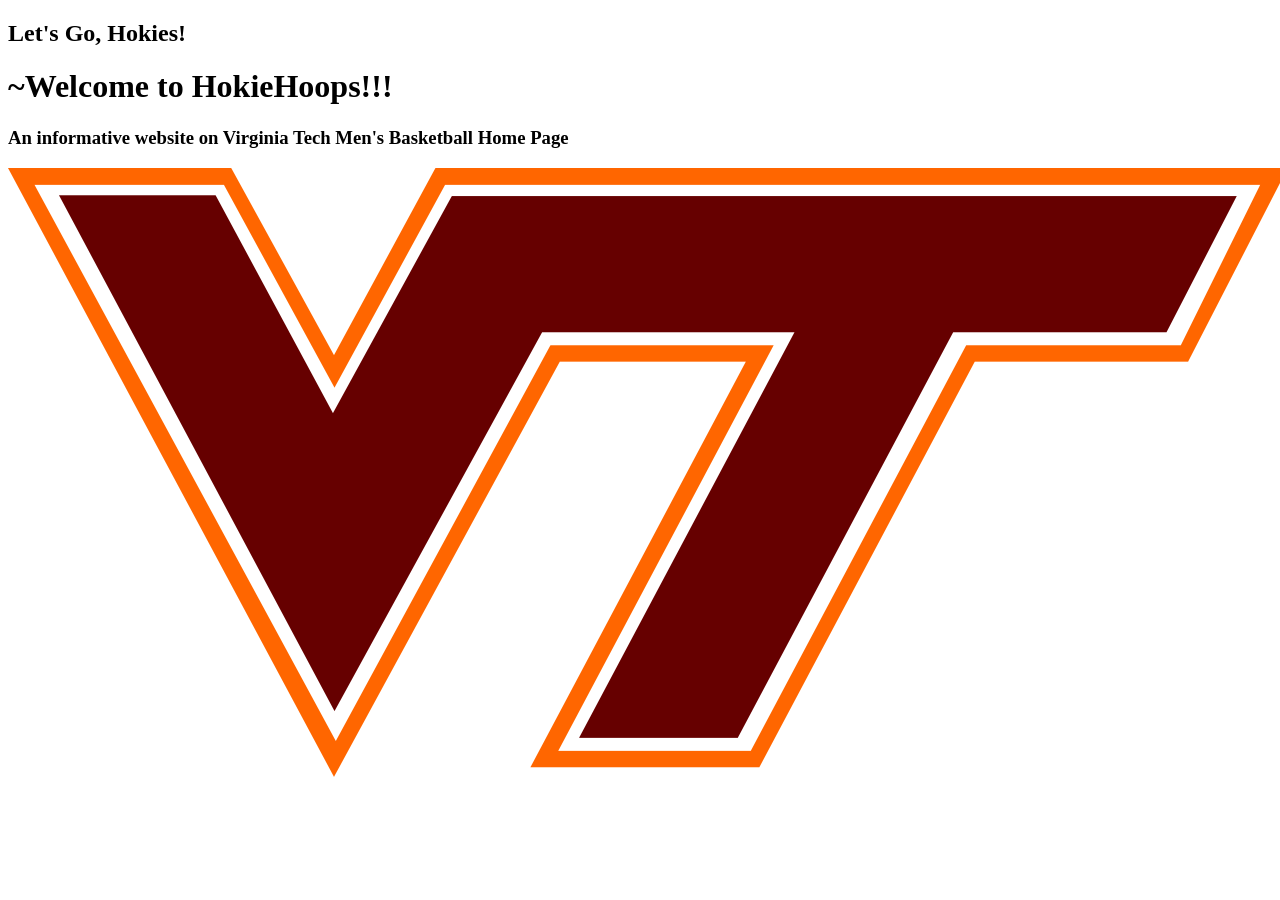
<file: practice/index.html>
<!DOCTYPE html>
  <html>
    <head>
      <meta charset="utf-8">
      <title></title>
    </head>
    <body>
      <h2><strong>Let's Go, Hokies!</strong></h1>
      <h1>~Welcome to HokieHoops!!!<h1>
        <h3> An informative website on Virginia Tech Men's Basketball
          Home Page <h3>
            <img src="images/VT_logo.svg.png"

    </body>
  </html>
</file>
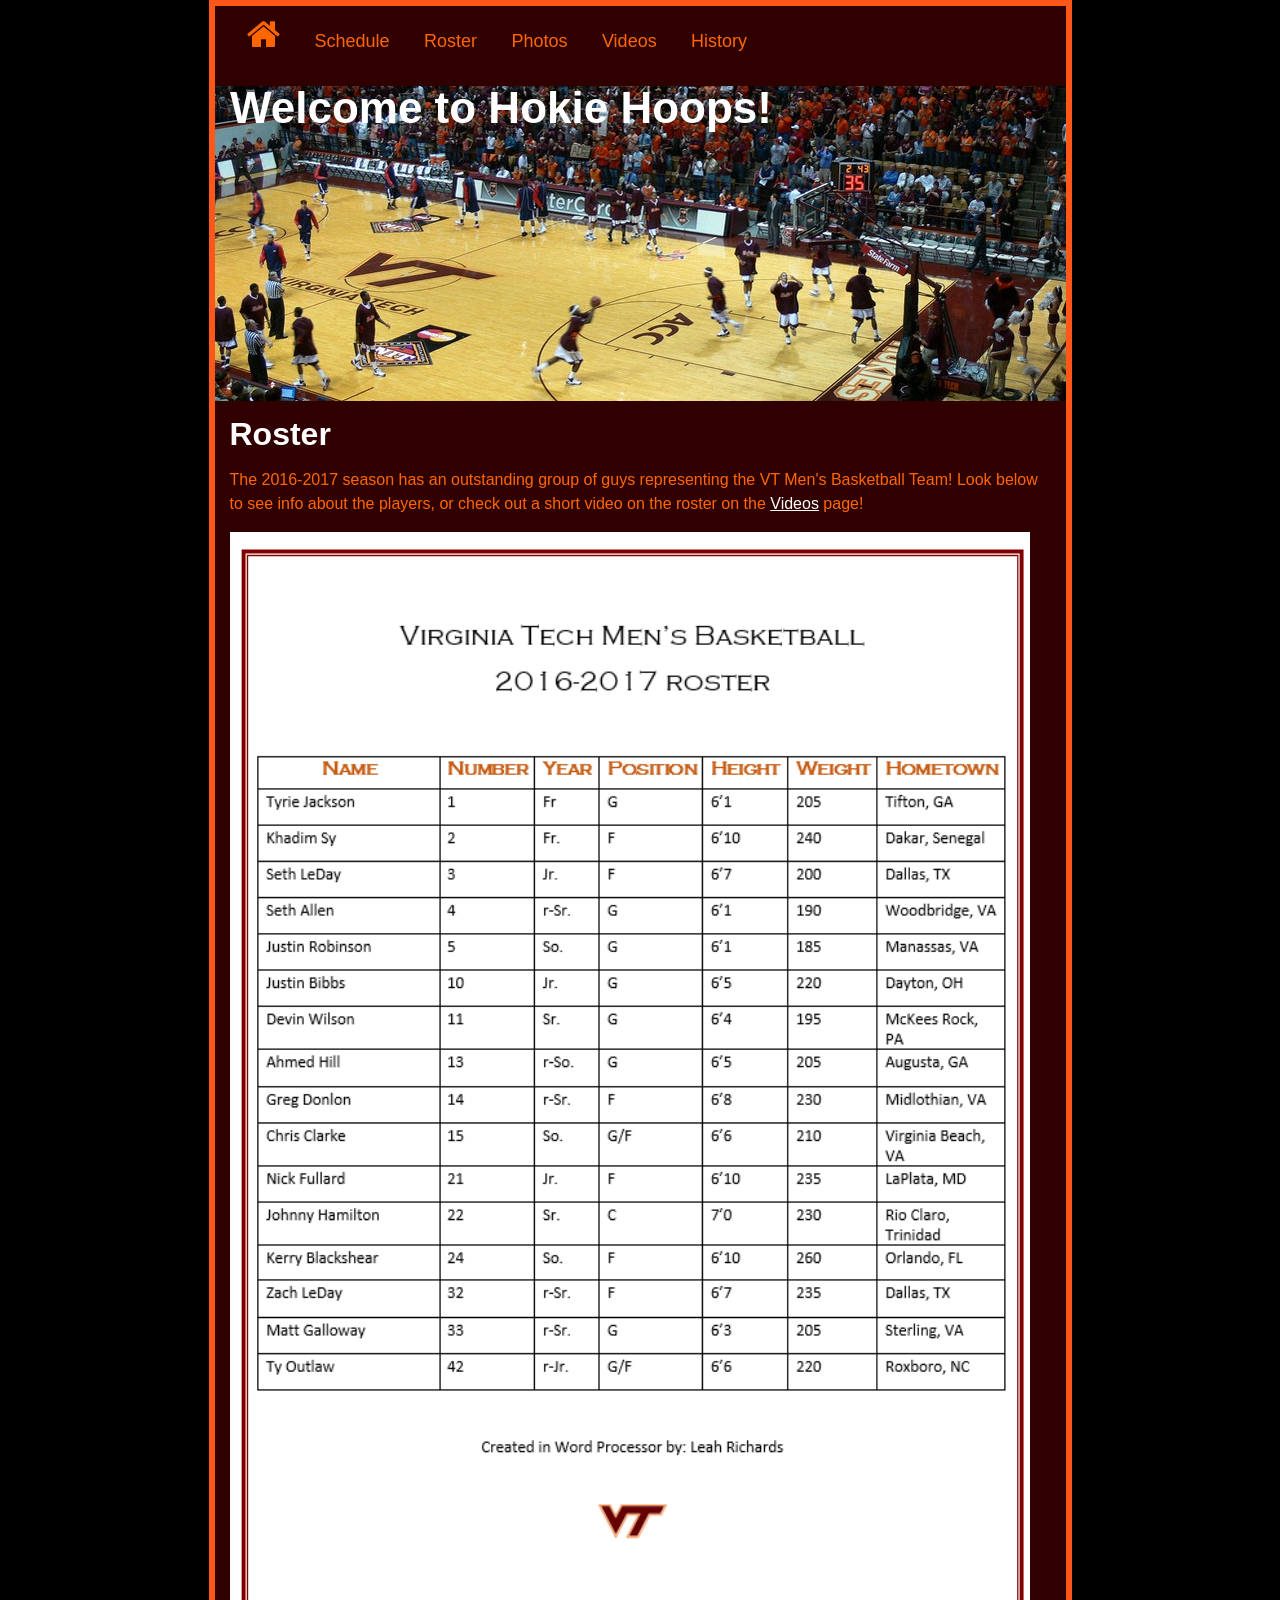
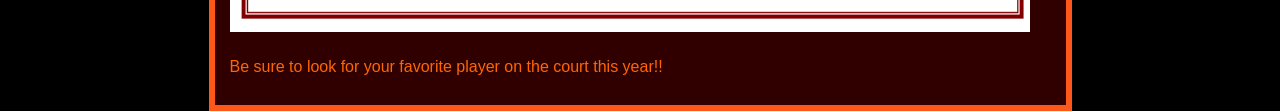
<file: HokieHoopsProject/Roster.html>
<!DOCTYPE html>
<!-- Template by quackit.com -->
<!-- Modified by github.com/tengrrl -->
<html lang="en-US" xml:lang="en-US">
  <head>
    <meta charset="utf-8">
    <title>1 Column Layout</title>
    <link rel="stylesheet" type="text/css" href="css/main.css">
    <link rel="stylesheet" id="font-awesome-css" href="http://maxcdn.bootstrapcdn.com/font-awesome/4.6.3/css/font-awesome.min.css?ver=4.6.1" type="text/css" media="all" />
	</head>

	<body>
    <div class="page">
    <div class="ex1">
    <nav>
      <div class="innertube">
        <iframe src="navigation/menu.html" height="58" width="100%" frameborder="0">
          <a href="navigation/menu.html">Hmm, you are using a very old browser. Click here to go directly to the menu.</a>
        </iframe>
      </div>
    </nav>
		<header>
			<div class="innertube">
        <iframe src="navigation/header.html" height="100px" width="100%" frameborder="0">
    			<a href="navigation/header.html">Hmm, you are using a very old browser. Click here to go directly to the site header.</a>
    		</iframe>
			</div>
		</header>

		<div id="wrapper">

			<main>
					<div class="innertube">
            <!-- *****************************
            Change the main content of the page below.                      *
            ****************************** -->
<style>
.smaller-image {
  width:400px;
  height:250px
}
.larger-image {
  width: 800px;
  height: 1100px;
}
</style>
            <h1> Roster</h1>

            <p>The 2016-2017 season has an outstanding group of guys representing the VT Men's Basketball Team! Look below to see info about the players, or check out a short video on the roster on the <a href="https://leahrichards.github.io/HokieHoopsProject/Videos.html" style="color: white;" target="_parent">Videos</a> page! </p>
<p>
  <img src="images/roster.png" alt="VT Basketball Roster 2016-2017" class=larger-image></p>
<p> Be sure to look for your favorite player on the court this year!!

				</div>
			</main>


		</div>


</div>
</div>
	</body>
</html>
</file>
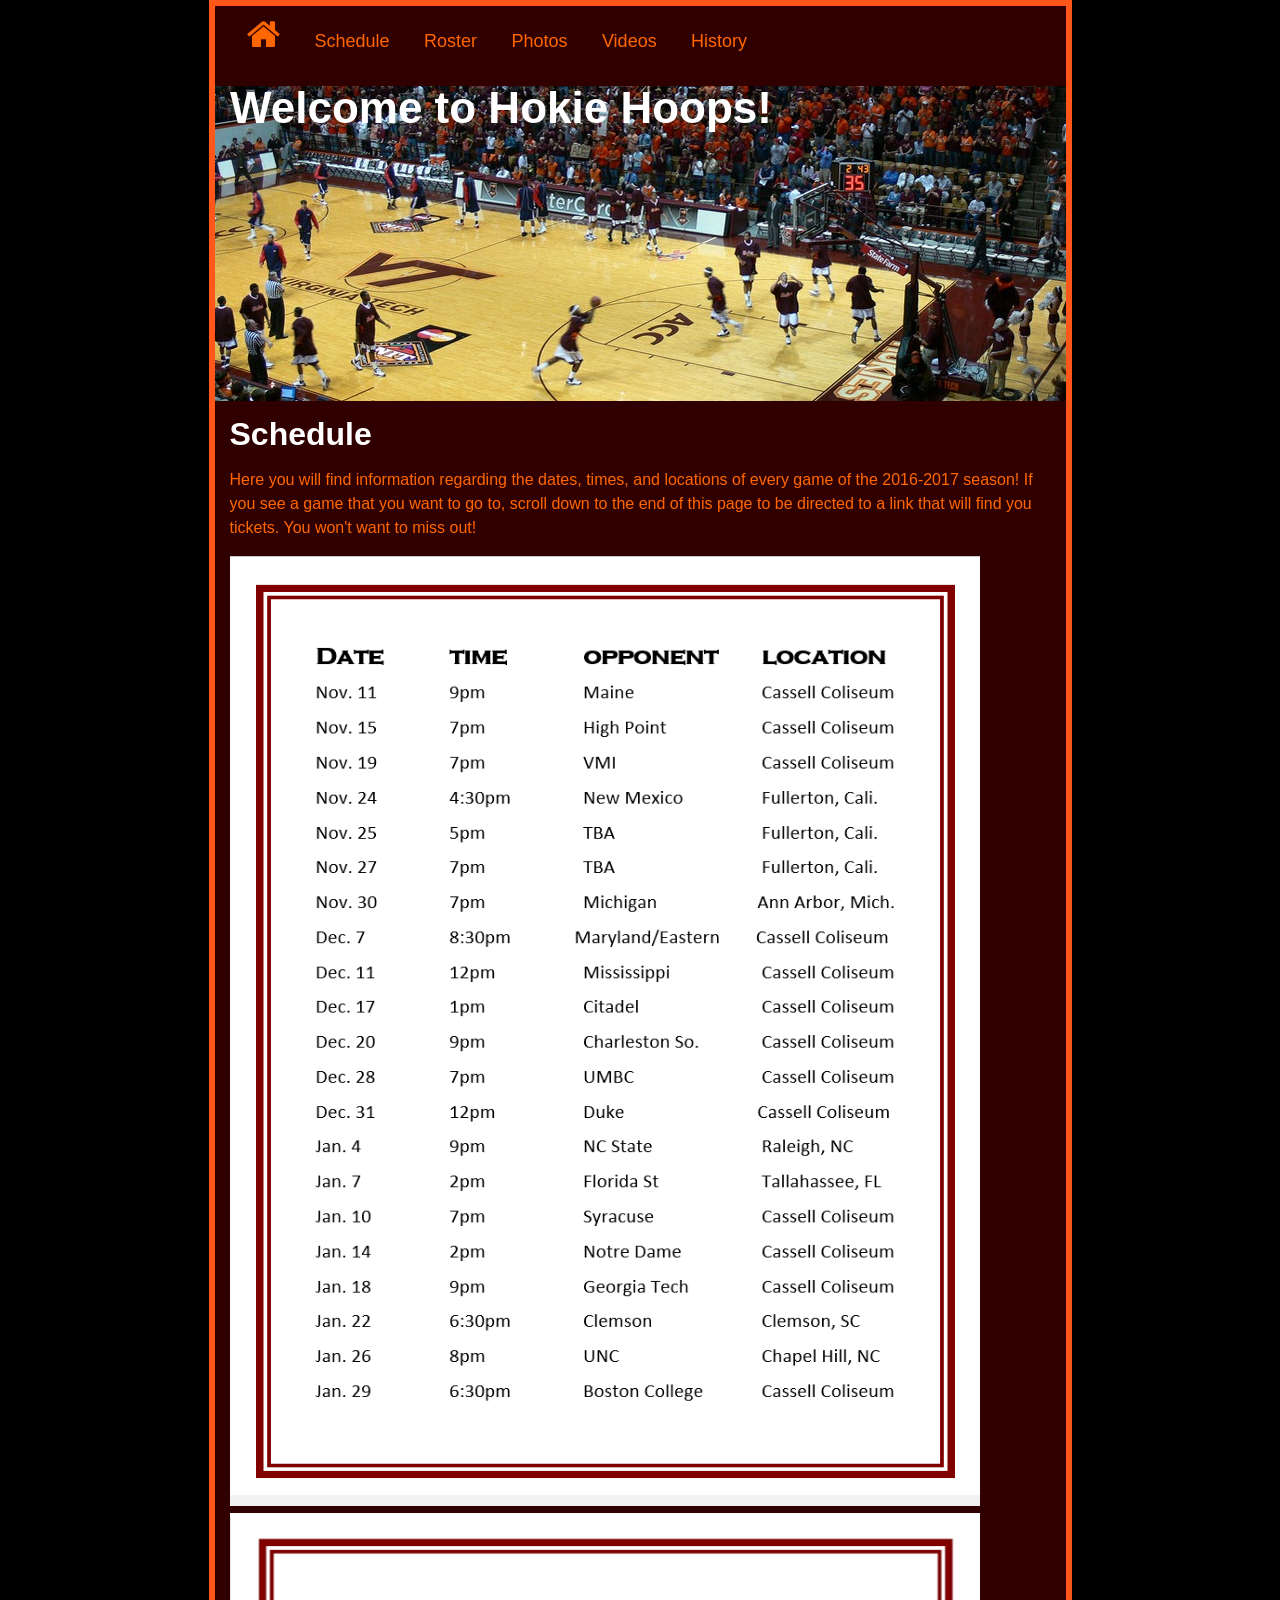
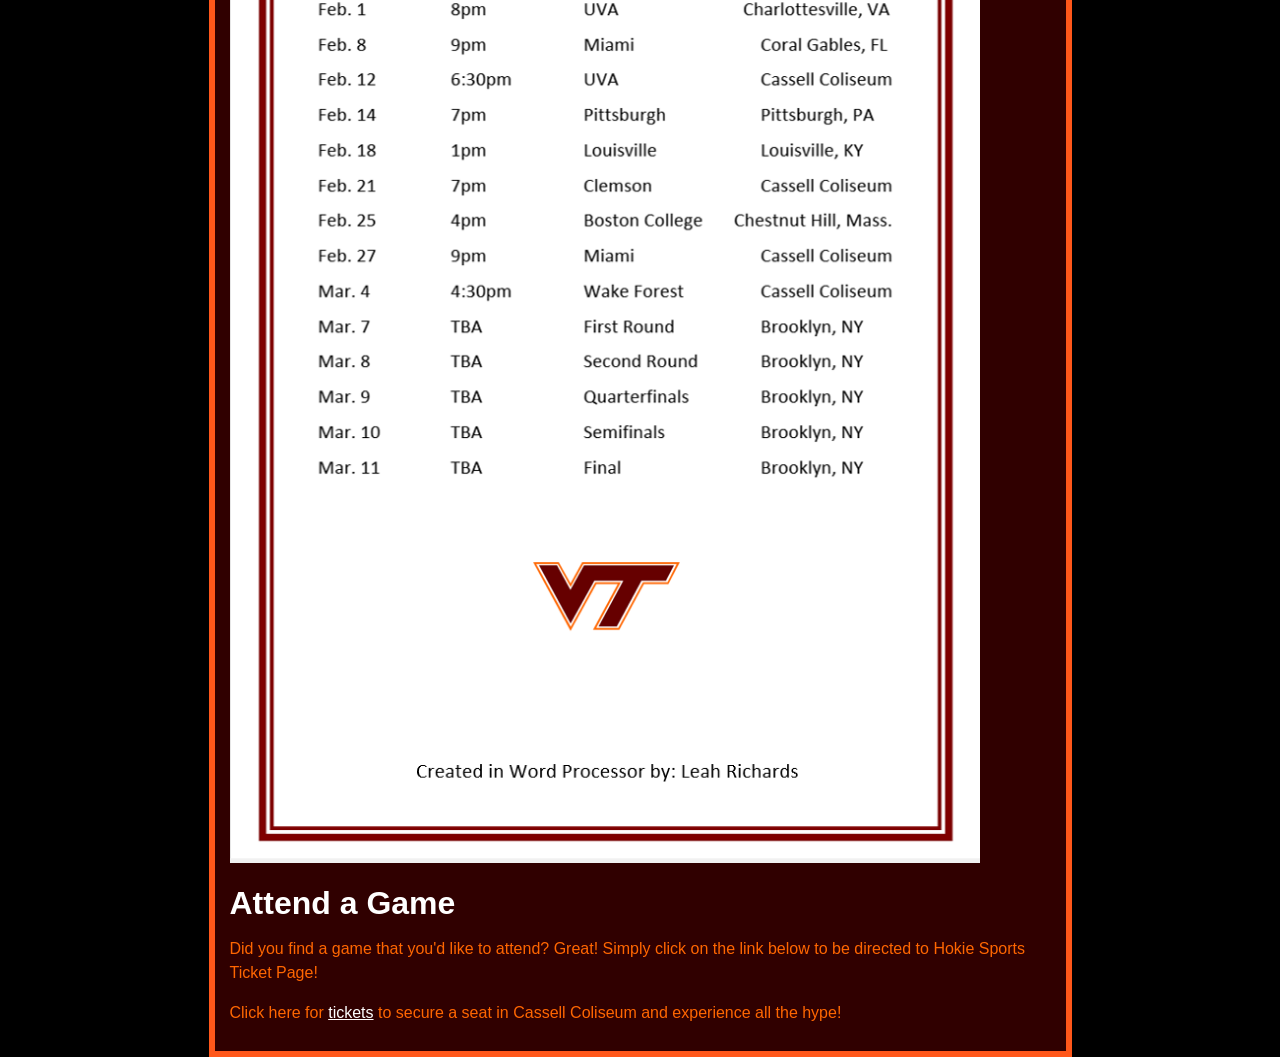
<file: HokieHoopsProject/Schedule.html>
<!DOCTYPE html>
<!-- Template by quackit.com -->
<!-- Modified by github.com/tengrrl -->
<html lang="en-US" xml:lang="en-US">
  <head>
    <meta charset="utf-8">
    <title>1 Column Layout</title>
    <link rel="stylesheet" type="text/css" href="css/main.css">
    <link rel="stylesheet" id="font-awesome-css" href="http://maxcdn.bootstrapcdn.com/font-awesome/4.6.3/css/font-awesome.min.css?ver=4.6.1" type="text/css" media="all" />
	</head>

	<body>
    <div class="page">
    <div class="ex1">
    <nav>
      <div class="innertube">
        <iframe src="navigation/menu.html" height="58" width="100%" frameborder="0">
          <a href="navigation/menu.html">Hmm, you are using a very old browser. Click here to go directly to the menu.</a>
        </iframe>
      </div>
    </nav>
		<header>
			<div class="innertube">
        <iframe src="navigation/header.html" height="86px" width="100%" frameborder="0">
    			<a href="navigation/header.html">Hmm, you are using a very old browser. Click here to go directly to the site header.</a>
    		</iframe>
			</div>
		</header>

		<div id="wrapper">

			<main>
					<div class="innertube">
            <!-- *****************************
            Change the main content of the page below.                      *
            ****************************** -->
<style>
.smaller.image:{
  width:150px;
  height:150px
}

.smaller-image {
  width:750px;
  height:950px
}

</style>
            <h1>Schedule</h1>

            <p>Here you will find information regarding the dates, times, and locations of every game of the 2016-2017 season! If you see a game that you want to go to, scroll down to the end of this page to be directed to a link that will find you tickets. You won't want to miss out!
             </p>
             <p2>
            <img src="images/schedule.png" alt="Schedule" class="smaller-image">
            <p3>
              <img src="images/schedule2.png" alt="ScheduleContinued" class="smaller-image"> </p3>
<h1>Attend a Game</h1>

<p> Did you find a game that you'd like to attend? Great! Simply click on the link below to be directed to Hokie Sports Ticket Page!
          <p>Click here for <a href="http://www.hokietickets.com/" style="color: white;" target="_blank">tickets</a> to secure a seat in Cassell Coliseum and experience all the hype!</p>







				</div>
			</main>


		</div>


</div>
</div>
	</body>
</html>
</file>
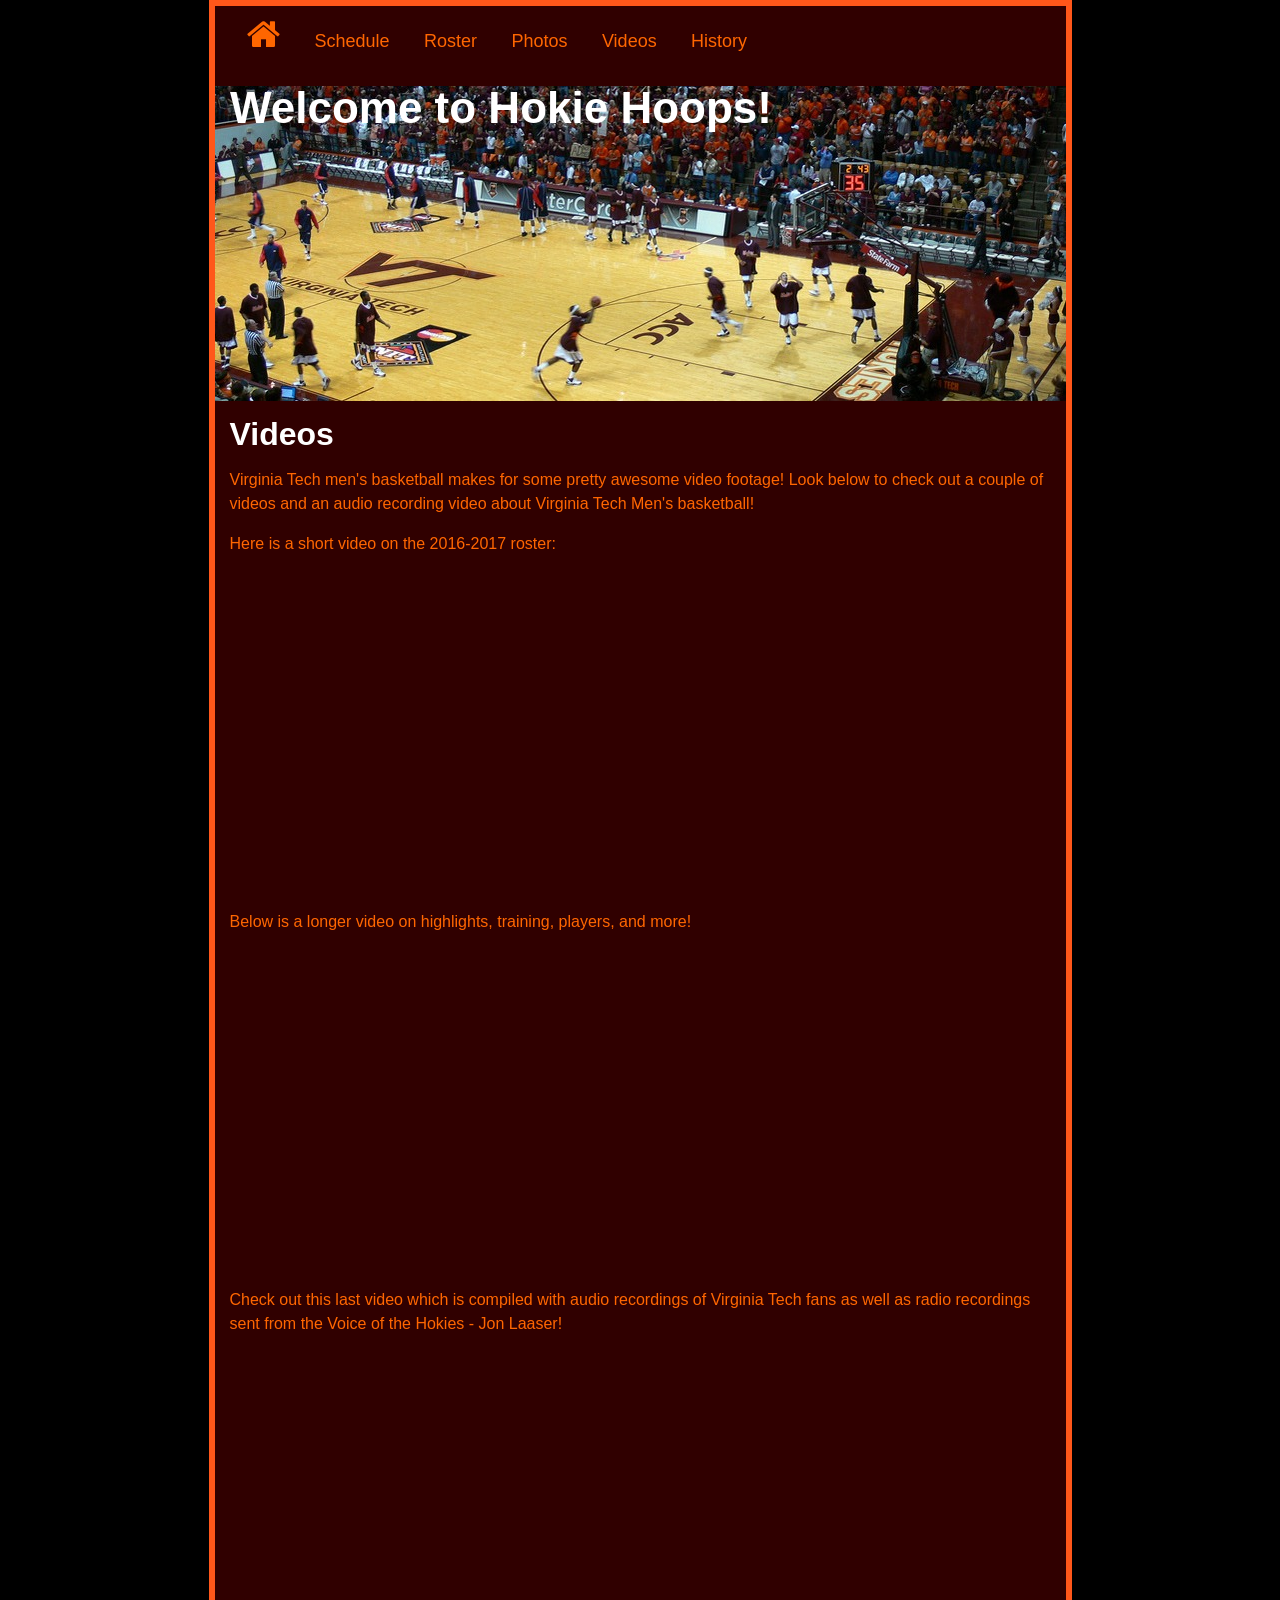
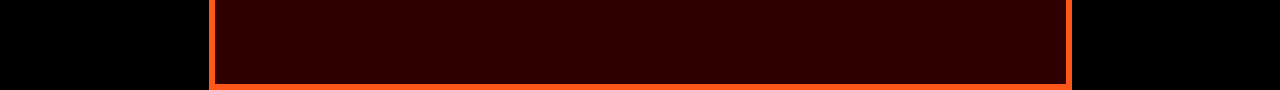
<file: HokieHoopsProject/Videos.html>
<!DOCTYPE html>
<!-- Template by quackit.com -->
<!-- Modified by github.com/tengrrl -->
<html lang="en-US" xml:lang="en-US">
  <head>
    <meta charset="utf-8">
    <title>Hokie Hoops</title>
    <link rel="stylesheet" type="text/css" href="css/main.css">
    <link rel="stylesheet" id="font-awesome-css" href="http://maxcdn.bootstrapcdn.com/font-awesome/4.6.3/css/font-awesome.min.css?ver=4.6.1" type="text/css" media="all" />
	</head>

	<body>
    <div class="page">
    <div class="ex1">
    <nav>
      <div class="innertube">
        <iframe src="navigation/menu.html" height="58" width="100%" frameborder="0">
          <a href="navigation/menu.html">Hmm, you are using a very old browser. Click here to go directly to the menu.</a>
        </iframe>
      </div>
    </nav>
		<header>
			<div class="innertube">
        <iframe src="navigation/header.html" height="86px" width="100%" frameborder="0">
    			<a href="navigation/header.html">Hmm, you are using a very old browser. Click here to go directly to the site header.</a>
    		</iframe>
			</div>
		</header>

		<div id="wrapper">

			<main>
					<div class="innertube">
            <!-- *****************************
            Change the main content of the page below.                      *
            ****************************** -->
<style>
.smaller-image {
  width:400px;
  height:250px
}
</style>
            <h1> Videos</h1>

            <p>Virginia Tech men's basketball makes for some pretty awesome video footage! Look below to check out a couple of videos and an audio recording video about Virginia Tech Men's basketball!

              <p>Here is a short video on the 2016-2017 roster:</p>
<iframe width="560" height="315" src="https://www.youtube.com/embed/IbIJJENXXrc" frameborder="0" allowfullscreen></iframe>

                <p> Below is a longer video on highlights, training, players, and more!</p>
                <iframe width="560" height="315" src="https://www.youtube.com/embed/orgcgxk73K8" frameborder="0" allowfullscreen></iframe>

<p>Check out this last video which is compiled with audio recordings of Virginia Tech fans as well as radio recordings sent from the Voice of the Hokies - Jon Laaser!
<iframe width="560" height="315" src="https://www.youtube.com/embed/ztpHf0FVvBE" frameborder="0" allowfullscreen></iframe>
				</div>
			</main>


		</div>


</div>
</div>
	</body>
</html>
</file>
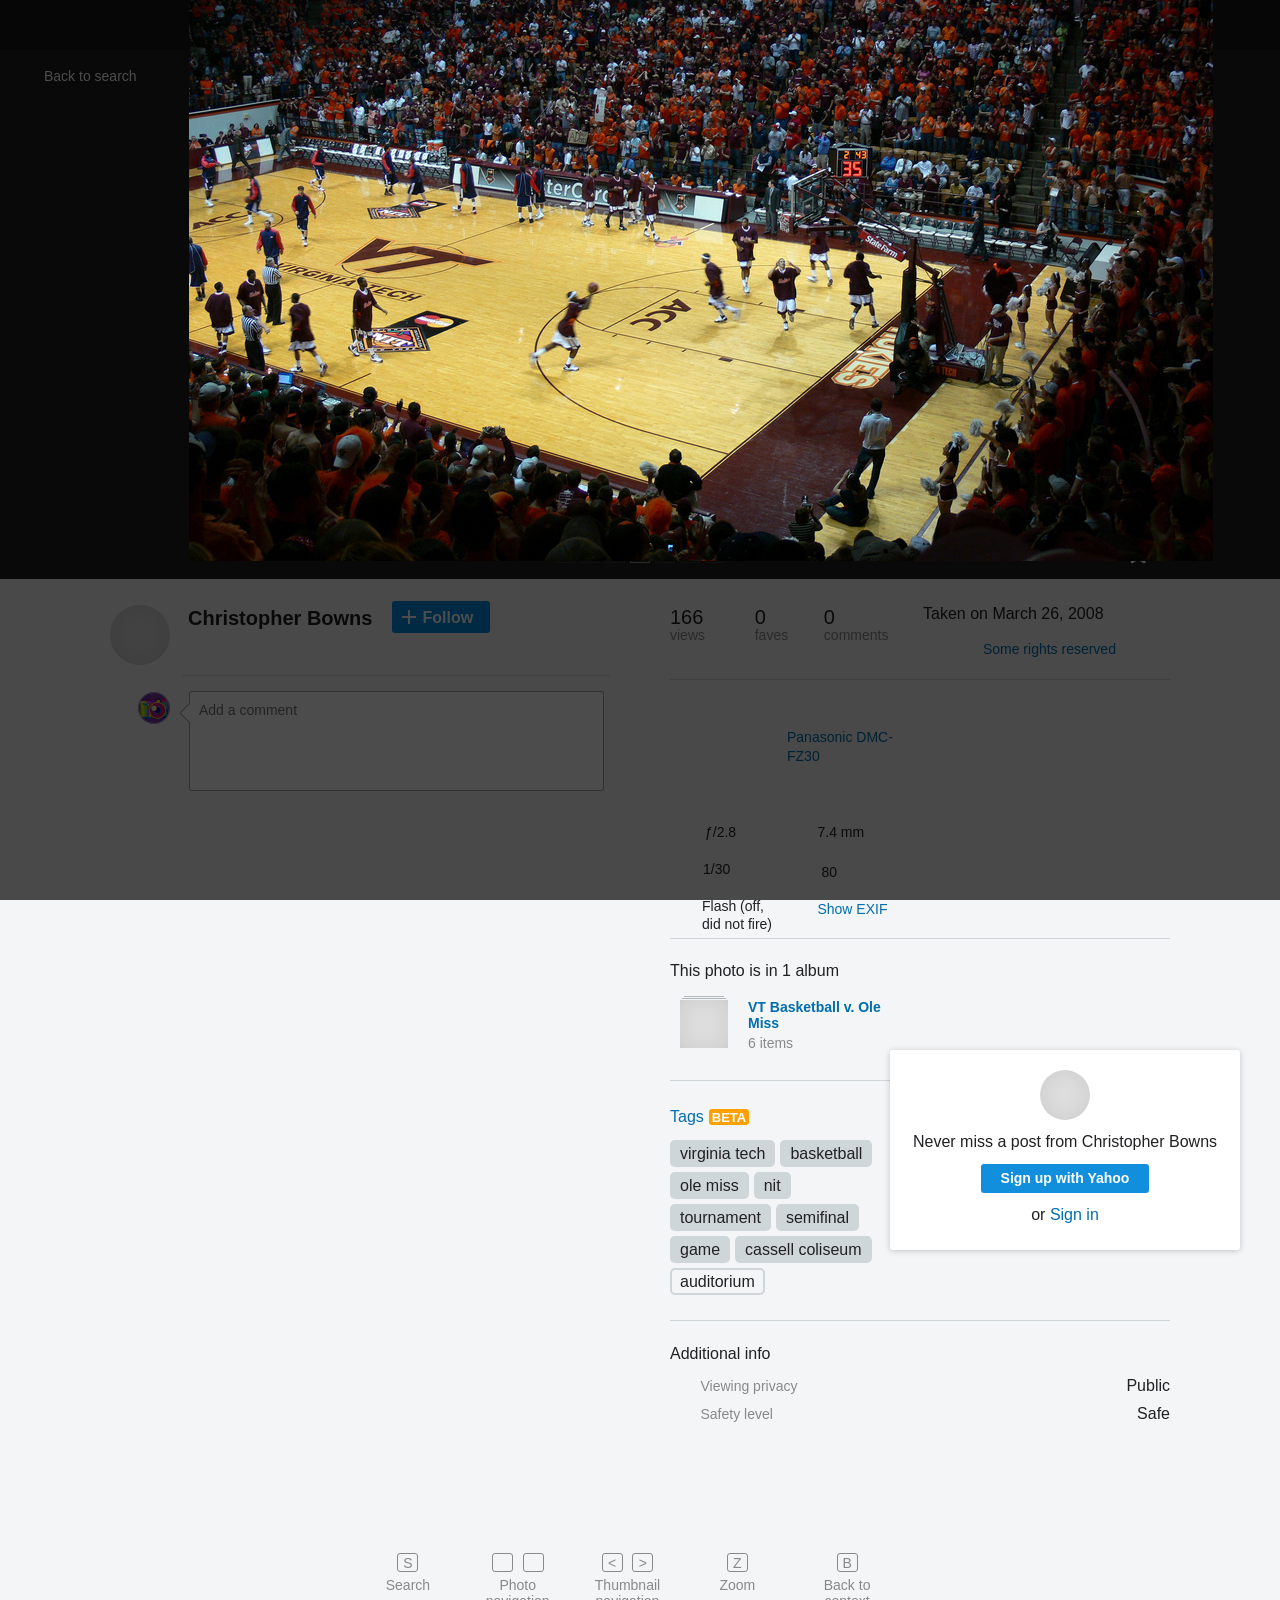
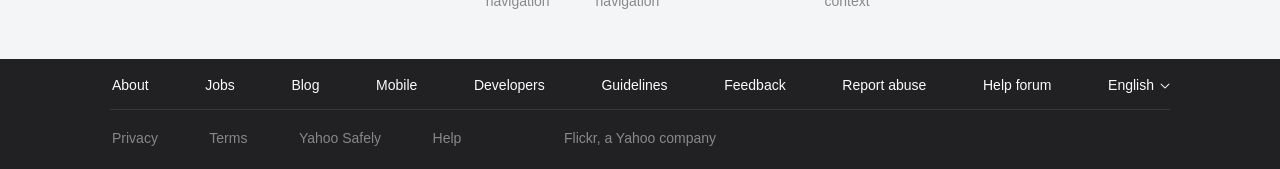
<file: HokieHoopsProject/images/cassellbychristopherbowns.html>
<!DOCTYPE html>
<!-- saved from url=(0155)https://www.flickr.com/photos/cipherswarm/2507702288/in/photolist-giwgAF-4MfPbf-dvCTTV-4Pwr7c-5LnHJc-DsbT5d-9aezM-5LryYL-4PACwm-4PwnA2-4PwmsV-4Pwq26-4Pwkog -->
<html xmlns:cc="http://creativecommons.org/ns#" lang="en-us" class="fluid html-photo-page-scrappy-view scrolling-layout yui3-js-enabled" id="yui_3_16_0_1_1480541621812_1077"><head id="yui_3_16_0_1_1480541621812_1531"><meta http-equiv="Content-Type" content="text/html; charset=UTF-8">
	<meta property="fb:app_id" content="137206539707334">
	<meta property="og:site_name" content="Flickr">
	
	<meta property="og:updated_time" content="2016-11-30T21:33:38.388Z">
	
	<meta name="robots" content="archive">
	<meta name="googlebot" content="archive">
	
	<script async="" src="./cassellbychristopherbowns_files/analytics.js.download"></script><script type="application/ld+json">
		[{
			"@context": "http://schema.org",
			"@type": "WebSite",
			"name": "Flickr",
			"url": "https://www.flickr.com",
			"potentialAction": {
				"@type": "SearchAction",
				"target": "https://www.flickr.com/search?text={search_term_string}&structured=yes",
				"query-input": "required name=search_term_string"
			}
		},
		{
			"@context": "http://schema.org",
			"@type": "Organization",
			"url": "http://www.flickr.com",
			"logo": "https://www.flickr.com/images/opensearch-flickr-logo.png"
		},
		{
			"@context": "http://schema.org",
			"@type": "Person",
			"name": "Flickr",
			"url": "https://www.flickr.com",
			"sameAs": [
				"https://www.facebook.com/flickr",
				"https://instagram.com/flickr",
				"https://flickr.tumblr.com",
				"https://twitter.com/flickr",
				"https://plus.google.com/+flickr",
				"https://www.pinterest.com/flickr"
			]
		}]
	</script>
	<meta property="al:ios:app_name" content="Flickr">
	<meta property="al:ios:app_store_id" content="328407587">	<meta property="twitter:app:name:iphone" content="Flickr">
	<meta property="twitter:app:id:iphone" content="328407587">
	<meta property="twitter:site" content="@flickr">
	<script type="text/javascript">
	!function(t){t.DARLA_CONFIG={events:{AGOF:{name:"AGOF",ps:"RS"}},positions:{RS:{id:"RS",dest:"tgtRS",hcpx:1,wcpx:1,h:1,w:1,supports:!1}}}}(window,document);
	</script>
	<script type="text/javascript">
	!function(e){e.beaconError=function(o,n,t){try{if(-1===String(e.location.host).indexOf(".flickr.com"))return}catch(i){}var r,a;if(a=new Image,r="/beacon_rb_jserror.gne?reqId=263e2d7d&initialView=search-photos-unified-page-view&error="+encodeURIComponent(o),n&&(r+="&url="+encodeURIComponent(n)),t)if(t instanceof Error){if(t.line&&(r+="&line="+encodeURIComponent(t.line)),t.message&&(r+="&message="+encodeURIComponent(t.message)),t.total&&(r+="&total="+encodeURIComponent(t.total)),t.apiMethod&&(r+="&apiMethod="+encodeURIComponent(t.apiMethod)),t.description&&(r+="&description="+encodeURIComponent(t.description)),t.sourceURL&&(r+="&sourceURL="+encodeURIComponent(t.sourceURL)),t.stack){var s=100;t.message&&t.message.indexOf("Not enough storage is available")>-1&&(s=250),r+="&stack="+encodeURIComponent(t.stack.slice(0,s))}t.panda&&(r+="&panda=1",t.timeout||t.clientTimeout?r+="&apiTimeout=1":t.fatal&&(r+="&apiOther=1"),t.resp&&(r+="&resp="+(t.resp.responseText||t.resp.statusText||"").slice(0,100)))}else for(var c in t)r+="&"+c+"="+encodeURIComponent(JSON.stringify(t[c]));a.src=r}}(window,document);
	</script>	
		<!--                 _
		           . -  ` : `   '.' ``  .            - '` ` .
		         ' ,gi$@$q  pggq   pggq .            ' pggq
		        + j@@@P*\7  @@@@   @@@@         _    : @@@@ !  ._  , .  _  - .
		     . .  @@@K      @@@@        ;  -` `_,_ ` . @@@@ ;/           ` _,,_ `
		     ; pgg@@@@gggq  @@@@   @@@@ .' ,iS@@@@@Si  @@@@  .6@@@P' !!!! j!!!!7 ;
		       @@@@@@@@@@@  @@@@   @@@@ ` j@@@P*"*+Y7  @@@@ .6@@@P   !!!!47*"*+;
		     `_   @@@@      @@@@   @@@@  .@@@7  .   `  @@@@.6@@@P  ` !!!!;  .    '
		       .  @@@@   '  @@@@   @@@@  :@@@!  !:     @@@@7@@@K  `; !!!!  '  ` '
		          @@@@   .  @@@@   @@@@  `%@@@.     .  @@@@`7@@@b  . !!!!  :
		       !  @@@@      @@@@   @@@@   \@@@$+,,+4b  @@@@ `7@@@b   !!!!
		          @@@@   :  @@@@   @@@@    `7%S@@hX!P' @@@@  `7@@@b  !!!!  .
		       :  """"      """"   """"  :.   `^"^`    """"   `""""" ''''
		        ` -  .   .       _._    `                 _._        _  . -
		                , ` ,glllllllllg,    `-: '    .~ . . . ~.  `
		                 ,jlllllllllllllllp,  .!'  .+. . . . . . .+. `.
		              ` jllllllllllllllllllll  `  +. . . . . . . . .+  .
		            .  jllllllllllllllllllllll   . . . . . . . . . . .
		              .l@@@@@@@lllllllllllllll. j. . . . . . . :::::::l `
		            ; ;@@@@@@@@@@@@@@@@@@@lllll :. . :::::::::::::::::: ;
		              :l@@@@@@@@@@@@@@@@@@@@@l; ::::::::::::::::::::::;
		            `  Y@@@@@@@@@@@@@@@@@@@@@P   :::::::::::::::::::::  '
		             -  Y@@@@@@@@@@@@@@@@@@@P  .  :::::::::::::::::::  .
		                 `*@@@@@@@@@@@@@@@*` `  `  `:::::::::::::::`
		                `.  `*%@@@@@@@%*`  .      `  `+:::::::::+`  '
		                    .    ```   _ '          - .   ```     -
		                       `  '                     `  '  `
		
			You're reading. We're hiring.
			https://flickr.com/jobs/
		
		  Don't see something there for you? Email us iwanttowork@flickr.com
		-->
	<title>Untitled | Christopher Bowns | Flickr</title>
	
	
	<script type="text/javascript">
	!function(e,o){e.pageTiming={},e.registerFirstPhoto=function(){e.pageTiming.timeAboveTheFold||(e.pageTiming.timeAboveTheFold=(new Date).getTime()),e.registerFirstPhoto=function(){}};var i=o.documentElement;i.className=i.className.replace("no-js",""),e.paftTiming={},e.onerror=function(o,i,n,r,t){t||(t=new Error(o),t.stack=i,t.line=n),beaconError("window onerror",e.location.href,t)};try{var n=new Image;n.onerror=function(){beaconError("s.yimg possibly blocked",e.location.href)},n.src="https://s.yimg.com/uy/build/images/pxl.gif"}catch(r){}}(window,document);
	</script>
	<script type="text/javascript">
		try {
	
			(function () {
	
					if (!window.paftTiming) {
						return;
					}
	
					var timingCache = {},
					    img;
	
					window.paftTiming['search-photos-everyone-view'] = timingCache;
	
						img = new Image();
						img.addEventListener('load', function onImageLoad (event) {
							this.removeEventListener('load', onImageLoad);
							timingCache['92333667'] = new Date().getTime();
						});
						img.src='//c4.staticflickr.com/1/41/92333667_a92b19a267.jpg';
						img = new Image();
						img.addEventListener('load', function onImageLoad (event) {
							this.removeEventListener('load', onImageLoad);
							timingCache['2481202894'] = new Date().getTime();
						});
						img.src='//c7.staticflickr.com/4/3153/2481202894_0895f0770c_m.jpg';
						img = new Image();
						img.addEventListener('load', function onImageLoad (event) {
							this.removeEventListener('load', onImageLoad);
							timingCache['2506864183'] = new Date().getTime();
						});
						img.src='//c8.staticflickr.com/4/3220/2506864183_c617d2ae69_n.jpg';
						img = new Image();
						img.addEventListener('load', function onImageLoad (event) {
							this.removeEventListener('load', onImageLoad);
							timingCache['2506867817'] = new Date().getTime();
						});
						img.src='//c2.staticflickr.com/3/2213/2506867817_031d96cd43_n.jpg';
						img = new Image();
						img.addEventListener('load', function onImageLoad (event) {
							this.removeEventListener('load', onImageLoad);
							timingCache['2506871593'] = new Date().getTime();
						});
						img.src='//c2.staticflickr.com/3/2378/2506871593_462fc0ef50_n.jpg';
						img = new Image();
						img.addEventListener('load', function onImageLoad (event) {
							this.removeEventListener('load', onImageLoad);
							timingCache['2506879775'] = new Date().getTime();
						});
						img.src='//c8.staticflickr.com/3/2030/2506879775_50bc2ca2b6_n.jpg';
						img = new Image();
						img.addEventListener('load', function onImageLoad (event) {
							this.removeEventListener('load', onImageLoad);
							timingCache['2506883435'] = new Date().getTime();
						});
						img.src='//c4.staticflickr.com/3/2215/2506883435_096cca56f0_m.jpg';
						img = new Image();
						img.addEventListener('load', function onImageLoad (event) {
							this.removeEventListener('load', onImageLoad);
							timingCache['2507702288'] = new Date().getTime();
						});
						img.src='//c1.staticflickr.com/4/3005/2507702288_e9d971a961_n.jpg';
						img = new Image();
						img.addEventListener('load', function onImageLoad (event) {
							this.removeEventListener('load', onImageLoad);
							timingCache['3127590619'] = new Date().getTime();
						});
						img.src='//c4.staticflickr.com/4/3111/3127590619_3dbebfc654_n.jpg';
						img = new Image();
						img.addEventListener('load', function onImageLoad (event) {
							this.removeEventListener('load', onImageLoad);
							timingCache['3128341636'] = new Date().getTime();
						});
						img.src='//c5.staticflickr.com/4/3208/3128341636_0227c8f6b4_n.jpg';
						img = new Image();
						img.addEventListener('load', function onImageLoad (event) {
							this.removeEventListener('load', onImageLoad);
							timingCache['8211658207'] = new Date().getTime();
						});
						img.src='//c8.staticflickr.com/9/8064/8211658207_e5070dd448_m.jpg';
						img = new Image();
						img.addEventListener('load', function onImageLoad (event) {
							this.removeEventListener('load', onImageLoad);
							timingCache['24581552240'] = new Date().getTime();
						});
						img.src='//c1.staticflickr.com/2/1705/24581552240_1259db0d81_n.jpg';
						img = new Image();
						img.addEventListener('load', function onImageLoad (event) {
							this.removeEventListener('load', onImageLoad);
							timingCache['10043637783'] = new Date().getTime();
						});
						img.src='//c8.staticflickr.com/8/7390/10043637783_2da86ab8ed_m.jpg';
	
			})();
	
		} catch (error) {
	
			if (window.sendRequest){
				window.sendRequest('flickr.hermes.photolistAFT.failure', 'Photolist timing failed.');
			}
		}
	</script><script type="text/javascript">
		try {
	
			(function () {
	
					if (!window.paftTiming) {
						return;
					}
	
					var timingCache = {},
					    img;
	
					window.paftTiming['search-photos-everyone-view'] = timingCache;
	
						img = new Image();
						img.addEventListener('load', function onImageLoad (event) {
							this.removeEventListener('load', onImageLoad);
							timingCache['92333667'] = new Date().getTime();
						});
						img.src='//c4.staticflickr.com/1/41/92333667_a92b19a267.jpg';
						img = new Image();
						img.addEventListener('load', function onImageLoad (event) {
							this.removeEventListener('load', onImageLoad);
							timingCache['2481202894'] = new Date().getTime();
						});
						img.src='//c7.staticflickr.com/4/3153/2481202894_0895f0770c_m.jpg';
						img = new Image();
						img.addEventListener('load', function onImageLoad (event) {
							this.removeEventListener('load', onImageLoad);
							timingCache['2506864183'] = new Date().getTime();
						});
						img.src='//c8.staticflickr.com/4/3220/2506864183_c617d2ae69_n.jpg';
						img = new Image();
						img.addEventListener('load', function onImageLoad (event) {
							this.removeEventListener('load', onImageLoad);
							timingCache['2506867817'] = new Date().getTime();
						});
						img.src='//c2.staticflickr.com/3/2213/2506867817_031d96cd43_n.jpg';
						img = new Image();
						img.addEventListener('load', function onImageLoad (event) {
							this.removeEventListener('load', onImageLoad);
							timingCache['2506871593'] = new Date().getTime();
						});
						img.src='//c2.staticflickr.com/3/2378/2506871593_462fc0ef50_n.jpg';
						img = new Image();
						img.addEventListener('load', function onImageLoad (event) {
							this.removeEventListener('load', onImageLoad);
							timingCache['2506879775'] = new Date().getTime();
						});
						img.src='//c8.staticflickr.com/3/2030/2506879775_50bc2ca2b6_n.jpg';
						img = new Image();
						img.addEventListener('load', function onImageLoad (event) {
							this.removeEventListener('load', onImageLoad);
							timingCache['2506883435'] = new Date().getTime();
						});
						img.src='//c4.staticflickr.com/3/2215/2506883435_096cca56f0_m.jpg';
						img = new Image();
						img.addEventListener('load', function onImageLoad (event) {
							this.removeEventListener('load', onImageLoad);
							timingCache['2507702288'] = new Date().getTime();
						});
						img.src='//c1.staticflickr.com/4/3005/2507702288_e9d971a961_n.jpg';
						img = new Image();
						img.addEventListener('load', function onImageLoad (event) {
							this.removeEventListener('load', onImageLoad);
							timingCache['3127590619'] = new Date().getTime();
						});
						img.src='//c4.staticflickr.com/4/3111/3127590619_3dbebfc654_n.jpg';
						img = new Image();
						img.addEventListener('load', function onImageLoad (event) {
							this.removeEventListener('load', onImageLoad);
							timingCache['3128341636'] = new Date().getTime();
						});
						img.src='//c5.staticflickr.com/4/3208/3128341636_0227c8f6b4_n.jpg';
						img = new Image();
						img.addEventListener('load', function onImageLoad (event) {
							this.removeEventListener('load', onImageLoad);
							timingCache['8211658207'] = new Date().getTime();
						});
						img.src='//c8.staticflickr.com/9/8064/8211658207_e5070dd448_m.jpg';
						img = new Image();
						img.addEventListener('load', function onImageLoad (event) {
							this.removeEventListener('load', onImageLoad);
							timingCache['24581552240'] = new Date().getTime();
						});
						img.src='//c1.staticflickr.com/2/1705/24581552240_1259db0d81_n.jpg';
						img = new Image();
						img.addEventListener('load', function onImageLoad (event) {
							this.removeEventListener('load', onImageLoad);
							timingCache['10043637783'] = new Date().getTime();
						});
						img.src='//c8.staticflickr.com/8/7390/10043637783_2da86ab8ed_m.jpg';
	
			})();
	
		} catch (error) {
	
			if (window.sendRequest){
				window.sendRequest('flickr.hermes.photolistAFT.failure', 'Photolist timing failed.');
			}
		}
	</script><script type="text/javascript">
		try {
	
			(function () {
	
					if (!window.paftTiming) {
						return;
					}
	
					var timingCache = {},
					    img;
	
					window.paftTiming['search-photos-everyone-view'] = timingCache;
	
						img = new Image();
						img.addEventListener('load', function onImageLoad (event) {
							this.removeEventListener('load', onImageLoad);
							timingCache['92333667'] = new Date().getTime();
						});
						img.src='//c4.staticflickr.com/1/41/92333667_a92b19a267.jpg';
						img = new Image();
						img.addEventListener('load', function onImageLoad (event) {
							this.removeEventListener('load', onImageLoad);
							timingCache['2481202894'] = new Date().getTime();
						});
						img.src='//c7.staticflickr.com/4/3153/2481202894_0895f0770c_m.jpg';
						img = new Image();
						img.addEventListener('load', function onImageLoad (event) {
							this.removeEventListener('load', onImageLoad);
							timingCache['2506864183'] = new Date().getTime();
						});
						img.src='//c8.staticflickr.com/4/3220/2506864183_c617d2ae69_n.jpg';
						img = new Image();
						img.addEventListener('load', function onImageLoad (event) {
							this.removeEventListener('load', onImageLoad);
							timingCache['2506867817'] = new Date().getTime();
						});
						img.src='//c2.staticflickr.com/3/2213/2506867817_031d96cd43_n.jpg';
						img = new Image();
						img.addEventListener('load', function onImageLoad (event) {
							this.removeEventListener('load', onImageLoad);
							timingCache['2506871593'] = new Date().getTime();
						});
						img.src='//c2.staticflickr.com/3/2378/2506871593_462fc0ef50_n.jpg';
						img = new Image();
						img.addEventListener('load', function onImageLoad (event) {
							this.removeEventListener('load', onImageLoad);
							timingCache['2506879775'] = new Date().getTime();
						});
						img.src='//c8.staticflickr.com/3/2030/2506879775_50bc2ca2b6_n.jpg';
						img = new Image();
						img.addEventListener('load', function onImageLoad (event) {
							this.removeEventListener('load', onImageLoad);
							timingCache['2506883435'] = new Date().getTime();
						});
						img.src='//c4.staticflickr.com/3/2215/2506883435_096cca56f0_m.jpg';
						img = new Image();
						img.addEventListener('load', function onImageLoad (event) {
							this.removeEventListener('load', onImageLoad);
							timingCache['2507702288'] = new Date().getTime();
						});
						img.src='//c1.staticflickr.com/4/3005/2507702288_e9d971a961_n.jpg';
						img = new Image();
						img.addEventListener('load', function onImageLoad (event) {
							this.removeEventListener('load', onImageLoad);
							timingCache['3127590619'] = new Date().getTime();
						});
						img.src='//c4.staticflickr.com/4/3111/3127590619_3dbebfc654_n.jpg';
						img = new Image();
						img.addEventListener('load', function onImageLoad (event) {
							this.removeEventListener('load', onImageLoad);
							timingCache['3128341636'] = new Date().getTime();
						});
						img.src='//c5.staticflickr.com/4/3208/3128341636_0227c8f6b4_n.jpg';
						img = new Image();
						img.addEventListener('load', function onImageLoad (event) {
							this.removeEventListener('load', onImageLoad);
							timingCache['8211658207'] = new Date().getTime();
						});
						img.src='//c8.staticflickr.com/9/8064/8211658207_e5070dd448_m.jpg';
						img = new Image();
						img.addEventListener('load', function onImageLoad (event) {
							this.removeEventListener('load', onImageLoad);
							timingCache['24581552240'] = new Date().getTime();
						});
						img.src='//c1.staticflickr.com/2/1705/24581552240_1259db0d81_n.jpg';
						img = new Image();
						img.addEventListener('load', function onImageLoad (event) {
							this.removeEventListener('load', onImageLoad);
							timingCache['10043637783'] = new Date().getTime();
						});
						img.src='//c8.staticflickr.com/8/7390/10043637783_2da86ab8ed_m.jpg';
	
			})();
	
		} catch (error) {
	
			if (window.sendRequest){
				window.sendRequest('flickr.hermes.photolistAFT.failure', 'Photolist timing failed.');
			}
		}
	</script><script type="text/javascript">
		try {
	
			(function () {
	
					if (!window.paftTiming) {
						return;
					}
	
					var timingCache = {},
					    img;
	
					window.paftTiming['search-photos-everyone-view'] = timingCache;
	
						img = new Image();
						img.addEventListener('load', function onImageLoad (event) {
							this.removeEventListener('load', onImageLoad);
							timingCache['92333667'] = new Date().getTime();
						});
						img.src='//c4.staticflickr.com/1/41/92333667_a92b19a267.jpg';
						img = new Image();
						img.addEventListener('load', function onImageLoad (event) {
							this.removeEventListener('load', onImageLoad);
							timingCache['2481202894'] = new Date().getTime();
						});
						img.src='//c7.staticflickr.com/4/3153/2481202894_0895f0770c_m.jpg';
						img = new Image();
						img.addEventListener('load', function onImageLoad (event) {
							this.removeEventListener('load', onImageLoad);
							timingCache['2506864183'] = new Date().getTime();
						});
						img.src='//c8.staticflickr.com/4/3220/2506864183_c617d2ae69_n.jpg';
						img = new Image();
						img.addEventListener('load', function onImageLoad (event) {
							this.removeEventListener('load', onImageLoad);
							timingCache['2506867817'] = new Date().getTime();
						});
						img.src='//c2.staticflickr.com/3/2213/2506867817_031d96cd43_n.jpg';
						img = new Image();
						img.addEventListener('load', function onImageLoad (event) {
							this.removeEventListener('load', onImageLoad);
							timingCache['2506871593'] = new Date().getTime();
						});
						img.src='//c2.staticflickr.com/3/2378/2506871593_462fc0ef50_n.jpg';
						img = new Image();
						img.addEventListener('load', function onImageLoad (event) {
							this.removeEventListener('load', onImageLoad);
							timingCache['2506879775'] = new Date().getTime();
						});
						img.src='//c8.staticflickr.com/3/2030/2506879775_50bc2ca2b6_n.jpg';
						img = new Image();
						img.addEventListener('load', function onImageLoad (event) {
							this.removeEventListener('load', onImageLoad);
							timingCache['2506883435'] = new Date().getTime();
						});
						img.src='//c4.staticflickr.com/3/2215/2506883435_096cca56f0_m.jpg';
						img = new Image();
						img.addEventListener('load', function onImageLoad (event) {
							this.removeEventListener('load', onImageLoad);
							timingCache['2507702288'] = new Date().getTime();
						});
						img.src='//c1.staticflickr.com/4/3005/2507702288_e9d971a961_n.jpg';
						img = new Image();
						img.addEventListener('load', function onImageLoad (event) {
							this.removeEventListener('load', onImageLoad);
							timingCache['3127590619'] = new Date().getTime();
						});
						img.src='//c4.staticflickr.com/4/3111/3127590619_3dbebfc654_n.jpg';
						img = new Image();
						img.addEventListener('load', function onImageLoad (event) {
							this.removeEventListener('load', onImageLoad);
							timingCache['3128341636'] = new Date().getTime();
						});
						img.src='//c5.staticflickr.com/4/3208/3128341636_0227c8f6b4_n.jpg';
						img = new Image();
						img.addEventListener('load', function onImageLoad (event) {
							this.removeEventListener('load', onImageLoad);
							timingCache['8211658207'] = new Date().getTime();
						});
						img.src='//c8.staticflickr.com/9/8064/8211658207_e5070dd448_m.jpg';
						img = new Image();
						img.addEventListener('load', function onImageLoad (event) {
							this.removeEventListener('load', onImageLoad);
							timingCache['24581552240'] = new Date().getTime();
						});
						img.src='//c1.staticflickr.com/2/1705/24581552240_1259db0d81_n.jpg';
						img = new Image();
						img.addEventListener('load', function onImageLoad (event) {
							this.removeEventListener('load', onImageLoad);
							timingCache['10043637783'] = new Date().getTime();
						});
						img.src='//c8.staticflickr.com/8/7390/10043637783_2da86ab8ed_m.jpg';
	
			})();
	
		} catch (error) {
	
			if (window.sendRequest){
				window.sendRequest('flickr.hermes.photolistAFT.failure', 'Photolist timing failed.');
			}
		}
	</script>
	
	<meta http-equiv="x-dns-prefetch-control" content="on">
	<link rel="dns-prefetch" href="https://api.flickr.com/">
	
		<link rel="dns-prefetch" href="https://s.yimg.com/">
		<link rel="dns-prefetch" href="https://yui-s.yahooapis.com/">
	<link rel="dns-prefetch" href="https://c8.staticflickr.com/">
	<link rel="dns-prefetch" href="https://c7.staticflickr.com/">
	<link rel="dns-prefetch" href="https://c6.staticflickr.com/">
	<link rel="dns-prefetch" href="https://c5.staticflickr.com/">
	<link rel="dns-prefetch" href="https://c4.staticflickr.com/">
	<link rel="dns-prefetch" href="https://c3.staticflickr.com/">
	<link rel="dns-prefetch" href="https://c2.staticflickr.com/">
	<link rel="dns-prefetch" href="https://c1.staticflickr.com/">
	<link rel="dns-prefetch" href="https://farm9.staticflickr.com/">
	<link rel="dns-prefetch" href="https://farm8.staticflickr.com/">
	<link rel="dns-prefetch" href="https://farm7.staticflickr.com/">
	<link rel="dns-prefetch" href="https://farm6.staticflickr.com/">
	<link rel="dns-prefetch" href="https://farm5.staticflickr.com/">
	<link rel="dns-prefetch" href="https://farm4.staticflickr.com/">
	<link rel="dns-prefetch" href="https://farm3.staticflickr.com/">
	<link rel="dns-prefetch" href="https://farm2.staticflickr.com/">
	<link rel="dns-prefetch" href="https://farm1.staticflickr.com/">
	
	<script type="text/javascript">
	!function(e,r){var n={};e.onLinkElementError=function(e){try{var t=e.srcElement||e.target;if(!n[t.href]){var a=r.createElement("link");a.rel="stylesheet",a.type="text/css",a.media="screen",a.onerror=function(){beaconHealth&&beaconHealth("modules.css.failures")},a.href=t.href+"?retry=true",t.parentNode&&t.parentNode.appendChild(a),console.warn("Retrying CSS:",t.href),n[t.href]=!0}}catch(o){}}}(window,document);
	</script>
	
	
	
	
	
	<meta name="application-name" content="Search: cassell coliseum | Flickr">
	<meta name="msapplication-TileColor" content="#ffffff">
	<meta name="google" value="notranslate">
	
		<meta name="msapplication-TileImage" content="https://s.yimg.com/pw/images/favicon-msapplication-tileimage.png">
		<link rel="mask-icon" sizes="any" href="https://s.yimg.com/pw/images/icon_black_white.svg">
		<link rel="shortcut icon" type="image/ico" href="https://s.yimg.com/pw/favicon.ico">
		<link rel="apple-touch-icon-precomposed" href="https://s.yimg.com/pw/apple-touch-icon.png">
		<meta name="theme-color" content="black">
	
	<link rel="search" type="application/opensearchdescription+xml" href="https://www.flickr.com/opensearch.xml" title="Flickr">
	
	<style>
	
	
		body > .pageLoadingDialogWrapper {
			position: fixed;
			top: 0;
			left: 0;
			bottom: 0;
			right: 0;
			background-color: rgba(0,0,0,0.7);
			z-index: 9999;
		}
	
		body > .pageLoadingDialogWrapper > .pageLoadingDialog {
			width: 200px;
			height: 160px;
			top: 50%;
			left: 50%;
			position: fixed;
			background-color: #fff;
			border: 1px solid #212124;
			border-radius: 3px;
			padding: 10px;
			text-align: center;
		}
	
		body > .pageLoadingDialogWrapper > .pageLoadingDialog > h1 {
			font-size: 20px;
			margin: 0;
		}
	
		.html-mobile-photo-page-view body > .pageLoadingDialogWrapper > .pageLoadingDialog {
			top: 30%!important;
			left: 10%!important;
			width: 80%!important;
		}
	</style>
	<style>
	@font-face{font-family:Proxima Nova;font-weight:100;font-style:normal;src:url(https://s.yimg.com/uy/build/fonts/ProximaNova-Thin-webfont-v2.eot);src:url(https://s.yimg.com/uy/build/fonts/ProximaNova-Thin-webfont-v2.eot#iefix) format("embedded-opentype"),url(https://s.yimg.com/uy/build/fonts/ProximaNova-Thin-webfont-v2.woff) format("woff"),url(https://s.yimg.com/uy/build/fonts/ProximaNova-Thin-webfont-v2.ttf) format("truetype"),url(https://s.yimg.com/uy/build/fonts/ProximaNova-Thin-webfont-v2.svg#svgFontName) format("svg")}@font-face{font-family:Proxima Nova;font-weight:300;font-style:normal;src:url(https://s.yimg.com/uy/build/fonts/ProximaNova-Light-webfont-v2.eot);src:url(https://s.yimg.com/uy/build/fonts/ProximaNova-Light-webfont-v2.eot#iefix) format("embedded-opentype"),url(https://s.yimg.com/uy/build/fonts/ProximaNova-Light-webfont-v2.woff) format("woff"),url(https://s.yimg.com/uy/build/fonts/ProximaNova-Light-webfont-v2.ttf) format("truetype"),url(https://s.yimg.com/uy/build/fonts/ProximaNova-Light-webfont-v2.svg#svgFontName) format("svg")}@font-face{font-family:Proxima Nova;font-weight:400;font-style:normal;src:url(https://s.yimg.com/uy/build/fonts/ProximaNova-Reg-webfont-v2.eot);src:url(https://s.yimg.com/uy/build/fonts/ProximaNova-Reg-webfont-v2.eot#iefix) format("embedded-opentype"),url(https://s.yimg.com/uy/build/fonts/ProximaNova-Reg-webfont-v2.woff) format("woff"),url(https://s.yimg.com/uy/build/fonts/ProximaNova-Reg-webfont-v2.ttf) format("truetype"),url(https://s.yimg.com/uy/build/fonts/ProximaNova-Reg-webfont-v2.svg#svgFontName) format("svg")}@font-face{font-family:Proxima Nova;font-weight:600;font-style:normal;src:url(https://s.yimg.com/uy/build/fonts/ProximaNova-Sbold-webfont-v2.eot);src:url(https://s.yimg.com/uy/build/fonts/ProximaNova-Sbold-webfont-v2.eot#iefix) format("embedded-opentype"),url(https://s.yimg.com/uy/build/fonts/ProximaNova-Sbold-webfont-v2.woff) format("woff"),url(https://s.yimg.com/uy/build/fonts/ProximaNova-Sbold-webfont-v2.ttf) format("truetype"),url(https://s.yimg.com/uy/build/fonts/ProximaNova-Sbold-webfont-v2.svg#svgFontName) format("svg")}@font-face{font-family:Proxima Nova;font-weight:700;font-style:normal;src:url(https://s.yimg.com/uy/build/fonts/ProximaNova-Bold-webfont-v2.eot);src:url(https://s.yimg.com/uy/build/fonts/ProximaNova-Bold-webfont-v2.eot#iefix) format("embedded-opentype"),url(https://s.yimg.com/uy/build/fonts/ProximaNova-Bold-webfont-v2.woff) format("woff"),url(https://s.yimg.com/uy/build/fonts/ProximaNova-Bold-webfont-v2.ttf) format("truetype"),url(https://s.yimg.com/uy/build/fonts/ProximaNova-Bold-webfont-v2.svg#svgFontName) format("svg")}body{font-family:Proxima Nova,helvetica neue,helvetica,arial,sans-serif}article.light,body,body.light,div.light,footer.light,header.light,main.light,p.light,section.light{color:#212124;background-color:#f3f5f6}article.dark,body.dark,div.dark,footer.dark,header.dark,main.dark,p.dark,section.dark{color:#fff;background-color:#212124}.loader-bar{position:fixed;background-color:#128fdc;background:#128fdc;height:3px;width:100px;top:50px;left:0;z-index:1999;box-shadow:0 1px 3px rgba(0,0,0,.3);transition:width 1s ease-in-out}html.html-photo-page-lightbox-scrappy-view .loader-bar{top:0}svg.icon{display:inline-block;height:24px;width:24px;fill:currentColor}svg.icon.tiny{width:14px;height:14px}.deferred-view{display:none}[data-defer-src]{transition:opacity 333ms ease-in-out}[data-defer-src*="staticflickr.com"]{opacity:0}[data-defer-src=loaded]{opacity:1}.no-outline,a:hover,div:hover,label:hover,span:hover{outline-width:0}html.scrolling-layout{position:relative;min-height:100%;min-width:1060px}html.scrolling-layout #content{border-bottom:1px solid transparent}html.scrolling-layout #content .fluid-centered{min-width:800px;max-width:80%;margin-left:auto;margin-right:auto;padding-left:130px;padding-right:130px}html.scrolling-layout #content .centered-content{width:1060px;margin-left:auto;margin-right:auto}html.scrolling-layout #content .centered-content.full-bleed{width:auto;margin:0 7%}html.scrolling-layout #content .centered-content.inline{width:85%;display:inline-block}@media only screen and (max-width:700px){html.scrolling-layout{min-width:100%}html.scrolling-layout #content .fluid-centered{padding-left:0;padding-right:0;min-width:100%}html.scrolling-layout #content .centered-content{width:100%}}html.maximized-layout{height:100%}html.maximized-layout #content,html.maximized-layout body{height:100%;overflow:hidden}html.maximized-layout #content .fluid-centered,html.maximized-layout body .fluid-centered{min-width:800px;max-width:80%;margin-left:auto;margin-right:auto;padding-left:130px;padding-right:130px}.dark .light .fluid .butt.follow,.dark .light .fluid button.follow,.fluid .butt,.fluid .butt.join.blue,.fluid button,.fluid button.join.blue,.light .dark .light .fluid .butt.follow,.light .dark .light .fluid button.follow{background-color:#128fdc;color:#fff}.fluid .butt.alt,.fluid button.alt{background-color:#979ea2;color:#fff}.fluid .butt.danger,.fluid button.danger{background-color:#e2292b;color:#fff}.dark .fluid .butt.follow,.dark .fluid button.follow,.fluid .butt.follow.white,.fluid .butt.join,.fluid button.follow.white,.fluid button.join,.light .dark .fluid .butt.follow,.light .dark .fluid button.follow{background-color:#fff;color:#212124}.dark .fluid .butt.follow.is-following,.dark .fluid .butt.follow.unfollow,.dark .fluid button.follow.is-following,.dark .fluid button.follow.unfollow,.dark .light .fluid .butt.follow.is-following,.dark .light .fluid .butt.follow.unfollow,.dark .light .fluid button.follow.is-following,.dark .light .fluid button.follow.unfollow,.fluid .butt.follow.is-following,.fluid .butt.follow.is-following:active,.fluid .butt.follow.is-following:hover,.fluid .butt.follow.unfollow,.fluid .butt.follow.unfollow:active,.fluid .butt.follow.unfollow:hover,.fluid .butt.join.leave.group-joined-menu-button,.fluid .butt.join.leave.group-joined-menu-button:active,.fluid .butt.join.leave.group-joined-menu-button:hover,.fluid button.follow.is-following,.fluid button.follow.is-following:active,.fluid button.follow.is-following:hover,.fluid button.follow.unfollow,.fluid button.follow.unfollow:active,.fluid button.follow.unfollow:hover,.fluid button.join.leave.group-joined-menu-button,.fluid button.join.leave.group-joined-menu-button:active,.fluid button.join.leave.group-joined-menu-button:hover,.light .dark .fluid .butt.follow.is-following,.light .dark .fluid .butt.follow.is-following:active,.light .dark .fluid .butt.follow.is-following:hover,.light .dark .fluid .butt.follow.unfollow,.light .dark .fluid .butt.follow.unfollow:active,.light .dark .fluid .butt.follow.unfollow:hover,.light .dark .fluid button.follow.is-following,.light .dark .fluid button.follow.is-following:active,.light .dark .fluid button.follow.is-following:hover,.light .dark .fluid button.follow.unfollow,.light .dark .fluid button.follow.unfollow:active,.light .dark .fluid button.follow.unfollow:hover,.light .dark .light .fluid .butt.follow.is-following,.light .dark .light .fluid .butt.follow.unfollow,.light .dark .light .fluid button.follow.is-following,.light .dark .light .fluid button.follow.unfollow{background-color:transparent}.fluid .butt.follow.white.is-following,.fluid .butt.follow.white.unfollow,.fluid .butt.follow.white:active,.fluid .butt.follow.white:hover,.fluid .butt.hollow.marketing,.fluid .butt.hollow.marketing:active,.fluid .butt.hollow.marketing:focus,.fluid .butt.hollow.marketing:hover,.fluid .butt.join.has-joined,.fluid .butt.join.has-requested,.fluid .butt.join.leave,.fluid button.follow.white.is-following,.fluid button.follow.white.unfollow,.fluid button.follow.white:active,.fluid button.follow.white:hover,.fluid button.hollow.marketing,.fluid button.hollow.marketing:active,.fluid button.hollow.marketing:focus,.fluid button.hollow.marketing:hover,.fluid button.join.has-joined,.fluid button.join.has-requested,.fluid button.join.leave{color:#fff;background-color:transparent;box-shadow:inset 0 0 0 1px #fff}.fluid .butt.follow.white:hover,.fluid .butt.hollow.marketing:hover,.fluid .butt.join.has-joined:hover,.fluid .butt.join.has-requested:hover,.fluid .butt.join.leave:hover,.fluid button.follow.white:hover,.fluid button.hollow.marketing:hover,.fluid button.join.has-joined:hover,.fluid button.join.has-requested:hover,.fluid button.join.leave:hover{color:#fff;background-color:transparent}.fluid .butt.follow.white:active,.fluid .butt.hollow.marketing:active,.fluid .butt.join.has-joined:active,.fluid .butt.join.has-requested:active,.fluid .butt.join.leave:active,.fluid button.follow.white:active,.fluid button.hollow.marketing:active,.fluid button.join.has-joined:active,.fluid button.join.has-requested:active,.fluid button.join.leave:active{background-color:transparent}.fluid .butt.follow.white.is-following:focus,.fluid .butt.follow.white.unfollow:focus,.fluid .butt.follow.white:focus:active,.fluid .butt.follow.white:focus:hover,.fluid .butt.hollow.marketing:focus,.fluid .butt.join.has-joined:focus,.fluid .butt.join.has-requested:focus,.fluid .butt.join.leave:focus,.fluid button.follow.white.is-following:focus,.fluid button.follow.white.unfollow:focus,.fluid button.follow.white:focus:active,.fluid button.follow.white:focus:hover,.fluid button.hollow.marketing:focus,.fluid button.join.has-joined:focus,.fluid button.join.has-requested:focus,.fluid button.join.leave:focus{box-shadow:inset 0 0 0 2px #fff}.fluid .butt.follow.white.is-following:after,.fluid .butt.follow.white.is-following:before,.fluid .butt.follow.white.unfollow:after,.fluid .butt.follow.white.unfollow:before,.fluid .butt.follow.white:active:after,.fluid .butt.follow.white:active:before,.fluid .butt.follow.white:hover:after,.fluid .butt.follow.white:hover:before,.fluid .butt.hollow.marketing:active:after,.fluid .butt.hollow.marketing:active:before,.fluid .butt.hollow.marketing:after,.fluid .butt.hollow.marketing:before,.fluid .butt.hollow.marketing:focus:after,.fluid .butt.hollow.marketing:focus:before,.fluid .butt.hollow.marketing:hover:after,.fluid .butt.hollow.marketing:hover:before,.fluid .butt.join.has-joined:after,.fluid .butt.join.has-joined:before,.fluid .butt.join.has-requested:after,.fluid .butt.join.has-requested:before,.fluid .butt.join.leave:after,.fluid .butt.join.leave:before,.fluid button.follow.white.is-following:after,.fluid button.follow.white.is-following:before,.fluid button.follow.white.unfollow:after,.fluid button.follow.white.unfollow:before,.fluid button.follow.white:active:after,.fluid button.follow.white:active:before,.fluid button.follow.white:hover:after,.fluid button.follow.white:hover:before,.fluid button.hollow.marketing:active:after,.fluid button.hollow.marketing:active:before,.fluid button.hollow.marketing:after,.fluid button.hollow.marketing:before,.fluid button.hollow.marketing:focus:after,.fluid button.hollow.marketing:focus:before,.fluid button.hollow.marketing:hover:after,.fluid button.hollow.marketing:hover:before,.fluid button.join.has-joined:after,.fluid button.join.has-joined:before,.fluid button.join.has-requested:after,.fluid button.join.has-requested:before,.fluid button.join.leave:after,.fluid button.join.leave:before{background-color:#fff}.fluid .butt.join.blue.has-joined,.fluid .butt.join.blue.has-requested,.fluid .butt.join.blue.leave,.fluid button.join.blue.has-joined,.fluid button.join.blue.has-requested,.fluid button.join.blue.leave{color:#128fdc;box-shadow:inset 0 0 0 2px #128fdc}.fluid .butt.join.blue.has-joined:hover,.fluid .butt.join.blue.has-requested:hover,.fluid .butt.join.blue.leave:hover,.fluid button.join.blue.has-joined:hover,.fluid button.join.blue.has-requested:hover,.fluid button.join.blue.leave:hover{color:#128fdc;background-color:transparent}.fluid .butt.join.blue.has-joined:active,.fluid .butt.join.blue.has-requested:active,.fluid .butt.join.blue.leave:active,.fluid button.join.blue.has-joined:active,.fluid button.join.blue.has-requested:active,.fluid button.join.blue.leave:active{background-color:transparent}.fluid .butt.join.blue.has-joined:focus,.fluid .butt.join.blue.has-requested:focus,.fluid .butt.join.blue.leave:focus,.fluid button.join.blue.has-joined:focus,.fluid button.join.blue.has-requested:focus,.fluid button.join.blue.leave:focus{box-shadow:inset 0 0 0 3px #128fdc}.fluid .butt.join.blue.has-joined:after,.fluid .butt.join.blue.has-joined:before,.fluid .butt.join.blue.has-requested:after,.fluid .butt.join.blue.has-requested:before,.fluid .butt.join.blue.leave:after,.fluid .butt.join.blue.leave:before,.fluid button.join.blue.has-joined:after,.fluid button.join.blue.has-joined:before,.fluid button.join.blue.has-requested:after,.fluid button.join.blue.has-requested:before,.fluid button.join.blue.leave:after,.fluid button.join.blue.leave:before{background-color:#128fdc}.fluid .butt.tiny,.fluid button.tiny{height:25px;line-height:25px;min-width:60px;font-size:12px;padding:0 16px}.fluid .butt.mini,.fluid button.mini{height:29px;line-height:29px;min-width:80px;font-size:14px}.fluid .butt,.fluid .butt.small,.fluid button,.fluid button.small{height:32px;line-height:32px;min-width:80px}.fluid .butt.medium,.fluid button.medium{height:36px;line-height:36px;min-width:100px}.fluid .butt.large,.fluid button.large{height:40px;line-height:40px;min-width:120px}.fluid .butt.wide,.fluid button.wide{height:36px;line-height:36px;min-width:300px}.fluid .butt.medium-ass,.fluid button.medium-ass{height:50px;line-height:50px;min-width:200px;font-size:18px}.fluid .butt.big-ass,.fluid button.big-ass{height:75px;line-height:75px;min-width:600px;font-size:40px}.fluid .butt.follow:after,.fluid .butt.follow:before,.fluid .butt.join:after,.fluid .butt.join:before,.fluid button.follow:after,.fluid button.follow:before,.fluid button.join:after,.fluid button.join:before{content:'';position:absolute;transition:all .15s ease-in-out}.fluid .butt.follow:before,.fluid .butt.join:before,.fluid button.follow:before,.fluid button.join:before{width:14px;height:2px;top:15px;left:10px;-webkit-transform-origin:left center;transform-origin:left center}.fluid .butt.follow:after,.fluid .butt.join:after,.fluid button.follow:after,.fluid button.join:after{width:2px;height:14px;top:9px;left:16px}.fluid .mini.butt.follow,.fluid .mini.butt.join,.fluid button.mini.follow,.fluid button.mini.join{padding-left:30px;padding-right:11px}.fluid .mini.butt.follow:after,.fluid .mini.butt.join:after,.fluid button.mini.follow:after,.fluid button.mini.join:after{top:8px;left:15px;height:12px}.fluid .mini.butt.follow:before,.fluid .mini.butt.join:before,.fluid button.mini.follow:before,.fluid button.mini.join:before{top:13px;left:10px;width:12px}.fluid .butt.follow.is-following:before,.fluid .butt.follow.unfollow:before,.fluid .butt.join.has-joined.has-menu.is-open:before,.fluid .butt.join.has-joined.has-menu:before,.fluid .butt.join.has-joined.has-menu:hover:before,.fluid .butt.join.has-joined:before,.fluid button.follow.is-following:before,.fluid button.follow.unfollow:before,.fluid button.join.has-joined.has-menu.is-open:before,.fluid button.join.has-joined.has-menu:before,.fluid button.join.has-joined.has-menu:hover:before,.fluid button.join.has-joined:before{width:7px;-webkit-transform:rotate(45deg) translateY(-2px);transform:rotate(45deg) translateY(-2px)}.fluid .butt.follow.is-following:after,.fluid .butt.follow.unfollow:after,.fluid .butt.join.has-joined.has-menu.is-open:after,.fluid .butt.join.has-joined.has-menu:after,.fluid .butt.join.has-joined.has-menu:hover:after,.fluid .butt.join.has-joined:after,.fluid button.follow.is-following:after,.fluid button.follow.unfollow:after,.fluid button.join.has-joined.has-menu.is-open:after,.fluid button.join.has-joined.has-menu:after,.fluid button.join.has-joined.has-menu:hover:after,.fluid button.join.has-joined:after{height:12px;-webkit-transform:rotate(40deg) translate(2px,-1px);transform:rotate(40deg) translate(2px,-1px)}.fluid .mini.butt.follow.is-following:before,.fluid .mini.butt.follow.unfollow:before,.fluid .mini.butt.join.has-joined.has-menu.is-open:before,.fluid .mini.butt.join.has-joined.has-menu:hover:before,.fluid .mini.butt.join.has-joined:before,.fluid button.mini.follow.is-following:before,.fluid button.mini.follow.unfollow:before,.fluid button.mini.join.has-joined.has-menu.is-open:before,.fluid button.mini.join.has-joined.has-menu:hover:before,.fluid button.mini.join.has-joined:before{width:7px;-webkit-transform:rotate(45deg) translate(0);transform:rotate(45deg) translate(0)}.fluid .mini.butt.follow.is-following:after,.fluid .mini.butt.follow.unfollow:after,.fluid .mini.butt.join.has-joined.has-menu.is-open:after,.fluid .mini.butt.join.has-joined.has-menu:hover:after,.fluid .mini.butt.join.has-joined:after,.fluid button.mini.follow.is-following:after,.fluid button.mini.follow.unfollow:after,.fluid button.mini.join.has-joined.has-menu.is-open:after,.fluid button.mini.join.has-joined.has-menu:hover:after,.fluid button.mini.join.has-joined:after{height:10px;-webkit-transform:rotate(40deg) translate(2px,-1px);transform:rotate(40deg) translate(2px,-1px)}.fluid .butt.join.has-joined:hover:before,.fluid .butt.join.leave.group-joined-menu-button:before,.fluid .butt.join.leave:before,.fluid button.join.has-joined:hover:before,.fluid button.join.leave.group-joined-menu-button:before,.fluid button.join.leave:before{width:15px;-webkit-transform:rotate(45deg) translate(-2px,-6px);transform:rotate(45deg) translate(-2px,-6px)}.fluid .butt.join.has-joined:hover:after,.fluid .butt.join.leave.group-joined-menu-button:after,.fluid .butt.join.leave:after,.fluid button.join.has-joined:hover:after,.fluid button.join.leave.group-joined-menu-button:after,.fluid button.join.leave:after{height:15px;-webkit-transform:rotate(45deg) translateY(-1px);transform:rotate(45deg) translateY(-1px)}.fluid .mini.butt.join.has-joined:hover:before,.fluid .mini.butt.join.leave:before,.fluid button.mini.join.has-joined:hover:before,.fluid button.mini.join.leave:before{width:13px;-webkit-transform:rotate(45deg) translate(-2px,-4px);transform:rotate(45deg) translate(-2px,-4px)}.fluid .mini.butt.join.has-joined:hover:after,.fluid .mini.butt.join.leave:after,.fluid button.mini.join.has-joined:hover:after,.fluid button.mini.join.leave:after{height:13px;-webkit-transform:rotate(45deg) translate(0);transform:rotate(45deg) translate(0)}.fluid .butt,.fluid button{box-sizing:border-box;display:inline-block;padding:0 20px;vertical-align:top;font-family:Proxima Nova,helvetica neue,helvetica,arial,sans-serif;font-weight:600;font-size:16px;text-align:center;text-decoration:none;transition:all .15s ease-in-out;border-radius:3px;border:none;cursor:pointer}.fluid .butt:hover,.fluid button:hover{background-color:#1c9be9;text-decoration:none;color:#fff}.fluid .butt:active,.fluid button:active{background-color:#1781c2}.fluid .butt:focus,.fluid button:focus{box-shadow:inset 0 0 0 2px rgba(0,0,0,.4);outline:none}.fluid .butt.is-disabled,.fluid .butt:disabled,.fluid button.is-disabled,.fluid button:disabled{background:#ddd!important;color:#898989!important;cursor:default!important}.fluid .butt.is-disabled:after,.fluid .butt.is-disabled:before,.fluid .butt:disabled:after,.fluid .butt:disabled:before,.fluid button.is-disabled:after,.fluid button.is-disabled:before,.fluid button:disabled:after,.fluid button:disabled:before{background-color:#ddd!important}@media only screen and (max-width:700px){.fluid .butt.medium-ass,.fluid button.medium-ass{height:40px;line-height:40px;min-width:120px;font-size:16px}}.fluid .butt.unfluid,.fluid button.unfluid{color:#212124;background-color:transparent;height:auto;line-height:inherit;min-width:inherit;padding:0;vertical-align:baseline;font:400 8.27586px Proxima Nova,helvetica neue,helvetica,arial,sans-serif;transition:none;border-radius:0;box-shadow:none}.fluid .butt.hollow.marketing,.fluid .butt.hollow.marketing:active,.fluid .butt.hollow.marketing:focus,.fluid .butt.hollow.marketing:hover,.fluid button.hollow.marketing,.fluid button.hollow.marketing:active,.fluid button.hollow.marketing:focus,.fluid button.hollow.marketing:hover{box-shadow:inset 0 0 0 2px #fff}.fluid .butt.white,.fluid button.white{color:#000;background-color:#fff;transition:color .15s ease-in-out}.fluid .butt.white:hover,.fluid button.white:hover{color:rgba(0,0,0,.5);background-color:#fff;transition:color .15s ease-in-out}.fluid .butt.white:active,.fluid button.white:active{color:#000}.fluid .butt.alt:hover,.fluid button.alt:hover{background-color:#a4acb0}.fluid .butt.alt:active,.fluid button.alt:active{background-color:#868d91}.fluid .butt.danger:hover,.fluid button.danger:hover{background-color:#ef2b2d}.fluid .butt.danger:active,.fluid button.danger:active{background-color:#c82426}.fluid .butt.follow,.fluid button.follow{position:relative;padding-left:32px}.fluid .butt.follow.mini:after,.fluid .butt.follow.mini:before,.fluid .butt.follow:after,.fluid .butt.follow:before,.fluid button.follow.mini:after,.fluid button.follow.mini:before,.fluid button.follow:after,.fluid button.follow:before{background-color:#fff}.fluid .butt.follow.unfluid,.fluid button.follow.unfluid{position:static;padding-left:0}.fluid .butt.follow.unfluid.is-following.is-open,.fluid .butt.follow.unfluid.is-following:hover,.fluid button.follow.unfluid.is-following.is-open,.fluid button.follow.unfluid.is-following:hover{padding-right:29px}.dark .light .fluid .butt.follow.mini:after,.dark .light .fluid .butt.follow.mini:before,.dark .light .fluid .butt.follow:after,.dark .light .fluid .butt.follow:before,.dark .light .fluid button.follow.mini:after,.dark .light .fluid button.follow.mini:before,.dark .light .fluid button.follow:after,.dark .light .fluid button.follow:before,.light .dark .light .fluid .butt.follow.mini:after,.light .dark .light .fluid .butt.follow.mini:before,.light .dark .light .fluid .butt.follow:after,.light .dark .light .fluid .butt.follow:before,.light .dark .light .fluid button.follow.mini:after,.light .dark .light .fluid button.follow.mini:before,.light .dark .light .fluid button.follow:after,.light .dark .light .fluid button.follow:before{background-color:#fff}.dark .light .fluid .butt.follow:hover,.dark .light .fluid button.follow:hover,.light .dark .light .fluid .butt.follow:hover,.light .dark .light .fluid button.follow:hover{background-color:#1c9be9}.dark .light .fluid .butt.follow:active,.dark .light .fluid button.follow:active,.light .dark .light .fluid .butt.follow:active,.light .dark .light .fluid button.follow:active{background-color:#1781c2}.dark .fluid .butt.follow.mini:after,.dark .fluid .butt.follow.mini:before,.dark .fluid .butt.follow:after,.dark .fluid .butt.follow:before,.dark .fluid button.follow.mini:after,.dark .fluid button.follow.mini:before,.dark .fluid button.follow:after,.dark .fluid button.follow:before,.light .dark .fluid .butt.follow.mini:after,.light .dark .fluid .butt.follow.mini:before,.light .dark .fluid .butt.follow:after,.light .dark .fluid .butt.follow:before,.light .dark .fluid button.follow.mini:after,.light .dark .fluid button.follow.mini:before,.light .dark .fluid button.follow:after,.light .dark .fluid button.follow:before{background-color:#212124}.dark .fluid .butt.follow:active,.dark .fluid .butt.follow:hover,.dark .fluid button.follow:active,.dark .fluid button.follow:hover,.light .dark .fluid .butt.follow:active,.light .dark .fluid .butt.follow:hover,.light .dark .fluid button.follow:active,.light .dark .fluid button.follow:hover{background-color:#fff}.fluid .butt.follow.is-following,.fluid button.follow.is-following{color:#128fdc;box-shadow:inset 0 0 0 1px #128fdc;transition:padding-right .3s ease .1s}.fluid .butt.follow.is-following:focus,.fluid button.follow.is-following:focus{box-shadow:inset 0 0 0 2px #128fdc}.fluid .butt.follow.is-following.mini:after,.fluid .butt.follow.is-following.mini:before,.fluid .butt.follow.is-following:after,.fluid .butt.follow.is-following:before,.fluid button.follow.is-following.mini:after,.fluid button.follow.is-following.mini:before,.fluid button.follow.is-following:after,.fluid button.follow.is-following:before{background-color:#128fdc}.fluid .butt.follow.is-following.is-open,.fluid .butt.follow.is-following:hover,.fluid button.follow.is-following.is-open,.fluid button.follow.is-following:hover{padding-right:40px}.fluid .butt.follow.is-following.is-open>.drop-icon,.fluid .butt.follow.is-following:hover>.drop-icon,.fluid button.follow.is-following.is-open>.drop-icon,.fluid button.follow.is-following:hover>.drop-icon{opacity:1;transition:opacity .1s ease .2s;border-left:1px solid #128fdc}.fluid .butt.follow.is-following>.drop-icon,.fluid button.follow.is-following>.drop-icon{color:#128fdc;opacity:0;right:0;top:0;padding-left:0;width:30px;position:absolute;display:inline;transition:opacity .3s ease}.dark .light .fluid .butt.follow.is-following,.dark .light .fluid button.follow.is-following,.light .dark .light .fluid .butt.follow.is-following,.light .dark .light .fluid button.follow.is-following{color:#128fdc;box-shadow:inset 0 0 0 1px #128fdc}.dark .light .fluid .butt.follow.is-following:focus,.dark .light .fluid button.follow.is-following:focus,.light .dark .light .fluid .butt.follow.is-following:focus,.light .dark .light .fluid button.follow.is-following:focus{box-shadow:inset 0 0 0 2px #128fdc}.dark .light .fluid .butt.follow.is-following:after,.dark .light .fluid .butt.follow.is-following:before,.dark .light .fluid button.follow.is-following:after,.dark .light .fluid button.follow.is-following:before,.light .dark .light .fluid .butt.follow.is-following:after,.light .dark .light .fluid .butt.follow.is-following:before,.light .dark .light .fluid button.follow.is-following:after,.light .dark .light .fluid button.follow.is-following:before{background-color:#128fdc}.dark .light .fluid .butt.follow.is-following:active,.dark .light .fluid .butt.follow.is-following:hover,.dark .light .fluid button.follow.is-following:active,.dark .light .fluid button.follow.is-following:hover,.light .dark .light .fluid .butt.follow.is-following:active,.light .dark .light .fluid .butt.follow.is-following:hover,.light .dark .light .fluid button.follow.is-following:active,.light .dark .light .fluid button.follow.is-following:hover{background-color:transparent}.dark .fluid .butt.follow.is-following,.dark .fluid button.follow.is-following,.light .dark .fluid .butt.follow.is-following,.light .dark .fluid button.follow.is-following{color:#fff;box-shadow:inset 0 0 0 1px #fff}.dark .fluid .butt.follow.is-following:focus,.dark .fluid button.follow.is-following:focus,.light .dark .fluid .butt.follow.is-following:focus,.light .dark .fluid button.follow.is-following:focus{box-shadow:inset 0 0 0 2px #fff}.dark .fluid .butt.follow.is-following:after,.dark .fluid .butt.follow.is-following:before,.dark .fluid button.follow.is-following:after,.dark .fluid button.follow.is-following:before,.light .dark .fluid .butt.follow.is-following:after,.light .dark .fluid .butt.follow.is-following:before,.light .dark .fluid button.follow.is-following:after,.light .dark .fluid button.follow.is-following:before{background-color:#fff}.dark .fluid .butt.follow.is-following:active,.dark .fluid .butt.follow.is-following:hover,.dark .fluid button.follow.is-following:active,.dark .fluid button.follow.is-following:hover,.light .dark .fluid .butt.follow.is-following:active,.light .dark .fluid .butt.follow.is-following:hover,.light .dark .fluid button.follow.is-following:active,.light .dark .fluid button.follow.is-following:hover{background-color:transparent}.fluid .butt.follow.unfollow,.fluid button.follow.unfollow{color:#868d91;box-shadow:inset 0 0 0 1px #868d91;transition:padding-right .3s ease .1s}.fluid .butt.follow.unfollow:focus,.fluid button.follow.unfollow:focus{box-shadow:inset 0 0 0 2px #868d91}.fluid .butt.follow.unfollow.mini:after,.fluid .butt.follow.unfollow.mini:before,.fluid .butt.follow.unfollow:after,.fluid .butt.follow.unfollow:before,.fluid button.follow.unfollow.mini:after,.fluid button.follow.unfollow.mini:before,.fluid button.follow.unfollow:after,.fluid button.follow.unfollow:before{background-color:#868d91}.dark .light .fluid .butt.follow.unfollow,.dark .light .fluid button.follow.unfollow,.light .dark .light .fluid .butt.follow.unfollow,.light .dark .light .fluid button.follow.unfollow{color:#868d91;box-shadow:inset 0 0 0 1px #868d91}.dark .light .fluid .butt.follow.unfollow:focus,.dark .light .fluid button.follow.unfollow:focus,.light .dark .light .fluid .butt.follow.unfollow:focus,.light .dark .light .fluid button.follow.unfollow:focus{box-shadow:inset 0 0 0 2px #868d91}.dark .light .fluid .butt.follow.unfollow:after,.dark .light .fluid .butt.follow.unfollow:before,.dark .light .fluid button.follow.unfollow:after,.dark .light .fluid button.follow.unfollow:before,.light .dark .light .fluid .butt.follow.unfollow:after,.light .dark .light .fluid .butt.follow.unfollow:before,.light .dark .light .fluid button.follow.unfollow:after,.light .dark .light .fluid button.follow.unfollow:before{background-color:#868d91}.dark .light .fluid .butt.follow.unfollow:active,.dark .light .fluid .butt.follow.unfollow:hover,.dark .light .fluid button.follow.unfollow:active,.dark .light .fluid button.follow.unfollow:hover,.light .dark .light .fluid .butt.follow.unfollow:active,.light .dark .light .fluid .butt.follow.unfollow:hover,.light .dark .light .fluid button.follow.unfollow:active,.light .dark .light .fluid button.follow.unfollow:hover{background-color:transparent}.dark .fluid .butt.follow.unfollow,.dark .fluid button.follow.unfollow,.light .dark .fluid .butt.follow.unfollow,.light .dark .fluid button.follow.unfollow{color:#fff;box-shadow:inset 0 0 0 1px #fff}.dark .fluid .butt.follow.unfollow:focus,.dark .fluid button.follow.unfollow:focus,.light .dark .fluid .butt.follow.unfollow:focus,.light .dark .fluid button.follow.unfollow:focus{box-shadow:inset 0 0 0 2px #fff}.dark .fluid .butt.follow.unfollow:after,.dark .fluid .butt.follow.unfollow:before,.dark .fluid button.follow.unfollow:after,.dark .fluid button.follow.unfollow:before,.light .dark .fluid .butt.follow.unfollow:after,.light .dark .fluid .butt.follow.unfollow:before,.light .dark .fluid button.follow.unfollow:after,.light .dark .fluid button.follow.unfollow:before{background-color:#fff}.dark .fluid .butt.follow.unfollow:active,.dark .fluid .butt.follow.unfollow:hover,.dark .fluid button.follow.unfollow:active,.dark .fluid button.follow.unfollow:hover,.light .dark .fluid .butt.follow.unfollow:active,.light .dark .fluid .butt.follow.unfollow:hover,.light .dark .fluid button.follow.unfollow:active,.light .dark .fluid button.follow.unfollow:hover{background-color:transparent}.fluid .butt.follow.white.mini:after,.fluid .butt.follow.white.mini:before,.fluid .butt.follow.white:after,.fluid .butt.follow.white:before,.fluid button.follow.white.mini:after,.fluid button.follow.white.mini:before,.fluid button.follow.white:after,.fluid button.follow.white:before{background-color:#fff}.fluid .butt.follow.white:focus,.fluid button.follow.white:focus{box-shadow:inset 0 0 0 2px rgba(0,0,0,.4);outline:none}.fluid .butt.follow.white:after,.fluid .butt.follow.white:before,.fluid button.follow.white:after,.fluid button.follow.white:before{background-color:#212124}.fluid .butt.follow.white.is-following.is-open>.drop-icon,.fluid .butt.follow.white.is-following:hover>.drop-icon,.fluid .butt.follow.white.unfollow.is-open>.drop-icon,.fluid .butt.follow.white.unfollow:hover>.drop-icon,.fluid button.follow.white.is-following.is-open>.drop-icon,.fluid button.follow.white.is-following:hover>.drop-icon,.fluid button.follow.white.unfollow.is-open>.drop-icon,.fluid button.follow.white.unfollow:hover>.drop-icon{border-left:1px solid #fff}.fluid .butt.follow.white.is-following>.drop-icon,.fluid .butt.follow.white.unfollow>.drop-icon,.fluid button.follow.white.is-following>.drop-icon,.fluid button.follow.white.unfollow>.drop-icon{color:#fff}.fluid .butt.join,.fluid button.join{position:relative;padding-left:32px}.fluid .butt.join.mini:after,.fluid .butt.join.mini:before,.fluid .butt.join:after,.fluid .butt.join:before,.fluid button.join.mini:after,.fluid button.join.mini:before,.fluid button.join:after,.fluid button.join:before{background-color:#212124}.fluid .butt.join:active,.fluid .butt.join:hover,.fluid button.join:active,.fluid button.join:hover{color:#212124;background-color:#fff}.fluid .butt.join.unfluid,.fluid button.join.unfluid{position:static;padding-left:0}.fluid .butt.join.has-requested:before,.fluid button.join.has-requested:before{background:url(https://s.yimg.com/uy/build/images/sprites/icons-aa88efed.png) -131px -472px no-repeat;width:14px;height:14px;background-color:transparent;position:absolute;top:8px;left:8px}@media only screen and (-webkit-min-device-pixel-ratio:1.5),only screen and (min-resolution:1.5dppx),only screen and (min-resolution:144dpi){.fluid .butt.join.has-requested:before,.fluid button.join.has-requested:before{background-image:url(https://s.yimg.com/uy/build/images/sprites/icons@2x-4519c28b.png);background-size:535px 508px}}.fluid .butt.join.has-requested:after,.fluid button.join.has-requested:after{content:none}.fluid .butt.join.has-requested.mini:before,.fluid button.join.has-requested.mini:before{background:url(https://s.yimg.com/uy/build/images/sprites/icons-aa88efed.png) -116px -472px no-repeat;width:14px;height:14px;background-color:transparent;position:absolute;top:8px;left:8px}@media only screen and (-webkit-min-device-pixel-ratio:1.5),only screen and (min-resolution:1.5dppx),only screen and (min-resolution:144dpi){.fluid .butt.join.has-requested.mini:before,.fluid button.join.has-requested.mini:before{background-image:url(https://s.yimg.com/uy/build/images/sprites/icons@2x-4519c28b.png);background-size:535px 508px}}.fluid .butt.join.has-requested.mini:after,.fluid button.join.has-requested.mini:after{content:none}.fluid .butt.join.has-joined.has-menu.is-open,.fluid .butt.join.has-joined.has-menu:hover,.fluid button.join.has-joined.has-menu.is-open,.fluid button.join.has-joined.has-menu:hover{padding-right:40px}.fluid .butt.join.has-joined.has-menu.is-open>.drop-icon,.fluid .butt.join.has-joined.has-menu:hover>.drop-icon,.fluid button.join.has-joined.has-menu.is-open>.drop-icon,.fluid button.join.has-joined.has-menu:hover>.drop-icon{opacity:1;transition:opacity .1s ease .2s;border-left:1px solid #fff}.fluid .butt.join.has-joined.has-menu>.drop-icon,.fluid button.join.has-joined.has-menu>.drop-icon{color:#fff;opacity:0;right:0;top:0;padding-left:0;width:30px;position:absolute;display:inline;transition:opacity .3s ease}.fluid .butt.join.blue.mini:after,.fluid .butt.join.blue.mini:before,.fluid .butt.join.blue:after,.fluid .butt.join.blue:before,.fluid button.join.blue.mini:after,.fluid button.join.blue.mini:before,.fluid button.join.blue:after,.fluid button.join.blue:before{background-color:#fff}.fluid .butt.join.blue:hover,.fluid button.join.blue:hover{background-color:#1c9be9;text-decoration:none;color:#fff}.fluid .butt.join.blue:active,.fluid button.join.blue:active{background-color:#1781c2}.fluid .butt.join.blue:focus,.fluid button.join.blue:focus{box-shadow:inset 0 0 0 2px rgba(0,0,0,.4);outline:none}.fluid .butt.join.blue.has-requested:before,.fluid button.join.blue.has-requested:before{background:url(https://s.yimg.com/uy/build/images/sprites/icons-aa88efed.png) -116px -472px no-repeat;width:14px;height:14px;background-color:transparent;position:absolute;top:8px;left:8px}@media only screen and (-webkit-min-device-pixel-ratio:1.5),only screen and (min-resolution:1.5dppx),only screen and (min-resolution:144dpi){.fluid .butt.join.blue.has-requested:before,.fluid button.join.blue.has-requested:before{background-image:url(https://s.yimg.com/uy/build/images/sprites/icons@2x-4519c28b.png);background-size:535px 508px}}.fluid .butt.join.blue.has-requested:after,.fluid button.join.blue.has-requested:after{content:none}.fluid .butt.join.blue.has-requested.mini:before,.fluid button.join.blue.has-requested.mini:before{background:url(https://s.yimg.com/uy/build/images/sprites/icons-aa88efed.png) -116px -472px no-repeat;width:14px;height:14px;background-color:transparent;position:absolute;top:8px;left:8px}@media only screen and (-webkit-min-device-pixel-ratio:1.5),only screen and (min-resolution:1.5dppx),only screen and (min-resolution:144dpi){.fluid .butt.join.blue.has-requested.mini:before,.fluid button.join.blue.has-requested.mini:before{background-image:url(https://s.yimg.com/uy/build/images/sprites/icons@2x-4519c28b.png);background-size:535px 508px}}.fluid .butt.join.blue.has-requested.mini:after,.fluid button.join.blue.has-requested.mini:after{content:none}.fluid .butt.join.leave.group-joined-menu-button,.fluid button.join.leave.group-joined-menu-button{color:#868d91;box-shadow:inset 0 0 0 1px #868d91;display:block;margin:10px auto 0}.fluid .butt.join.leave.group-joined-menu-button.mini:after,.fluid .butt.join.leave.group-joined-menu-button.mini:before,.fluid .butt.join.leave.group-joined-menu-button:after,.fluid .butt.join.leave.group-joined-menu-button:before,.fluid button.join.leave.group-joined-menu-button.mini:after,.fluid button.join.leave.group-joined-menu-button.mini:before,.fluid button.join.leave.group-joined-menu-button:after,.fluid button.join.leave.group-joined-menu-button:before{background-color:#868d91}.fluid .butt.join.leave.group-joined-menu-button:hover,.fluid button.join.leave.group-joined-menu-button:hover{color:#868d91}.fluid .avatar{position:relative;background-color:#ddd;background-size:cover;box-shadow:inset 0 0 20px rgba(0,0,0,.08);margin:10px 30px 10px 0;cursor:pointer;display:inline-block;vertical-align:bottom;transition:box-shadow .15s ease-in-out}@media only screen and (max-width:700px){.fluid .avatar{cursor:auto}}.fluid .avatar.no-edit{cursor:auto}.fluid .avatar.person{border-radius:100%}.fluid .avatar.person:hover{box-shadow:inset 0 0 25px rgba(0,0,0,.2),inset 0 0 0 1px rgba(0,0,0,.2)}.fluid .avatar.person.no-edit:hover{box-shadow:none}.fluid .avatar sub,.fluid .avatar sup{display:block;top:66%;width:100%;height:16px;float:left;clear:left;position:relative;overflow:hidden;text-overflow:ellipsis;white-space:nowrap;margin:0;padding:10px 5px 0;box-sizing:border-box;text-shadow:1px 1px 1px #000}.fluid .avatar sup{font-size:14px;font-weight:600;color:#fff}.fluid .avatar sub{font-size:12px;font-weight:300;color:hsla(0,0%,100%,.7)}.fluid .avatar.group{border-radius:100%}.fluid .avatar.group:after{top:-2px;left:-2px;padding:2px}.fluid .avatar.group:after,.fluid .avatar.group:before{content:"";position:absolute;width:100%;height:100%;border-radius:100%;background:transparent;box-shadow:0 0 0 1px #afb7bc;transition:all .15s ease-in-out}.fluid .avatar.group:before{top:-5px;left:-5px;padding:5px}.fluid .avatar.group:hover{box-shadow:inset 0 0 25px rgba(0,0,0,.2)}.fluid .avatar.group:hover:after{box-shadow:0 0 0 1px #8c9296;top:-3px;left:-3px;padding:3px}.fluid .avatar.group:hover:before{box-shadow:0 0 0 1px #8c9296;top:-7px;left:-7px;padding:7px}.fluid .avatar.group.tiny:before{display:none}.fluid .avatar.album:after{right:2px;left:2px;top:-2px}.fluid .avatar.album:after,.fluid .avatar.album:before{content:"";position:absolute;height:1px;background:#afb7bc;transition:all .15s ease-in-out}.fluid .avatar.album:before{right:4px;left:4px;top:-4px}.fluid .avatar.album:hover{box-shadow:inset 0 0 25px rgba(0,0,0,.2)}.fluid .avatar.album:hover:after,.fluid .avatar.album:hover:before{background-color:#8c9296}.fluid .avatar.album:hover:after{top:-3px}.fluid .avatar.album:hover:before{top:-6px}.fluid .avatar.album.ginormous:before{right:15px;left:15px}.fluid .avatar.album.ginormous:after{right:10px;left:10px}.fluid .avatar.album.tiny:before{display:none}.fluid .avatar.gallery:after{content:"";position:absolute;width:100%;height:100%;top:-3px;left:-3px;padding:2px;border:1px solid #afb7bc;transition:all .15s ease-in-out}.fluid .avatar.gallery:hover{box-shadow:inset 0 0 25px rgba(0,0,0,.2)}.fluid .avatar.gallery:hover:after{border-color:#8c9296;top:-5px;left:-5px;padding:4px}.fluid .avatar.landscape.double-large{width:400px;height:200px}.fluid .avatar.ginormous{width:240px;height:240px}.fluid .avatar.huge{width:120px;height:120px}.fluid .avatar.large{width:100px;height:100px}.fluid .avatar.big{width:80px;height:80px}.fluid .avatar.medium{width:60px;height:60px}.fluid .avatar.small{width:48px;height:48px}.fluid .avatar.tiny{width:32px;height:32px}.fluid .avatar.microscopic{width:0;height:0}.fluid .pro-badge-inline{display:inline-block;position:relative;bottom:1px;box-sizing:border-box;width:32px;height:16px;line-height:16px;margin-left:5px;background:transparent;font-size:11px;border-radius:3px;border:1px solid currentColor;text-align:center;text-indent:1px}.fluid .pro-badge-inline:hover{text-decoration:none}.fluid .pro-badge-inline.dark{color:#fff;border-color:#fff;box-shadow:inset 0 0 20px 0 rgba(0,0,0,.2),0 0 7px 0 rgba(0,0,0,.25);text-shadow:0 0 2px rgba(0,0,0,.25)}.fluid h1,.fluid h2,.fluid h3,.fluid h4,.fluid h5,.fluid input[type=text],.fluid textarea{font-weight:300;margin-bottom:5px}.dark .light .fluid h1,.dark .light .fluid h2,.dark .light .fluid h3,.dark .light .fluid h4,.dark .light .fluid h5,.dark .light .fluid input[type=text],.dark .light .fluid textarea,.light .dark .light .fluid h1,.light .dark .light .fluid h2,.light .dark .light .fluid h3,.light .dark .light .fluid h4,.light .dark .light .fluid h5,.light .dark .light .fluid input[type=text],.light .dark .light .fluid textarea{color:#212124}.dark .fluid h1,.dark .fluid h2,.dark .fluid h3,.dark .fluid h4,.dark .fluid h5,.dark .fluid input[type=text],.dark .fluid textarea,.light .dark .fluid h1,.light .dark .fluid h2,.light .dark .fluid h3,.light .dark .fluid h4,.light .dark .fluid h5,.light .dark .fluid input[type=text],.light .dark .fluid textarea{color:#fff}.fluid h1 a,.fluid h2 a,.fluid h3 a,.fluid h4 a,.fluid h5 a,.fluid input[type=text] a,.fluid textarea a{color:inherit;transition:color .15s ease}.fluid h1 a,.fluid h1 a:active,.fluid h1 a:hover,.fluid h2 a,.fluid h2 a:active,.fluid h2 a:hover,.fluid h3 a,.fluid h3 a:active,.fluid h3 a:hover{text-decoration:none}.fluid h1{font-size:36px;line-height:44px}.fluid h2{font-size:30px;line-height:38px}.fluid h3{font-size:24px;line-height:30px}.fluid h4{font-size:20px;line-height:26px;font-weight:400}.fluid h5{font-size:18px;line-height:24px;font-weight:400}.fluid input[type=text],.fluid p,.fluid textarea{font-size:16px;line-height:24px;font-weight:400}.fluid a{cursor:pointer;text-decoration:none}.dark .light .fluid a,.dark .light .fluid a:hover,.fluid a,.fluid a:hover,.light .dark .light .fluid a,.light .dark .light .fluid a:hover{color:#006dac}.dark .fluid a,.dark .fluid a:hover,.light .dark .fluid a,.light .dark .fluid a:hover{color:#fff}.fluid a:hover{text-decoration:underline}.dark .fluid a.unfluid,.dark .fluid a.unfluid:hover,.dark .light .fluid a.unfluid,.dark .light .fluid a.unfluid:hover,.fluid a.unfluid,.fluid a.unfluid:hover,.light .dark .fluid a.unfluid,.light .dark .fluid a.unfluid:hover,.light .dark .light .fluid a.unfluid,.light .dark .light .fluid a.unfluid:hover{color:inherit}.fluid .secondary{font-size:14px}.fluid .tertiary{font-size:14px;color:#898989}.fluid .hyphenate{word-break:break-word;-webkit-hyphens:auto;-ms-hyphens:auto;hyphens:auto}.fluid input[type=text],.fluid textarea{font-family:Proxima Nova,helvetica neue,helvetica,arial,sans-serif}.fluid .label-new{display:inline-block;padding:2px 3px 1px;font-size:13px;font-weight:600;line-height:1em;text-transform:uppercase;color:#fff;background-color:#128fdc;border-radius:3px}.fluid .label-alpha,.fluid .label-beta{display:inline-block;padding:2px 3px 1px;font-size:13px;font-weight:600;line-height:1em;text-transform:uppercase;color:#fff;background-color:#ff9f00;border-radius:3px}.fluid .label-sticky{display:inline-block;padding:4px 7px 2px;font-size:14px;text-transform:uppercase;line-height:1;color:#cb8100;background:#fffe70;border:1px solid #cb8100;border-radius:3px}.opt-out-bug{position:fixed;height:32px;left:0;top:50px;width:100%;z-index:1998}.opt-out-bug button{background-color:rgba(255,0,132,.8);border-radius:0;width:100%}.global-nav-restyle .global-nav-shim{height:50px;width:100%}.global-nav-restyle .photo-page-scrappy-view .global-nav-content{border-bottom:none}.global-nav-restyle .mobile-nav-toggle{position:absolute;left:0;top:0;margin:0;height:50px;width:46px;padding:8px 15px;box-sizing:border-box;cursor:pointer;outline:none;display:none}.global-nav-restyle .mobile-nav-toggle span,.global-nav-restyle .mobile-nav-toggle span:after,.global-nav-restyle .mobile-nav-toggle span:before{cursor:pointer;border-radius:.5px;height:2px;width:16px;background:#fff;position:absolute;display:block;content:'';top:50%;transition:all .2s cubic-bezier(.22,.61,.36,1)}.global-nav-restyle .mobile-nav-toggle span:before{top:-6px}.global-nav-restyle .mobile-nav-toggle span:after{top:6px}.global-nav-restyle .mobile-nav{display:none;position:absolute;top:50px;left:0;right:0;height:0;padding:0 16px;background-color:rgba(21,21,23,.95);box-sizing:border-box;transition:height .2s cubic-bezier(.22,.61,.36,1),min-height .2s cubic-bezier(.22,.61,.36,1);overflow:hidden}.global-nav-restyle .mobile-nav .mobile-nav-column{width:50%;float:left}.global-nav-restyle .mobile-nav .mobile-nav-column .mobile-nav-menu-item{position:relative;min-height:18px;color:#fff;line-height:18px;padding:4px 0;display:block;margin:4px 0;cursor:pointer}.global-nav-restyle .mobile-nav .mobile-nav-column .mobile-nav-menu-item.mobile-nav-menu-title{position:relative;opacity:.7}.global-nav-restyle .mobile-nav .mobile-nav-column .mobile-nav-menu-item a{color:#fff;text-decoration:none;padding:0}.global-nav-restyle .mobile-nav .mobile-nav-column .mobile-nav-menu-item a span.label-beta{margin-left:7px}.global-nav-restyle .mobile-nav .mobile-nav-column .mobile-nav-menu-item:hover{opacity:.7}.global-nav-restyle .global-nav-content{-webkit-transform:translateZ(0);transform:translateZ(0);font-family:Arial,Helvetica,sans-serif;height:50px;position:fixed;top:0;left:0;right:0;z-index:2000;width:100%;text-align:left;background-color:rgba(21,21,23,.95);font-family:Proxima Nova,helvetica neue,helvetica,arial,sans-serif}.global-nav-restyle .global-nav-content .global-nav-container{position:relative}.global-nav-restyle .global-nav-content .avatar{margin:0}.global-nav-restyle .global-nav-content.user-is-keyboard-navigating .gn-submenu.display-submenu,.global-nav-restyle .global-nav-content.user-is-keyboard-navigating .gn-submenu.has-keyboard-focus,.global-nav-restyle .global-nav-content.user-is-keyboard-navigating .gn-title.has-keyboard-focus+.gn-submenu{display:block}.global-nav-restyle .global-nav-content .main-logo{float:left;margin:13px 35px 0 0;width:66px;display:block;fill:#fff;background:url(https://s.yimg.com/uy/build/images/sprites/general-79399b5f.png) 0 -61px no-repeat;width:72px;height:23px;transition:opacity .15s ease-in-out}@media only screen and (-webkit-min-device-pixel-ratio:1.5),only screen and (min-resolution:1.5dppx),only screen and (min-resolution:144dpi){.global-nav-restyle .global-nav-content .main-logo{background-image:url(https://s.yimg.com/uy/build/images/sprites/general@2x-aea22a17.png);background-size:142px 105px}}.global-nav-restyle .global-nav-content .main-logo:focus,.global-nav-restyle .global-nav-content .main-logo:hover{opacity:.7}.global-nav-restyle .global-nav-content .main-logo .icon-flickr{height:40px;margin-top:-8px;left:0;position:absolute;width:80px;margin-left:30px;display:none}.global-nav-restyle .global-nav-content .nav-menu{float:left;padding:0;margin:0 -1px;list-style:none}.global-nav-restyle .global-nav-content .nav-menu>li{float:left;margin-right:35px}.global-nav-restyle .global-nav-content .nav-menu>li:not(.gn-signup):hover>.gn-title,.global-nav-restyle .global-nav-content .nav-menu>li:not(.gn-signup) a.has-keyboard-focus.gn-title{opacity:.7;color:#fff;text-decoration:none}.global-nav-restyle .global-nav-content .nav-menu>li:not(.gn-signup):hover>.gn-submenu,.global-nav-restyle .global-nav-content .nav-menu>li:not(.gn-signup) a.has-keyboard-focus+.gn-submenu{display:block;opacity:1}html[lang=de-de] .global-nav-restyle .global-nav-content .nav-menu>li:not(.gn-signup)[data-context=you] .gn-submenu,html[lang=es-us] .global-nav-restyle .global-nav-content .nav-menu>li:not(.gn-signup)[data-context=you] .gn-submenu,html[lang=it-it] .global-nav-restyle .global-nav-content .nav-menu>li:not(.gn-signup)[data-context=you] .gn-submenu,html[lang=ko-kr] .global-nav-restyle .global-nav-content .nav-menu>li:not(.gn-signup)[data-context=you] .gn-submenu{margin-left:-10px}.global-nav-restyle .global-nav-content .nav-menu li:last-of-type{margin-right:0}.global-nav-restyle .global-nav-content .gn-tools{position:absolute;right:0;padding:0 130px 0 0;margin:0;list-style:none}.global-nav-restyle .global-nav-content .gn-tools li{float:left;margin-right:35px}.global-nav-restyle .global-nav-content .gn-tools li:hover .gn-title{opacity:.7;color:#fff;text-decoration:none}.global-nav-restyle .global-nav-content .gn-tools.with-upload-icon .gn-search-box{margin-right:12px}.global-nav-restyle .global-nav-content .gn-tools.with-upload-icon .gn-search-box.optimized-search-box-wide{flex-grow:20;margin-right:24px}.global-nav-restyle .global-nav-content .gn-tools.with-upload-icon .gn-upload{margin-right:12px}.global-nav-restyle .global-nav-content .gn-tools.with-upload-icon .gn-upload .gn-title{padding:10px 12px;position:relative;top:4px}.global-nav-restyle .global-nav-content .gn-tools.with-upload-icon.optimized-gn-tools-push-left{left:240px;display:flex}.global-nav-restyle .global-nav-content .gn-tools.with-notifs-icon li,.global-nav-restyle .global-nav-content .gn-tools.with-notifs-icon li.gn-search{margin:0}.global-nav-restyle .global-nav-content .gn-tools.with-notifs-icon>li:last-of-type{margin-right:0;margin-left:9px}.global-nav-restyle .global-nav-content .gn-tools.with-notifs-icon .gn-upload{margin:0}.global-nav-restyle .global-nav-content .gn-tools.with-notifs-icon .gn-upload .gn-title{position:static;width:50px;height:35px;padding:15px 0 0;text-align:center}.global-nav-restyle .global-nav-content .gn-tools .c-account-menu{margin-right:0;margin-top:8px}.global-nav-restyle .global-nav-content .gn-tools li.gn-search{margin-right:29px}.global-nav-restyle .global-nav-content .gn-tools li:last-of-type{margin-right:0}.global-nav-restyle .global-nav-content .gn-tools form{position:relative;margin-top:8px}.global-nav-restyle .global-nav-content .gn-tools .mobile-search-button,.global-nav-restyle .global-nav-content .gn-tools .mobile-search-close-button{display:none}.global-nav-restyle .global-nav-content .gn-title{display:block;text-decoration:none;font-size:16px;color:#fff;padding:15px 0;transition:opacity .15s ease-in-out}.global-nav-restyle .global-nav-content .gn-title.has-keyboard-focus,.global-nav-restyle .global-nav-content .gn-title:hover{opacity:.7}.global-nav-restyle .global-nav-content .gn-title.has-keyboard-focus+.gn-submenu,.global-nav-restyle .global-nav-content .gn-title:hover+.gn-submenu{display:block}.global-nav-restyle .global-nav-content .gn-submenu{position:absolute;top:30px;padding:10px 0;font:400 8.27586px Proxima Nova,helvetica neue,helvetica,arial,sans-serif;font-size:14px;list-style:none;line-height:26px;background-color:#fff;border-radius:0;box-shadow:0 0 4px 2px rgba(0,0,0,.25);border:1px solid #aaa;border-radius:3px;opacity:1;display:none;min-width:150px;padding:6px 0;font-size:15px;box-shadow:0 1px 4px rgba(0,0,0,.2)}.global-nav-restyle .global-nav-content .gn-submenu:focus,.global-nav-restyle .global-nav-content .gn-submenu:hover{display:block}.global-nav-restyle .global-nav-content .gn-submenu:after{content:'';display:block;height:0;width:0;position:absolute;top:-9px;border-width:0 9px 9px;border-style:solid;border-color:#fff transparent}.global-nav-restyle .global-nav-content .gn-submenu:before{content:'';display:block;height:0;width:0;position:absolute;top:-10px;border-width:0 10px 10px;border-style:solid;border-color:rgba(0,0,0,.25) transparent}.global-nav-restyle .global-nav-content .gn-submenu li{display:block}.global-nav-restyle .global-nav-content .gn-submenu a{color:#000;display:block;padding:0 15px;text-decoration:none}.global-nav-restyle .global-nav-content .gn-submenu a:focus,.global-nav-restyle .global-nav-content .gn-submenu a:hover{color:#1066d9;background:#f1f1f1}.global-nav-restyle .global-nav-content .gn-submenu .divider{border-top:1px solid rgba(0,0,0,.15);margin:3px 0}.global-nav-restyle .global-nav-content .gn-submenu a.has-keyboard-focus,.global-nav-restyle .global-nav-content .gn-submenu a:focus,.global-nav-restyle .global-nav-content .gn-submenu a:hover{color:#212124;text-decoration:none}.global-nav-restyle .global-nav-content .gn-submenu .label-beta{position:relative;left:7px;top:-1px}.global-nav-restyle .global-nav-content .gn-submenu:after{left:9px}.global-nav-restyle .global-nav-content .gn-submenu:before{left:8px;border-color:#aaa transparent}.global-nav-restyle .global-nav-content .gn-submenu.has-keyboard-focus,.global-nav-restyle .global-nav-content .gn-submenu.has-keyboard-focus>li{display:block}.global-nav-restyle .global-nav-content #gn-search-field{display:inline-block;-webkit-appearance:none;-moz-appearance:none;appearance:none;height:33px;width:183px;margin:0;padding:0 5px 0 32px;border:0 solid #ccc;color:#000;font-size:14px;line-height:20px;outline:0;border-radius:3px;background-color:hsla(0,0%,100%,.8);transition:background-color .15s ease-in-out}.global-nav-restyle .global-nav-content #gn-search-field:focus{box-shadow:inset 0 0 3px 1px rgba(0,112,255,.13);background-color:#fff}.global-nav-restyle .global-nav-content .search-icon,.global-nav-restyle .global-nav-content .search-icon-button{position:absolute;border:0;top:0;left:0;padding:0;text-align:left;text-indent:999em;cursor:pointer}.global-nav-restyle .global-nav-content .search-icon{display:none;margin:5px 0 7px 5px}.global-nav-restyle .global-nav-content .search-icon-button{background:url(https://s.yimg.com/uy/build/images/sprites/icons-aa88efed.png) -490px -419px no-repeat;width:18px;height:18px;margin:8px 0 7px 7px}@media only screen and (-webkit-min-device-pixel-ratio:1.5),only screen and (min-resolution:1.5dppx),only screen and (min-resolution:144dpi){.global-nav-restyle .global-nav-content .search-icon-button{background-image:url(https://s.yimg.com/uy/build/images/sprites/icons@2x-4519c28b.png);background-size:535px 508px}}.global-nav-restyle .global-nav-content .gn-signup .gn-title{color:#fff;padding:0 20px;margin:9px 0;line-height:32px;height:32px;min-width:100px}.global-nav-restyle .global-nav-content .gn-signup .gn-title.optimized-signup-light-font{font-weight:500}.global-nav-restyle .global-nav-content .gn-signin a:hover{opacity:.7;color:#fff;text-decoration:none}.global-nav-restyle .global-nav-content .upload-icon{background:url(https://s.yimg.com/uy/build/images/sprites/icons-aa88efed.png) -99px -429px no-repeat;width:30px;height:20px;text-indent:100%;white-space:nowrap;overflow:hidden;display:inline-block}@media only screen and (-webkit-min-device-pixel-ratio:1.5),only screen and (min-resolution:1.5dppx),only screen and (min-resolution:144dpi){.global-nav-restyle .global-nav-content .upload-icon{background-image:url(https://s.yimg.com/uy/build/images/sprites/icons@2x-4519c28b.png);background-size:535px 508px}}.global-nav-view.semi-transparent{width:100%;height:100%;overflow-x:hidden;position:absolute}.global-nav-view.semi-transparent .global-nav-content{position:absolute;padding:7px 0;background:rgba(0,0,0,.25);min-width:1060px;width:100vw}.global-nav-view.semi-transparent .global-nav-content .global-nav-container.fluid-centered{padding:0 0 0 20px!important;max-width:100%!important}.global-nav-view.semi-transparent .global-nav-content .global-nav-container.fluid-centered .gn-tools{padding:0 20px 0 0}.global-nav-view.semi-transparent .global-nav-content .global-nav-container.fluid-centered .gn-tools .gn-search-box{margin-right:42px}.global-nav-view.semi-transparent .global-nav-content .global-nav-container.fluid-centered .gn-tools .gn-search-box .search-form{background:#fff;opacity:.75;transition:opacity .25s linear}.global-nav-view.semi-transparent .global-nav-content .global-nav-container.fluid-centered .gn-tools .gn-search-box .search-form #search-field,.global-nav-view.semi-transparent .global-nav-content .global-nav-container.fluid-centered .gn-tools .gn-search-box .search-form #search-field::-webkit-input-placeholder{color:rgba(0,0,0,.5);transition:.25s ease-in-out}.global-nav-view.semi-transparent .global-nav-content .global-nav-container.fluid-centered .gn-tools .gn-search-box .search-form #search-field:focus,.global-nav-view.semi-transparent .global-nav-content .global-nav-container.fluid-centered .gn-tools .gn-search-box .search-form #search-field:focus::-webkit-input-placeholder{color:rgba(0,0,0,.8);transition:.25s ease-in-out}.global-nav-view.semi-transparent .global-nav-content .global-nav-container.fluid-centered .gn-tools .gn-search-box .focus .search-form{opacity:.9;transition:opacity .25s linear}.global-nav-view.semi-transparent .global-nav-content .global-nav-container.fluid-centered .gn-tools .gn-upload{display:none}.global-nav-view.semi-transparent .global-nav-content .global-nav-container.fluid-centered .gn-tools .gn-signup:hover a{opacity:1;color:rgba(0,0,0,.5);transition:color .15s ease-in-out}.global-nav-view.semi-transparent .global-nav-content .global-nav-container.fluid-centered .gn-tools .gn-signup a{color:#000;background-color:#fff;font-weight:600;transition:color .15s ease-in-out}@media only screen and (max-width:700px){.global-nav-view .global-nav-restyle .mobile-nav-toggle{display:block}.global-nav-view .global-nav-restyle .mobile-nav-toggle.optimized-mobile-nav-hidden{display:none}.global-nav-view .global-nav-restyle .mobile-nav{display:block}.global-nav-view .global-nav-restyle .flickr-logo-container{position:absolute;left:46px;top:0;height:50px}.global-nav-view .global-nav-restyle .flickr-logo-container.optimized-flickr-logo-push-left{left:16px}.global-nav-view .global-nav-restyle .flickr-logo-container .icon-flickr{display:inline;width:57px;margin-left:0}.global-nav-view .global-nav-restyle .global-nav-content.sohp-mobile-navable{min-width:0}.global-nav-view .global-nav-restyle .global-nav-content.sohp-mobile-navable .global-nav-container{box-sizing:border-box}.global-nav-view .global-nav-restyle .global-nav-content.sohp-mobile-navable .global-nav-container .main-logo{margin-right:12px;margin-left:0;background:none}.global-nav-view .global-nav-restyle .global-nav-content.sohp-mobile-navable .global-nav-container .main-logo .icon-flickr{display:inline;width:57px}.global-nav-view .global-nav-restyle .global-nav-content.sohp-mobile-navable .global-nav-container .nav-menu>li{display:none}.global-nav-view .global-nav-restyle .global-nav-content.sohp-mobile-navable .global-nav-container .gn-tools{padding:0}.global-nav-view .global-nav-restyle .global-nav-content.sohp-mobile-navable .global-nav-container .gn-tools.optimized-gn-tools-push-left{left:auto}.global-nav-view .global-nav-restyle .global-nav-content.sohp-mobile-navable .global-nav-container .gn-tools li.gn-upload{display:none}.global-nav-view .global-nav-restyle .global-nav-content.sohp-mobile-navable .global-nav-container .gn-tools li.gn-signin.optimized-login-set-width{min-width:35px}.global-nav-view .global-nav-restyle .global-nav-content.sohp-mobile-navable .global-nav-container .gn-tools li.gn-signin.optimized-login-set-width a{margin-left:-12px}.global-nav-view .global-nav-restyle .global-nav-content.sohp-mobile-navable .global-nav-container .gn-tools li{margin-right:12px}.global-nav-view .global-nav-restyle .global-nav-content.sohp-mobile-navable .global-nav-container .gn-tools .gn-search-box .search-icon{display:none}.global-nav-view .global-nav-restyle .global-nav-content.sohp-mobile-navable .global-nav-container .gn-tools .gn-search-box form{visibility:hidden;top:-100px;width:0}.global-nav-view .global-nav-restyle .global-nav-content.sohp-mobile-navable .global-nav-container .gn-tools .gn-search-box form #gn-search-field{color:#fff;background-color:#000;padding:0 5px 0 35px}.global-nav-view .global-nav-restyle .global-nav-content.sohp-mobile-navable .global-nav-container .gn-tools .search-icon{display:inline;margin:5px 0 7px 5px;width:22px;height:22px;fill:#999;background:none}.global-nav-view .global-nav-restyle .global-nav-content.sohp-mobile-navable .global-nav-container .gn-tools .search-icon-button{display:none;background:none}.global-nav-view .global-nav-restyle .global-nav-content.sohp-mobile-navable .global-nav-container .gn-tools .mobile-search-button{display:block;margin:13px 0 0;float:left;cursor:pointer;background:none;color:#fff;width:24px;height:24px}.global-nav-view .global-nav-restyle .global-nav-content.sohp-mobile-navable .global-nav-container .gn-tools .mobile-search-close-button{width:24px;height:24px;right:5px;fill:#fff;cursor:pointer;position:absolute;top:13px}.global-nav-view .global-nav-restyle.menu-open .mobile-nav-toggle span{background-color:transparent}.global-nav-view .global-nav-restyle.menu-open .mobile-nav-toggle span:after,.global-nav-view .global-nav-restyle.menu-open .mobile-nav-toggle span:before{top:0}.global-nav-view .global-nav-restyle.menu-open .mobile-nav-toggle span:before{-webkit-transform:rotate(45deg);transform:rotate(45deg)}.global-nav-view .global-nav-restyle.menu-open .mobile-nav-toggle span:after{-webkit-transform:rotate(-45deg);transform:rotate(-45deg)}.global-nav-view .global-nav-restyle.menu-open .mobile-nav{min-height:290px}.global-nav-view .global-nav-restyle.search-open{position:relative}.global-nav-view .global-nav-restyle.search-open .global-nav-content.sohp-mobile-navable .global-nav-container .gn-tools li{margin-right:35px}.global-nav-view .global-nav-restyle.search-open .global-nav-content.sohp-mobile-navable .global-nav-container .gn-tools .mobile-search-button,.global-nav-view .global-nav-restyle.search-open .global-nav-content.sohp-mobile-navable .global-nav-container .gn-tools li.gn-signin,.global-nav-view .global-nav-restyle.search-open .global-nav-content.sohp-mobile-navable .global-nav-container .gn-tools li.gn-signup{display:none}.global-nav-view .global-nav-restyle.search-open .global-nav-content.sohp-mobile-navable .global-nav-container .gn-tools .mobile-search-close-button{display:block}.global-nav-view .global-nav-restyle.search-open .global-nav-content.sohp-mobile-navable .global-nav-container .gn-tools .gn-search-box form{visibility:visible;top:0;width:auto}.global-nav-view .global-nav-restyle.search-open .global-nav-content.sohp-mobile-navable .global-nav-container .gn-tools .gn-search-box form #autosuggest-input,.global-nav-view .global-nav-restyle.search-open .global-nav-content.sohp-mobile-navable .global-nav-container .gn-tools .gn-search-box form #gn-search-field{width:317px;color:#fff;background-color:#000}.global-nav-view .global-nav-restyle.search-open .global-nav-content.sohp-mobile-navable .global-nav-container .gn-tools .gn-search-box form #autosuggest-input:focus,.global-nav-view .global-nav-restyle.search-open .global-nav-content.sohp-mobile-navable .global-nav-container .gn-tools .gn-search-box form #gn-search-field:focus{box-shadow:inset 0 0 3px 1px rgba(0,112,255,.13);background-color:#000}.global-nav-view .global-nav-restyle.search-open .global-nav-content.sohp-mobile-navable .global-nav-container .gn-tools .gn-search-box form .search-icon{margin-top:5px;margin-bottom:4px;margin-left:5px;display:block;fill:#fff}.global-nav-view.semi-transparent .search-open .global-nav-content.sohp-mobile-navable .global-nav-container .gn-tools .gn-search-box .focus .search-form{box-shadow:none}.global-nav-view.semi-transparent .search-open .global-nav-content.sohp-mobile-navable .global-nav-container .gn-tools .gn-search-box .focus .search-form .search-icon{fill:rgba(0,0,0,.8)}.global-nav-view.semi-transparent .search-open .global-nav-content.sohp-mobile-navable .global-nav-container .gn-tools .gn-search-box .focus .search-form #search-field{padding-left:0}.global-nav-view.semi-transparent .gn-signin a{border:2px solid #fff;padding:5px 10px;margin:8px}.global-nav-view.semi-transparent .gn-signup{display:none}}.search-autosuggest-field-view{position:relative;width:220px}.search-autosuggest-field-view .label-alpha{position:absolute;left:-55px;top:9px;transition:left .25s ease-in-out}.search-autosuggest-field-view.autosuggest-active .search-form{border-bottom-right-radius:0;border-bottom-left-radius:0}.search-autosuggest-field-view.focus .search-form{background-color:#fff}.search-autosuggest-field-view.focus .search-icon-button{opacity:.8}.search-autosuggest-field-view.expanded .search-form{width:360px;left:-140px}.search-autosuggest-field-view.expanded .label-alpha{left:-195px}.search-autosuggest-field-view.expanded.optimized-autosuggest-field-wide,.search-autosuggest-field-view.optimized-autosuggest-field-wide{width:100%}.search-autosuggest-field-view.expanded.optimized-autosuggest-field-wide .search-form.optimized-search-form-wide,.search-autosuggest-field-view.optimized-autosuggest-field-wide .search-form.optimized-search-form-wide{width:100%;left:0}.search-autosuggest-field-view #search-field{left:0;height:33px;margin:0;font-size:14px;line-height:20px;outline:0;border:0;background-color:transparent;box-sizing:border-box}.search-autosuggest-field-view #search-field::-webkit-input-placeholder{color:rgba(33,33,36,.5)}.search-autosuggest-field-view #search-field::-moz-placeholder{color:rgba(33,33,36,.5)}.search-autosuggest-field-view #search-field:-ms-input-placeholder{color:rgba(33,33,36,.5)}.search-autosuggest-field-view #search-field::placeholder{color:rgba(33,33,36,.5)}.search-autosuggest-field-view .search-form{-webkit-transform:translateZ(0);transform:translateZ(0);display:-webkit-box;display:-ms-flexbox;display:-moz-flex;display:flex;transition:background-color .25s ease-in-out,left .25s ease-in-out,width .25s ease-in-out,opacity .25s ease-in-out;position:absolute;left:0;width:220px;height:33px;margin:0;border-radius:2px;background-color:hsla(0,0%,100%,.8);box-sizing:border-box}.search-autosuggest-field-view .search-form .search-icon-button{position:inherit;background:url(https://s.yimg.com/uy/build/images/sprites/icons-aa88efed.png) -490px -343px no-repeat;width:18px;height:18px;transition:opacity .25s ease-in-out;opacity:.6;margin:8px 0 7px 11px}@media only screen and (-webkit-min-device-pixel-ratio:1.5),only screen and (min-resolution:1.5dppx),only screen and (min-resolution:144dpi){.search-autosuggest-field-view .search-form .search-icon-button{background-image:url(https://s.yimg.com/uy/build/images/sprites/icons@2x-4519c28b.png);background-size:535px 508px}}.search-autosuggest-field-view .search-form label{-ms-box-flex:0;-webkit-box-flex:0;-moz-flex:0 0 32px;-ms-flex:0 0 32px;flex:0 0 32px}.search-autosuggest-field-view #search-field{-ms-box-flex:1;-webkit-box-flex:1;-moz-flex:1 0 auto;-ms-flex:1 0 auto;flex:1 0 auto}.search-autosuggest-field-view .search-icon,.search-autosuggest-field-view .search-icon-button{-webkit-transform:translateZ(0);transform:translateZ(0);transition:left .25s ease-in-out;border:0;top:0;left:0;padding:0;text-align:left;text-indent:999em;cursor:pointer;outline:none}.search-autosuggest-field-view .search-icon{display:none;margin:5px 0 7px 5px;-ms-box-flex:0;-webkit-box-flex:0;-moz-flex:0 0 auto;-ms-flex:0 0 auto;flex:0 0 auto}.search-autosuggest-field-view .search-pillbox{-moz-flex:0 0 auto;-ms-flex:0 0 auto;flex:0 0 auto;transition:left .25s ease-in-out;margin:0 0 0 5px;padding:0;height:33px;line-height:33px;padding:3px 0;left:32px}.search-autosuggest-field-view .search-form .search-pillbox .search-pill,.search-autosuggest-field-view .search-pillbox{-webkit-transform:translateZ(0);transform:translateZ(0);-ms-box-flex:0;-webkit-box-flex:0;box-sizing:border-box;display:-webkit-box;display:-ms-flexbox;display:-moz-flex;display:flex}.search-autosuggest-field-view .search-form .search-pillbox .search-pill{-webkit-flex-align:center;-ms-flex-align:center;-moz-align-items:center;-ms-align-items:center;align-items:center;transition:padding-right .25s ease-in-out;-moz-flex:0 0 auto;-ms-flex:0 0 auto;flex:0 0 auto;float:none;list-style-type:none;height:27px;line-height:27px;font-size:14px;background-color:#128fdc;border-radius:3px;padding:0 5px;color:#fff;margin-right:3px;position:relative}.search-autosuggest-field-view .search-form .search-pillbox .search-pill:last-of-type{margin-right:5px}.search-autosuggest-field-view .search-form .search-pillbox .search-pill:hover{padding-right:19px}.search-autosuggest-field-view .search-form .search-pillbox .search-pill:hover .search-pill-remover{opacity:1}.search-autosuggest-field-view .search-pill-divider{-ms-box-flex:0;-webkit-box-flex:0;-moz-flex:0 0 auto;-ms-flex:0 0 auto;flex:0 0 auto;width:1px;background:#fff;border-top:1px solid #128fdc;border-bottom:1px solid #128fdc;margin:0 5px;height:20px}.search-autosuggest-field-view .search-pill-remover{position:absolute;top:10px;right:5px;background:url(https://s.yimg.com/uy/build/images/sprites/scrappy-10271d4f.png) -202px -78px no-repeat;width:9px;height:9px;transition:opacity .25s ease-in-out;cursor:pointer;-ms-box-flex:0;-webkit-box-flex:0;-moz-flex:0 0 auto;-ms-flex:0 0 auto;flex:0 0 auto;opacity:0}@media only screen and (-webkit-min-device-pixel-ratio:1.5),only screen and (min-resolution:1.5dppx),only screen and (min-resolution:144dpi){.search-autosuggest-field-view .search-pill-remover{background-image:url(https://s.yimg.com/uy/build/images/sprites/scrappy@2x-5ca495c2.png);background-size:214px 204px}}.search-autosuggest-field-view .search-autosuggest-items-list-view{position:absolute;right:0;top:33px;width:360px}@media only screen and (max-width:700px){.global-nav-restyle .global-nav-content.sohp-mobile-navable .search-autosuggest-field-view{display:none}.global-nav-restyle .global-nav-content.sohp-mobile-navable .search-autosuggest-field-view .search-icon{display:inline;margin:5px 0 7px 5px;width:22px;height:22px;fill:#999;background:none}.global-nav-restyle .global-nav-content.sohp-mobile-navable .search-autosuggest-field-view .search-icon-button{display:none;background:none}.global-nav-restyle .global-nav-content.sohp-mobile-navable .search-autosuggest-field-view .search-autosuggest-items-list-view{display:none}.global-nav-restyle.search-open .global-nav-content.sohp-mobile-navable .search-autosuggest-field-view{display:block}.global-nav-restyle.search-open .global-nav-content.sohp-mobile-navable .search-autosuggest-field-view.focus .search-form{background-color:#000;left:0;box-shadow:inset 0 0 3px 1px rgba(0,112,255,.13)}.global-nav-restyle.search-open .global-nav-content.sohp-mobile-navable .search-autosuggest-field-view .search-form{background-color:#000}.global-nav-restyle.search-open .global-nav-content.sohp-mobile-navable .search-autosuggest-field-view .search-form #search-field{position:static;padding:0 5px 0 35px;color:#fff}.global-nav-restyle.search-open .global-nav-content.sohp-mobile-navable .search-autosuggest-field-view .search-form .search-icon{margin-top:5px;margin-bottom:4px;margin-left:5px;display:block;fill:#fff}}.notifications-menu-view .gn-title.c-notifications-menu{padding:15px 0 0;width:50px;height:35px;cursor:pointer;text-align:center}.notifications-menu-view .gn-title.c-notifications-menu:hover{opacity:.7}.notifications-menu-view .gn-title.c-notifications-menu .c-notification-icon{display:inline-block;background:url(https://s.yimg.com/uy/build/images/sprites/icons-aa88efed.png) -490px 0 no-repeat;width:20px;height:22px;position:relative}@media only screen and (-webkit-min-device-pixel-ratio:1.5),only screen and (min-resolution:1.5dppx),only screen and (min-resolution:144dpi){.notifications-menu-view .gn-title.c-notifications-menu .c-notification-icon{background-image:url(https://s.yimg.com/uy/build/images/sprites/icons@2x-4519c28b.png);background-size:535px 508px}}.notifications-menu-view .gn-title.c-notifications-menu .c-notification-unseencount{position:absolute;top:-3px;right:-5px;display:block;border-radius:2px;border:1px solid #fff;padding:0 4px;font:normal 11px Arial,sans-serif;line-height:11px;background:#000;color:#fff}.notifications-menu-view .gn-title.c-notifications-menu .c-notification-unseencount.hidden{display:none}.styleguide-global-nav .notifications-menu-view .gn-title.c-notifications-menu .c-notification-unseencount,.styleguide-global-nav .notifications-menu-view .gn-title.c-notifications-menu .c-notification-unseencount:hover{box-sizing:border-box;height:16px;min-width:16px;text-align:center;line-height:17px;border-radius:8px;font-size:12px;font-family:inherit;border:none;right:-10px;top:-11px;background:#ff0085}body{background:#f3f5f6}body.dark-loader{background:rgba(21,21,23,.95)}body:after{position:fixed;background-color:#128fdc;height:2px;width:10%;top:50px;left:0;z-index:500;box-shadow:0 1px 3px rgba(0,0,0,.3);content:'';opacity:1;transition:opacity .25s;-webkit-animation:loadanimation 10s ease-in-out infinite;animation:loadanimation 10s ease-in-out infinite}body>#content>.view>div,body>#content>.view>iframe,body>#content>.view>section{opacity:0;transition:opacity .25s}body>#content>.view>div.global-nav-view,body>#content>.view>iframe.global-nav-view,body>#content>.view>section.global-nav-view{opacity:1}@-webkit-keyframes loadanimation{0%{width:3%}30%{width:30%}68%{width:60%}to{width:100%}}@keyframes loadanimation{0%{width:3%}30%{width:30%}68%{width:60%}to{width:100%}}.html-photo-page-scrappy-view body{background:#212124}.photo-well-scrappy-view .height-controller{display:-webkit-box;display:-ms-flexbox;display:-moz-flex;display:flex;position:relative;background:#212124;-webkit-touch-callout:none;-webkit-user-select:none;-moz-user-select:none;-ms-user-select:none;user-select:none}.photo-well-scrappy-view .height-controller>:not(.photo-notes-scrappy-view){pointer-events:auto}.has-global-nav .photo-well-scrappy-view .height-controller.is-real-fullscreen{top:0}.photo-well-scrappy-view .height-controller .entry-type{position:absolute;z-index:108;top:18px;left:20px;text-decoration:none;font-size:14px;color:#fff}.photo-well-scrappy-view .height-controller .entry-type:hover{text-decoration:underline}.photo-well-scrappy-view .height-controller .entry-type .icon{background:url(https://s.yimg.com/uy/build/images/sprites/icons-aa88efed.png) -345px -450px no-repeat;width:14px;height:12px;float:left;margin-right:10px;margin-top:2px}@media only screen and (-webkit-min-device-pixel-ratio:1.5),only screen and (min-resolution:1.5dppx),only screen and (min-resolution:144dpi){.photo-well-scrappy-view .height-controller .entry-type .icon{background-image:url(https://s.yimg.com/uy/build/images/sprites/icons@2x-4519c28b.png);background-size:535px 508px}}.photo-well-scrappy-view .height-controller.is-real-fullscreen{right:0}.photo-well-scrappy-view .height-controller.is-real-fullscreen>.photo-sidebar-actions-view{position:absolute;bottom:-5px;right:0;width:305px;display:-webkit-box;display:-ms-flexbox;display:-moz-flex;display:flex;z-index:102;opacity:.7;transition:opacity .75s ease}.photo-well-scrappy-view .height-controller.is-real-fullscreen>.photo-sidebar-actions-view.is-hidden{opacity:0}.photo-well-scrappy-view .height-controller.is-real-fullscreen>.photo-sidebar-actions-view.is-hidden:hover,.photo-well-scrappy-view .height-controller.is-real-fullscreen>.photo-sidebar-actions-view:hover{opacity:1}.photo-well-scrappy-view .height-controller.is-real-fullscreen>.photo-sidebar-toggle-view{transition:opacity .75s ease}.photo-well-scrappy-view .height-controller.is-real-fullscreen>.photo-sidebar-toggle-view.is-hidden{opacity:0}.photo-well-scrappy-view .height-controller.is-real-fullscreen>.photo-sidebar-toggle-view.is-hidden:hover{opacity:1}.photo-well-scrappy-view .height-controller>.photo-sidebar-actions-view{display:none}.photo-well-scrappy-view .height-controller .photo-well-media-scrappy-view{display:-webkit-box;display:-ms-flexbox;display:-moz-flex;display:flex;position:relative;margin:auto;padding:50px 40px 50px 0;-webkit-box-align:center;-ms-flex-align:center}.photo-well-scrappy-view .height-controller .photo-well-media-scrappy-view.zoomed .low-res-photo,.photo-well-scrappy-view .height-controller .photo-well-media-scrappy-view.zoomed .main-photo{opacity:0}.photo-well-scrappy-view .height-controller .photo-well-media-scrappy-view.has-interstitial{z-index:115}.photo-well-scrappy-view .height-controller .photo-well-media-scrappy-view>.restricted-interstitial{text-align:center;display:-webkit-box;display:-ms-flexbox;display:-moz-flex;display:flex;-webkit-box-align:center;-ms-flex-align:center;box-align:center;position:relative;z-index:115;margin:50px}.photo-well-scrappy-view .height-controller .photo-well-media-scrappy-view>.restricted-interstitial>.restricted-interstitial-message{-webkit-align-self:center;align-self:center;color:#fff;font:400 8.27586px Proxima Nova,helvetica neue,helvetica,arial,sans-serif}.photo-well-scrappy-view .height-controller .photo-well-media-scrappy-view>.restricted-interstitial>.restricted-interstitial-message h2{text-transform:uppercase;font-size:60px;margin:0 0 10px;line-height:1.2em}.photo-well-scrappy-view .height-controller .photo-well-media-scrappy-view>.restricted-interstitial>.restricted-interstitial-message p{font-size:20px;font-weight:300;margin:0 0 45px}.photo-well-scrappy-view .height-controller .photo-well-media-scrappy-view>.restricted-interstitial>.restricted-interstitial-message a{color:#0063dc}.photo-well-scrappy-view .height-controller .photo-well-media-scrappy-view>.restricted-interstitial .ui-button{color:#212124}.photo-well-scrappy-view .height-controller .photo-well-media-scrappy-view>.restricted-interstitial .ui-button>span{padding:0}.photo-well-scrappy-view .height-controller .photo-well-media-scrappy-view>.restricted-interstitial .ui-button:hover{color:#fff}.photo-well-scrappy-view .height-controller .photo-well-media-scrappy-view>.facade-of-protection-neue{position:absolute;display:block;top:50px;bottom:0;left:0;right:0;z-index:100}.photo-well-scrappy-view .height-controller .photo-well-media-scrappy-view>.facade-of-protection-neue .zoom-view{display:block;width:100%;height:100%;cursor:zoom-in;background:transparent}.photo-well-scrappy-view .height-controller .photo-well-media-scrappy-view>.facade-of-protection-neue.vr-active{cursor:move}.photo-well-scrappy-view .height-controller .photo-well-media-scrappy-view>img.is-hidden{display:none;display:block\9}.photo-well-scrappy-view .height-controller .photo-well-media-scrappy-view>img.is-video{opacity:.5}.photo-well-scrappy-view .height-controller.enable-zoom .photo-well-media-scrappy-view{padding:50px 0;z-index:102}.photo-well-scrappy-view .height-controller.enable-zoom .photo-well-media-scrappy-view.has-interstitial{z-index:115}.photo-well-scrappy-view .height-controller.enable-zoom>.navigate-target.navigate-next,.photo-well-scrappy-view .height-controller.enable-zoom>.navigate-target.navigate-prev{width:50%}.photo-well-scrappy-view .height-controller>.navigate-target{opacity:.7;-webkit-transform:translateZ(0);transform:translateZ(0);transition:opacity .75s ease;position:absolute;height:100%;display:-webkit-box;display:-ms-flexbox;display:-moz-flex;display:flex;-webkit-box-align:center;box-align:center;-ms-flex-align:center;-ms-flex-pack:justify;margin-top:20px;z-index:101;cursor:default}.photo-well-scrappy-view .height-controller>.navigate-target.navigate-prev{width:40%;min-width:200px;left:0}.photo-well-scrappy-view .height-controller>.navigate-target.navigate-prev>span{background:url(https://s.yimg.com/uy/build/images/sprites/icons-aa88efed.png) -410px -53px no-repeat;width:32px;height:52px;margin-left:10px;left:0}@media only screen and (-webkit-min-device-pixel-ratio:1.5),only screen and (min-resolution:1.5dppx),only screen and (min-resolution:144dpi){.photo-well-scrappy-view .height-controller>.navigate-target.navigate-prev>span{background-image:url(https://s.yimg.com/uy/build/images/sprites/icons@2x-4519c28b.png);background-size:535px 508px}}.photo-well-scrappy-view .height-controller>.navigate-target.navigate-next{width:60%;min-width:200px;right:0;-webkit-box-pack:end;-ms-flex-pack:end;-webkit-box-pack:flex-end;-ms-flex-pack:flex-end;-moz-justify-content:flex-end;-ms-justify-content:flex-end;justify-content:flex-end}.photo-well-scrappy-view .height-controller>.navigate-target.navigate-next>span{background:url(https://s.yimg.com/uy/build/images/sprites/icons-aa88efed.png) -410px 0 no-repeat;width:32px;height:52px;margin-right:10px;right:0}@media only screen and (-webkit-min-device-pixel-ratio:1.5),only screen and (min-resolution:1.5dppx),only screen and (min-resolution:144dpi){.photo-well-scrappy-view .height-controller>.navigate-target.navigate-next>span{background-image:url(https://s.yimg.com/uy/build/images/sprites/icons@2x-4519c28b.png);background-size:535px 508px}}.photo-well-scrappy-view .height-controller>.navigate-target.no-click{pointer-events:none;opacity:.3}.photo-well-scrappy-view .height-controller>.navigate-target>span{width:40px;height:50px;display:-webkit-box;display:-ms-flexbox;display:-moz-flex;display:flex;-webkit-align-self:center;align-self:center;display:block;position:absolute\9;top:50%\9;bottom:50%\9}.photo-well-scrappy-view .height-controller>.navigate-target.is-hidden{opacity:0;cursor:default}.photo-well-scrappy-view .height-controller>.navigate-target.is-hidden:hover,.photo-well-scrappy-view .height-controller>.navigate-target:hover{opacity:1;cursor:pointer}.photo-well-scrappy-view .height-controller>.feedback-widget{height:auto;position:absolute;left:10px;bottom:10px;z-index:2000}.photo-well-scrappy-view .height-controller .circle-icon,.photo-well-scrappy-view .height-controller .circle-icon img{border-radius:50%}.photo-well-scrappy-view .height-controller .circle-icon:after{display:block;position:absolute;top:0;right:0;bottom:0;left:0;z-index:1;border:1px solid #fff;border-radius:50%;content:'';pointer-events:none}.no-js .photo-well-scrappy-view .low-res-photo{display:none}.photo-well-scrappy-view .low-res-photo{display:none\9}.photo-well-scrappy-view .photo-sidebar-toggle-view.show{opacity:1}
	</style><link rel="stylesheet" href="./cassellbychristopherbowns_files/rollup-c226fdc8.css" type="text/css" media="screen">


<script src="./cassellbychristopherbowns_files/combo"></script><script charset="utf-8" id="yui_3_16_0_1_1480541621812_2" src="./cassellbychristopherbowns_files/flickr-router-a25fbe6d.js.download" async=""></script><script charset="utf-8" id="yui_3_16_0_1_1480541621812_3" src="./cassellbychristopherbowns_files/flickr-js-sdk-49fd59d6.js.download" async=""></script><script charset="utf-8" id="yui_3_16_0_1_1480541621812_4" src="./cassellbychristopherbowns_files/combo(1)" async=""></script><script charset="utf-8" id="yui_3_16_0_1_1480541621812_5" src="./cassellbychristopherbowns_files/combo(2)" async=""></script><script charset="utf-8" id="yui_3_16_0_1_1480541621812_6" src="./cassellbychristopherbowns_files/combo(3)" async=""></script><script charset="utf-8" id="yui_3_16_0_1_1480541621812_7" src="./cassellbychristopherbowns_files/combo(4)" async=""></script><script charset="utf-8" id="yui_3_16_0_1_1480541621812_8" src="./cassellbychristopherbowns_files/combo(5)" async=""></script><script charset="utf-8" id="yui_3_16_0_1_1480541621812_9" src="./cassellbychristopherbowns_files/combo(6)" async=""></script><script charset="utf-8" id="yui_3_16_0_1_1480541621812_10" src="./cassellbychristopherbowns_files/combo(7)" async=""></script><script charset="utf-8" id="yui_3_16_0_1_1480541621812_11" src="./cassellbychristopherbowns_files/combo(8)" async=""></script><script charset="utf-8" id="yui_3_16_0_1_1480541621812_12" src="./cassellbychristopherbowns_files/combo(9)" async=""></script><script charset="utf-8" id="yui_3_16_0_1_1480541621812_13" src="./cassellbychristopherbowns_files/combo(10)" async=""></script><script charset="utf-8" id="yui_3_16_0_1_1480541621812_129" src="./cassellbychristopherbowns_files/combo(11)" async=""></script><script charset="utf-8" id="yui_3_16_0_1_1480541621812_130" src="./cassellbychristopherbowns_files/combo(12)" async=""></script><script charset="utf-8" id="yui_3_16_0_1_1480541621812_131" src="./cassellbychristopherbowns_files/combo(13)" async=""></script><script charset="utf-8" id="yui_3_16_0_1_1480541621812_132" src="./cassellbychristopherbowns_files/combo(14)" async=""></script><script charset="utf-8" id="yui_3_16_0_1_1480541621812_133" src="./cassellbychristopherbowns_files/combo(15)" async=""></script><script charset="utf-8" id="yui_3_16_0_1_1480541621812_134" src="./cassellbychristopherbowns_files/combo(16)" async=""></script><script charset="utf-8" id="yui_3_16_0_1_1480541621812_377" src="./cassellbychristopherbowns_files/combo(17)" async=""></script><script charset="utf-8" id="yui_3_16_0_1_1480541621812_378" src="./cassellbychristopherbowns_files/combo(18)" async=""></script><script charset="utf-8" id="yui_3_16_0_1_1480541621812_379" src="./cassellbychristopherbowns_files/combo(19)" async=""></script><script charset="utf-8" id="yui_3_16_0_1_1480541621812_963" src="./cassellbychristopherbowns_files/combo(20)" async=""></script><script charset="utf-8" id="yui_3_16_0_1_1480541621812_1147" src="./cassellbychristopherbowns_files/combo(21)" async=""></script><script charset="utf-8" id="yui_3_16_0_1_1480541621812_1148" src="./cassellbychristopherbowns_files/combo(22)" async=""></script><script charset="utf-8" id="yui_3_16_0_1_1480541621812_1149" src="./cassellbychristopherbowns_files/combo(23)" async=""></script><script charset="utf-8" id="yui_3_16_0_1_1480541621812_1150" src="./cassellbychristopherbowns_files/combo(24)" async=""></script><script charset="utf-8" id="yui_3_16_0_1_1480541621812_1151" src="./cassellbychristopherbowns_files/combo(25)" async=""></script><script charset="utf-8" id="yui_3_16_0_1_1480541621812_1152" src="./cassellbychristopherbowns_files/combo(26)" async=""></script><script charset="utf-8" id="yui_3_16_0_1_1480541621812_1153" src="./cassellbychristopherbowns_files/combo(27)" async=""></script><script charset="utf-8" id="yui_3_16_0_1_1480541621812_1154" src="./cassellbychristopherbowns_files/combo(28)" async=""></script><script charset="utf-8" id="yui_3_16_0_1_1480541621812_1155" src="./cassellbychristopherbowns_files/combo(29)" async=""></script><script charset="utf-8" id="yui_3_16_0_1_1480541621812_1381" src="./cassellbychristopherbowns_files/combo(30)" async=""></script><script charset="utf-8" id="yui_3_16_0_1_1480541621812_1517" src="./cassellbychristopherbowns_files/combo(31)" async=""></script><script charset="utf-8" id="yui_3_16_0_1_1480541621812_1732" src="./cassellbychristopherbowns_files/combo(32)" async=""></script><script charset="utf-8" id="yui_3_16_0_1_1480541621812_1778" src="./cassellbychristopherbowns_files/combo(33)" async=""></script><script charset="utf-8" id="yui_3_16_0_1_1480541621812_2049" src="./cassellbychristopherbowns_files/combo(34)" async=""></script><script charset="utf-8" id="yui_3_16_0_1_1480541621812_2115" src="./cassellbychristopherbowns_files/combo(35)" async=""></script><script charset="utf-8" id="yui_3_16_0_1_1480541621812_2300" src="./cassellbychristopherbowns_files/ad"></script><script charset="utf-8" id="yui_3_16_0_1_1480541621812_2576" src="./cassellbychristopherbowns_files/combo(36)" async=""></script><script charset="utf-8" id="yui_3_16_0_1_1480541621812_2787" src="./cassellbychristopherbowns_files/combo(37)" async=""></script><script charset="utf-8" id="yui_3_16_0_1_1480541621812_2811" src="./cassellbychristopherbowns_files/combo(38)" async=""></script><script charset="utf-8" id="yui_3_16_0_1_1480541621812_3020" src="./cassellbychristopherbowns_files/combo(39)" async=""></script>









































<script type="application/ld+json">
	{
		"@context": "http://schema.org",
		"@type": "BreadcrumbList",
		"itemListElement": [
			{
				"@type": "ListItem",
				"position": 1,
				"item": {
					"@id": "https://www.flickr.com/photos/cipherswarm",
					"name": "Christopher Bowns",
					"image": "https:////c2.staticflickr.com/4/3738/buddyicons/15417585@N00.jpg?1397944406#15417585@N00"
				}
			}, {
				"@type": "ListItem",
				"position": 2,
				"item": {
					"@id": "https://www.flickr.com/photos/cipherswarm/2506883435",
					"name": "Untitled",
					"image": "https:////c4.staticflickr.com/3/2215/2506883435_096cca56f0_m.jpg"
				}
			}
		]
	}
</script><meta name="description" content="" data-dynamic="true">

<meta name="robots" content="noarchive" data-dynamic="true">
<meta name="googlebot" content="noarchive" data-dynamic="true">
<meta name="title" content="Untitled" data-dynamic="true">

<meta name="keywords" content="game, basketball, tournament, olemiss, nit, semifinal, virginiatech, cassellcoliseum" data-dynamic="true">

<meta property="og:title" content="Untitled" data-dynamic="true">

<meta property="og:description" content="Explore cbowns&#39; photos on Flickr. cbowns has uploaded 1581 photos to Flickr." data-dynamic="true">

<meta property="og:type" content="flickr_photos:photo" data-dynamic="true">

<meta property="og:url" content="https://www.flickr.com/photos/cipherswarm/2507702288/" data-dynamic="true">

<meta property="og:image" content="https://c2.staticflickr.com/4/3005/2507702288_e9d971a961_b.jpg" data-dynamic="true">

<meta property="og:image:width" content="1024" data-dynamic="true">

<meta property="og:image:height" content="768" data-dynamic="true">

<meta property="flickr_photos:by" content="https://www.flickr.com/people/cipherswarm/" data-dynamic="true">

<meta property="flickr_photos:camera" content="https://www.flickr.com/cameras/panasonic/dmc-fz30/" data-dynamic="true">

<meta property="flickr_photos:sets" content="https://www.flickr.com/photos/cipherswarm/sets/72157605169236663" data-dynamic="true">

<meta property="twitter:card" content="photo" data-dynamic="true">

<meta property="twitter:description" content="Explore cbowns&#39; 1581 photos on Flickr!" data-dynamic="true">

<meta property="twitter:app:url:iphone" content="flickr://flickr.com/photos/cipherswarm/2507702288/" data-dynamic="true">

<meta property="twitter:creator" content="@cbowns" data-dynamic="true">

<meta property="al:ios:url" content="flickr://flickr.com/photos/cipherswarm/2507702288" data-dynamic="true">

<link id="canonicalurl" rel="canonical" href="https://www.flickr.com/photos/cipherswarm/2507702288" data-dynamic-added-by="bb44774707b5780000000000000000000000000000000" data-dynamic="true">
<link rel="alternative" type="application/json+oembed" href="https://www.flickr.com/services/oembed?url=https://www.flickr.com/photos/cipherswarm/2507702288&amp;format=json" data-dynamic-added-by="bb44774707b5780000000000000000000000000000000" data-dynamic="true">
<link rel="alternative" type="text/xml+oembed" href="https://www.flickr.com/services/oembed?url=https://www.flickr.com/photos/cipherswarm/2507702288&amp;format=xml" data-dynamic-added-by="bb44774707b5780000000000000000000000000000000" data-dynamic="true">
<link rel="alternative" media="only screen and (max-width: 640px)" href="https://m.flickr.com/photos/cipherswarm/2507702288/" data-dynamic-added-by="bb44774707b5780000000000000000000000000000000" data-dynamic="true">
<script type="application/ld+json">
	{
		"@context": "http://schema.org",
		"@type": "BreadcrumbList",
		"itemListElement": [
			{
				"@type": "ListItem",
				"position": 1,
				"item": {
					"@id": "https://www.flickr.com/photos/cipherswarm",
					"name": "Christopher Bowns",
					"image": "https:////c2.staticflickr.com/4/3738/buddyicons/15417585@N00.jpg?1397944406#15417585@N00"
				}
			}, {
				"@type": "ListItem",
				"position": 2,
				"item": {
					"@id": "https://www.flickr.com/photos/cipherswarm/2507702288",
					"name": "Untitled",
					"image": "https:////c1.staticflickr.com/4/3005/2507702288_e9d971a961_m.jpg"
				}
			}
		]
	}
</script></head>
<body id="yui_3_16_0_1_1480541621812_1076" class="no-outline">
	<svg width="0" height="0" style="position:absolute"><symbol viewBox="0 0 24 24" id="icon-16_9"><path d="M22 18H2a1 1 0 0 1-1-1V7a1 1 0 0 1 1-1h20a1 1 0 0 1 1 1v10a1 1 0 0 1-1 1z"></path></symbol><symbol viewBox="0 0 24 24" id="icon-1_1"><path d="M19 20H5a1 1 0 0 1-1-1V5a1 1 0 0 1 1-1h14a1 1 0 0 1 1 1v14a1 1 0 0 1-1 1z"></path></symbol><symbol viewBox="0 0 24 24" id="icon-3_2"><path d="M21 19H3a1 1 0 0 1-1-1V6a1 1 0 0 1 1-1h18a1 1 0 0 1 1 1v12a1 1 0 0 1-1 1z"></path></symbol><symbol viewBox="0 0 24 24" id="icon-4_3"><path d="M21 20H3a1 1 0 0 1-1-1V5a1 1 0 0 1 1-1h18a1 1 0 0 1 1 1v14a1 1 0 0 1-1 1z"></path></symbol><symbol viewBox="0 0 24 24" id="icon-CC"><path d="M12 22C6.486 22 2 17.514 2 12S6.486 2 12 2s10 4.486 10 10-4.486 10-10 10zm0-18c-4.41 0-8 3.59-8 8s3.59 8 8 8 8-3.59 8-8-3.59-8-8-8z"></path><path d="M17.014 10.924c-.347-.47-.912-.722-1.494-.722-1.042 0-1.746.8-1.746 1.816 0 1.034.712 1.78 1.773 1.78.556 0 1.112-.268 1.468-.694v2.042c-.565.174-.973.305-1.503.305a3.65 3.65 0 0 1-2.46-.963c-.72-.652-1.05-1.503-1.05-2.476 0-.894.34-1.754.964-2.397a3.55 3.55 0 0 1 2.493-1.06c.547 0 1.05.122 1.554.33v2.04zM11.014 10.924c-.347-.47-.912-.722-1.494-.722-1.042 0-1.746.8-1.746 1.816 0 1.034.712 1.78 1.773 1.78.556 0 1.112-.268 1.468-.694v2.042c-.565.174-.973.305-1.503.305a3.65 3.65 0 0 1-2.46-.963c-.72-.652-1.05-1.503-1.05-2.476 0-.894.34-1.754.964-2.397a3.55 3.55 0 0 1 2.493-1.06c.547 0 1.05.122 1.554.33v2.04z"></path></symbol><symbol viewBox="0 0 24 24" id="icon-ISO"><path d="M22 5H2a2 2 0 0 0-2 2v10a2 2 0 0 0 2 2h20a2 2 0 0 0 2-2V7a2 2 0 0 0-2-2zM5.17 15.86H4.004V8.136H5.17v7.722zm5.71-.56c-.476.466-1.067.7-1.775.7-.67 0-1.223-.2-1.66-.6-.43-.397-.7-.956-.806-1.676l1.18-.26c.052.453.146.767.28.94.24.333.59.5 1.05.5.362 0 .664-.122.904-.365.24-.244.36-.552.36-.925 0-.15-.02-.287-.063-.412a1.038 1.038 0 0 0-.193-.345 1.587 1.587 0 0 0-.343-.295c-.14-.09-.307-.18-.5-.262l-.745-.31c-1.058-.445-1.587-1.098-1.587-1.958 0-.58.222-1.065.665-1.454.443-.393.995-.59 1.656-.59.89 0 1.585.432 2.086 1.295l-.945.56c-.177-.307-.345-.507-.505-.6-.167-.107-.382-.16-.645-.16-.323 0-.592.092-.805.275a.854.854 0 0 0-.32.68c0 .378.28.68.84.91l.77.317c.627.253 1.085.563 1.375.928s.435.813.435 1.343c0 .712-.236 1.3-.71 1.763zm8.614-.466c-.797.777-1.76 1.165-2.886 1.165-.997 0-1.893-.346-2.686-1.036-.873-.763-1.31-1.764-1.31-3 0-1.088.398-2.022 1.195-2.802a3.934 3.934 0 0 1 2.86-1.17c1.1 0 2.045.393 2.832 1.18.79.787 1.184 1.733 1.184 2.836 0 1.11-.397 2.053-1.19 2.826z"></path><path d="M16.653 9.087c-.803 0-1.482.28-2.036.84-.553.552-.83 1.235-.83 2.05 0 .85.287 1.552.86 2.103.57.55 1.228.824 1.976.824.81 0 1.493-.28 2.05-.84.558-.565.836-1.255.836-2.068 0-.823-.276-1.512-.826-2.07-.548-.56-1.224-.84-2.03-.84z"></path></symbol><symbol viewBox="0 0 24 24" id="icon-WB"><path d="M22 5H2a2 2 0 0 0-2 2v10a2 2 0 0 0 2 2h20a2 2 0 0 0 2-2V7a2 2 0 0 0-2-2zM10.472 16.52L8.45 10.845l-2.11 5.682L2.998 8h1.29l2.047 5.355 2.14-5.744 2.048 5.745L12.7 8h1.288l-3.516 8.52zm8.59-1.213a2.18 2.18 0 0 1-.898.555c-.363.1-.818.15-1.365.15h-1.833V8h1.204c.537 0 .964.042 1.283.125.322.083.594.223.815.42.225.204.403.46.534.763.135.308.202.62.202.934 0 .574-.22 1.06-.66 1.458.426.145.762.4 1.008.763.25.36.374.778.374 1.256a2.13 2.13 0 0 1-.664 1.587z"></path><path d="M17.545 11.143c.21-.2.313-.493.313-.88 0-.377-.107-.663-.322-.86-.215-.194-.526-.292-.934-.292h-.425v2.33h.38c.448 0 .778-.1.988-.297zM16.79 12.453h-.612v2.423h.747c.547 0 .948-.107 1.204-.322.27-.23.404-.526.404-.882 0-.346-.13-.636-.39-.872-.252-.23-.704-.347-1.354-.347z"></path></symbol><symbol viewBox="0 0 24 24" id="icon-add"><path d="M20.5 11H13V3.5a.5.5 0 0 0-.5-.5h-1a.5.5 0 0 0-.5.5V11H3.5a.5.5 0 0 0-.5.5v1a.5.5 0 0 0 .5.5H11v7.5a.5.5 0 0 0 .5.5h1a.5.5 0 0 0 .5-.5V13h7.5a.5.5 0 0 0 .5-.5v-1a.5.5 0 0 0-.5-.5z"></path></symbol><symbol viewBox="0 0 24 24" id="icon-album"><path d="M21 6H3a1 1 0 0 0-1 1v12a1 1 0 0 0 1 1h18a1 1 0 0 0 1-1V7a1 1 0 0 0-1-1zM5 5h14V3.5a.5.5 0 0 0-.5-.5h-13a.5.5 0 0 0-.5.5V5z"></path></symbol><symbol viewBox="0 0 24 24" id="icon-album_add"><path d="M5 5h14V3.5a.5.5 0 0 0-.5-.5h-13a.5.5 0 0 0-.5.5V5zM21 6H3a1 1 0 0 0-1 1v12a1 1 0 0 0 1 1h18a1 1 0 0 0 1-1V7a1 1 0 0 0-1-1zm-5 7.5a.5.5 0 0 1-.5.5H13v2.5a.5.5 0 0 1-.5.5h-1a.5.5 0 0 1-.5-.5V14H8.5a.5.5 0 0 1-.5-.5v-1a.5.5 0 0 1 .5-.5H11V9.5a.5.5 0 0 1 .5-.5h1a.5.5 0 0 1 .5.5V12h2.5a.5.5 0 0 1 .5.5v1z"></path></symbol><symbol viewBox="0 0 24 24" id="icon-aperture"><path d="M16.74 11.566l4.365-2.52a.504.504 0 0 0 .224-.61A10.028 10.028 0 0 0 16.74 3.2a.504.504 0 0 0-.748.438v7.492a.5.5 0 0 0 .75.434zM9.99 16.33v5.047c0 .244.175.46.416.498A10.11 10.11 0 0 0 11.99 22c1.923 0 3.713-.55 5.236-1.49a.504.504 0 0 0 0-.87l-6.485-3.743a.5.5 0 0 0-.75.433zM13.99 7.67V2.623a.502.502 0 0 0-.414-.498A10.09 10.09 0 0 0 11.99 2c-1.92 0-3.71.55-5.234 1.49a.504.504 0 0 0 0 .87l6.485 3.743a.5.5 0 0 0 .75-.433zM7.24 12.434l-4.363 2.52a.504.504 0 0 0-.224.61A10.028 10.028 0 0 0 7.24 20.8a.504.504 0 0 0 .75-.438v-7.492a.5.5 0 0 0-.75-.434zM14.742 15.896l4.37 2.522c.212.122.486.08.64-.11.33-.407.63-.844.9-1.31a9.91 9.91 0 0 0 1.326-5.28c-.012-.386-.42-.628-.752-.435l-6.484 3.746a.5.5 0 0 0 0 .866zM9.24 8.104L4.87 5.582a.5.5 0 0 0-.64.11c-.33.407-.63.843-.9 1.31a9.91 9.91 0 0 0-1.325 5.28c.012.386.42.628.752.435L9.24 8.97a.5.5 0 0 0 0-.866z"></path></symbol><symbol viewBox="0 0 24 24" id="icon-aspect"><path d="M1 8v11a1 1 0 0 0 1 1h11V8H1zM14 8h5v12h-5z"></path><path d="M22 4H2a1 1 0 0 0-1 1v2h18.5a.5.5 0 0 1 .5.5V20h2a1 1 0 0 0 1-1V5a1 1 0 0 0-1-1z"></path></symbol><symbol viewBox="0 0 24 24" id="icon-attribution"><path d="M12 22C6.486 22 2 17.514 2 12S6.486 2 12 2s10 4.486 10 10-4.486 10-10 10zm0-18c-4.41 0-8 3.59-8 8s3.59 8 8 8 8-3.59 8-8-3.59-8-8-8z"></path><path d="M15 14H9v-4a1 1 0 0 1 1-1h4a1 1 0 0 1 1 1v4zM10.5 14h3v4h-3zM12.25 8.354h-.5c-.69 0-1.25-.56-1.25-1.25v-.5c0-.69.56-1.25 1.25-1.25h.5c.69 0 1.25.56 1.25 1.25v.5c0 .69-.56 1.25-1.25 1.25z"></path></symbol><symbol viewBox="0 0 24 24" id="icon-avatar"><path d="M12 2C6.486 2 2 6.486 2 12s4.486 10 10 10 10-4.486 10-10S17.514 2 12 2zm0 19a8.96 8.96 0 0 1-6.103-2.398c.433-2.532.326-2.844 4.69-4.05a.483.483 0 0 0 .35-.527l-.064-.475a.79.79 0 0 0-.273-.475c-.47-.414-.78-1.12-1.12-2.118-.43-.144-.832-1.003-.832-1.5 0-.288.158-.412.315-.438a4.086 4.086 0 0 1 .05-1.897.94.94 0 0 1-.27-.02.162.162 0 0 1-.112-.122.166.166 0 0 1 .058-.155c.15-.122.28-.305.42-.498.157-.218.32-.443.524-.604.574-.45 1.175-.697 1.692-.697.365 0 .674.127.883.36.13-.05.35-.114.63-.114.436 0 .86.148 1.263.44.835.603 1.126 1.74.846 3.295.118.01.365.076.365.47 0 .418-.385 1.32-.79 1.482-.33.976-.653 1.712-1.133 2.126a.772.772 0 0 0-.275.47l-.063.47c-.032.236.118.462.35.526 4.368 1.208 4.255 1.52 4.69 4.06A8.954 8.954 0 0 1 12 21z"></path></symbol><symbol viewBox="0 0 24 24" id="icon-avatar_hollow"><path d="M12 2C6.486 2 2 6.486 2 12s4.486 10 10 10 10-4.486 10-10S17.514 2 12 2zm5.98 15.297c-.76-.7-2.063-1.1-4.578-1.795a.482.482 0 0 1-.35-.525l.064-.466a.767.767 0 0 1 .273-.467c.477-.412.798-1.144 1.127-2.117.403-.162.787-1.06.787-1.476 0-.39-.246-.457-.363-.466.28-1.548-.01-2.68-.84-3.28-.402-.29-.824-.438-1.257-.438-.28 0-.5.064-.63.113-.208-.233-.515-.36-.878-.36-.515 0-1.113.248-1.684.695-.203.16-.365.385-.52.6-.14.194-.27.376-.42.497a.163.163 0 0 0-.054.155.16.16 0 0 0 .11.12.93.93 0 0 0 .27.02c-.106.38-.22 1.05-.05 1.888-.156.026-.313.15-.313.435 0 .496.4 1.35.83 1.494.337.994.646 1.695 1.112 2.108a.783.783 0 0 1 .272.472l.063.472a.482.482 0 0 1-.35.525c-2.516.697-3.818 1.098-4.577 1.798A7.955 7.955 0 0 1 4 12c0-4.41 3.59-8 8-8s8 3.59 8 8a7.957 7.957 0 0 1-2.02 5.297z"></path></symbol><symbol viewBox="0 0 24 24" id="icon-back"><path d="M20.5 11H6.414l5.44-5.44a.5.5 0 0 0 0-.706l-.708-.707a.5.5 0 0 0-.707 0l-7.147 7.146a1 1 0 0 0 0 1.414l7.146 7.146a.5.5 0 0 0 .706 0l.707-.707a.5.5 0 0 0 0-.707L6.413 13H20.5a.5.5 0 0 0 .5-.5v-1a.5.5 0 0 0-.5-.5z"></path></symbol><symbol viewBox="0 0 24 24" id="icon-blur"><path d="M18.06 11.504h.007l-5.2-9.004h-.02c-.174-.293-.48-.5-.847-.5s-.673.207-.847.5h-.02l-5.2 9.005h.01A6.948 6.948 0 0 0 5 15a7 7 0 0 0 14 0 6.964 6.964 0 0 0-.94-3.496z"></path></symbol><symbol viewBox="0 0 24 24" id="icon-brightness"><circle cx="12" cy="12" r="5"></circle><path d="M22.5 13h-3a.5.5 0 0 1-.5-.5v-1a.5.5 0 0 1 .5-.5h3a.5.5 0 0 1 .5.5v1a.5.5 0 0 1-.5.5zM4.5 13h-3a.5.5 0 0 1-.5-.5v-1a.5.5 0 0 1 .5-.5h3a.5.5 0 0 1 .5.5v1a.5.5 0 0 1-.5.5zM17.304 7.403l-.707-.707a.5.5 0 0 1 0-.707l2.12-2.122a.5.5 0 0 1 .708 0l.707.707a.5.5 0 0 1 0 .707l-2.12 2.12a.5.5 0 0 1-.708 0zM4.575 20.132l-.707-.707a.5.5 0 0 1 0-.707l2.12-2.12a.5.5 0 0 1 .708 0l.707.706a.5.5 0 0 1 0 .707l-2.12 2.122a.5.5 0 0 1-.708 0zM5.99 7.403l-2.122-2.12a.5.5 0 0 1 0-.708l.707-.707a.5.5 0 0 1 .707 0l2.12 2.12a.5.5 0 0 1 0 .708l-.706.707a.5.5 0 0 1-.707 0zM18.718 20.132l-2.12-2.12a.5.5 0 0 1 0-.708l.706-.707a.5.5 0 0 1 .707 0l2.122 2.12a.5.5 0 0 1 0 .708l-.707.707a.5.5 0 0 1-.707 0zM12.5 5h-1a.5.5 0 0 1-.5-.5v-3a.5.5 0 0 1 .5-.5h1a.5.5 0 0 1 .5.5v3a.5.5 0 0 1-.5.5zM12.5 23h-1a.5.5 0 0 1-.5-.5v-3a.5.5 0 0 1 .5-.5h1a.5.5 0 0 1 .5.5v3a.5.5 0 0 1-.5.5z"></path></symbol><symbol viewBox="0 0 24 24" id="icon-camera"><circle cx="12" cy="12" r="3"></circle><path d="M21 4h-2.172a2 2 0 0 1-1.414-.586l-.828-.828A2 2 0 0 0 15.172 2H8.828a2 2 0 0 0-1.414.586l-.828.828A2 2 0 0 1 5.172 4H3a2 2 0 0 0-2 2v12a2 2 0 0 0 2 2h18a2 2 0 0 0 2-2V6a2 2 0 0 0-2-2zm-9 14c-3.31 0-6-2.69-6-6s2.69-6 6-6 6 2.69 6 6-2.69 6-6 6z"></path></symbol><symbol viewBox="0 0 24 24" id="icon-camera_toggle"><path d="M21 4h-2.172a2 2 0 0 1-1.414-.586l-.828-.828A2 2 0 0 0 15.172 2H8.828a2 2 0 0 0-1.414.586l-.828.828A2 2 0 0 1 5.172 4H3a2 2 0 0 0-2 2v12a2 2 0 0 0 2 2h18a2 2 0 0 0 2-2V6a2 2 0 0 0-2-2zm-5.144 12.597A5.95 5.95 0 0 1 12 18a5.973 5.973 0 0 1-4.615-2.165C6.49 14.765 6.06 13.392 6.017 12H4.604a.25.25 0 0 1-.177-.427l2.396-2.396a.25.25 0 0 1 .354 0l2.396 2.396a.25.25 0 0 1-.177.427H8c0 1.07.416 2.073 1.17 2.828 1.402 1.4 3.767 1.504 5.31.308.206-.16.492-.164.678.02l.714.715c.202.203.202.544-.016.727zm3.717-4.17l-2.396 2.396a.25.25 0 0 1-.354 0l-2.396-2.396a.25.25 0 0 1 .177-.427H16a3.974 3.974 0 0 0-1.17-2.828c-1.402-1.4-3.766-1.504-5.31-.308-.206.16-.492.164-.678-.02l-.714-.715c-.202-.203-.202-.544.016-.727A5.95 5.95 0 0 1 12 6c1.785 0 3.45.774 4.615 2.165.894 1.07 1.324 2.443 1.367 3.835h1.414a.25.25 0 0 1 .177.427z"></path></symbol><symbol viewBox="0 0 24 24" id="icon-cart"><path d="M21.753 4H5.166l-.178-1.152A1 1 0 0 0 4 2H.5a.5.5 0 0 0-.5.5v1a.5.5 0 0 0 .5.5h2.642l1.87 12.152A1 1 0 0 0 6 17h14.5a.5.5 0 0 0 .5-.5v-1a.5.5 0 0 0-.5-.5H6.858l-.308-2h13.647a1 1 0 0 0 .976-.783l1.556-7A1 1 0 0 0 21.752 4z"></path><circle cx="8" cy="20" r="2"></circle><circle cx="18" cy="20" r="2"></circle></symbol><symbol viewBox="0 0 24 24" id="icon-check"><path d="M6.698 19.744l-3.628-6.35a.75.75 0 0 1 .28-1.022l1.302-.744a.75.75 0 0 1 1.023.28l2.57 4.5L18.374 4.593a.75.75 0 0 1 1.058-.08l1.14.975a.75.75 0 0 1 .08 1.058L9.14 19.976a1.5 1.5 0 0 1-2.442-.232z"></path></symbol><symbol viewBox="0 0 24 24" id="icon-check_circle"><path d="M12 2C6.486 2 2 6.486 2 12s4.486 10 10 10 10-4.486 10-10S17.514 2 12 2zm4.64 7.83l-4.855 5.826a1 1 0 0 1-1.475.067l-2.84-2.84a.5.5 0 0 1 0-.707l1.06-1.06a.5.5 0 0 1 .707 0l1.68 1.68L14.72 8.23a.5.5 0 0 1 .704-.064l1.152.96a.5.5 0 0 1 .064.704z"></path></symbol><symbol viewBox="0 0 24 24" id="icon-check_circle_hollow"><path d="M12 2C6.486 2 2 6.486 2 12s4.486 10 10 10 10-4.486 10-10S17.514 2 12 2zm0 18c-4.41 0-8-3.59-8-8s3.59-8 8-8 8 3.59 8 8-3.59 8-8 8z"></path><path d="M10.31 15.723l-2.84-2.84a.5.5 0 0 1 0-.707l1.06-1.06a.5.5 0 0 1 .707 0l1.68 1.68L14.72 8.23a.5.5 0 0 1 .704-.064l1.152.96a.5.5 0 0 1 .064.704l-4.855 5.826a1 1 0 0 1-1.475.067z"></path></symbol><symbol viewBox="0 0 24 24" id="icon-close"><path d="M13.414 12l5.44-5.44a.5.5 0 0 0 0-.706l-.707-.707a.5.5 0 0 0-.707 0L12 10.587l-5.44-5.44a.5.5 0 0 0-.707 0l-.707.707a.5.5 0 0 0 0 .707l5.44 5.44-5.44 5.44a.5.5 0 0 0 0 .706l.707.707a.5.5 0 0 0 .707 0l5.44-5.44 5.44 5.44a.5.5 0 0 0 .707 0l.707-.707a.5.5 0 0 0 0-.707L13.414 12z"></path></symbol><symbol viewBox="0 0 24 24" id="icon-close_small"><path d="M13.414 12l3.44-3.44a.5.5 0 0 0 0-.706l-.707-.707a.5.5 0 0 0-.707 0L12 10.587l-3.44-3.44a.5.5 0 0 0-.707 0l-.707.706a.5.5 0 0 0 0 .707l3.44 3.44-3.44 3.44a.5.5 0 0 0 0 .706l.707.707a.5.5 0 0 0 .707 0l3.44-3.44 3.44 3.44a.5.5 0 0 0 .707 0l.707-.707a.5.5 0 0 0 0-.707L13.414 12z"></path></symbol><symbol viewBox="0 0 24 24" id="icon-collapse"><path d="M9.5 14H5.207a.5.5 0 0 0-.354.854l1.44 1.44-4.163 4.16a.5.5 0 0 0 0 .708l.707.707a.5.5 0 0 0 .707 0l4.162-4.163 1.44 1.44a.5.5 0 0 0 .854-.354V14.5a.5.5 0 0 0-.5-.5zM21.86 2.846l-.706-.707a.5.5 0 0 0-.707 0l-4.154 4.153-1.44-1.44a.5.5 0 0 0-.853.354V9.5a.5.5 0 0 0 .5.5h4.293a.5.5 0 0 0 .354-.854l-1.44-1.44 4.155-4.153a.5.5 0 0 0 0-.707z"></path></symbol><symbol viewBox="0 0 24 24" id="icon-comment"><path d="M12 3C6.477 3 2 6.806 2 11.5c0 2.754 1.548 5.195 3.937 6.748.03.248.063.496.063.752 0 1.284-.407 2.47-1.095 3.446-.168.237.02.554.31.545a6.96 6.96 0 0 0 5.573-3.06c.398.042.8.07 1.212.07 5.523 0 10-3.806 10-8.5S17.523 3 12 3z"></path></symbol><symbol viewBox="0 0 24 24" id="icon-comment_hollow"><path d="M4.485 21.976a1 1 0 0 1-.748-1.663 5.006 5.006 0 0 0 1.247-2.91C3.08 15.713 2 13.407 2 11c0-4.963 4.486-9 10-9s10 4.037 10 9-4.486 9-10 9c-.82 0-1.634-.09-2.43-.27a7.95 7.95 0 0 1-5.085 2.246zM12 4c-4.41 0-8 3.14-8 7 0 1.955.955 3.837 2.62 5.166.238.19.376.477.376.78a7.1 7.1 0 0 1-.433 2.472A6.028 6.028 0 0 0 8.5 17.954a1.006 1.006 0 0 1 1.023-.3c.805.23 1.64.346 2.477.346 4.41 0 8-3.14 8-7s-3.59-7-8-7z"></path></symbol><symbol viewBox="0 0 24 24" id="icon-contrast"><path d="M12 2C6.486 2 2 6.486 2 12s4.486 10 10 10 10-4.486 10-10S17.514 2 12 2zm0 18V4c4.41 0 8 3.59 8 8s-3.59 8-8 8z"></path></symbol><symbol viewBox="0 0 24 24" id="icon-copy"><path d="M16 22H4a1 1 0 0 1-1-1V7a1 1 0 0 1 1-1h12a1 1 0 0 1 1 1v14a1 1 0 0 1-1 1z"></path><path d="M8 3v1h11v14h1a1 1 0 0 0 1-1V3a1 1 0 0 0-1-1H9a1 1 0 0 0-1 1z"></path></symbol><symbol viewBox="0 0 24 24" id="icon-copyright"><path d="M12 22C6.486 22 2 17.514 2 12S6.486 2 12 2s10 4.486 10 10-4.486 10-10 10zm0-18c-4.41 0-8 3.59-8 8s3.59 8 8 8 8-3.59 8-8-3.59-8-8-8z"></path><path d="M12 17a5.01 5.01 0 0 1-4.887-6.075c.407-1.94 2.005-3.49 3.955-3.84 1.495-.27 2.954.116 4.076 1.027.223.18.22.524.02.726l-.724.72c-.18.18-.458.177-.663.025a3.01 3.01 0 0 0-2.435-.514c-1.15.24-2.072 1.197-2.288 2.352A3.005 3.005 0 0 0 12 15c.666 0 1.298-.215 1.817-.612.19-.145.463-.108.63.06l.715.714c.203.203.204.547-.02.728A4.963 4.963 0 0 1 12 17z"></path></symbol><symbol viewBox="0 0 24 24" id="icon-copyright_zero"><path d="M12 2C6.486 2 2 6.486 2 12s4.486 10 10 10 10-4.486 10-10S17.514 2 12 2zm0 18c-4.41 0-8-3.59-8-8s3.59-8 8-8 8 3.59 8 8-3.59 8-8 8z"></path><path d="M12.017 6C9.02 6 8.012 9.57 8.012 12.023c0 2.436 1.038 5.992 4.005 5.992 2.968 0 4.006-3.556 4.006-5.992C16.023 9.57 15.013 6 12.017 6zm0 1.937c.387 0 .696.18.944.466l-2.643 5.29a9.603 9.603 0 0 1-.168-1.7c-.002-1.15.324-4.056 1.867-4.056zm0 8.14c-.397 0-.712-.197-.963-.506l2.66-5.32c.13.664.174 1.32.174 1.743 0 1.134-.314 4.085-1.87 4.085z"></path></symbol><symbol viewBox="0 0 24 24" id="icon-crop"><path d="M21.5 17H7V2.5a.5.5 0 0 0-.5-.5h-1a.5.5 0 0 0-.5.5V5H2.5a.5.5 0 0 0-.5.5v1a.5.5 0 0 0 .5.5H5v11a1 1 0 0 0 1 1h11v2.5a.5.5 0 0 0 .5.5h1a.5.5 0 0 0 .5-.5V19h2.5a.5.5 0 0 0 .5-.5v-1a.5.5 0 0 0-.5-.5z"></path><path d="M17 16h2V6a1 1 0 0 0-1-1H8v2h9v9z"></path></symbol><symbol viewBox="0 0 24 24" id="icon-date"><path d="M20 4h-3V2.5a.5.5 0 0 0-.5-.5h-1a.5.5 0 0 0-.5.5V4H9V2.5a.5.5 0 0 0-.5-.5h-1a.5.5 0 0 0-.5.5V4H4a1 1 0 0 0-1 1v14a1 1 0 0 0 1 1h16a1 1 0 0 0 1-1V5a1 1 0 0 0-1-1zM5 18v-8h14v8H5z"></path></symbol><symbol viewBox="0 0 24 24" id="icon-discussion"><path d="M9 6c-4.418 0-8 3.044-8 6.8 0 2.203 1.238 4.156 3.15 5.4.024.197.05.395.05.6a4.755 4.755 0 0 1-.876 2.756c-.134.19.015.444.248.437a5.57 5.57 0 0 0 4.46-2.448c.317.033.64.055.968.055 4.418 0 8-3.044 8-6.8S13.418 6 9 6zM23 7.1C23 4.283 20.314 2 17 2c-2.353 0-4.385 1.155-5.368 2.83 3.96 1 6.868 4.192 6.868 7.97 0 .062-.01.122-.01.183a4.18 4.18 0 0 0 2.58 1.012c.176.005.287-.185.187-.327A3.576 3.576 0 0 1 20.6 11.6c0-.154.02-.302.038-.45C22.07 10.216 23 8.75 23 7.1z"></path></symbol><symbol viewBox="0 0 24 24" id="icon-download"><path d="M11.47 16.802a.75.75 0 0 0 1.06 0l6.247-6.522a.75.75 0 0 0-.53-1.28H14V3a1 1 0 0 0-1-1h-2a1 1 0 0 0-1 1v6H5.746a.75.75 0 0 0-.53 1.28l6.254 6.522zM20.5 20h-17a.5.5 0 0 0-.5.5v1a.5.5 0 0 0 .5.5h17a.5.5 0 0 0 .5-.5v-1a.5.5 0 0 0-.5-.5z"></path></symbol><symbol viewBox="0 0 24 24" id="icon-download_hollow"><path d="M20.5 22h-17a.5.5 0 0 1-.5-.5v-1a.5.5 0 0 1 .5-.5h17a.5.5 0 0 1 .5.5v1a.5.5 0 0 1-.5.5zM12 18a.997.997 0 0 1-.707-.293l-7-7A1 1 0 0 1 5 9h4V3a1 1 0 0 1 1-1h4a1 1 0 0 1 1 1v6h4a1 1 0 0 1 .707 1.707l-7 7A.997.997 0 0 1 12 18zm-4.586-7L12 15.586 16.586 11H14a1 1 0 0 1-1-1V4h-2v6a1 1 0 0 1-1 1H7.414z"></path></symbol><symbol viewBox="0 0 24 24" id="icon-dropdown_arrow"><path d="M11.293 14.293l-3.44-3.44A.5.5 0 0 1 8.208 10h7.586a.5.5 0 0 1 .354.854l-3.44 3.44c-.39.39-1.024.39-1.414 0z"></path></symbol><symbol viewBox="0 0 24 24" id="icon-edit"><path d="M19 9l1.414-1.414a2 2 0 0 0 0-2.828l-1.172-1.172a2 2 0 0 0-2.828 0L15 5l4 4zM17.57 10.43l-4-4L3.44 16.56A1.5 1.5 0 0 0 3 17.62v2.88a.5.5 0 0 0 .5.5h2.88c.397 0 .778-.158 1.06-.44l10.13-10.13z"></path></symbol><symbol viewBox="0 0 24 24" id="icon-enhance"><path d="M20.586 22.707L11.88 14 14 11.88l8.707 8.706a1 1 0 0 1 0 1.414l-.707.707a1 1 0 0 1-1.414 0zM10.88 13L7.292 9.414a1 1 0 0 1 0-1.414L8 7.293a1 1 0 0 1 1.414 0L13 10.88 10.88 13zM3.5 1c0 1.657-1.12 3-2.5 3 1.38 0 2.5 1.343 2.5 3 0-1.657 1.12-3 2.5-3-1.38 0-2.5-1.343-2.5-3zM17 4c0 1.38-.895 2.5-2 2.5 1.105 0 2 1.12 2 2.5 0-1.38.895-2.5 2-2.5-1.105 0-2-1.12-2-2.5zM4.5 10c0 1.105-.672 2-1.5 2 .828 0 1.5.895 1.5 2 0-1.105.672-2 1.5-2-.828 0-1.5-.895-1.5-2z"></path></symbol><symbol viewBox="0 0 24 24" id="icon-expand"><path d="M20.5 3h-4.293a.5.5 0 0 0-.354.854l1.44 1.44-3.163 3.16a.5.5 0 0 0 0 .708l.707.707a.5.5 0 0 0 .707 0l3.162-3.163 1.44 1.44A.5.5 0 0 0 21 7.792V3.5a.5.5 0 0 0-.5-.5zM9.154 14.14a.5.5 0 0 0-.707 0l-3.154 3.153-1.44-1.44a.5.5 0 0 0-.853.354V20.5a.5.5 0 0 0 .5.5h4.293a.5.5 0 0 0 .354-.854l-1.44-1.44 3.155-3.153a.5.5 0 0 0 0-.707l-.708-.707z"></path></symbol><symbol viewBox="0 0 24 24" id="icon-explore"><path d="M12 2C6.486 2 2 6.486 2 12s4.486 10 10 10 10-4.486 10-10S17.514 2 12 2zm5.665 4.67L14.3 13.405c-.195.387-.508.7-.895.894l-6.733 3.366c-.215.107-.443-.12-.335-.335l3.366-6.734c.194-.387.507-.7.894-.894l6.733-3.366c.214-.108.442.12.335.335z"></path><circle cx="12" cy="12" r="1"></circle></symbol><symbol viewBox="0 0 24 24" id="icon-explore_hollow"><path d="M12 2C6.486 2 2 6.486 2 12s4.486 10 10 10 10-4.486 10-10S17.514 2 12 2zm0 18c-4.41 0-8-3.59-8-8s3.59-8 8-8 8 3.59 8 8-3.59 8-8 8z"></path><path d="M16.38 7.292l-5.636 2.392a2.002 2.002 0 0 0-1.06 1.06L7.292 16.38a.25.25 0 0 0 .328.328l5.636-2.392a2.002 2.002 0 0 0 1.06-1.06l2.392-5.636a.25.25 0 0 0-.328-.328zM12 13a1 1 0 1 1 0-2 1 1 0 0 1 0 2z"></path></symbol><symbol viewBox="0 0 24 24" id="icon-exposure"><path d="M20 3H4a1 1 0 0 0-1 1v16a1 1 0 0 0 1 1h16a1 1 0 0 0 1-1V4a1 1 0 0 0-1-1zM5 5h14L5 19V5zm7 11.5v-1a.5.5 0 0 1 .5-.5h5a.5.5 0 0 1 .5.5v1a.5.5 0 0 1-.5.5h-5a.5.5 0 0 1-.5-.5z"></path><path d="M11.5 8H10V6.5a.5.5 0 0 0-.5-.5h-1a.5.5 0 0 0-.5.5V8H6.5a.5.5 0 0 0-.5.5v1a.5.5 0 0 0 .5.5H8v1.5a.5.5 0 0 0 .5.5h1a.5.5 0 0 0 .5-.5V10h1.5a.5.5 0 0 0 .5-.5v-1a.5.5 0 0 0-.5-.5z"></path></symbol><symbol viewBox="0 0 24 24" id="icon-facebook"><path d="M20.012 3.107H4.094a.988.988 0 0 0-.988.988v15.918a.99.99 0 0 0 .988.987h8.57v-6.93h-2.332v-2.7h2.332V9.38c0-2.312 1.41-3.57 3.473-3.57.988 0 1.836.073 2.084.105V8.33h-1.43c-1.12 0-1.337.534-1.337 1.316v1.724h2.674l-.348 2.7h-2.327V21h4.56a.987.987 0 0 0 .987-.988V4.094a.987.987 0 0 0-.988-.987z"></path></symbol><symbol viewBox="0 0 24 24" id="icon-fave"><path d="M22.86 9.015a1 1 0 0 0-.91-.692l-6.31-.27-2.765-6.36a1 1 0 0 0-.917-.6h-.005a1 1 0 0 0-.916.61l-2.685 6.35-6.385.27a1 1 0 0 0-.57 1.79l5.474 4.234-2.014 6.37a1.002 1.002 0 0 0 1.502 1.138l5.64-3.7 5.557 3.697c.168.11.36.167.554.167h.02a1 1 0 0 0 .88-1.474l-1.888-6.2 5.404-4.237a1 1 0 0 0 .335-1.095z"></path></symbol><symbol viewBox="0 0 24 24" id="icon-fave_hollow"><path d="M6.23 22.36c-.478 0-.93-.23-1.215-.618a1.48 1.48 0 0 1-.217-1.335l1.834-5.8-5.05-3.906a1.484 1.484 0 0 1-.51-1.64 1.485 1.485 0 0 1 1.366-1.044l5.784-.243 2.552-6.035a1.5 1.5 0 0 1 2.757-.015l2.63 6.05 5.716.243c.634.026 1.17.435 1.364 1.04a1.486 1.486 0 0 1-.503 1.64l-4.987 3.912 1.77 5.813c.14.46.06.944-.226 1.328-.46.62-1.392.79-2.04.36l-5.063-3.368-5.14 3.372a1.49 1.49 0 0 1-.82.25zM3.89 9.958l4.52 3.496a1 1 0 0 1 .34 1.093L7.13 19.67l4.517-2.963a.997.997 0 0 1 1.102.003l4.452 2.96-1.564-5.135a1 1 0 0 1 .34-1.078l4.46-3.5-4.986-.212a1.002 1.002 0 0 1-.875-.6L12.162 3.59 9.817 9.136a1 1 0 0 1-.88.61l-5.047.21z"></path></symbol><symbol viewBox="0 0 24 24" id="icon-filter"><path d="M12 2C6.486 2 2 6.486 2 12s4.486 10 10 10 10-4.486 10-10S17.514 2 12 2zm-.547 17.972a7.962 7.962 0 0 1-1.797-.324l9.993-9.992c.175.574.28 1.177.323 1.797l-8.52 8.52zm-7.425-7.425l8.52-8.52c.62.042 1.223.148 1.797.324l-9.993 9.993a7.923 7.923 0 0 1-.324-1.796zm11.807-7.565c.45.246.872.534 1.263.858L5.84 17.1a8.08 8.08 0 0 1-.858-1.265L15.835 4.982zm2.324 1.92c.324.39.61.814.858 1.263L8.165 19.018a8.02 8.02 0 0 1-1.263-.858L18.16 6.9zm-7.903-2.705l-6.06 6.06a8.02 8.02 0 0 1 6.06-6.06zm3.486 15.606l6.06-6.06a8.02 8.02 0 0 1-6.06 6.06z"></path></symbol><symbol viewBox="0 0 24 24" id="icon-flag"><path d="M19.782 10.084L7.555 2.16A1 1 0 0 0 6 2.995V21.5a.5.5 0 0 0 .5.5h1a.5.5 0 0 0 .5-.5V11h11.505a.5.5 0 0 0 .277-.916z"></path></symbol><symbol viewBox="0 0 24 24" id="icon-flash_auto"><path d="M12.744 10l3.122-8.117c.237-.616-.55-1.107-1-.625L4.153 12.738A.75.75 0 0 0 4.7 14h6.505l-3.122 8.117c-.237.616.55 1.107 1 .625l10.714-11.48A.75.75 0 0 0 19.25 10h-6.506zM22 22h2l-3-8h-2l-3 8h2l.375-1h3.25L22 22zm-2.875-3L20 16.667 20.875 19h-1.75z"></path></symbol><symbol viewBox="0 0 24 24" id="icon-flash_off"><path d="M17.725 13.482l2.072-2.22A.75.75 0 0 0 19.25 10h-5.007l3.482 3.482zM15.866 1.883c.237-.616-.55-1.107-1-.625l-4.52 4.845 2.814 2.815 2.706-7.035zM20.354 18.94L5.06 3.645a.5.5 0 0 0-.706 0l-.707.707a.5.5 0 0 0 0 .707l3.968 3.968-3.462 3.71A.75.75 0 0 0 4.7 14h6.505l-3.122 8.117c-.237.616.55 1.107 1 .625l5.91-6.334 3.947 3.946a.5.5 0 0 0 .707 0l.707-.707a.502.502 0 0 0 0-.708z"></path></symbol><symbol viewBox="0 0 24 24" id="icon-flash_on"><path d="M12.77 10l3.12-8.117c.238-.616-.548-1.107-.998-.625L4.178 12.738A.75.75 0 0 0 4.726 14h6.505l-3.12 8.117c-.238.616.548 1.107.998.625l10.715-11.48a.75.75 0 0 0-.55-1.262H12.77z"></path></symbol><symbol id="icon-flickr-free" viewBox="0 0 108.01 33.32"><defs><style>.cbcls-1{fill:#1a1a1a}</style></defs><title>flickr-free-ic</title><path id="cbflickr-free-ic" class="cbcls-1" d="M4.6 15.8H.01v-5.42h4.73V9c0-6.67 3.17-9 9.43-9a21.84 21.84 0 0 1 4 .43l-.48 5.34a7.2 7.2 0 0 0-2.48-.34c-2 0-2.78 1.38-2.78 3.58v1.38h5.58v5.41h-5.58v17H4.6v-17zM21.12.51h7.83V32.8h-7.83V.51zm19.49 6.21h-7.82V1h7.82v5.72zm-7.82 3.66h7.82V32.8h-7.82V10.38zm29.11 6.41a8.67 8.67 0 0 0-4.74-1.25 5.79 5.79 0 0 0-6 6.2c0 3.57 3 5.89 6.43 5.89a10.81 10.81 0 0 0 4.87-1.07l.17 5.77a21.35 21.35 0 0 1-6.39 1c-7.47 0-13.17-4.31-13.17-11.71s5.7-11.76 13.18-11.76a14.19 14.19 0 0 1 6.22 1.25zm4-16.27h7.82V19.8h.09l6.52-9.43h8.56l-7.88 10.3 8.53 12.13h-9.47l-6.26-11.1h-.09v11.1H65.9V.51zm41.72 16a9 9 0 0 0-2.65-.26c-3.66 0-5.71 2.64-5.71 7v9.49h-7.84V10.29h7.14v4.14h.08c1.35-2.85 3.32-4.66 6.71-4.66a16.22 16.22 0 0 1 2.66.23z"></path></symbol><symbol id="icon-flickr-pro" viewBox="0 0 182.3 41.4"><style>.ccst0{fill:#1a1a1a}.ccst1{display:none}</style><path id="ccflickr-free-ic" class="ccst0" d="M4.6 15.8H0v-5.4h4.7V9c0-6.7 3.2-9 9.4-9 1.3 0 2.7.2 4 .4l-.5 5.3c-.8-.3-1.6-.4-2.5-.3-2 0-2.8 1.4-2.8 3.6v1.4H18v5.4h-5.6v17H4.6v-17zM21.1.5h7.8v32.3h-7.8V.5zm19.5 6.2h-7.8V1h7.8v5.7zm-7.8 3.7h7.8v22.4h-7.8V10.4zm29.1 6.4c-1.4-.9-3.1-1.3-4.7-1.2-3.2-.1-5.9 2.4-6 5.6v.6c0 3.6 3 5.9 6.4 5.9 1.7 0 3.4-.3 4.9-1.1l.2 5.8c-2.1.7-4.2 1-6.4 1-7.5 0-13.2-4.3-13.2-11.7 0-7.4 5.7-11.8 13.2-11.8 2.1-.1 4.3.4 6.2 1.3l-.6 5.6zm4-16.3h7.8v19.3h.1l6.5-9.4h8.6L81 20.7l8.5 12.1H80l-6.3-11.1h-.1v11.1h-7.8L65.9.5zm41.7 16c-.9-.2-1.8-.3-2.7-.3-3.7 0-5.7 2.6-5.7 7v9.5h-7.8V10.3h7.1v4.1h.1c1.4-2.8 3.3-4.7 6.7-4.7.9 0 1.8.1 2.7.3l-.4 6.5z"></path><g id="ccMnWmz8.tif" class="ccst1"><image width="183" height="43" id="ccLayer_1_1_" transform="translate(-.092 -1)" overflow="visible"></image></g><path d="M126.3 33.3c-3.4 0-6.1-1.3-8.1-4v12.1h-3.7V10h3.7v3.4c.9-1.2 2-2.2 3.5-2.9 1.4-.7 3-1.1 4.6-1.1 3.2 0 5.7 1.1 7.7 3.2 2 2.2 2.9 5 2.9 8.7 0 3.6-1 6.5-2.9 8.7-1.9 2.2-4.5 3.3-7.7 3.3zm-.9-3.1c2.3 0 4.2-.8 5.6-2.5s2.1-3.8 2.1-6.3c0-2.6-.7-4.7-2.1-6.3s-3.2-2.5-5.6-2.5c-1.4 0-2.8.4-4.1 1.1-1.3.7-2.3 1.6-3 2.6v10.3c.7 1 1.7 1.9 3 2.6 1.3.6 2.7 1 4.1 1zM147.3 32.8h-3.7V10h3.7v3.7c2.2-2.8 4.9-4.1 8-4.1v3.6c-.5-.1-1-.1-1.5-.1-1.1 0-2.3.4-3.7 1.1s-2.3 1.6-2.8 2.5v16.1zM179.1 29.9c-2.2 2.3-5 3.4-8.6 3.4s-6.4-1.1-8.6-3.4c-2.2-2.3-3.2-5.1-3.2-8.5 0-3.4 1.1-6.2 3.2-8.5 2.2-2.3 5-3.4 8.6-3.4s6.4 1.1 8.6 3.4c2.2 2.3 3.2 5.1 3.2 8.5 0 3.4-1.1 6.2-3.2 8.5zm-14.4-2.3c1.4 1.7 3.4 2.6 5.8 2.6s4.4-.9 5.8-2.6 2.1-3.8 2.1-6.2-.7-4.5-2.1-6.2-3.3-2.5-5.8-2.5c-2.4 0-4.4.9-5.8 2.6-1.4 1.7-2.2 3.8-2.2 6.2 0 2.3.7 4.4 2.2 6.1z"></path></symbol><symbol id="icon-flickr-pro-adobe" viewBox="0 0 219 43"><style>.cdst0{fill:#1a1a1a}</style><path id="cdflickr-free-ic" class="cdst0" d="M4.8 15.8H.2v-5.4h4.7V9c0-6.7 3.2-9 9.4-9 1.3 0 2.7.2 4 .4l-.5 5.3c-.8-.3-1.6-.4-2.5-.3-2 0-2.8 1.4-2.8 3.6v1.4h5.7v5.4h-5.6v17H4.8v-17zM21.4.5h7.8v32.3h-7.8V.5zm19.4 6.2H33V1h7.8v5.7zM33 10.4h7.8v22.4H33V10.4zm29.2 6.4c-1.4-.9-3.1-1.3-4.7-1.2-3.2-.1-5.9 2.4-6 5.6v.6c0 3.6 3 5.9 6.4 5.9 1.7 0 3.4-.3 4.9-1.1l.2 5.8c-2.1.7-4.2 1-6.4 1-7.5 0-13.2-4.3-13.2-11.7S49.1 9.9 56.6 9.9c2.1-.1 4.3.4 6.2 1.3l-.6 5.6zm4-16.3H74v19.3h.1l6.5-9.4h8.6l-7.9 10.3 8.5 12.1h-9.5L74 21.7h-.1v11.1H66L66.2.5zm41.6 16c-.9-.2-1.8-.3-2.7-.3-3.7 0-5.7 2.6-5.7 7v9.5h-7.8V10.3h7.1v4.1h.1c1.4-2.8 3.3-4.7 6.7-4.7.9 0 1.8.1 2.7.3l-.4 6.5z"></path><path d="M126.6 33.3c-3.4 0-6.1-1.3-8.1-4v12.1h-3.7V10h3.7v3.4c.9-1.2 2-2.2 3.5-2.9 1.4-.7 3-1.1 4.6-1.1 3.2 0 5.7 1.1 7.7 3.2 2 2.2 2.9 5 2.9 8.7 0 3.6-1 6.5-2.9 8.7s-4.5 3.3-7.7 3.3zm-.9-3.1c2.3 0 4.2-.8 5.6-2.5s2.1-3.8 2.1-6.3c0-2.6-.7-4.7-2.1-6.3s-3.2-2.5-5.6-2.5c-1.4 0-2.8.4-4.1 1.1-1.3.7-2.3 1.6-3 2.6v10.3c.7 1 1.7 1.9 3 2.6 1.2.6 2.6 1 4.1 1zM147.6 32.8h-3.7V10h3.7v3.7c2.2-2.8 4.9-4.1 8-4.1v3.6c-.5-.1-1-.1-1.5-.1-1.1 0-2.3.4-3.7 1.1s-2.3 1.6-2.8 2.5v16.1zM179.4 29.9c-2.2 2.3-5 3.4-8.6 3.4s-6.4-1.1-8.6-3.4c-2.2-2.3-3.2-5.1-3.2-8.5s1.1-6.2 3.2-8.5c2.2-2.3 5-3.4 8.6-3.4s6.4 1.1 8.6 3.4c2.2 2.3 3.2 5.1 3.2 8.5s-1.2 6.2-3.2 8.5zm-14.5-2.3c1.4 1.7 3.4 2.6 5.8 2.6s4.4-.9 5.8-2.6 2.1-3.8 2.1-6.2-.7-4.5-2.1-6.2-3.3-2.5-5.8-2.5c-2.4 0-4.4.9-5.8 2.6-1.4 1.7-2.2 3.8-2.2 6.2.1 2.3.7 4.4 2.2 6.1z"></path><g><path d="M218.5 22.4h-8.7v9.2h-2.6v-9.2h-8.7v-2.3h8.7v-9h2.6v9h8.7v2.3z"></path></g></symbol><symbol viewBox="0 0 72 50" id="icon-flickr_logo"><path d="M3.008 23.64H0V20h3.095v-.977c0-4.484 2.112-6.046 6.276-6.046 1.13 0 1.998.174 2.663.29l-.32 3.587c-.433-.145-.866-.234-1.65-.234-1.33 0-1.848.926-1.848 2.403V20h3.77v3.64h-3.77v11.38H3.008V23.64zM14 13.32h5.21v21.7H14v-21.7zM21.808 13.668h5.205v3.82h-5.205zM21.808 19.984h5.205v15.034h-5.205zM41.136 24.256c-.956-.577-1.908-.836-3.15-.836-2.26 0-3.994 1.563-3.994 4.165 0 2.398 2.024 3.96 4.28 3.96 1.187 0 2.372-.258 3.24-.72l.117 3.875c-1.302.433-2.864.666-4.255.666-4.974 0-8.763-2.894-8.763-7.87 0-5.006 3.79-7.897 8.763-7.897 1.563 0 2.952.262 4.138.84l-.377 3.816zM43.798 13.32h5.206v12.962h.057l4.34-6.334h5.698l-5.234 6.916 5.668 8.155h-6.306l-4.166-7.465h-.057v7.464h-5.206v-21.7zM71.745 24.113c-.578-.175-1.154-.175-1.763-.175-2.43 0-3.792 1.767-3.792 4.718v6.363h-5.203V19.947h4.743v2.777h.056c.898-1.91 2.2-3.125 4.457-3.125.607 0 1.245.085 1.763.174l-.26 4.34z"></path></symbol><symbol viewBox="0 0 24 24" id="icon-flip_horizontal"><path d="M3.5 8H17v1.922c0 .47.568.704.9.373l2.942-2.943a.526.526 0 0 0 0-.745L17.9 3.664a.527.527 0 0 0-.9.372V6H3.5a.5.5 0 0 0-.5.5v1a.5.5 0 0 0 .5.5zM20.5 16H7v-1.922a.527.527 0 0 0-.9-.373L3.155 16.65a.528.528 0 0 0 0 .746L6.1 20.34c.332.334.9.098.9-.37V18h13.5a.5.5 0 0 0 .5-.5v-1a.5.5 0 0 0-.5-.5z"></path></symbol><symbol viewBox="0 0 24 24" id="icon-flip_vertical"><path d="M7.393 4.158a.526.526 0 0 0-.745 0L3.705 7.1a.527.527 0 0 0 .373.9H6v13.5a.5.5 0 0 0 .5.5h1a.5.5 0 0 0 .5-.5V8h1.963c.47 0 .704-.567.372-.9L7.393 4.16zM19.922 18H18V4.5a.5.5 0 0 0-.5-.5h-1a.5.5 0 0 0-.5.5V18h-1.963a.526.526 0 0 0-.372.9l2.942 2.942c.206.206.54.206.745 0l2.942-2.943a.526.526 0 0 0-.372-.9z"></path></symbol><symbol viewBox="0 0 24 24" id="icon-focal_length"><path d="M18.757 20.214l-2.19-1.405C18.094 17.11 19 14.623 19 12c0-2.623-.905-5.112-2.434-6.81l2.19-1.404a.5.5 0 0 0 .172-.686l-.515-.857a.5.5 0 0 0-.686-.17L3.39 11.154a1 1 0 0 0 0 1.69l14.34 9.084a.5.5 0 0 0 .685-.172l.515-.857a.502.502 0 0 0-.173-.686zM17 12c0 2.27-.802 4.39-2.144 5.713l-1.688-1.082C14.264 15.9 15 14.153 15 12s-.736-3.9-1.832-4.63l1.688-1.083C16.198 7.61 17 9.73 17 12zm-5-3c.25 0 1 1.064 1 3s-.75 3-1 3-1-1.064-1-3 .75-3 1-3zm-2.723.864C9.103 10.507 9 11.224 9 12s.103 1.493.277 2.136L5.944 12l3.333-2.136z"></path></symbol><symbol viewBox="0 0 24 24" id="icon-google"><path d="M13.32 14.285c.234.17.477.337.727.495 1.36.862 1.795 1.916 1.685 2.89-.134 1.172-1.26 2.097-3.186 2.214-2.058.125-4.828-.69-4.315-3.396.274-1.442 2.187-2.186 3.77-2.24.437-.014.883.022 1.32.037zM17.974 3.02l-1.386.897H15.01A4.052 4.052 0 0 1 16.468 5.8c.3.796.34 1.677.037 2.49-.287.764-.87 1.424-1.726 1.925-.487.285-.733.646-.76.992-.08 1.01 1.156 1.746 1.87 2.28 1.563 1.17 2.173 3.09 1.14 4.943-.99 1.77-3.34 2.56-5.84 2.57-3.103-.015-5.06-1.436-5.164-3.372-.134-2.5 2.434-3.692 4.752-3.963a9.256 9.256 0 0 1 1.775-.025c-.82-.54-1.128-1.64-.71-2.377.11-.192.04-.126-.166-.094-1.897.286-3.85-.953-4.308-2.824a4.202 4.202 0 0 1 .273-2.72c.785-1.686 2.532-2.623 4.47-2.623 2.017 0 3.883.002 5.86.017zm-3.488 4.114c.247 1.498-.134 2.918-1.488 3.293-1.386.383-2.92-.695-3.412-2.625-.54-2.117.02-3.46 1.325-3.867 1.546-.482 3.198.913 3.575 3.2z" fill-rule="evenodd" clip-rule="evenodd"></path></symbol><symbol viewBox="0 0 72 50" id="icon-government_work"><path d="M36 4.2c-11.5 0-20.8 9.3-20.8 20.8S24.5 45.8 36 45.8 56.8 36.5 56.8 25 47.5 4.2 36 4.2z"></path></symbol><symbol viewBox="0 0 24 24" id="icon-group"><circle cx="10" cy="14" r="8"></circle><path d="M17 2c-1.987 0-3.688 1.168-4.494 2.846a9.52 9.52 0 0 1 6.648 6.648C20.832 10.688 22 8.987 22 7a5 5 0 0 0-5-5z"></path></symbol><symbol viewBox="0 0 24 24" id="icon-group_add"><path d="M17 2c-1.987 0-3.688 1.168-4.494 2.846a9.52 9.52 0 0 1 6.648 6.648C20.832 10.688 22 8.987 22 7a5 5 0 0 0-5-5zM10 6a8 8 0 1 0 0 16 8 8 0 0 0 0-16zm4 8.5a.5.5 0 0 1-.5.5H11v2.5a.5.5 0 0 1-.5.5h-1a.5.5 0 0 1-.5-.5V15H6.5a.5.5 0 0 1-.5-.5v-1a.5.5 0 0 1 .5-.5H9v-2.5a.5.5 0 0 1 .5-.5h1a.5.5 0 0 1 .5.5V13h2.5a.5.5 0 0 1 .5.5v1z"></path></symbol><symbol viewBox="0 0 24 24" id="icon-group_hollow"><path d="M22 8c0-3.31-2.69-6-6-6a5.983 5.983 0 0 0-5.644 4.018C10.236 6.013 10.12 6 10 6c-4.41 0-8 3.59-8 8s3.59 8 8 8 8-3.59 8-8c0-.12-.013-.237-.018-.356A5.982 5.982 0 0 0 22 8zM10 20c-3.31 0-6-2.69-6-6s2.69-6 6-6 6 2.69 6 6-2.69 6-6 6zm7.64-8.374a8.036 8.036 0 0 0-5.266-5.266A3.98 3.98 0 0 1 16 4c2.206 0 4 1.794 4 4a3.98 3.98 0 0 1-2.36 3.626z"></path></symbol><symbol viewBox="0 0 24 24" id="icon-hamburger"><path d="M19.5 13h-15a.5.5 0 0 1-.5-.5v-1a.5.5 0 0 1 .5-.5h15a.5.5 0 0 1 .5.5v1a.5.5 0 0 1-.5.5zM19.5 7h-15a.5.5 0 0 1-.5-.5v-1a.5.5 0 0 1 .5-.5h15a.5.5 0 0 1 .5.5v1a.5.5 0 0 1-.5.5zM19.5 19h-15a.5.5 0 0 1-.5-.5v-1a.5.5 0 0 1 .5-.5h15a.5.5 0 0 1 .5.5v1a.5.5 0 0 1-.5.5z"></path></symbol><symbol viewBox="0 0 24 24" id="icon-help"><path d="M12 2C6.486 2 2 6.486 2 12s4.486 10 10 10 10-4.486 10-10S17.514 2 12 2zm1 14.5a.5.5 0 0 1-.5.5h-1a.5.5 0 0 1-.5-.5v-1a.5.5 0 0 1 .5-.5h1a.5.5 0 0 1 .5.5v1zm0-3.67v.67a.5.5 0 0 1-.5.5h-1a.5.5 0 0 1-.5-.5V12a1 1 0 0 1 1-1 1 1 0 0 0 0-2c-.434 0-.805.278-.943.666a.493.493 0 0 1-.465.334H9.556a.504.504 0 0 1-.496-.597 3.007 3.007 0 0 1 3.5-2.352 3.01 3.01 0 0 1 2.38 2.336A3.008 3.008 0 0 1 13 12.83z"></path></symbol><symbol viewBox="0 0 24 24" id="icon-help_hollow"><path d="M12 2C6.486 2 2 6.486 2 12s4.486 10 10 10 10-4.486 10-10S17.514 2 12 2zm0 18c-4.41 0-8-3.59-8-8s3.59-8 8-8 8 3.59 8 8-3.59 8-8 8z"></path><path d="M12.5 17h-1a.5.5 0 0 1-.5-.5v-1a.5.5 0 0 1 .5-.5h1a.5.5 0 0 1 .5.5v1a.5.5 0 0 1-.5.5zM12.5 14h-1a.5.5 0 0 1-.5-.5V12a1 1 0 0 1 1-1 1 1 0 0 0 0-2c-.434 0-.805.278-.943.666a.493.493 0 0 1-.465.334H9.556a.504.504 0 0 1-.496-.597 3.007 3.007 0 0 1 3.5-2.352 3.01 3.01 0 0 1 2.38 2.336A3.006 3.006 0 0 1 13 12.83v.67a.5.5 0 0 1-.5.5z"></path></symbol><symbol viewBox="0 0 24 24" id="icon-hide"><path d="M22.832 12.762c.438-.49.495-1.205.165-1.773C20.697 7.03 16.634 4 12 4c-1.686 0-3.295.405-4.773 1.106L5.414 3.293a.5.5 0 0 0-.707 0L3.293 4.707a.5.5 0 0 0 0 .707L4.628 6.75a15.353 15.353 0 0 0-3.614 4.22 1.53 1.53 0 0 0 .176 1.8C5.325 17.313 8.215 20 12 20c1.483 0 2.966-.556 4.426-1.453l2.16 2.16a.5.5 0 0 0 .707 0l1.414-1.414a.5.5 0 0 0 0-.707l-1.844-1.844c1.365-1.173 2.695-2.558 3.97-3.98zM12 16a4 4 0 0 1-3.683-5.562l5.245 5.245A3.984 3.984 0 0 1 12 16zm-1.562-7.683a4 4 0 0 1 5.245 5.245l-5.245-5.245z"></path></symbol><symbol viewBox="0 0 24 24" id="icon-info"><path d="M12 2C6.486 2 2 6.486 2 12s4.486 10 10 10 10-4.486 10-10S17.514 2 12 2zm1 14.5a.5.5 0 0 1-.5.5h-1a.5.5 0 0 1-.5-.5v-5a.5.5 0 0 1 .5-.5h1a.5.5 0 0 1 .5.5v5zm0-8a.5.5 0 0 1-.5.5h-1a.5.5 0 0 1-.5-.5v-1a.5.5 0 0 1 .5-.5h1a.5.5 0 0 1 .5.5v1z"></path></symbol><symbol viewBox="0 0 24 24" id="icon-info_hollow"><path d="M12 2C6.486 2 2 6.486 2 12s4.486 10 10 10 10-4.486 10-10S17.514 2 12 2zm0 18c-4.41 0-8-3.59-8-8s3.59-8 8-8 8 3.59 8 8-3.59 8-8 8z"></path><path d="M12.5 17h-1a.5.5 0 0 1-.5-.5v-5a.5.5 0 0 1 .5-.5h1a.5.5 0 0 1 .5.5v5a.5.5 0 0 1-.5.5zM12.5 9h-1a.5.5 0 0 1-.5-.5v-1a.5.5 0 0 1 .5-.5h1a.5.5 0 0 1 .5.5v1a.5.5 0 0 1-.5.5z"></path></symbol><symbol viewBox="0 0 24 24" id="icon-invite"><path d="M23.97 19.826c-.663-3.708-1.425-4.057-7.2-5.673a.616.616 0 0 1-.44-.67l.08-.597c.035-.277.207-.48.345-.6.604-.527 1.01-1.464 1.426-2.71.51-.206.996-1.354.996-1.888 0-.5-.312-.585-.46-.597.352-1.98-.014-3.43-1.064-4.198-.507-.37-1.04-.56-1.588-.56-.354 0-.632.082-.795.146-.265-.297-.653-.458-1.113-.458-.65 0-1.408.316-2.13.89-.258.203-.462.49-.66.768-.176.246-.34.48-.528.635a.206.206 0 0 0-.07.198c.014.075.068.135.14.156.013.004.18.04.34.026a5.256 5.256 0 0 0-.063 2.415c-.198.033-.396.19-.396.557 0 .635.507 1.73 1.05 1.912.426 1.272.817 2.17 1.407 2.698.137.122.307.326.344.605l.08.604c.04.3-.15.59-.44.672-5.774 1.616-6.536 1.964-7.2 5.672a.957.957 0 0 0 .212.788c.21.254.525.4.866.4h15.786c.34 0 .657-.146.866-.4a.966.966 0 0 0 .21-.79zM7.5 11H5V8.5a.5.5 0 0 0-.5-.5h-1a.5.5 0 0 0-.5.5V11H.5a.5.5 0 0 0-.5.5v1a.5.5 0 0 0 .5.5H3v2.5a.5.5 0 0 0 .5.5h1a.5.5 0 0 0 .5-.5V13h2.5a.5.5 0 0 0 .5-.5v-1a.5.5 0 0 0-.5-.5z"></path></symbol><symbol viewBox="0 0 24 24" id="icon-keyboard"><path d="M22 5a1 1 0 0 1 1 1v12a1 1 0 0 1-1 1H2a1 1 0 0 1-1-1V6a1 1 0 0 1 1-1h20m0-1H2C.897 4 0 4.897 0 6v12c0 1.103.897 2 2 2h20c1.103 0 2-.897 2-2V6c0-1.103-.897-2-2-2z"></path><path d="M7 15h10v2H7zM5 8h2v2H5zM8 8h2v2H8zM11 8h2v2h-2zM14 8h2v2h-2zM17 8h2v2h-2zM5 11h2v2H5zM8 11h2v2H8zM11 11h2v2h-2zM14 11h2v2h-2zM17 11h2v2h-2z"></path></symbol><symbol viewBox="0 0 24 24" id="icon-lens"><path d="M12 2C6.477 2 2 6.477 2 12s4.477 10 10 10 10-4.477 10-10S17.523 2 12 2zm0 18a8 8 0 1 1 0-16 8 8 0 0 1 0 16z"></path><path d="M12 6a6 6 0 1 0 0 12 6 6 0 0 0 0-12z"></path></symbol><symbol viewBox="0 0 24 24" id="icon-level"><path d="M3.5 22h-1a.5.5 0 0 1-.5-.5v-11a.5.5 0 0 1 .5-.5h1a.5.5 0 0 1 .5.5v11a.5.5 0 0 1-.5.5zM6.5 22h-1a.5.5 0 0 1-.5-.5v-15a.5.5 0 0 1 .5-.5h1a.5.5 0 0 1 .5.5v15a.5.5 0 0 1-.5.5zM12.5 22h-1a.5.5 0 0 1-.5-.5v-9a.5.5 0 0 1 .5-.5h1a.5.5 0 0 1 .5.5v9a.5.5 0 0 1-.5.5zM15.5 22h-1a.5.5 0 0 1-.5-.5v-5a.5.5 0 0 1 .5-.5h1a.5.5 0 0 1 .5.5v5a.5.5 0 0 1-.5.5zM18.5 22h-1a.5.5 0 0 1-.5-.5v-13a.5.5 0 0 1 .5-.5h1a.5.5 0 0 1 .5.5v13a.5.5 0 0 1-.5.5zM21.5 22h-1a.5.5 0 0 1-.5-.5v-9a.5.5 0 0 1 .5-.5h1a.5.5 0 0 1 .5.5v9a.5.5 0 0 1-.5.5zM9.5 22h-1a.5.5 0 0 1-.5-.5v-19a.5.5 0 0 1 .5-.5h1a.5.5 0 0 1 .5.5v19a.5.5 0 0 1-.5.5z"></path></symbol><symbol viewBox="0 0 24 24" id="icon-link"><path d="M13.12 14.588l-.708-.707a.5.5 0 0 1 0-.706l.76-.76c.377-.378.585-.88.585-1.414s-.208-1.036-.585-1.414L9.414 5.828a2.005 2.005 0 0 0-2.828 0l-.758.758c-.377.378-.585.88-.585 1.414s.208 1.036.585 1.414l1.525 1.525a.5.5 0 0 1 0 .706l-.707.707a.5.5 0 0 1-.707 0L4.525 10.94c-.657-.657-1.134-1.496-1.25-2.418a3.988 3.988 0 0 1 1.14-3.35l.757-.758a4 4 0 0 1 5.656 0l3.645 3.646c.657.657 1.134 1.496 1.25 2.418a3.988 3.988 0 0 1-1.14 3.35l-.76.76a.5.5 0 0 1-.706 0z"></path><path d="M15.723 20.967c-.922-.115-1.762-.592-2.42-1.25l-3.646-3.645a4 4 0 0 1 0-5.657l.76-.76a.5.5 0 0 1 .707 0l.707.707a.5.5 0 0 1 0 .707l-.76.76a2 2 0 0 0 0 2.828l3.758 3.756c.778.778 2.05.778 2.83 0l.756-.756a2 2 0 0 0 0-2.83l-1.768-1.768a.5.5 0 0 1 0-.707l.707-.707a.5.5 0 0 1 .707 0l1.657 1.657c.657.657 1.135 1.498 1.25 2.42a3.99 3.99 0 0 1-1.14 3.348l-.756.758a3.985 3.985 0 0 1-3.347 1.14z"></path></symbol><symbol viewBox="0 0 24 24" id="icon-location"><path d="M12 2a8 8 0 0 0-6.174 13.088l5.402 6.548h.017c.183.218.448.364.755.364s.572-.146.755-.364h.017l5.4-6.546s.002 0 .002-.002A8 8 0 0 0 12 2zm0 10a2 2 0 1 1 0-4 2 2 0 0 1 0 4z"></path></symbol><symbol viewBox="0 0 24 24" id="icon-mail"><path d="M21.3 4H2.7l9.3 6.764z"></path><path d="M12.588 12.81c-.175.127-.38.19-.588.19s-.413-.063-.588-.19L1 5.236V19a1 1 0 0 0 1 1h20a1 1 0 0 0 1-1V5.237L12.588 12.81z"></path></symbol><symbol viewBox="0 0 24 24" id="icon-megaphone"><path d="M18.864 3.493a.994.994 0 0 0-1.206-.094L1.608 13.612a1 1 0 0 0-.433 1.086l.636 2.542a1 1 0 0 0 .97.758H7v1c0 1.654 1.346 3 3 3h4c1.654 0 3-1.346 3-3v-1h4.31a.99.99 0 0 0 .94-.643A12.96 12.96 0 0 0 23 13c0-3.753-1.592-7.134-4.136-9.507zM15 19a1 1 0 0 1-1 1h-4a1 1 0 0 1-1-1v-1h6v1z"></path></symbol><symbol viewBox="0 0 24 24" id="icon-more_horizontal"><circle cx="12" cy="12" r="2"></circle><circle cx="6" cy="12" r="2"></circle><circle cx="18" cy="12" r="2"></circle></symbol><symbol viewBox="0 0 24 24" id="icon-more_vertical"><circle cx="12" cy="12" r="2"></circle><circle cx="12" cy="6" r="2"></circle><circle cx="12" cy="18" r="2"></circle></symbol><symbol viewBox="0 0 24 24" id="icon-nav_left"><path d="M16.72 23.78l1.06-1.06a.75.75 0 0 0 0-1.06L8.12 12l9.66-9.66a.75.75 0 0 0 0-1.06L16.72.22a.75.75 0 0 0-1.06 0L4.94 10.94a1.5 1.5 0 0 0 0 2.12l10.72 10.72a.75.75 0 0 0 1.06 0z"></path></symbol><symbol viewBox="0 0 24 24" id="icon-nav_right"><path d="M7.28 23.78l-1.06-1.06a.75.75 0 0 1 0-1.06L15.88 12 6.22 2.34a.75.75 0 0 1 0-1.06L7.28.22a.75.75 0 0 1 1.06 0l10.72 10.72a1.5 1.5 0 0 1 0 2.12L8.34 23.78a.75.75 0 0 1-1.06 0z"></path></symbol><symbol viewBox="0 0 24 24" id="icon-nav_small_left"><path d="M15.146 18.854l.707-.707a.5.5 0 0 0 0-.707L10.413 12l5.44-5.44a.5.5 0 0 0 0-.706l-.707-.707a.5.5 0 0 0-.707 0l-6.147 6.146a1 1 0 0 0 0 1.414l6.146 6.146a.5.5 0 0 0 .706 0z"></path></symbol><symbol viewBox="0 0 24 24" id="icon-nav_small_right"><path d="M8.853 18.854l-.707-.707a.5.5 0 0 1 0-.707l5.44-5.44-5.44-5.44a.5.5 0 0 1 0-.706l.707-.707a.5.5 0 0 1 .707 0l6.146 6.146a1 1 0 0 1 0 1.414L9.56 18.853a.5.5 0 0 1-.707 0z"></path></symbol><symbol viewBox="0 0 24 24" id="icon-no_deriv"><path d="M12 22C6.486 22 2 17.514 2 12S6.486 2 12 2s10 4.486 10 10-4.486 10-10 10zm0-18c-4.41 0-8 3.59-8 8s3.59 8 8 8 8-3.59 8-8-3.59-8-8-8z"></path><path d="M15.5 11h-7a.5.5 0 0 1-.5-.5v-1a.5.5 0 0 1 .5-.5h7a.5.5 0 0 1 .5.5v1a.5.5 0 0 1-.5.5zM15.5 15h-7a.5.5 0 0 1-.5-.5v-1a.5.5 0 0 1 .5-.5h7a.5.5 0 0 1 .5.5v1a.5.5 0 0 1-.5.5z"></path></symbol><symbol viewBox="0 0 24 24" id="icon-no_pub_domain"><path d="M12 2C6.486 2 2 6.486 2 12s4.486 10 10 10 10-4.486 10-10S17.514 2 12 2zM4 12c0-1.846.634-3.542 1.688-4.898l2.144 2.144a4.855 4.855 0 0 0-.72 1.678A5.01 5.01 0 0 0 12 17a4.95 4.95 0 0 0 2.745-.84l2.152 2.152A7.948 7.948 0 0 1 12 20c-4.41 0-8-3.59-8-8zm9.288 2.702c-.398.19-.833.298-1.288.298a3.005 3.005 0 0 1-2.946-3.578c.047-.25.132-.487.24-.713l3.994 3.992zm5.024 2.196l-7.604-7.604c.202-.097.412-.177.635-.224a3.01 3.01 0 0 1 2.435.514c.205.152.482.156.663-.024l.723-.72c.203-.204.204-.546-.02-.727-1.12-.91-2.58-1.296-4.075-1.028a4.86 4.86 0 0 0-1.823.747L7.102 5.688A7.953 7.953 0 0 1 12 4c4.41 0 8 3.59 8 8a7.953 7.953 0 0 1-1.688 4.898z"></path></symbol><symbol viewBox="0 0 24 24" id="icon-non_comm"><path d="M12 2C6.486 2 2 6.486 2 12s4.486 10 10 10 10-4.486 10-10S17.514 2 12 2zm0 2c4.41 0 8 3.59 8 8 0 1.087-.22 2.123-.614 3.07l-7.848-4.486c-.103-.142-.207-.32-.207-.44 0-.48.494-.674 1.023-.674.566 0 1.106.24 1.54.59l.89-1.744c-.65-.42-1.432-.625-2.19-.697V6.163h-1.117v1.454c-1.047.07-1.84.76-2.214 1.665L5.615 7.2C7.077 5.26 9.39 4 12 4zm0 16c-4.41 0-8-3.59-8-8 0-1.087.22-2.123.614-3.07l8.025 4.587a.766.766 0 0 1 .157.425c0 .59-.625.878-1.13.878-.77 0-1.623-.493-2.176-1.01l-.986 1.815c.397.373.914.6 1.42.794.504.19 1.02.3 1.55.3v1.43h1.118v-1.503c1.146-.282 1.972-.89 2.33-1.825l3.46 1.978C16.923 18.74 14.61 20 12 20z"></path></symbol><symbol viewBox="0 0 24 24" id="icon-notification"><path d="M12 23a2 2 0 0 0 2-2h-4a2 2 0 0 0 2 2zM20.78 17.72l-.963-.962a6 6 0 0 1-1.757-4.243V9a6 6 0 0 0-12 0v3.515c0 1.59-.632 3.117-1.757 4.243l-.964.962A.75.75 0 0 0 3.87 19h16.38a.75.75 0 0 0 .53-1.28z"></path></symbol><symbol viewBox="0 0 24 24" id="icon-pause"><path d="M9 18H7a1 1 0 0 1-1-1V7a1 1 0 0 1 1-1h2a1 1 0 0 1 1 1v10a1 1 0 0 1-1 1zM17 18h-2a1 1 0 0 1-1-1V7a1 1 0 0 1 1-1h2a1 1 0 0 1 1 1v10a1 1 0 0 1-1 1z"></path></symbol><symbol viewBox="0 0 24 24" id="icon-people"><path d="M18.65 15.01a.57.57 0 0 1-.39-.618l.1-.767a.758.758 0 0 1 .67-.654l2.747-.3c-.38-.38-.77-2.276-.77-4.16 0-1.99-.748-3.427-1.95-3.744-.826-.218-1.303-.09-1.562.063a.54.54 0 0 1-.542 0c-.26-.154-.736-.28-1.563-.064-1.2.316-1.948 1.755-1.948 3.743 0 1.884-.39 3.78-.77 4.16l2.745.3a.76.76 0 0 1 .67.655l.104.777a.572.572 0 0 1-.392.62c-.14.043-.26.083-.392.125.786.813 1.12 1.892 1.406 3.595l.143.825c.09.497.016.996-.177 1.45h6.375c.514 0 .91-.418.827-.88-.61-3.362-.68-3.648-5.33-5.127z"></path><path d="M15.76 19.826c-.672-3.716-.22-4.065-6.076-5.685a.617.617 0 0 1-.447-.672l.08-.598c.037-.278.21-.48.35-.6.614-.53 1.026-1.468 1.447-2.716.517-.208 1.01-1.358 1.01-1.893 0-.5-.317-.585-.467-.597.357-1.986-.014-3.438-1.08-4.21-.514-.37-1.056-.56-1.61-.56-.36 0-.642.082-.807.146-.267-.298-.66-.46-1.127-.46-.66 0-1.428.316-2.16.89-.262.206-.47.493-.67.77-.178.248-.346.48-.536.637a.207.207 0 0 0-.07.2c.015.073.07.133.143.154.013.005.184.043.345.027a5.22 5.22 0 0 0-.065 2.42c-.2.034-.402.192-.402.56 0 .636.513 1.732 1.063 1.916.434 1.275.83 2.175 1.43 2.704.138.122.31.327.348.606l.08.606a.618.618 0 0 1-.446.672C.235 15.762.69 16.112.015 19.827a.95.95 0 0 0 .215.79c.212.254.532.4.878.4h13.558c.346 0 .666-.146.878-.4a.952.952 0 0 0 .217-.79z"></path></symbol><symbol viewBox="0 0 24 24" id="icon-person"><path d="M21.19 19.826c-.673-3.708-1.445-4.057-7.29-5.673a.615.615 0 0 1-.445-.67l.08-.597c.037-.277.21-.48.35-.6.612-.527 1.023-1.464 1.443-2.71.515-.206 1.007-1.354 1.007-1.888 0-.5-.315-.585-.465-.597.356-1.98-.014-3.43-1.077-4.198-.513-.37-1.054-.56-1.608-.56-.358 0-.64.082-.804.146-.266-.297-.66-.458-1.124-.458-.66 0-1.425.316-2.156.89-.26.202-.468.49-.667.767-.178.246-.346.48-.535.635a.204.204 0 0 0 .072.353c.013.004.183.04.344.026a5.21 5.21 0 0 0-.064 2.416c-.2.033-.4.19-.4.557 0 .635.51 1.73 1.06 1.912.432 1.272.828 2.17 1.425 2.698.138.122.31.326.348.605l.08.605c.04.3-.15.59-.446.672C4.473 15.77 3.7 16.12 3.03 19.827a.95.95 0 0 0 .213.788c.212.254.53.4.877.4h15.978c.346 0 .665-.146.877-.4a.952.952 0 0 0 .214-.79z"></path></symbol><symbol viewBox="0 0 24 24" id="icon-photo"><path d="M1 4v16a1 1 0 0 0 1 1h20a1 1 0 0 0 1-1V4a1 1 0 0 0-1-1H2a1 1 0 0 0-1 1zm5 2a2 2 0 1 1 0 4 2 2 0 0 1 0-4zm15 13H3v-2l5.426-4.522c.34-.284.538-.502.906-.256.58.388 1.775 1.183 2.347 1.565.36.242.55.03.89-.243l3.824-3.06a1 1 0 0 1 1.225-.018L21 13v6z"></path></symbol><symbol viewBox="0 0 24 24" id="icon-photo_hollow"><path d="M22 3H2a1 1 0 0 0-1 1v16a1 1 0 0 0 1 1h20a1 1 0 0 0 1-1V4a1 1 0 0 0-1-1zm-1 11l-3.69-2.768a.498.498 0 0 0-.612.01l-4.412 3.53a.502.502 0 0 1-.59.026l-2.385-1.59a.5.5 0 0 0-.596.032L3 18V5h18v9z"></path><circle cx="7" cy="9" r="2"></circle></symbol><symbol viewBox="0 0 24 24" id="icon-pinterest"><path d="M11.997 2a10.003 10.003 0 0 0-4.015 19.165c-.028-.7-.005-1.537.174-2.297l1.287-5.45s-.32-.64-.32-1.584c0-1.482.86-2.59 1.93-2.59.91 0 1.348.684 1.348 1.503 0 .915-.582 2.283-.882 3.55-.25 1.06.532 1.927 1.58 1.927 1.894 0 3.17-2.434 3.17-5.318 0-2.192-1.476-3.833-4.16-3.833-3.035 0-4.926 2.263-4.926 4.79 0 .87.257 1.486.66 1.962.184.22.21.307.143.558-.048.184-.158.627-.204.803-.066.253-.27.344-.5.25-1.398-.57-2.05-2.1-2.05-3.822 0-2.842 2.398-6.25 7.15-6.25 3.82 0 6.333 2.765 6.333 5.73 0 3.925-2.182 6.857-5.397 6.857-1.08 0-2.096-.583-2.444-1.246 0 0-.58 2.305-.704 2.75-.212.77-.627 1.542-1.007 2.143.9.266 1.85.41 2.836.41C17.52 22.007 22 17.527 22 12.003 22 6.48 17.52 2 11.997 2z"></path></symbol><symbol viewBox="0 0 24 24" id="icon-play"><path d="M16.78 12.525l-6.522 6.254a.75.75 0 0 1-1.28-.53V5.75a.75.75 0 0 1 1.28-.53l6.522 6.245a.75.75 0 0 1 0 1.06z"></path></symbol><symbol viewBox="0 0 24 24" id="icon-private"><path d="M18 10h-1V7c0-2.757-2.243-5-5-5S7 4.243 7 7v3H6a2 2 0 0 0-2 2v8a2 2 0 0 0 2 2h12a2 2 0 0 0 2-2v-8a2 2 0 0 0-2-2zM9 7c0-1.654 1.346-3 3-3s3 1.346 3 3v3H9V7z"></path></symbol><symbol viewBox="0 0 24 24" id="icon-public"><path d="M18 10H9V7c0-2.757-2.02-5-4.5-5S0 4.243 0 7v.5a.5.5 0 0 0 .5.5h1a.5.5 0 0 0 .5-.5V7c0-1.654 1.122-3 2.5-3S7 5.346 7 7v3H6a2 2 0 0 0-2 2v8a2 2 0 0 0 2 2h12a2 2 0 0 0 2-2v-8a2 2 0 0 0-2-2z"></path></symbol><symbol viewBox="0 0 24 24" id="icon-publish"><path d="M11.556 18.522c.396-1.083-.204-2.02-.562-3-.326-.893.31-2.548-.125-3.23-.34-.53-1.506-1.414-1.855-1.937-.39-.584-.346-1.827-.458-2.52-.09-.55-.188-1.793-.647-2.106-1.112-.76-2.535.415-3.276-.477A9.954 9.954 0 0 0 2 12c0 5.19 3.955 9.456 9.016 9.95-.113-.96.11-2.253.54-3.428z"></path><path d="M12 2c-1.31 0-2.56.26-3.708.718.726.173 1.61.5 2.076.533 2.424.17 3.562-.582 4.688.043.687.382-.86 1.473-.98 2.25-.082.542 1.25 1.98 1.73 2.125.687.21.798-2.89 1.583-2.52 1.374.645 2.603 2.332 2.336 2.767-.537.872-1.92 1.003-2.962 2.378-.408.54-.02 2.083-.54 2.537-.373.327-.365-1.308-.752-1.62-.346-.28-1.48-.833-2.333-.458-.51.223-1.557.703-1.46 1.25.584 3.27 2.626 1.083 3.397 2.146.675.93 1.96 1.48 1.69 2.5-.206.775-1.654 1.763-2.274 2.27-.608.5-1.515 1.105-2.062 1.668-.345.356-.602.94-.8 1.397.123.003.245.017.37.017 5.523 0 10-4.477 10-10S17.523 2 12 2z"></path></symbol><symbol viewBox="0 0 24 24" id="icon-reply"><path d="M1.456 11.458l8.43-8.43a.65.65 0 0 1 1.11.46v4.43c6.176 0 11.247 4.667 11.913 10.665.023.22-.232.353-.407.22a13.934 13.934 0 0 0-8.506-2.884h-3v4.43c0 .58-.7.87-1.11.46l-8.43-8.43a.652.652 0 0 1 0-.922z"></path></symbol><symbol viewBox="0 0 24 24" id="icon-rotate"><path d="M12.008 3.98V1.505a.504.504 0 0 0-.86-.356L7.673 4.622a.504.504 0 0 0 0 .713l3.474 3.474c.318.318.86.093.86-.356V5.98a6.007 6.007 0 0 1 5.992 6 6.007 6.007 0 0 1-5.525 5.98.502.502 0 0 0-.475.495v1.002c0 .285.24.525.524.506 4.168-.27 7.476-3.75 7.476-7.984 0-4.41-3.584-7.996-7.992-8z"></path></symbol><symbol viewBox="0 0 24 24" id="icon-search"><path d="M21.707 18.88l-4.823-4.824A7.945 7.945 0 0 0 18 10c0-4.41-3.59-8-8-8s-8 3.59-8 8 3.59 8 8 8c1.48 0 2.865-.412 4.056-1.116l4.823 4.823a1 1 0 0 0 1.413 0l1.414-1.414a1 1 0 0 0 0-1.414zM4 10c0-3.31 2.69-6 6-6s6 2.69 6 6-2.69 6-6 6-6-2.69-6-6z"></path></symbol><symbol viewBox="0 0 24 24" id="icon-semi-private"><path d="M18 10H9V7c0-1.654 1.346-3 3-3s3 1.346 3 3v.5a.5.5 0 0 0 .5.5h1a.5.5 0 0 0 .5-.5V7c0-2.757-2.243-5-5-5S7 4.243 7 7v3H6a2 2 0 0 0-2 2v8a2 2 0 0 0 2 2h12a2 2 0 0 0 2-2v-8a2 2 0 0 0-2-2z"></path></symbol><symbol viewBox="0 0 24 24" id="icon-settings"><path d="M21.585 10.793l-1.7-.85a.488.488 0 0 1-.247-.296 7.99 7.99 0 0 0-.573-1.386.484.484 0 0 1-.034-.382l.602-1.802a.748.748 0 0 0-.18-.767l-.76-.76a.75.75 0 0 0-.768-.18l-1.802.6a.487.487 0 0 1-.383-.034 7.808 7.808 0 0 0-1.387-.574.488.488 0 0 1-.296-.247l-.85-1.7a.748.748 0 0 0-.67-.415h-1.073a.75.75 0 0 0-.67.415l-.85 1.7a.488.488 0 0 1-.297.247 7.88 7.88 0 0 0-1.386.573.483.483 0 0 1-.382.034l-1.802-.602a.75.75 0 0 0-.768.18l-.758.76c-.2.2-.27.498-.182.768l.6 1.802a.487.487 0 0 1-.033.383 7.88 7.88 0 0 0-.573 1.387.492.492 0 0 1-.247.296l-1.7.85a.75.75 0 0 0-.415.67v1.074c0 .284.16.544.415.67l1.7.85c.12.06.208.17.247.297.15.483.34.946.573 1.386.063.12.077.256.034.383l-.602 1.802c-.09.27-.02.567.18.767l.76.76c.2.2.498.27.768.18l1.802-.6a.487.487 0 0 1 .383.033c.44.233.904.425 1.387.573.128.04.236.127.296.247l.85 1.7a.75.75 0 0 0 .67.415h1.074a.75.75 0 0 0 .67-.415l.85-1.7a.488.488 0 0 1 .297-.247 7.99 7.99 0 0 0 1.386-.573.484.484 0 0 1 .383-.034l1.802.602c.27.09.567.02.767-.18l.76-.76c.2-.2.27-.498.18-.767l-.6-1.802a.487.487 0 0 1 .033-.383 7.88 7.88 0 0 0 .573-1.386.488.488 0 0 1 .247-.296l1.7-.85a.75.75 0 0 0 .415-.672v-1.073a.748.748 0 0 0-.415-.67zM12 16c-2.206 0-4-1.794-4-4s1.794-4 4-4 4 1.794 4 4-1.794 4-4 4z"></path></symbol><symbol viewBox="0 0 24 24" id="icon-share"><path d="M23.54 11.54l-9.43-9.43a.65.65 0 0 0-1.11.46V8C6.825 8 1.754 12.667 1.088 18.665c-.024.22.23.353.406.22A13.93 13.93 0 0 1 10 16h3v5.43c0 .58.7.87 1.11.46l9.43-9.43a.652.652 0 0 0 0-.92z"></path></symbol><symbol viewBox="0 0 24 24" id="icon-share_hollow"><path d="M13 22a1 1 0 0 1-1-1v-4.99a12.453 12.453 0 0 0-9.198 4.61 1 1 0 0 1-1.775-.675C1.3 13.755 5.947 8.817 12 8.103V3a1 1 0 0 1 1.707-.707l9 9a1 1 0 0 1 0 1.414l-9 9A1 1 0 0 1 13 22zm-.5-8h.5a1 1 0 0 1 1 1v3.586L20.586 12 14 5.414v3.61a1 1 0 0 1-.957 1c-4.434.19-8.104 3.054-9.463 7.045A14.433 14.433 0 0 1 12.5 14z"></path></symbol><symbol viewBox="0 0 24 24" id="icon-sharealike"><path d="M12 2C6.486 2 2 6.486 2 12s4.486 10 10 10 10-4.486 10-10S17.514 2 12 2zm0 18c-4.41 0-8-3.59-8-8s3.59-8 8-8 8 3.59 8 8-3.59 8-8 8z"></path><path d="M12 7c-2.757 0-5 2.243-5 5h-.896a.25.25 0 0 0-.177.427l1.896 1.896a.25.25 0 0 0 .354 0l1.896-1.896A.25.25 0 0 0 9.896 12H9c0-1.654 1.346-3 3-3a3.005 3.005 0 0 1 2.946 3.578c-.217 1.155-1.14 2.11-2.288 2.353a3.01 3.01 0 0 1-2.435-.513c-.205-.152-.482-.156-.663.024l-.722.722c-.203.203-.204.545.02.726 1.12.91 2.58 1.296 4.075 1.028 1.95-.35 3.55-1.902 3.955-3.84A5.01 5.01 0 0 0 12 7z"></path></symbol><symbol viewBox="0 0 24 24" id="icon-sharpen"><path d="M19.53 20H4.465a.5.5 0 0 1-.452-.713l7.534-16.01a.5.5 0 0 1 .905 0l7.535 16.01a.5.5 0 0 1-.454.713z"></path></symbol><symbol viewBox="0 0 24 24" id="icon-shutter_speed"><path d="M12 3C6.486 3 2 7.486 2 13s4.486 10 10 10 10-4.486 10-10S17.514 3 12 3zm0 18c-4.41 0-8-3.59-8-8s3.59-8 8-8 8 3.59 8 8-3.59 8-8 8zM10.5 2h3a.5.5 0 0 0 .5-.5v-1a.5.5 0 0 0-.5-.5h-3a.5.5 0 0 0-.5.5v1a.5.5 0 0 0 .5.5z"></path><path d="M16.147 8.146a.5.5 0 0 0-.707 0l-2.928 2.928A2.017 2.017 0 0 0 12 11a2 2 0 1 0 2 2c0-.178-.03-.347-.074-.512l2.928-2.928a.5.5 0 0 0 0-.707l-.707-.707z"></path></symbol><symbol viewBox="0 0 24 24" id="icon-sliders"><path d="M21.5 16h-2.684c-.413-1.163-1.512-2-2.816-2s-2.403.837-2.816 2H2.5a.5.5 0 0 0-.5.5v1a.5.5 0 0 0 .5.5h10.684c.413 1.163 1.512 2 2.816 2s2.403-.837 2.816-2H21.5a.5.5 0 0 0 .5-.5v-1a.5.5 0 0 0-.5-.5zM21.5 6H10.816C10.403 4.837 9.304 4 8 4s-2.403.837-2.816 2H2.5a.5.5 0 0 0-.5.5v1a.5.5 0 0 0 .5.5h2.684C5.597 9.163 6.696 10 8 10s2.403-.837 2.816-2H21.5a.5.5 0 0 0 .5-.5v-1a.5.5 0 0 0-.5-.5z"></path></symbol><symbol viewBox="0 0 24 24" id="icon-straighten"><path d="M1.4 14.98l-.39 2.863a1 1 0 0 0 .88 1.13l18.078 2.045a1 1 0 0 0 1.103-.858l.71-5.18M2.5 12.98h-1a.5.5 0 0 1-.5-.5v-1a.5.5 0 0 1 .5-.5h1a.5.5 0 0 1 .5.5v1a.5.5 0 0 1-.5.5zM6.5 12.98h-1a.5.5 0 0 1-.5-.5v-1a.5.5 0 0 1 .5-.5h1a.5.5 0 0 1 .5.5v1a.5.5 0 0 1-.5.5zM10.5 12.98h-1a.5.5 0 0 1-.5-.5v-1a.5.5 0 0 1 .5-.5h1a.5.5 0 0 1 .5.5v1a.5.5 0 0 1-.5.5zM14.5 12.98h-1a.5.5 0 0 1-.5-.5v-1a.5.5 0 0 1 .5-.5h1a.5.5 0 0 1 .5.5v1a.5.5 0 0 1-.5.5zM18.5 12.98h-1a.5.5 0 0 1-.5-.5v-1a.5.5 0 0 1 .5-.5h1a.5.5 0 0 1 .5.5v1a.5.5 0 0 1-.5.5zM22.5 12.98h-1a.5.5 0 0 1-.5-.5v-1a.5.5 0 0 1 .5-.5h1a.5.5 0 0 1 .5.5v1a.5.5 0 0 1-.5.5zM22.6 8.98l.39-2.865a1 1 0 0 0-.88-1.13L4.035 2.94a1.002 1.002 0 0 0-1.103.86l-.71 5.18"></path></symbol><symbol viewBox="0 0 24 24" id="icon-sync"><path d="M11.52 18.984C7.885 18.737 5 15.698 5 12c0-1.457.47-2.85 1.282-4.01l1.864 1.864A.5.5 0 0 0 9 9.5v-5a.5.5 0 0 0-.5-.5h-5a.5.5 0 0 0-.354.854L4.843 6.55A9.017 9.017 0 0 0 3 12c0 4.788 3.758 8.714 8.478 8.985A.504.504 0 0 0 12 20.48v-1.002a.5.5 0 0 0-.48-.494zM19.155 17.45A8.952 8.952 0 0 0 21 12c0-4.788-3.758-8.714-8.478-8.985A.504.504 0 0 0 12 3.52v1.002a.5.5 0 0 0 .48.494C16.115 5.263 19 8.302 19 12c0 1.463-.46 2.853-1.278 4.017l-1.872-1.872a.498.498 0 0 0-.85.352v5.006c0 .274.223.497.497.497h5.006a.498.498 0 0 0 .352-.85l-1.7-1.7z"></path></symbol><symbol viewBox="0 0 24 24" id="icon-tag"><path d="M21.715 12.715l-8.422-8.422A1 1 0 0 0 12.586 4H5a1 1 0 0 0-1 1v7.586c0 .265.105.52.293.707l8.422 8.422a1 1 0 0 0 1.414 0l7.585-7.586a1 1 0 0 0 0-1.415zM9 10a1 1 0 1 1 0-2 1 1 0 0 1 0 2z"></path></symbol><symbol viewBox="0 0 24 24" id="icon-thumbnail_justified"><path d="M7 11H2a1 1 0 0 1-1-1V5a1 1 0 0 1 1-1h5a1 1 0 0 1 1 1v5a1 1 0 0 1-1 1zM22 11H11a1 1 0 0 1-1-1V5a1 1 0 0 1 1-1h11a1 1 0 0 1 1 1v5a1 1 0 0 1-1 1zM13 20H2a1 1 0 0 1-1-1v-5a1 1 0 0 1 1-1h11a1 1 0 0 1 1 1v5a1 1 0 0 1-1 1zM22 20h-5a1 1 0 0 1-1-1v-5a1 1 0 0 1 1-1h5a1 1 0 0 1 1 1v5a1 1 0 0 1-1 1z"></path></symbol><symbol viewBox="0 0 24 24" id="icon-thumbnail_large"><path d="M19 20H5a1 1 0 0 1-1-1V5a1 1 0 0 1 1-1h14a1 1 0 0 1 1 1v14a1 1 0 0 1-1 1z"></path></symbol><symbol viewBox="0 0 24 24" id="icon-thumbnail_medium"><path d="M10 11H5a1 1 0 0 1-1-1V5a1 1 0 0 1 1-1h5a1 1 0 0 1 1 1v5a1 1 0 0 1-1 1zM19 11h-5a1 1 0 0 1-1-1V5a1 1 0 0 1 1-1h5a1 1 0 0 1 1 1v5a1 1 0 0 1-1 1zM19 20h-5a1 1 0 0 1-1-1v-5a1 1 0 0 1 1-1h5a1 1 0 0 1 1 1v5a1 1 0 0 1-1 1zM10 20H5a1 1 0 0 1-1-1v-5a1 1 0 0 1 1-1h5a1 1 0 0 1 1 1v5a1 1 0 0 1-1 1z"></path></symbol><symbol viewBox="0 0 24 24" id="icon-thumbnail_small"><path d="M7 8H5a1 1 0 0 1-1-1V5a1 1 0 0 1 1-1h2a1 1 0 0 1 1 1v2a1 1 0 0 1-1 1zM13 8h-2a1 1 0 0 1-1-1V5a1 1 0 0 1 1-1h2a1 1 0 0 1 1 1v2a1 1 0 0 1-1 1zM19 8h-2a1 1 0 0 1-1-1V5a1 1 0 0 1 1-1h2a1 1 0 0 1 1 1v2a1 1 0 0 1-1 1zM7 14H5a1 1 0 0 1-1-1v-2a1 1 0 0 1 1-1h2a1 1 0 0 1 1 1v2a1 1 0 0 1-1 1zM13 14h-2a1 1 0 0 1-1-1v-2a1 1 0 0 1 1-1h2a1 1 0 0 1 1 1v2a1 1 0 0 1-1 1zM19 14h-2a1 1 0 0 1-1-1v-2a1 1 0 0 1 1-1h2a1 1 0 0 1 1 1v2a1 1 0 0 1-1 1zM7 20H5a1 1 0 0 1-1-1v-2a1 1 0 0 1 1-1h2a1 1 0 0 1 1 1v2a1 1 0 0 1-1 1zM13 20h-2a1 1 0 0 1-1-1v-2a1 1 0 0 1 1-1h2a1 1 0 0 1 1 1v2a1 1 0 0 1-1 1zM19 20h-2a1 1 0 0 1-1-1v-2a1 1 0 0 1 1-1h2a1 1 0 0 1 1 1v2a1 1 0 0 1-1 1z"></path></symbol><symbol viewBox="0 0 24 24" id="icon-trash"><path d="M17 22H7a2 2 0 0 1-2-2V7h14v13a2 2 0 0 1-2 2zM15 4V3a1 1 0 0 0-1-1h-4a1 1 0 0 0-1 1v1H4.5a.5.5 0 0 0-.5.5v1a.5.5 0 0 0 .5.5h15a.5.5 0 0 0 .5-.5v-1a.5.5 0 0 0-.5-.5H15z"></path></symbol><symbol viewBox="0 0 24 24" id="icon-tumblr"><path d="M16.134 17.378c-.335.16-.975.3-1.452.31-1.44.04-1.72-1.01-1.733-1.774V10.31h3.614V7.586h-3.602V3h-2.637c-.043 0-.12.038-.13.135-.153 1.404-.81 3.867-3.54 4.85v2.326h1.82v5.883c0 2.013 1.486 4.874 5.407 4.807 1.323-.023 2.792-.577 3.117-1.054l-.866-2.568z"></path></symbol><symbol viewBox="0 0 24 24" id="icon-twitter"><path d="M22.982 6.028a8.55 8.55 0 0 1-2.462.675 4.302 4.302 0 0 0 1.885-2.372 8.583 8.583 0 0 1-2.722 1.04 4.287 4.287 0 0 0-7.305 3.91A12.165 12.165 0 0 1 3.54 4.804c-.368.633-.58 1.37-.58 2.155 0 1.487.758 2.8 1.908 3.568a4.268 4.268 0 0 1-1.942-.536v.054a4.29 4.29 0 0 0 3.44 4.204 4.29 4.29 0 0 1-1.937.073A4.29 4.29 0 0 0 8.433 17.3a8.6 8.6 0 0 1-5.324 1.835c-.346 0-.687-.02-1.023-.06A12.124 12.124 0 0 0 8.657 21c7.886 0 12.2-6.533 12.2-12.198 0-.186-.005-.37-.014-.555a8.713 8.713 0 0 0 2.14-2.22"></path></symbol><symbol viewBox="0 0 24 24" id="icon-undo"><path d="M17.657 6.343c-3-3-7.805-3.106-10.943-.335l-1.86-1.86A.5.5 0 0 0 4 4.5v5a.5.5 0 0 0 .5.5h5a.5.5 0 0 0 .353-.854L8.146 7.44c2.354-1.987 5.877-1.9 8.097.317a6.01 6.01 0 0 1 .323 8.136.5.5 0 0 0 .013.686l.707.707c.2.202.54.2.73-.013 2.753-3.138 2.634-7.937-.36-10.93z"></path></symbol><symbol viewBox="0 0 24 24" id="icon-upload"><path d="M20.87 12.1c.08-.354.13-.72.13-1.1a5 5 0 0 0-5-5c-.55 0-1.07.11-1.566.275A6.483 6.483 0 0 0 9.5 4a6.497 6.497 0 0 0-6.496 6.42A4.996 4.996 0 0 0 5 20h6v-4H8.207a.5.5 0 0 1-.354-.854l3.793-3.793a.5.5 0 0 1 .707 0l3.793 3.793a.5.5 0 0 1-.353.854H13v4h7a3.998 3.998 0 0 0 .87-7.9z"></path></symbol><symbol viewBox="0 0 24 24" id="icon-video"><path d="M21.293 5.707L17 10V6a2 2 0 0 0-2-2H3a2 2 0 0 0-2 2v12a2 2 0 0 0 2 2h12a2 2 0 0 0 2-2v-4l4.293 4.293c.63.63 1.707.184 1.707-.707V6.414c0-.89-1.077-1.337-1.707-.707z"></path></symbol><symbol viewBox="0 0 24 24" id="icon-view"><path d="M22.997 10.99C20.697 7.03 16.634 4 12 4 7.37 4 3.31 7.023 1.01 10.98a1.52 1.52 0 0 0 .178 1.787C5.324 17.312 8.214 20 12 20c3.74 0 7.48-3.497 10.832-7.237.438-.49.495-1.206.165-1.774zM12 15a3 3 0 1 1 0-6 3 3 0 0 1 0 6z"></path></symbol><symbol viewBox="0 0 24 24" id="icon-vignette"><path d="M20 3H4a1 1 0 0 0-1 1v16a1 1 0 0 0 1 1h16a1 1 0 0 0 1-1V4a1 1 0 0 0-1-1zm-8 14a5 5 0 1 1 0-10 5 5 0 0 1 0 10z"></path></symbol><symbol viewBox="0 0 26 22" id="icon-vr_hollow"><title>3d pan white</title><g transform="translate(1)" stroke="#FFF" fill="none" fill-rule="evenodd"><path d="M20 5a9.985 9.985 0 0 0-8-4 9.985 9.985 0 0 0-8 4h16zM20 17a9.985 9.985 0 0 1-8 4 9.985 9.985 0 0 1-8-4h16zM0 8.234c0-.55.44-1.116.97-1.257L11.004 5.04c.55-.022 1.443-.03 1.997 0l10.06 1.946c.52.14.94.7.94 1.248v5.51c0 .55-.43 1.113-.958 1.254L13 16.958c-.553.023-1.44.033-1.998.002L.97 15.002c-.536-.145-.97-.71-.97-1.26V8.235z" stroke-width="2"></path><circle fill="#FFF" cx="18" cy="10" r="1"></circle><g transform="translate(3 10)" stroke-width="2" stroke-linecap="square"><path d="M.5 5.5l5-5M5.5.5l5 5M8.5 2.5l2-2M10.5.5l5 5"></path></g></g></symbol><symbol viewBox="0 0 24 24" id="icon-yahoo"><path d="M12.6 9.032c.45-.78 1.098-1.858 1.49-2.527.505-.86.92-1.515 1.134-1.836.167-.253.284-.43.417-.638 0 0-.002 0-.003.002l.004-.002c-.033.01-.076.02-.116.03-.116.028-.234.05-.355.068l-.156.02a4.01 4.01 0 0 1-.327.02c-.032 0-.06.003-.094.003-.366 0-.724-.05-1.05-.14-.923 1.66-4.053 6.742-4.213 7.038-.16-.294-3.29-5.373-4.214-7.036l-.002.002h.002l-.142.036a4.122 4.122 0 0 1-.53.086l-.055.003c-.102.01-.208.015-.325.015-.06 0-.114-.004-.17-.006a3.32 3.32 0 0 1-.264-.02c-.04-.004-.082-.007-.122-.013a4.383 4.383 0 0 1-.392-.08c-.032-.01-.066-.016-.098-.025.133.21.25.385.416.637.213.32.63.975 1.134 1.834.392.67 1.04 1.75 1.49 2.527.45.78.922 1.6 1.372 2.39.565.995.903 1.593 1.01 1.783v.605c0 .814-.015 1.69-.045 2.48-.03.786-.066 2.962-.102 3.736.326-.092.674-.14 1.034-.14s.713.048 1.04.14c-.038-.773-.07-2.946-.103-3.73-.03-.79-.046-1.668-.046-2.482v-.608c.33-.587.67-1.184 1.01-1.782.45-.79.922-1.612 1.372-2.39zM20.587 4.946v-.003l-.002-.004a.83.83 0 0 0-.05-.14c-.004-.013-.007-.026-.013-.038a.787.787 0 0 0-.078-.127c-.007-.01-.012-.022-.02-.032V4.6a.903.903 0 0 0-.296-.242 1.28 1.28 0 0 0-.32-.11c-.014-.003-.024-.01-.04-.013-.014-.003-.03-.005-.045-.01h-.002a1.28 1.28 0 0 0-.427 0 .858.858 0 0 0-.49.255l-.008.007c-.017.018-.03.04-.046.06-.025.033-.05.06-.07.094v.002h-.002a1.1 1.1 0 0 0-.14.405l-.01.06-.018.168-.418 4.95c-.282 3.45-.638 5.644-.702 6.265.123-.018.252-.016.39.005.14.022.263.06.374.115.13-.61.47-2.806 1.268-6.175l1.155-4.953c.007-.023.012-.058.02-.108a1.07 1.07 0 0 0-.01-.428zM18.24 18.427a.93.93 0 0 0-.3-.244 1.39 1.39 0 0 0-.833-.132.945.945 0 0 0-.356.14.908.908 0 0 0-.26.278 1.12 1.12 0 0 0-.142.406c-.025.156-.022.3.01.43a.87.87 0 0 0 .162.342c.077.098.176.18.296.24.12.062.257.104.408.128.08.013.16.02.235.02.065 0 .13-.004.192-.015a.89.89 0 0 0 .357-.138.9.9 0 0 0 .26-.277c.07-.113.116-.25.14-.404.025-.155.023-.3-.008-.428a.91.91 0 0 0-.163-.345z"></path></symbol></svg>
	<div id="content">
		
<div class="view photo-page-scrappy-view has-global-nav flickr-view-root-view" id="yui_3_16_0_1_1480541621812_4522"><div class="view global-nav-view" id="yui_3_16_0_1_1480541621812_4539"><div class="global-nav-restyle" id="yui_3_16_0_1_1480541621812_5568">
<div class="global-nav-shim"></div>
<div class="global-nav-content styleguide-global-nav fluid sohp-mobile-navable" id="yui_3_16_0_1_1480541621812_5567">
	<div class="global-nav-container fluid-centered" role="navigation" aria-label="Main" id="yui_3_16_0_1_1480541621812_5566">
		<div class="mobile-nav-toggle"><span></span></div>

		<div class="flickr-logo-container">
			<a href="https://www.flickr.com/" class="main-logo" data-track="gnLogoClick" title="Flickr logo. If you click it, you&#39;ll go home" role="heading" aria-level="1" aria-label="Flickr logo. If you click it, you&#39;ll go home" data-rapid_p="1">
				<svg class="icon-flickr"><use xlink:href="#icon-flickr_logo"></use></svg>
			</a>
		</div>

		<ul class="nav-menu" role="menubar">



				<li role="menuitem" data-context="explore" aria-label="Explore">
					<a data-track="gnExploreMainClick" class="gn-title explore" href="https://www.flickr.com/explore" aria-haspopup="true" aria-expanded="false" data-rapid_p="2">Explore</a>
					<ul class="gn-submenu" role="menu" aria-label="submenu">
						<li role="menuitem" aria-label="Recent Photos">
							<a data-track="gnExploreRecentPhotosClick" href="https://www.flickr.com/explore" data-rapid_p="3">Recent Photos</a></li>
						<li role="menuitem" aria-label="Trending New">
							<a data-track="gnExploreTagsClick" href="https://www.flickr.com/photos/tags" data-rapid_p="4">Trending<span class="label-beta">New</span></a></li>
							<li role="menuitem" aria-label="Flickr VR">
								<a data-track="gnExploreVRLandingClick" href="https://www.flickr.com/vr" data-rapid_p="5">Flickr VR</a></li>
						<li role="menuitem" aria-label="The Commons">
							<a data-track="gnExploreTheCommonsClick" href="https://www.flickr.com/commons" data-rapid_p="6">The Commons</a>
						</li>
						<li role="menuitem" aria-label="Galleries">
							<a data-track="gnExploreGalleriesClick" href="https://www.flickr.com/galleries" data-rapid_p="7">Galleries</a>
						</li>
						<li role="menuitem" aria-label="World Map">
							<a data-track="gnExploreWorldMapClick" href="https://www.flickr.com/map" data-rapid_p="8">World Map</a>
						</li>
						<li role="menuitem" aria-label="Camera Finder">
							<a data-track="gnExploreCameraFinderClick" href="https://www.flickr.com/cameras" data-rapid_p="9">Camera Finder</a>
						</li>
							<li role="menuitem" aria-label="The Weekly Flickr">
								<a data-track="gnExploreWeeklyFlickrClick" href="https://www.flickr.com/photos/flickr/albums/72157639868074114/" data-rapid_p="10">The Weekly Flickr</a>
							</li>
						<li role="menuitem" aria-label="Flickr Blog">
							<a data-track="gnExploreFlickrBlogClick" href="https://blog.flickr.net/" data-rapid_p="11">Flickr Blog</a>
						</li>
					</ul>
				</li>

				<li role="menuitem" class="gn-create" aria-label="Create">
					<a data-track="gnCreateMainClick" class="gn-title" href="https://www.flickr.com/create" data-rapid_p="12">Create</a>
				</li>


		</ul>

		<ul class="gn-tools with-upload-icon" role="menubar" id="yui_3_16_0_1_1480541621812_5565">
				<li class="gn-search-box" role="menuitem" id="yui_3_16_0_1_1480541621812_5564">
					<svg class="icon icon-search mobile-search-button">
						<use xlink:href="#icon-search"></use>
					</svg>

							<div class="view search-autosuggest-field-view" id="yui_3_16_0_1_1480541621812_4647"><form method="get" action="https://www.flickr.com/search/" role="search" class="search-form">

		<label data-track="gnSearchSearchIcon" aria-label="Search">
			<svg class="search-icon" style="width: 22px; height: 22px;" data-track="gnSearchSearchIcon" aria-label="Search"><use xlink:href="#icon-search"></use></svg>
			<input type="submit" data-track="gnSearchSearchIcon" class="search-icon-button" tabindex="-1" aria-label="Search" role="button" data-rapid_p="13">
		</label>
		<ul class="search-pillbox">
		</ul>
		<input type="text" id="search-field" class="autosuggest-selectable-item" placeholder="Photos, people, or groups" name="text" value="" autocomplete="off" aria-label="Search" role="textbox" data-rapid_p="14">

</form>

<div class="view search-autosuggest-items-list-view" id="yui_3_16_0_1_1480541621812_4847"><ul class="autosuggest-items-list" role="menu">
</ul></div></div>

					<svg class="mobile-search-close-button"><use xlink:href="#icon-close"></use></svg>
				</li>

				<li class="gn-upload" role="menuitem">
					<a data-track="gnUploadIconMain" class="gn-title" href="https://www.flickr.com/upload" aria-label="Upload" data-rapid_p="15">
						<i class="upload-icon" title="Upload" aria-hidden="true">Upload</i>
					</a>
				</li>



				<li class="gn-signin" role="menuitem" aria-label="Sign In">
					<a data-track="gnSignin" class="gn-title" href="https://www.flickr.com/signin" data-rapid_p="16">Sign In</a>
				</li>
				<li class="gn-signup" role="menuitem" aria-label="Sign Up">
					<a data-track="gnSignupClick" class="gn-title butt" href="https://www.flickr.com/signup" data-rapid_p="17">Sign Up</a>
				</li>
		</ul>

		<div class="mobile-nav">

				<div class="mobile-nav-column">
					<div class="mobile-nav-menu-item"><a data-track="gnExploreMainClick" class="explore" href="https://www.flickr.com/explore" aria-haspopup="true" data-rapid_p="18">Explore</a></div>
					<div class="mobile-nav-menu-item"><a data-track="gnExploreRecentPhotosClick" href="https://www.flickr.com/explore" data-rapid_p="19">Recent Photos</a></div>
					<div class="mobile-nav-menu-item"><a data-track="gnExploreTagsClick" href="https://www.flickr.com/photos/tags" data-rapid_p="20">Trending<span class="label-beta">New</span></a></div>
					<div class="mobile-nav-menu-item"><a data-track="gnExploreTheCommonsClick" href="https://www.flickr.com/commons" data-rapid_p="21">The Commons</a></div>
					<div class="mobile-nav-menu-item"><a data-track="gnExploreGalleriesClick" href="https://www.flickr.com/galleries" data-rapid_p="22">Galleries</a></div>
					<div class="mobile-nav-menu-item"><a data-track="gnExploreWeeklyFlickrClick" href="https://www.flickr.com/photos/flickr/albums/72157639868074114/" data-rapid_p="23">The Weekly Flickr</a></div>
					<div class="mobile-nav-menu-item"><a data-track="gnExploreFlickrBlogClick" href="https://blog.flickr.net/" data-rapid_p="24">Flickr Blog</a></div>
				</div>
		</div>
	</div>
</div>


<div class="view person-menu-view" id="yui_3_16_0_1_1480541621812_4650"></div>
<div class="view group-menu-view" id="yui_3_16_0_1_1480541621812_4651"></div>

</div></div>
<div class="view photo-well-scrappy-view" id="yui_3_16_0_1_1480541621812_4537"><div class="height-controller enable-zoom" style="height: 529px;">

	<a class="navigate-target navigate-prev" href="https://www.flickr.com/photos/mlevisay/3128341636/in/photolist-giwgAF-4MfPbf-dvCTTV-4Pwr7c-5LnHJc-DsbT5d-9aezM-5LryYL-4PACwm-4PwnA2-4PwmsV-4Pwq26-4Pwkog/" title="DSC_0600_edited | by Mark F. Levisay" data-track="prevPhotoButtonClick" data-action="ad" style="height: 459px;"><span class="hide-text">←</span></a>

	<div class="view photo-well-media-scrappy-view zoomed" id="yui_3_16_0_1_1480541621812_4633"><span class="facade-of-protection-neue" style="width:572px;height:429px;">
			<div class="view zoom-view" id="yui_3_16_0_1_1480541621812_4841"></div>
			<div class="view vr-overlay-view" id="yui_3_16_0_1_1480541621812_4842"></div>
		</span>

		<img width="572" height="429" src="./cassellbychristopherbowns_files/2507702288_e9d971a961_n.jpg" class="low-res-photo" alt="Untitled | by cbowns" hidden="hidden" style="display: none;">
		<img width="572" height="429" src="./cassellbychristopherbowns_files/2507702288_e9d971a961_b.jpg" class="main-photo" onload="registerFirstPhoto(this)" alt="Untitled | by cbowns">
		<noscript>
			&lt;img width="572" height="429" src="//c1.staticflickr.com/4/3005/2507702288_e9d971a961_b.jpg" class="main-photo" alt="Untitled | by cbowns"&gt;
		</noscript></div>
	<div class="view photo-notes-scrappy-view" id="yui_3_16_0_1_1480541621812_4634" style="width: 572px; height: 429px; left: 416px; top: 50px;"></div>

	<a class="navigate-target navigate-next" href="https://www.flickr.com/photos/cipherswarm/2506871593/in/photolist-giwgAF-4MfPbf-dvCTTV-4Pwr7c-5LnHJc-DsbT5d-9aezM-5LryYL-4PACwm-4PwnA2-4PwmsV-4Pwq26-4Pwkog/" title="Untitled | by cbowns" data-track="nextPhotoButtonClick" data-action="ad" style="height: 459px;"><span class="hide-text">→</span></a>

		<div class="view photo-sidebar-toggle-view show" id="yui_3_16_0_1_1480541621812_4637"><a href="https://www.flickr.com/photos/cipherswarm/2507702288/in/photolist-giwgAF-4MfPbf-dvCTTV-4Pwr7c-5LnHJc-DsbT5d-9aezM-5LryYL-4PACwm-4PwnA2-4PwmsV-4Pwq26-4Pwkog/lightbox/" class="toggle" data-track="lightboxOpenClick" data-rapid_p="27">
	<span class="toggle-icon hide-text ">⤢</span>
</a></div>
		<div class="view attribution-view is-real-fullscreen photo-attribution is-always-hidden is-hidden" id="yui_3_16_0_1_1480541621812_4638"><div class="avatar person medium" data-person-nsid="15417585@N00" style="background-image: url(//c2.staticflickr.com/4/3738/buddyicons/15417585@N00_l.jpg?1397944406#15417585@N00);" tabindex="0"></div>


<div class="attribution-info">

	<a href="https://www.flickr.com/photos/cipherswarm/" class="owner-name truncate" title="Go to Christopher Bowns&#39;s photostream" data-track="attributionNameClick" data-rapid_p="28">Christopher Bowns</a>
	<a href="https://www.flickr.com/photos/cipherswarm/" class="owner-name-with-by truncate" title="Go to Christopher Bowns&#39;s photostream" data-track="attributionNameClick" data-rapid_p="29">By: Christopher Bowns</a>

	<div class="view follow-view is-real-fullscreen photo-attribution" id="yui_3_16_0_1_1480541621812_4894"><span class="relationship">
						<button class="unfluid follow ui-button ui-button-icon" data-rapid_p="30"><span>Follow</span></button>
			<div class="view dialog-tooltip ui-dialog ui-dialog-tooltip ui-util-hidden ui-util-removed" id="yui_3_16_0_1_1480541621812_5846" data-action="halt"><div class="ui-dialog-wrapper">
	<span class="ui-dialog-arrow"></span>
	<div class="ui-dialog-body">
	<div class="js-content" id="yui_3_16_0_1_1480541621812_5862"><ul>
	<li class="following-friend">
			<label>
				<input type="checkbox" id="friend-checkbox" data-rapid_p="31">
			Friend
		</label>
	</li>
	<li class="following-family">
			<label>
				<input type="checkbox" id="family-checkbox" data-rapid_p="32">
			Family
		</label>
	</li>
	<li class="divider"></li>
	<li class="following-unfollow">
			<a href="https://www.flickr.com/photos/cipherswarm/2507702288/in/photolist-giwgAF-4MfPbf-dvCTTV-4Pwr7c-5LnHJc-DsbT5d-9aezM-5LryYL-4PACwm-4PwnA2-4PwmsV-4Pwq26-4Pwkog#" data-rapid_p="33"><i class="ui-icon-tiny-unfollow"></i> Unfollow</a>
	</li>
</ul></div>
	</div>
</div></div></span></div>


</div></div>
		
		<div class="view photo-engagement-view" id="yui_3_16_0_1_1480541621812_4635"><div class="view fave-view" id="yui_3_16_0_1_1480541621812_4877"><div class="button">
	<span class="fave-star  ">
		<svg class="icon icon-fave"><use xlink:href="#icon-fave"></use></svg>
		<svg class="icon icon-fave_hollow"><use xlink:href="#icon-fave_hollow"></use></svg>
	</span>
	<span class="fave-count" unselectable="on"></span>

	<div class="button-overlay">
		    <a href="https://www.flickr.com/photos/cipherswarm/2507702288/in/photolist-giwgAF-4MfPbf-dvCTTV-4Pwr7c-5LnHJc-DsbT5d-9aezM-5LryYL-4PACwm-4PwnA2-4PwmsV-4Pwq26-4Pwkog#" title="Fave this photo" data-action="fave" data-rapid_p="104"></a>
	</div>
</div></div>

<div class="view fluid-share-photo-view" id="yui_3_16_0_1_1480541621812_4879"><div class="fluid-share-button " title="Share Photo" tabindex="0">

	<span title="Share Photo" class="fluid-share-icon share-photo-icon"></span>

 </div></div>

<div class="download ">
		<a href="https://www.flickr.com/photos/cipherswarm/2507702288/sizes/l/" title="Download this photo" data-rapid_p="105">
			<i class="ui-icon-download"></i>
		</a>


</div></div>

		<a class="entry-type do-not-evict" href="https://www.flickr.com/search/?l=commderiv&amp;q=cassell%20coliseum"><div class="icon"></div> Back to search</a>

	<div class="view context-slider-scrappy-view" id="yui_3_16_0_1_1480541621812_4636" style="transition: opacity 300ms ease-out, background-position 150ms ease-out;"><div class="context-slider small-slider " style="transition: opacity 300ms ease-out;">

		<div class="wrapper is-ready clear-float small-photos">

			<div class="slider">

					<a class="context-thumb emptyImage  " href="https://www.flickr.com/photos/mlevisay/3128341636/in/photolist-giwgAF-4MfPbf-dvCTTV-4Pwr7c-5LnHJc-DsbT5d-9aezM-5LryYL-4PACwm-4PwnA2-4PwmsV-4Pwq26-4Pwkog/" data-track="contextSliderNextPhotoClick" style="background-image: url(//c5.staticflickr.com/4/3208/3128341636_0227c8f6b4_m.jpg); left: -25px" data-photo-id="3128341636" title="DSC_0600_edited" tabindex="-1" data-rapid_p="35">
					</a>
					<a class="context-thumb emptyImage  " href="https://www.flickr.com/photos/aawhitaker/92333667/in/photolist-giwgAF-4MfPbf-dvCTTV-4Pwr7c-5LnHJc-DsbT5d-9aezM-5LryYL-4PACwm-4PwnA2-4PwmsV-4Pwq26-4Pwkog/" data-track="contextSliderNextPhotoClick" style="background-image: url(//c4.staticflickr.com/1/41/92333667_a92b19a267_m.jpg); left: -50px" data-photo-id="92333667" title="Cassell Coliseum" tabindex="-1" data-rapid_p="36">
					</a>
					<a class="context-thumb emptyImage  " href="https://www.flickr.com/photos/sneakindeacon/24581552240/in/photolist-giwgAF-4MfPbf-dvCTTV-4Pwr7c-5LnHJc-DsbT5d-9aezM-5LryYL-4PACwm-4PwnA2-4PwmsV-4Pwq26-4Pwkog/" data-track="contextSliderNextPhotoClick" style="background-image: url(//c1.staticflickr.com/2/1705/24581552240_1259db0d81_m.jpg); left: -75px" data-photo-id="24581552240" title="JARON BLOSSOMGAME" tabindex="-1" data-rapid_p="37">
					</a>

						<a class="context-thumb emptyImage currentImage " href="https://www.flickr.com/photos/cipherswarm/2507702288/in/photolist-giwgAF-4MfPbf-dvCTTV-4Pwr7c-5LnHJc-DsbT5d-9aezM-5LryYL-4PACwm-4PwnA2-4PwmsV-4Pwq26-4Pwkog/" data-track="contextSliderNextPhotoClick" style="background-image: url(//c1.staticflickr.com/4/3005/2507702288_e9d971a961_m.jpg); left: 0px" data-photo-id="2507702288" title="" tabindex="-1" data-rapid_p="38">
								<span class="play-slideshow">▶</span>
								<span class="countdown-slideshow"></span>
						</a>


					<a class="context-thumb emptyImage  " href="https://www.flickr.com/photos/cipherswarm/2506871593/in/photolist-giwgAF-4MfPbf-dvCTTV-4Pwr7c-5LnHJc-DsbT5d-9aezM-5LryYL-4PACwm-4PwnA2-4PwmsV-4Pwq26-4Pwkog/" data-track="contextSliderNextPhotoClick" style="background-image: url(//c2.staticflickr.com/3/2378/2506871593_462fc0ef50_m.jpg); left: 25px" data-photo-id="2506871593" title="" tabindex="-1" data-rapid_p="39">
					</a>
					<a class="context-thumb emptyImage  " href="https://www.flickr.com/photos/cipherswarm/2506867817/in/photolist-giwgAF-4MfPbf-dvCTTV-4Pwr7c-5LnHJc-DsbT5d-9aezM-5LryYL-4PACwm-4PwnA2-4PwmsV-4Pwq26-4Pwkog/" data-track="contextSliderNextPhotoClick" style="background-image: url(//c2.staticflickr.com/3/2213/2506867817_031d96cd43_m.jpg); left: 50px" data-photo-id="2506867817" title="" tabindex="-1" data-rapid_p="40">
					</a>
					<a class="context-thumb emptyImage  " href="https://www.flickr.com/photos/cipherswarm/2506879775/in/photolist-giwgAF-4MfPbf-dvCTTV-4Pwr7c-5LnHJc-DsbT5d-9aezM-5LryYL-4PACwm-4PwnA2-4PwmsV-4Pwq26-4Pwkog/" data-track="contextSliderNextPhotoClick" style="background-image: url(//c8.staticflickr.com/3/2030/2506879775_50bc2ca2b6_m.jpg); left: 75px" data-photo-id="2506879775" title="" tabindex="-1" data-rapid_p="41">
					</a>

			<a class="context-thumb emptyImage  " href="https://www.flickr.com/photos/mlevisay/3127590619/in/photolist-giwgAF-4MfPbf-dvCTTV-4Pwr7c-5LnHJc-DsbT5d-9aezM-5LryYL-4PACwm-4PwnA2-4PwmsV-4Pwq26-4Pwkog/" data-track="contextSliderNextPhotoClick" style="background-image: url(//c4.staticflickr.com/4/3111/3127590619_3dbebfc654_m.jpg); left: -100px" data-photo-id="3127590619" title="DSC_0667_edited" tabindex="-1" data-rapid_p="42">
</a><a class="context-thumb emptyImage  " href="https://www.flickr.com/photos/cipherswarm/2506883435/in/photolist-giwgAF-4MfPbf-dvCTTV-4Pwr7c-5LnHJc-DsbT5d-9aezM-5LryYL-4PACwm-4PwnA2-4PwmsV-4Pwq26-4Pwkog/" data-track="contextSliderNextPhotoClick" style="background-image: url(//c4.staticflickr.com/3/2215/2506883435_096cca56f0_m.jpg); left: -125px" data-photo-id="2506883435" title="" tabindex="-1" data-rapid_p="43">
</a><a class="context-thumb emptyImage  " href="https://www.flickr.com/photos/journeyguy/8211658207/in/photolist-giwgAF-4MfPbf-dvCTTV-4Pwr7c-5LnHJc-DsbT5d-9aezM-5LryYL-4PACwm-4PwnA2-4PwmsV-4Pwq26-4Pwkog/" data-track="contextSliderNextPhotoClick" style="background-image: url(//c8.staticflickr.com/9/8064/8211658207_e5070dd448_t.jpg); left: -150px" data-photo-id="8211658207" title="Dad and Mom at Cassell Coliseum" tabindex="-1" data-rapid_p="44">
</a><a class="context-thumb emptyImage  " href="https://www.flickr.com/photos/cipherswarm/2506864183/in/photolist-giwgAF-4MfPbf-dvCTTV-4Pwr7c-5LnHJc-DsbT5d-9aezM-5LryYL-4PACwm-4PwnA2-4PwmsV-4Pwq26-4Pwkog/" data-track="contextSliderNextPhotoClick" style="background-image: url(//c8.staticflickr.com/4/3220/2506864183_c617d2ae69_m.jpg); left: 100px" data-photo-id="2506864183" title="" tabindex="-1" data-rapid_p="45">
</a></div>

		</div>

	</div>

		<div class="context-slider big-slider " style="transition: opacity 300ms ease-out;">

			<span class="nav nav-l">
				<span class="hide-text">←</span>
			</span>

			<div class="wrapper clear-float">

				<div class="slider">

					<a class="context-thumb emptyImage  " href="https://www.flickr.com/photos/mlevisay/3128341636/in/photolist-giwgAF-4MfPbf-dvCTTV-4Pwr7c-5LnHJc-DsbT5d-9aezM-5LryYL-4PACwm-4PwnA2-4PwmsV-4Pwq26-4Pwkog/" data-track="contextSliderNextPhotoClick" style="background-image: url(//c5.staticflickr.com/4/3208/3128341636_0227c8f6b4_m.jpg); left: -65px" data-photo-id="3128341636" title="DSC_0600_edited" tabindex="-1" data-rapid_p="46">
</a>
<a class="context-thumb emptyImage  " href="https://www.flickr.com/photos/aawhitaker/92333667/in/photolist-giwgAF-4MfPbf-dvCTTV-4Pwr7c-5LnHJc-DsbT5d-9aezM-5LryYL-4PACwm-4PwnA2-4PwmsV-4Pwq26-4Pwkog/" data-track="contextSliderNextPhotoClick" style="background-image: url(//c4.staticflickr.com/1/41/92333667_a92b19a267_m.jpg); left: -130px" data-photo-id="92333667" title="Cassell Coliseum" tabindex="-1" data-rapid_p="47">
</a>
<a class="context-thumb emptyImage  " href="https://www.flickr.com/photos/sneakindeacon/24581552240/in/photolist-giwgAF-4MfPbf-dvCTTV-4Pwr7c-5LnHJc-DsbT5d-9aezM-5LryYL-4PACwm-4PwnA2-4PwmsV-4Pwq26-4Pwkog/" data-track="contextSliderNextPhotoClick" style="background-image: url(//c1.staticflickr.com/2/1705/24581552240_1259db0d81_m.jpg); left: -195px" data-photo-id="24581552240" title="JARON BLOSSOMGAME" tabindex="-1" data-rapid_p="48">
</a>


							<a class="context-thumb emptyImage currentImage " href="https://www.flickr.com/photos/cipherswarm/2507702288/in/photolist-giwgAF-4MfPbf-dvCTTV-4Pwr7c-5LnHJc-DsbT5d-9aezM-5LryYL-4PACwm-4PwnA2-4PwmsV-4Pwq26-4Pwkog/" data-track="contextSliderNextPhotoClick" style="background-image: url(//c1.staticflickr.com/4/3005/2507702288_e9d971a961_m.jpg); left: 0px" data-photo-id="2507702288" title="" tabindex="-1" data-rapid_p="49">
									<span class="play-slideshow">▶</span>
									<span class="countdown-slideshow"></span>
							</a>

					<a class="context-thumb emptyImage  " href="https://www.flickr.com/photos/cipherswarm/2506871593/in/photolist-giwgAF-4MfPbf-dvCTTV-4Pwr7c-5LnHJc-DsbT5d-9aezM-5LryYL-4PACwm-4PwnA2-4PwmsV-4Pwq26-4Pwkog/" data-track="contextSliderNextPhotoClick" style="background-image: url(//c2.staticflickr.com/3/2378/2506871593_462fc0ef50_m.jpg); left: 65px" data-photo-id="2506871593" title="" tabindex="-1" data-rapid_p="50">
</a>
<a class="context-thumb emptyImage  " href="https://www.flickr.com/photos/cipherswarm/2506867817/in/photolist-giwgAF-4MfPbf-dvCTTV-4Pwr7c-5LnHJc-DsbT5d-9aezM-5LryYL-4PACwm-4PwnA2-4PwmsV-4Pwq26-4Pwkog/" data-track="contextSliderNextPhotoClick" style="background-image: url(//c2.staticflickr.com/3/2213/2506867817_031d96cd43_m.jpg); left: 130px" data-photo-id="2506867817" title="" tabindex="-1" data-rapid_p="51">
</a>
<a class="context-thumb emptyImage  " href="https://www.flickr.com/photos/cipherswarm/2506879775/in/photolist-giwgAF-4MfPbf-dvCTTV-4Pwr7c-5LnHJc-DsbT5d-9aezM-5LryYL-4PACwm-4PwnA2-4PwmsV-4Pwq26-4Pwkog/" data-track="contextSliderNextPhotoClick" style="background-image: url(//c8.staticflickr.com/3/2030/2506879775_50bc2ca2b6_m.jpg); left: 195px" data-photo-id="2506879775" title="" tabindex="-1" data-rapid_p="52">
</a>


				<a class="context-thumb emptyImage  " href="https://www.flickr.com/photos/mlevisay/3127590619/in/photolist-giwgAF-4MfPbf-dvCTTV-4Pwr7c-5LnHJc-DsbT5d-9aezM-5LryYL-4PACwm-4PwnA2-4PwmsV-4Pwq26-4Pwkog/" data-track="contextSliderNextPhotoClick" style="background-image: url(//c4.staticflickr.com/4/3111/3127590619_3dbebfc654_m.jpg); left: -260px" data-photo-id="3127590619" title="DSC_0667_edited" tabindex="-1" data-rapid_p="53">
</a><a class="context-thumb emptyImage  " href="https://www.flickr.com/photos/cipherswarm/2506883435/in/photolist-giwgAF-4MfPbf-dvCTTV-4Pwr7c-5LnHJc-DsbT5d-9aezM-5LryYL-4PACwm-4PwnA2-4PwmsV-4Pwq26-4Pwkog/" data-track="contextSliderNextPhotoClick" style="background-image: url(//c4.staticflickr.com/3/2215/2506883435_096cca56f0_m.jpg); left: -325px" data-photo-id="2506883435" title="" tabindex="-1" data-rapid_p="54">
</a><a class="context-thumb emptyImage  " href="https://www.flickr.com/photos/journeyguy/8211658207/in/photolist-giwgAF-4MfPbf-dvCTTV-4Pwr7c-5LnHJc-DsbT5d-9aezM-5LryYL-4PACwm-4PwnA2-4PwmsV-4Pwq26-4Pwkog/" data-track="contextSliderNextPhotoClick" style="background-image: url(//c8.staticflickr.com/9/8064/8211658207_e5070dd448_t.jpg); left: -390px" data-photo-id="8211658207" title="Dad and Mom at Cassell Coliseum" tabindex="-1" data-rapid_p="55">
</a><a class="context-thumb emptyImage  " href="https://www.flickr.com/photos/cipherswarm/2506864183/in/photolist-giwgAF-4MfPbf-dvCTTV-4Pwr7c-5LnHJc-DsbT5d-9aezM-5LryYL-4PACwm-4PwnA2-4PwmsV-4Pwq26-4Pwkog/" data-track="contextSliderNextPhotoClick" style="background-image: url(//c8.staticflickr.com/4/3220/2506864183_c617d2ae69_m.jpg); left: 260px" data-photo-id="2506864183" title="" tabindex="-1" data-rapid_p="56">
</a></div>

			</div>

			<span class="nav nav-r">
				<span class="hide-text">→</span>
			</span>

		</div></div>

</div></div>
<div class="view sub-photo-view" id="yui_3_16_0_1_1480541621812_4540"><div class="sub-photo-container centered-content" id="yui_3_16_0_1_1480541621812_6228">
    <div class="view sub-photo-left-view" id="yui_3_16_0_1_1480541621812_4626"><div class="view attribution-view clear-float photo-attribution" id="yui_3_16_0_1_1480541621812_4862"><div class="avatar person medium" data-person-nsid="15417585@N00" style="background-image: url(//c2.staticflickr.com/4/3738/buddyicons/15417585@N00_l.jpg?1397944406#15417585@N00);" tabindex="0"></div>


<div class="attribution-info">

	<a href="https://www.flickr.com/photos/cipherswarm/" class="owner-name truncate" title="Go to Christopher Bowns&#39;s photostream" data-track="attributionNameClick" data-rapid_p="57">Christopher Bowns</a>
	<a href="https://www.flickr.com/photos/cipherswarm/" class="owner-name-with-by truncate" title="Go to Christopher Bowns&#39;s photostream" data-track="attributionNameClick" data-rapid_p="58">By: Christopher Bowns</a>

	<div class="view follow-view clear-float photo-attribution" id="yui_3_16_0_1_1480541621812_5164"><span class="relationship">
						<button class="unfluid follow ui-button ui-button-icon" data-rapid_p="59"><span>Follow</span></button>
			<div class="view dialog-tooltip ui-dialog ui-dialog-tooltip ui-util-hidden ui-util-removed" id="yui_3_16_0_1_1480541621812_5640" data-action="halt"><div class="ui-dialog-wrapper">
	<span class="ui-dialog-arrow"></span>
	<div class="ui-dialog-body">
	<div class="js-content" id="yui_3_16_0_1_1480541621812_5656"><ul>
	<li class="following-friend">
			<label>
				<input type="checkbox" id="friend-checkbox" data-rapid_p="60">
			Friend
		</label>
	</li>
	<li class="following-family">
			<label>
				<input type="checkbox" id="family-checkbox" data-rapid_p="61">
			Family
		</label>
	</li>
	<li class="divider"></li>
	<li class="following-unfollow">
			<a href="https://www.flickr.com/photos/cipherswarm/2507702288/in/photolist-giwgAF-4MfPbf-dvCTTV-4Pwr7c-5LnHJc-DsbT5d-9aezM-5LryYL-4PACwm-4PwnA2-4PwmsV-4Pwq26-4Pwkog#" data-rapid_p="62"><i class="ui-icon-tiny-unfollow"></i> Unfollow</a>
	</li>
</ul></div>
	</div>
</div></div></span></div>


</div></div>
<div class="view sub-photo-title-desc-view" id="yui_3_16_0_1_1480541621812_4861" style="margin-top: 0px;"></div>
<div class="view sub-photo-fave-view" id="yui_3_16_0_1_1480541621812_4864" style="display: none;"></div>
<div class="view sub-photo-comments-view" id="yui_3_16_0_1_1480541621812_4863"><a name="comments" data-rapid_p="63"></a>
	<div class="comments-holder order-chronological photosInComments">

		
		

			<div class="comments-form">
						<div class="comment-icon circle-icon">
							<img src="./cassellbychristopherbowns_files/buddyicon04_m.png" width="32" height="32">
						</div>
						<div class="comment-form-field">
							<textarea class="new-comment-text" name="comment" placeholder="Add a comment" data-notutorial="Add a comment" data-tutorial="press Enter to post and Shift+Enter for newline" data-action="comment"></textarea>
							<div class="comment-arrow"></div>
							<textarea class="false-comment-content" tabindex="-1"></textarea>
						</div>
			
			
			</div>

			<button class="ui-button ui-button-cta comment" data-action="comment" data-rapid_p="64">Comment</button>

	</div></div></div>
    <div class="view sub-photo-right-view" id="yui_3_16_0_1_1480541621812_4627"><div class="sub-photo-right-row1" tabindex="0" id="yui_3_16_0_1_1480541621812_6227">
    <div class="view sub-photo-right-stats-view" id="yui_3_16_0_1_1480541621812_4831"><div class="view-count">
			<span class="view-count-label">
				166</span>
	<span class="stats-label">views</span>
</div>

<div class="fave-count">
			<span class="fave-count-label">
				0
			</span>
	<span class="stats-label">faves</span>
</div>

<div class="comment-count">
			<span class="comment-count-label">
			0</span>
	<span class="stats-label">comments</span>
</div></div>
    <div class="view sub-photo-date-view" id="yui_3_16_0_1_1480541621812_4832"><!-- Date take on -->
<div class="date-taken clear-float ">
		<span class="date-taken-label" title="Uploaded on May 19, 2008">
				Taken on March 26, 2008
		</span>

</div></div>
    <div class="view photo-license-view" id="yui_3_16_0_1_1480541621812_4833"><div class="photo-license-info" id="yui_3_16_0_1_1480541621812_6226">
		<a href="https://creativecommons.org/licenses/by-sa/2.0/" class="photo-license-url" rel="license cc:license" target="_newtab" data-rapid_p="65" id="yui_3_16_0_1_1480541621812_6225">
				<i class="ui-icon-tiny-5cc"></i>
                    <span id="yui_3_16_0_1_1480541621812_6224">Some rights reserved</span>
		</a>
 </div></div>
    <div style="clear: both;"></div>
</div>

<div class="view photo-charm-exif-scrappy-view" id="yui_3_16_0_1_1480541621812_4830"><div class="ui-menu c-charm-list exif-charm-list">
	<ul>
		<div class="exif-column-1">
			<!-- camera -->
				<!-- camera only -->
				<li class="c-charm-item-camera divided-bottom">
					<div class="exif-row">
						<div class="exif-item">
							<span class="ui-illustration-camera" title="Panasonic DMC-FZ30" style="background-image:url(https://s.yimg.com/uy/build/images/scrappy-camera-icons/CanonPowerShotSD100.png)"></span>
						</div>

						<div class="exif-item c-charm-item-lens full-width">
							<div class="exif-camera-name">
									<a href="https://www.flickr.com/cameras/panasonic/dmc-fz30/" data-rapid_p="108">
										Panasonic DMC-FZ30
									</a>
							</div>
							<div class="exif-row" tabindex="0">
								<div class="exif-item full-width">
									<div class="lens-string"></div>
								</div>
							</div>
					   </div>
					</div>
				</li>

				<!-- exifs -->

					<li class="c-charm-item-aperture two-up" tabindex="0">
							<i title="Aperture" class="ui-icon-tiny-aperture"></i>
						<span>ƒ/2.8</span>
					</li>

					<li class="c-charm-item-focal-length two-up" tabindex="0">
							<i title="Focal length" class="ui-icon-tiny-focal-length"></i>
						<span>7.4 mm</span>
					</li>

					<li class="c-charm-item-exposure-time two-up" tabindex="0">
							<i title="Exposure time" class="ui-icon-tiny-exposure-time"></i>
						<span>1/30</span>
					</li>

					<li class="c-charm-item-iso two-up" tabindex="0">
							<i title="ISO" class="ui-icon-tiny-iso"></i>
						<span>80</span>
					</li>


					<li class="c-charm-item-flash two-up" tabindex="0">



								<i title="Flash (off, did not fire)" class="ui-icon-tiny-flash-off"></i>


						<span>Flash (off, did not fire)</span>

					</li>



							<li class="extended-exif two-up">
									<i title="Show EXIF" class="ui-icon-tiny-exif"></i>
									<a href="https://www.flickr.com/photos/cipherswarm/2507702288/in/photolist-giwgAF-4MfPbf-dvCTTV-4Pwr7c-5LnHJc-DsbT5d-9aezM-5LryYL-4PACwm-4PwnA2-4PwmsV-4Pwq26-4Pwkog#" class="show-extended-exif" data-rapid_p="109">Show EXIF </a>
							</li>
									<li class="extended-exif-item" style="display: none;">
									<span class="exif-name">JFIFVersion - </span>
									<span class="exif-value">1.01</span>
								</li>
									<li class="extended-exif-item" style="display: none;">
									<span class="exif-name">X-Resolution - </span>
									<span class="exif-value">72 dpi</span>
								</li>
									<li class="extended-exif-item" style="display: none;">
									<span class="exif-name">Y-Resolution - </span>
									<span class="exif-value">72 dpi</span>
								</li>
									<li class="extended-exif-item" style="display: none;">
									<span class="exif-name">Coded Character Set - </span>
									<span class="exif-value">UTF8</span>
								</li>
									<li class="extended-exif-item" style="display: none;">
									<span class="exif-name">Application Record Version - </span>
									<span class="exif-value">2</span>
								</li>
									<li class="extended-exif-item" style="display: none;">
									<span class="exif-name">Keywords - </span>
									<span class="exif-value">crop</span>
								</li>
									<li class="extended-exif-item" style="display: none;">
									<span class="exif-name">Viewing Cond Illuminant - </span>
									<span class="exif-value">19.6445 20.3718 16.8089</span>
								</li>
									<li class="extended-exif-item" style="display: none;">
									<span class="exif-name">Viewing Cond Surround - </span>
									<span class="exif-value">3.92889 4.07439 3.36179</span>
								</li>
									<li class="extended-exif-item" style="display: none;">
									<span class="exif-name">Viewing Conditions Illuminant Type - </span>
									<span class="exif-value">D50</span>
								</li>
									<li class="extended-exif-item" style="display: none;">
									<span class="exif-name">Measurement Observer - </span>
									<span class="exif-value">CIE 1931</span>
								</li>
									<li class="extended-exif-item" style="display: none;">
									<span class="exif-name">Measurement Backing - </span>
									<span class="exif-value">0 0 0</span>
								</li>
									<li class="extended-exif-item" style="display: none;">
									<span class="exif-name">Measurement Geometry - </span>
									<span class="exif-value">Unknown (0)</span>
								</li>
									<li class="extended-exif-item" style="display: none;">
									<span class="exif-name">Measurement Flare - </span>
									<span class="exif-value">0.999%</span>
								</li>
									<li class="extended-exif-item" style="display: none;">
									<span class="exif-name">Measurement Illuminant - </span>
									<span class="exif-value">D65</span>
								</li>
									<li class="extended-exif-item" style="display: none;">
									<span class="exif-name">Make - </span>
									<span class="exif-value">Panasonic</span>
								</li>
									<li class="extended-exif-item" style="display: none;">
									<span class="exif-name">Orientation - </span>
									<span class="exif-value">Horizontal (normal)</span>
								</li>
									<li class="extended-exif-item" style="display: none;">
									<span class="exif-name">Software - </span>
									<span class="exif-value">Ver.1.0</span>
								</li>
									<li class="extended-exif-item" style="display: none;">
									<span class="exif-name">Date and Time (Modified) - </span>
									<span class="exif-value">2008:03:26 18:50:34</span>
								</li>
									<li class="extended-exif-item" style="display: none;">
									<span class="exif-name">ISO Speed - </span>
									<span class="exif-value">80</span>
								</li>
									<li class="extended-exif-item" style="display: none;">
									<span class="exif-name">Exif Version - </span>
									<span class="exif-value">0220</span>
								</li>
									<li class="extended-exif-item" style="display: none;">
									<span class="exif-name">Date and Time (Original) - </span>
									<span class="exif-value">2008:03:26 18:50:34</span>
								</li>
									<li class="extended-exif-item" style="display: none;">
									<span class="exif-name">Date and Time (Digitized) - </span>
									<span class="exif-value">2008:03:26 18:50:34</span>
								</li>
									<li class="extended-exif-item" style="display: none;">
									<span class="exif-name">Compressed Bits Per Pixel - </span>
									<span class="exif-value">4</span>
								</li>
									<li class="extended-exif-item" style="display: none;">
									<span class="exif-name">Exposure Bias - </span>
									<span class="exif-value">0 EV</span>
								</li>
									<li class="extended-exif-item" style="display: none;">
									<span class="exif-name">Max Aperture Value - </span>
									<span class="exif-value">2.8</span>
								</li>
									<li class="extended-exif-item" style="display: none;">
									<span class="exif-name">Metering Mode - </span>
									<span class="exif-value">Multi-segment</span>
								</li>
									<li class="extended-exif-item" style="display: none;">
									<span class="exif-name">Light Source - </span>
									<span class="exif-value">Unknown</span>
								</li>
									<li class="extended-exif-item" style="display: none;">
									<span class="exif-name">Flashpix Version - </span>
									<span class="exif-value">0100</span>
								</li>
									<li class="extended-exif-item" style="display: none;">
									<span class="exif-name">Color Space - </span>
									<span class="exif-value">sRGB</span>
								</li>
									<li class="extended-exif-item" style="display: none;">
									<span class="exif-name">Sensing Method - </span>
									<span class="exif-value">One-chip color area</span>
								</li>
									<li class="extended-exif-item" style="display: none;">
									<span class="exif-name">Custom Rendered - </span>
									<span class="exif-value">Custom</span>
								</li>
									<li class="extended-exif-item" style="display: none;">
									<span class="exif-name">Exposure Mode - </span>
									<span class="exif-value">Auto</span>
								</li>
									<li class="extended-exif-item" style="display: none;">
									<span class="exif-name">White Balance - </span>
									<span class="exif-value">Auto</span>
								</li>
									<li class="extended-exif-item" style="display: none;">
									<span class="exif-name">Digital Zoom Ratio - </span>
									<span class="exif-value">0</span>
								</li>
									<li class="extended-exif-item" style="display: none;">
									<span class="exif-name">Focal Length (35mm format) - </span>
									<span class="exif-value">35 mm</span>
								</li>
									<li class="extended-exif-item" style="display: none;">
									<span class="exif-name">Scene Capture Type - </span>
									<span class="exif-value">Standard</span>
								</li>
									<li class="extended-exif-item" style="display: none;">
									<span class="exif-name">Gain Control - </span>
									<span class="exif-value">None</span>
								</li>
									<li class="extended-exif-item" style="display: none;">
									<span class="exif-name">Contrast - </span>
									<span class="exif-value">Normal</span>
								</li>
									<li class="extended-exif-item" style="display: none;">
									<span class="exif-name">Saturation - </span>
									<span class="exif-value">Normal</span>
								</li>
									<li class="extended-exif-item" style="display: none;">
									<span class="exif-name">Sharpness - </span>
									<span class="exif-value">Normal</span>
								</li>
									<li class="extended-exif-item" style="display: none;">
									<span class="exif-name">Camera ID - </span>
									<span class="exif-value">217</span>
								</li>
									<li class="extended-exif-item" style="display: none;">
									<span class="exif-name">Camera Type - </span>
									<span class="exif-value">Point and Shoot</span>
								</li>

					<!-- Extended Exif -->


		</div>


	<div class="exif-column-2">
		<!-- Location Data -->
	</div>
	<div style="clear: both;"></div>
	</ul>

</div></div>
<div class="view sub-photo-contexts-view" id="yui_3_16_0_1_1480541621812_4835"><div class="view sub-photo-groups-view" id="yui_3_16_0_1_1480541621812_5145"></div>
<div class="view sub-photo-albums-view" id="yui_3_16_0_1_1480541621812_5146"><div class="sub-photo-context sub-photo-context-albums">
		<h5 class="total" tabindex="0">
				This photo is in 1 album
		</h5>
		<ul class="context-list">
				<li data-context-id="72157605169236663">
							<a href="https://www.flickr.com/photos/cipherswarm/albums/72157605169236663" class="thumbnail" style="background-image: url(&quot;//c4.staticflickr.com/3/2215/2506883435_096cca56f0_s.jpg&quot;);" data-rapid_p="106"></a>
						<span class="title"><a href="https://www.flickr.com/photos/cipherswarm/albums/72157605169236663" data-rapid_p="107">VT Basketball v. Ole Miss</a></span>
					<span class="counts">
							6 items
					</span>
				</li>		</ul>
	</div></div>
<div class="view sub-photo-galleries-view" id="yui_3_16_0_1_1480541621812_5147"></div></div>
<div class="view sub-photo-tags-view" id="yui_3_16_0_1_1480541621812_4834"><div class="view sub-photo-tags-tag-view " id="yui_3_16_0_1_1480541621812_5139"><a class="tag-section-header" href="https://www.flickr.com/photos/tags/" data-rapid_p="86">Tags</a>

	<span class="label-beta">
			Beta
	</span>
	<span class="autotags-helper">
		<i class="autotags-helper-icon"></i>
	</span>

<ul class="tags-list">
		<li data-author="15417585@N00" data-tag-id="60434-2507702288-220718" class="tag " data-track="tagClick">
			<a class="remove-tag" href="https://www.flickr.com/photos/cipherswarm/2507702288/in/photolist-giwgAF-4MfPbf-dvCTTV-4Pwr7c-5LnHJc-DsbT5d-9aezM-5LryYL-4PACwm-4PwnA2-4PwmsV-4Pwq26-4Pwkog#" data-rapid_p="87">
				<i class="delete-tag" title="Delete"></i>
			</a>
			<a href="https://www.flickr.com/photos/tags/virginiatech" title="virginia tech" data-rapid_p="88">virginia tech</a>
		</li>
		<li data-author="15417585@N00" data-tag-id="60434-2507702288-965" class="tag " data-track="tagClick">
			<a class="remove-tag" href="https://www.flickr.com/photos/cipherswarm/2507702288/in/photolist-giwgAF-4MfPbf-dvCTTV-4Pwr7c-5LnHJc-DsbT5d-9aezM-5LryYL-4PACwm-4PwnA2-4PwmsV-4Pwq26-4Pwkog#" data-rapid_p="89">
				<i class="delete-tag" title="Delete"></i>
			</a>
			<a href="https://www.flickr.com/photos/tags/basketball" title="basketball" data-rapid_p="90">basketball</a>
		</li>
		<li data-author="15417585@N00" data-tag-id="60434-2507702288-73129" class="tag " data-track="tagClick">
			<a class="remove-tag" href="https://www.flickr.com/photos/cipherswarm/2507702288/in/photolist-giwgAF-4MfPbf-dvCTTV-4Pwr7c-5LnHJc-DsbT5d-9aezM-5LryYL-4PACwm-4PwnA2-4PwmsV-4Pwq26-4Pwkog#" data-rapid_p="91">
				<i class="delete-tag" title="Delete"></i>
			</a>
			<a href="https://www.flickr.com/photos/tags/olemiss" title="ole miss" data-rapid_p="92">ole miss</a>
		</li>
		<li data-author="15417585@N00" data-tag-id="60434-2507702288-85075" class="tag " data-track="tagClick">
			<a class="remove-tag" href="https://www.flickr.com/photos/cipherswarm/2507702288/in/photolist-giwgAF-4MfPbf-dvCTTV-4Pwr7c-5LnHJc-DsbT5d-9aezM-5LryYL-4PACwm-4PwnA2-4PwmsV-4Pwq26-4Pwkog#" data-rapid_p="93">
				<i class="delete-tag" title="Delete"></i>
			</a>
			<a href="https://www.flickr.com/photos/tags/nit" title="nit" data-rapid_p="94">nit</a>
		</li>
		<li data-author="15417585@N00" data-tag-id="60434-2507702288-12390" class="tag " data-track="tagClick">
			<a class="remove-tag" href="https://www.flickr.com/photos/cipherswarm/2507702288/in/photolist-giwgAF-4MfPbf-dvCTTV-4Pwr7c-5LnHJc-DsbT5d-9aezM-5LryYL-4PACwm-4PwnA2-4PwmsV-4Pwq26-4Pwkog#" data-rapid_p="95">
				<i class="delete-tag" title="Delete"></i>
			</a>
			<a href="https://www.flickr.com/photos/tags/tournament" title="tournament" data-rapid_p="96">tournament</a>
		</li>
		<li data-author="15417585@N00" data-tag-id="60434-2507702288-175167" class="tag " data-track="tagClick">
			<a class="remove-tag" href="https://www.flickr.com/photos/cipherswarm/2507702288/in/photolist-giwgAF-4MfPbf-dvCTTV-4Pwr7c-5LnHJc-DsbT5d-9aezM-5LryYL-4PACwm-4PwnA2-4PwmsV-4Pwq26-4Pwkog#" data-rapid_p="97">
				<i class="delete-tag" title="Delete"></i>
			</a>
			<a href="https://www.flickr.com/photos/tags/semifinal" title="semifinal" data-rapid_p="98">semifinal</a>
		</li>
		<li data-author="15417585@N00" data-tag-id="60434-2507702288-483" class="tag " data-track="tagClick">
			<a class="remove-tag" href="https://www.flickr.com/photos/cipherswarm/2507702288/in/photolist-giwgAF-4MfPbf-dvCTTV-4Pwr7c-5LnHJc-DsbT5d-9aezM-5LryYL-4PACwm-4PwnA2-4PwmsV-4Pwq26-4Pwkog#" data-rapid_p="99">
				<i class="delete-tag" title="Delete"></i>
			</a>
			<a href="https://www.flickr.com/photos/tags/game" title="game" data-rapid_p="100">game</a>
		</li>
		<li data-author="15417585@N00" data-tag-id="60434-2507702288-3257629" class="tag " data-track="tagClick">
			<a class="remove-tag" href="https://www.flickr.com/photos/cipherswarm/2507702288/in/photolist-giwgAF-4MfPbf-dvCTTV-4Pwr7c-5LnHJc-DsbT5d-9aezM-5LryYL-4PACwm-4PwnA2-4PwmsV-4Pwq26-4Pwkog#" data-rapid_p="101">
				<i class="delete-tag" title="Delete"></i>
			</a>
			<a href="https://www.flickr.com/photos/tags/cassellcoliseum" title="cassell coliseum" data-rapid_p="102">cassell coliseum</a>
		</li>
				<li class="autotag " data-autotag-content="auditorium" data-autotag-id="auditorium" data-track="autotagClick">
					<a href="https://www.flickr.com/photos/tags/auditorium" title="auditorium" data-rapid_p="103">auditorium</a>
				</li>

	<div style="clear:both;"></div>
</ul>

<div style="clear:both;"></div>

<div class="machine-tags-section">
	<ul class="machine-tags-list">
	</ul>

	<div style="clear:both;"></div>
</div></div>
<div class="view sub-photo-tags-people-view " id="yui_3_16_0_1_1480541621812_5140"></div>

<div style="clear: both;"></div></div>
<div class="view sub-photo-additional-info-view" id="yui_3_16_0_1_1480541621812_4836"><div class="additional-info">

	<h3>Additional info</h3>

	<!-- Privacy -->
	<li class="c-charm-item-privacy">
		<i class="ui-icon-tiny-privacypublic">
			<span class="charm-ui-error" title="There was an error while updating the privacy. Please try again."></span>
		</i>
		<span class="privacy-label">
				Viewing privacy
		</span>
		<span class="privacy-value">
				Public
		</span>
	</li>

	<!-- Commenting Permissions -->

	<!-- Add Meta Permissions -->

	<!-- Permissions -->

		<li class="c-charm-item-safetylevel">
			<i class="ui-icon-tiny-safety-0">
				<span class="charm-ui-error" title="There was an error while updating the safety level. Please try again."></span>
			</i>
			<span class="safety-label">
						Safety level
			</span>
				<span class="safety-value">
						Safe
				</span>
		</li>

	<!-- Flag Photo -->

	<!-- Feedback -->
</div></div></div>
    <div style="clear: both;"></div>
    <div class="view sub-photo-keyboard-shortcuts-view" id="yui_3_16_0_1_1480541621812_4628"><div class="sub-photo-keyboard-shortcuts" tabindex="1" aria-label="Keyboard shortcuts">

		<!--Search Shortcut -->
		<div class="key-container" tabindex="1">
			<span class="search-key key">S</span>
			<span class="search-key-label key-label">Search</span>
		</div>

		<!--Photo Navigation Shortcut -->
		<div class="key-container" tabindex="1">
			<span class="photo-navigation-key-left key"><i class="photo-navigation-key-icon-left" aria-label="Left arrow"></i></span>
			<span class="photo-navigation-key-right key"><i class="photo-navigation-key-icon-right" aria-label="Right arrow"></i></span>
			<span class="photo-navigation-key-label key-label">Photo navigation</span>
		</div>

		<!--Thumbnail Navigation Shortcut -->
		<div class="key-container" tabindex="1">
			<span class="thumbnail-navigation-key-left key"> &lt; </span>
			<span class="thumbnail-navigation-key-right key"> &gt; </span>
			<span class="thumbnail-navigation-key-label key-label">Thumbnail navigation</span>
		</div>

		<!--Zoom Shortcut -->
			<div class="key-container" tabindex="1">
				<span class="search-key key">Z</span>
				<span class="search-key-label key-label">Zoom</span>
			</div>

		<!--Back to Context Shortcut -->
		<div class="key-container" tabindex="1">
			<span class="back-to-context-key key">B</span>
			<span class="back-to-context-key-label key-label">Back to context</span>
		</div>

	</div></div>
</div></div>
<div class="view signup-footer-view" id="yui_3_16_0_1_1480541621812_4541"><div class="signup-footer mini-footer ">
		<div class="close-x"></div>
			<div class="avatar person" style="background-image: url(//c2.staticflickr.com/4/3738/buddyicons/15417585@N00.jpg?1397944406#15417585@N00)"></div>
	<p class="truncate">Never miss a post from Christopher Bowns</p>
	<a href="https://www.flickr.com/signup" class="mini butt" data-track="miniSignupFooterSignupClick" data-rapid_p="66">Sign up with Yahoo</a>
	<p class="signin">or <a href="https://www.flickr.com/signin" data-track="miniSignupFooterSigninClick" data-rapid_p="67">Sign in</a></p><p>
</p></div></div>
<div class="view footer-full-view" id="yui_3_16_0_1_1480541621812_4542"><footer class="foot">
	<div class="foot-container" role="contentinfo">
		<div class="foot-top-row">
			<ul class="foot-nav-ul">


				<li class="foot-li"><a href="https://www.flickr.com/about" data-track="footer-about" data-rapid_p="68">About</a></li>
				<li class="foot-li"><a href="https://www.flickr.com/jobs" data-track="footer-jobs" data-rapid_p="69">Jobs</a></li>
				<li class="foot-li"><a href="https://blog.flickr.net/en" data-track="footer-blog" data-rapid_p="70">Blog</a></li>
				<li class="foot-li"><a href="https://mobile.yahoo.com/flickr" data-track="footer-mobile" data-rapid_p="71">Mobile</a></li>
				<li class="foot-li"><a href="https://www.flickr.com/services/developer" data-track="footer-developers" data-rapid_p="72">Developers</a></li>
				<li class="foot-li"><a href="https://www.flickr.com/help/guidelines" data-track="footer-guidelines" data-rapid_p="73">Guidelines</a></li>
				<li class="foot-li"><a href="https://yahoo.uservoice.com/forums/211185-us-flickr" data-track="footer-feedback" data-rapid_p="74">Feedback</a></li>
				<li class="foot-li"><a href="https://www.flickr.com/abuse" data-track="footer-abuse" data-rapid_p="75">Report abuse</a></li>
				<li class="foot-li"><a href="https://www.flickr.com/help/forum" data-track="footer-forum" data-rapid_p="76">Help forum</a></li>
				<li class="foot-li lang-switcher" id="yui_3_16_0_1_1480541621812_5706">
					<a href="https://www.flickr.com/change_language.gne?lang=en-US&amp;csrf=" data-track="footer-language" data-rapid_p="77">English</a>
					<span class="arrow"></span>
				</li>
			</ul>
		</div>
		<div class="foot-bottom-row">
			<div class="foot-yahoo">
				<ul class="foot-nav-ul">
					<li class="foot-li"><a href="https://info.yahoo.com/privacy/us/yahoo/flickr/details.html" data-track="footer-privacy" data-rapid_p="78">Privacy</a></li>
					<li class="foot-li"><a href="https://www.flickr.com/help/terms" data-track="footer-terms" data-rapid_p="79">Terms</a></li>
					<li class="foot-li"><a href="https://safely.yahoo.com/" data-track="footer-safely" data-rapid_p="80">Yahoo Safely</a></li>
					<li class="foot-li"><a href="https://help.yahoo.com/kb/index?page=product&amp;locale=en_US&amp;y=PROD_FLICKR_DESK&amp;actp=productlink" data-track="footer-help" data-rapid_p="81">Help</a></li>
				</ul>
			</div>

			<div class="foot-company">
				Flickr, <a href="https://info.yahoo.com/" data-rapid_p="82">a Yahoo company</a>
			</div>

			<div class="foot-social">
				<ul class="foot-nav-ul">
					<li><a target="_blank" href="http://flickr.tumblr.com/" aria-label="Tumblr" data-track="footer-tumblr" data-rapid_p="83">
						<svg class="ft-icon ft-tumblr"><use xlink:href="#icon-tumblr"></use></svg>
					</a></li>
					<li><a target="_blank" href="https://www.facebook.com/flickr" aria-label="Facebook" data-track="footer-facebook" data-rapid_p="84">
						<svg class="ft-icon ft-facebook"><use xlink:href="#icon-facebook"></use></svg>
					</a></li>
					<li><a target="_blank" href="https://twitter.com/flickr" aria-label="Twitter" data-track="footer-twitter" data-rapid_p="85">
						<svg class="ft-icon ft-twitter"><use xlink:href="#icon-twitter"></use></svg>
					</a></li>
				</ul>
			</div>
		</div>
	</div>


<span id="tgt"><div id="tgtRS"></div></span>
<script type="text/javascript">
!function(t,e){var r="en-US";"de-DE"===r&&setTimeout(function(){var t=e.createElement("script");t.setAttribute("defer","true"),t.setAttribute("async","true"),t.setAttribute("src","https://fc.yahoo.com/sdarla/php/client.php?f=2022219890&l=RS&npv=1&ref=https%3A//flickr.com&rtype=boot"),e.getElementsByTagName("head")[0].appendChild(t)},100)}(window,document);
</script>
<script type="text/javascript">
	(function(i,s,o,g,r,a,m){i['GoogleAnalyticsObject']=r;i[r]=i[r]||function(){
	(i[r].q=i[r].q||[]).push(arguments)},i[r].l=1*new Date();a=s.createElement(o),
	m=s.getElementsByTagName(o)[0];a.async=1;a.src=g;m.parentNode.insertBefore(a,m)
	})(window,document,'script','https://www.google-analytics.com/analytics.js','ga');

	ga('create', 'UA-70389125-2', 'auto');
	ga('send', 'pageview');
</script></footer></div></div></div>
	

	<script>
(function (root) {
// -- Data --
root.YUI_config = {"version":"3.16.0","base":"https:\u002F\u002Fs.yimg.com\u002Fyui:3.16.0\u002F","comboBase":"https:\u002F\u002Fs.yimg.com\u002Fzz\u002Fcombo?","comboSep":"&","root":"yui:3.16.0\u002F","filter":"min","logLevel":"error","combine":true,"patches":[function patchOptionalRequires(Y, loader) {
    var getRequires = loader.getRequires,
        addModule = loader.addModule;
    // patching `addModule` method to support polyfills
    loader.addModule = function (mod) {
        var configFn = mod && mod.configFn;
        if (mod && mod.test) {
            mod.configFn = function (mod) {
                if (!mod.test(Y)) {
                    // if a test fails, the module should be dropped from the registry
                    return false;
                }
                if (configFn) {
                    // falling back to the original configFn if the test passed
                    return configFn.apply(this, arguments);
                }
            };
        }
        return addModule.apply(this, arguments);
    };
    // patching `getRequires` to support optional requires
    loader.getRequires = function (mod) {
        var i, len, m,
            r = getRequires.apply(this, arguments);
        // expanding requirements with optional requires
        if (mod.optionalRequires && !mod.optionalRequiresExpanded) {
            mod.optionalRequiresExpanded = [];
            len = mod.optionalRequires.length;
            for (i = 0; i < len; i += 1) {
                m = this.getModule(mod.optionalRequires[i]);
                if (m) {
                    mod.optionalRequiresExpanded = mod.optionalRequiresExpanded.concat(this.getRequires(m), [m.name]);
                }
            }
        }
        return mod.optionalRequiresExpanded && mod.optionalRequiresExpanded.length ?
                [].concat(mod.optionalRequiresExpanded, r) : r;
    };
},function patchTemplatesRequires(Y, loader) {
    var getRequires = loader.getRequires;
    loader.getRequires = function (mod) {
        var i, len, m,
            r = getRequires.apply(this, arguments);
        // expanding requirements with templates required
        if (mod.templates && !mod.templatesExpanded) {
            len = mod.templates.length;
            mod.templatesExpanded = [];
            for (i = 0; i < len; i += 1) {
                m = this.getModule(mod.group + '-template-' + mod.templates[i]);
                if (m) {
                    mod.templatesExpanded = mod.templatesExpanded.concat(this.getRequires(m), [m.name]);
                } else {
                    throw new Error('Invalid template [' + mod.templates[i] + '], module [' +
                            mod.group + '-template-' + mod.templates[i] + '] is not registered.');
                }
            }
        }
        return mod.templatesExpanded && mod.templatesExpanded.length ?
                [].concat(mod.templatesExpanded, r) : r;
    };
},function patchLangBundlesRequires(Y, loader) {
    var getRequires = loader.getRequires;
    loader.getRequires = function (mod) {
        var i, j, m, name, mods, loadDefaultBundle,
            locales = Y.config.lang || [],
            r = getRequires.apply(this, arguments);
        // expanding requirements with optional requires
        if (mod.langBundles && !mod.langBundlesExpanded) {
            mod.langBundlesExpanded = [];
            locales = typeof locales === 'string' ? [locales] : locales.concat();
            for (i = 0; i < mod.langBundles.length; i += 1) {
                mods = [];
                loadDefaultBundle = false;
                name = mod.group + '-lang-' + mod.langBundles[i];
                for (j = 0; j < locales.length; j += 1) {
                    m = this.getModule(name + '_' + locales[j].toLowerCase());
                    if (m) {
                        mods.push(m);
                    } else {
                        // if one of the requested locales is missing,
                        // the default lang should be fetched
                        loadDefaultBundle = true;
                    }
                }
                if (!mods.length || loadDefaultBundle) {
                    // falling back to the default lang bundle when needed
                    m = this.getModule(name);
                    if (m) {
                        mods.push(m);
                    }
                }
                // adding requirements for each lang bundle
                // (duplications are not a problem since they will be deduped)
                for (j = 0; j < mods.length; j += 1) {
                    mod.langBundlesExpanded = mod.langBundlesExpanded.concat(this.getRequires(mods[j]), [mods[j].name]);
                }
            }
        }
        return mod.langBundlesExpanded && mod.langBundlesExpanded.length ?
                [].concat(mod.langBundlesExpanded, r) : r;
    };
}],"maxURLLength":1999,"loadOptional":true,"lang":"en-US","flickr":{"url":{"protocol":"https","host":"www.flickr.com","path":""},"farm":{"host":"staticflickr.com","flickr-cdns":[1,2,3,4,5,6,7,8]},"api":{"version_urls":true,"site_key_fetch_interval":3600,"site_key_retry_interval":60,"write_api_method_regex":"(?:add|create|delete|edit|update|join|leave|approve|reject|suggestLocation|rotate|reorder|orderSets|mute|post|record|subscribe|remove|\\.set|submit|unmute|move|sort|hide|block|unblock|insert|promote|login|cancel|applyCoupon|flickr\\.site\\.getKey|flickr\\.cameraroll\\.getPhotosMeta|flickr\\.photos\\.getPhotos|flickr\\.download\\.archives\\.create)[a-zA-Z]*$","max_concurrent_photos_api_can_handle":250,"max_concurrent_photo_date_sets":100,"max_concurrent_photo_deletions":50,"max_tags_in_photo":75,"max_people_in_photo":50,"max_concurrent_api_calls":6,"client_default_timeout":30000,"client_retry_timeout":60000,"server_default_timeout":10000,"server_retry_timeout":10000,"hostname_client":"https:\u002F\u002Fapi.flickr.com","hostname_client_upload":"https:\u002F\u002Fup.flickr.com\u002Fservices\u002Fupload","hostname_client_replace":"https:\u002F\u002Fup.flickr.com\u002Fservices\u002Freplace","site_key":"d44513dcf79f083fd89b5d58bafbc2b7","site_key_fetched":1480532718},"apiv2":{"host":"api.flickr.com","basePath":"\u002Fv2"},"csrf":{"cookie_name":"csrf","ttlSeconds":28800,"fetch_interval":14400,"retry_interval":60},"cookies":{"domain":".flickr.com"},"facebook":{"client_id":"137206539707334"},"blogger":{"client_id":"110105599151.apps.googleusercontent.com"},"ads":{"darlaId":25664825},"better_cache_size":1000,"comment_image_max_width":405,"bundle":{"name":"hermes"},"log_level":{"server":20,"browser":false},"error":{"show_debugging_info":false},"homerun":{"yc":["www.yahoo.com","my.yahoo.com","fr.yahoo.com","uk.yahoo.com","de.yahoo.com","it.yahoo.com","es.yahoo.com","ie.yahoo.com","za.yahoo.com","ro.yahoo.com","se.yahoo.com","gr.yahoo.com","be.yahoo.com","fr-be.yahoo.com","ca.yahoo.com","qc.yahoo.com","br.yahoo.com","mx.yahoo.com","ar.yahoo.com","cl.yahoo.com","co.yahoo.com","pe.yahoo.com","ve.yahoo.com","espanol.yahoo.com","id.yahoo.com","in.yahoo.com","ph.yahoo.com","sg.yahoo.com","malaysia.yahoo.com","vn.yahoo.com","au.yahoo.com","nz.yahoo.com","maktoob.yahoo.com","en-maktoob.yahoo.com","hk.yahoo.com","tw.yahoo.com"]},"flipper":{"buckets":true,"reboot_photo_page_optin_type":"","moneyball_kill_switch":true,"moneyball":false,"moneyball-ads-type-b":false,"global-nav-enabled":false,"enable-photopage-autotags-beta-label":false,"enable-license-search":true,"show_photo_ads":false,"enable_cookie_migration":false,"get-context-photos-in-photo-page-route":false,"rename-set-to-album":true,"rebootify-groups-list":false,"rebootify-group-home":false,"rebootify-group-pool":false,"rebootify-group-discussion":false,"rebootify-group-discussions-list":false,"rebootify-group-members":false,"notifications":false,"enable-scrappy-photo-page":true,"enable-scrappy-notes":false,"enable-scrappy-notes-deleting":false,"enable-scrappy-notes-editing":false,"enable-scrappy-notes-adding":false,"enable-ad-security-malware-removal-header":false,"enable-groups-optout":true,"embedr":false,"enable-photopage-slideshow":false,"products-security-pin":false,"marketplace-releases":false,"marketplace-storefront":false,"notifications-menu":false,"interesting-map":false,"wallart-promo":false,"wallart-pro-special":false,"rebootify-stats":true,"enable-shared-entity-view":false,"browser-upgrade-interstitial":true,"enable-zoom-proxy":false,"zoom-proxy-prefix":"","turn-off-aviary":false,"enable-hover-account-menu":false,"enable-groups-discussion-optout":true,"embedrVTwo":false,"enable-search-optout":true,"auto-apply-coupon":false,"creative-commons-wallart":true,"enable-max-editing-limit":true,"enable-payouts":true,"disable-payouts-licensing-check":false,"enable-free-shipping":false,"global-nav-restyle":true,"native-sharing":false,"enable-album-download":true,"enable-just-your-album-download":true,"search-tiles":false,"search-exclude-people":false,"evict-models-on-navigate":true,"model-eviction-debugging":false,"enable-non-destructive-edits":true,"enable-better-photo-page-seo":false,"enable-bots-server-rendering":false,"enable-forced-server-render":false,"disable-client-app":false,"enable-server-render-for-unsupported-browsers":false,"enable-viewer-nsid-check":true,"enable-new-pro":true,"enable-pro-badge":true,"enable-flickr-embeds-on-tumblr":false,"enable-new-empty-state-pages":false,"upload-in-cameraroll":false,"uploader-debugging":false,"enable-sohp-view-counting":false,"enable-people-groups":false,"enable_secure_redirect":false,"enable-slender-advanced-search":false,"enable-full-share-entity-page-rendering-for-bots":false,"enable-embedr-in-share":false,"enable-embedr-in-albums":false,"enable-non-blocking-css":true,"enable-shared-entity-download":true,"enable-new-mobile-photo-page":true,"geotag-on-photo-page":false,"enable-album-pagination":true,"enable-new-autosuggest":false,"enable-search-pills":false,"enable-global-nav-upload-icon":false,"enable-empty-search-text-transfer":false,"enable-cedexis-beacon":true,"enable-exposure-search":false,"rebootify-tags":true,"rebootify-places":false,"enable-signed-out-cta-test":true,"enable-signed-out-download-cta-test":false,"enable-darla-beacon":true,"enable-sign-up-interstitial-test":false,"enable-sign-up-rail-test":false,"enable-mini-sign-up-footer":false,"enable-large-sign-up-footer":false,"mini-signup-footer-avatar":false,"mini-signup-footer-cancellable":false,"enable-cr-preview":false,"enable-tag-page-link-on-photo-page":false,"enable-share-restyle":false,"remove-by-attribution":false,"enable-vr":false,"enable-vr-headset":false,"enable-vr-landing":false,"enable-static-tags-data":true,"enable-sohp-restyle-management":false,"enable-sohp-restyle-community":false,"enable-healthjs-beaconing":true,"enable-beaconing-coldstart":false,"enable-local-flickvr-dev":false,"enable-reboot-group-invite-modal":true,"enable-tumblr-embed-share":false,"enable-signed-out-commenting":true,"enable-resource-performance-timing":true,"disable-magic-bcp":false,"enable-hosted-fields":true,"enable-v2-tags":false,"enable-kill-scrappy-dialogjs":false,"enable-v2-public-searches":false,"enable-change-album-sorting":false,"enable-public-guestpass":false,"disable-uploadr-ads":false,"enable-pro-2016-redesign":false,"buy-button-in-photolist":false,"enable-sets-list-loading-fix":false,"enable-mocking-pro":"0","enable-pro-only-desktop-uploadr":false,"enable-adobe-discount":false,"enable-lighthouse-and-rapid-performance-beaconing":true,"enable-rapid-only-performance-beaconing":false,"enable-xhr-lib-for-client-xhrs":true,"enable-non-blocking-on-non-required-views":false,"enable-always-bind-mouse-events-zoom-view":true,"enable-new-report-only-csp":false,"enable-embed-private-photo-warning":false,"enable-pride-day-flair":false,"enable-french-day":false,"enable-fluid-modal-for-aviary":false,"enable-analytics":true,"enable-force-new-feed-ads-everyone":false,"enable-single-desktop-layout-feed":false,"enable-feed-groups-project-navbar-link":false,"enable-feed-card-caret":false,"enable-notif-caret":false,"enable-feed-correct-layout":false,"enable-adobe-mast-sopp-ad":true,"sohp-no-scroll-variation":"default","enable-developer-panel":false},"moneyball":{"endpoint":"https:\u002F\u002Fy-flickr.yahoo.com\u002Fad?rmx=1&count=8&r=1","threshold":{"seo":{"initial":1,"subsequent":5},"facebook":{"initial":5,"subsequent":5},"default":{"initial":3,"subsequent":5}},"number_of_ad_calls":1,"prefetch_threshold":2,"dwell_threshold":0},"urls":{"assetRoot":"https:\u002F\u002Fs.yimg.com\u002Fuy\u002Fbuild"},"cameraroll":{"initial_photos_to_fetch":5000,"initial_photos_to_fetch_with_sizes":500,"poll_for_changes":true,"seconds_to_poll_for_changes":10,"api_version":2,"use_ycs_ct_urls":true,"suppress_logging":false},"model_eviction":{"entry_refetch_exemptions":{"cameraroll":true,"photo_page":true,"account":true,"create":true,"marketplace":true},"exit_refetch_exemptions":{},"transition_refetch_exemptions":{"albums":{"album":true}}},"agof":{"spaceids":{"sohp-view":2023290708,"default":2022219890,"\u002Fabout":2023290711,"\u002Fdo\u002Fmore":2023604174,"\u002Fgroups_guidelines.gne":2023604172,"\u002Fhelp\u002Fprinting":2023604176,"\u002Fhelp\u002Fpayments":2023604176,"\u002Fhelp\u002Flimits":2023604176,"\u002Faccount\u002Forder":2023604176,"\u002Fcameras":2023604176,"\u002Fgift":2023604176,"\u002Ftour":2023604172,"\u002Fhelp\u002Ffaq":2023604172,"\u002Fhelp\u002Fgeneral":2023604172,"\u002Fupgrade":2023604176}},"maps":{"tile_providers":{"nokia_here":{"appId":"jFUN9E0JFN_TXnDyO88h","appCode":"XoOs1zgg22N_l6qNMEKs-A"},"mapbox":{"username":"ericsoco","mapId":"i3636pba"}}},"healthjs":{"postEndpoint":"https:\u002F\u002Fheartbeat.flickr.com\u002Fbeacon","flushDelay":1000,"maxPerCall":5},"notifications":{"polling_delay":60000,"polling_failure_timeout":300000,"loading_count_refetch_delay":60000},"transport":{"default_timeout":60000},"client_metrics_samples":{"default":1,"books_view":1,"books_cover_view":1,"books_spread_view":1,"books_back_view":1,"books_order_view":1,"books_order_shipping_view":1,"books_order_payment_view":1,"books_order_complete_view":1,"search_photos_page_view":1,"search_photos_unified_page_view":1,"photo_page_view":{"signedIn":1,"signedOut":0.1},"photo_page_scrappy_view":{"signedIn":1,"signedOut":0.1},"photostream_page_view":1,"favorites_page_view":1,"albums_list_page_view":1,"album_page_view":1,"cameraroll_page_view":1,"api_timings":1,"mobile_photo_page_view":{"signedIn":1,"signedOut":0.1},"tags_page_view":1,"explore_page_view":1,"feed_page_view":1},"performance_samples":{"default":0,"books_view":1,"books_cover_view":1,"books_spread_view":1,"books_back_view":1,"books_order_view":1,"books_order_shipping_view":1,"books_order_payment_view":1,"books_order_complete_view":1,"embedr_view":1,"search_photos_page_view":1,"search_photos_unified_page_view":1,"photo_page_view":{"signedIn":0.5,"signedOut":0.5},"photo_page_scrappy_view":{"signedIn":0.5,"signedOut":0.5},"photostream_page_view":1,"favorites_page_view":1,"albums_list_page_view":1,"album_page_view":1,"cameraroll_page_view":1,"mobile_photo_page_view":{"signedIn":0.5,"signedOut":0.5},"tags_page_view":1,"explore_page_view":1,"feed_page_view":1},"paft_metrics_samples":{"search_photos_page_view":0.5,"photostream_page_view":0.5,"favorites_page_view":0.5,"albums_list_page_view":0.5,"album_page_view":0.5,"tags_page_view":0.5,"explore_page_view":0.5,"feed_page_view":1}},"groups":{"browserify":{"name":"browserify","base":"https:\u002F\u002Fs.yimg.com\u002Fuy\u002Fbuild\u002F","combine":false},"hermes":{"base":"https:\u002F\u002Fs.yimg.com\u002Fuy\u002Fbuild\u002Fhermes-1.1.1322\u002F","root":"uy\u002Fbuild\u002Fhermes-1.1.1322\u002F","combine":true,"filter":"min","comboBase":"https:\u002F\u002Fs.yimg.com\u002Fzz\u002Fcombo?","comboSep":"&","maxURLLength":1999}},"modules":{"flickr-router":{"group":"browserify","langBundles":["misc"],"requires":["fletrics","oop","page-title-helper","moment","flickr-route","localizable","url","mobile-redirect"],"path":"javascripts\u002Fflickr-router-a25fbe6d.js"},"flickr-js-sdk":{"group":"browserify","path":"javascripts\u002Fflickr-js-sdk-49fd59d6.js"},"feed-layouts":{"group":"browserify","path":"javascripts\u002Ffeed-layouts-87950518.js"}},"seed":["yui","loader-hermes"],"extendedCore":["loader-hermes"]};
root.app || (root.app = {});
root.app.yui = {"use":function () { return this._bootstrap('use', [].slice.call(arguments)); },"require":function () { this._bootstrap('require', [].slice.call(arguments)); },"ready":function (callback) { this.use(function () { callback(); }); },"_bootstrap":function bootstrap(method, args) { var self = this, d = document, head = d.getElementsByTagName('head')[0], ie = /MSIE/.test(navigator.userAgent), callback = [], config = typeof YUI_config != "undefined" ? YUI_config : {}; function flush() { var l = callback.length, i; if (!self.YUI && typeof YUI == "undefined") { throw new Error("YUI was not injected correctly!"); } self.YUI = self.YUI || YUI; for (i = 0; i < l; i++) { callback.shift()(); } } function decrementRequestPending() { self._pending--; if (self._pending <= 0) { setTimeout(flush, 0); } else { load(); } } function createScriptNode(src) { var node = d.createElement('script'); if (node.async) { node.async = false; } if (ie) { node.onreadystatechange = function () { if (/loaded|complete/.test(this.readyState)) { this.onreadystatechange = null; decrementRequestPending(); } }; } else { node.onload = node.onerror = decrementRequestPending; } node.setAttribute('src', src); return node; } function load() { if (!config.seed) { throw new Error('YUI_config.seed array is required.'); } var seed = config.seed, l = seed.length, i, node; if (!self._injected) { self._injected = true; self._pending = seed.length; } for (i = 0; i < l; i++) { node = createScriptNode(seed.shift()); head.appendChild(node); if (node.async !== false) { break; } } } callback.push(function () { var i; if (!self._Y) { self.YUI.Env.core.push.apply(self.YUI.Env.core, config.extendedCore || []); self._Y = self.YUI(); self.use = self._Y.use; if (config.patches && config.patches.length) { for (i = 0; i < config.patches.length; i += 1) { config.patches[i](self._Y, self._Y.Env._loader); } } } self._Y[method].apply(self._Y, args); }); self.YUI = self.YUI || (typeof YUI != "undefined" ? YUI : null); if (!self.YUI && !self._injected) { load(); } else if (self._pending <= 0) { setTimeout(flush, 0); } return this; }};
root.YUI_config || (root.YUI_config = {});
root.YUI_config.seed = ["https:\u002F\u002Fs.yimg.com\u002Fzz\u002Fcombo?yui:3.16.0\u002Fyui\u002Fyui-min.js&uy\u002Fbuild\u002Fhermes-1.1.1322\u002Floader-hermes\u002Floader-hermes-min.js"];
root.YUI_config.flickr || (root.YUI_config.flickr = {});
root.YUI_config.flickr.api || (root.YUI_config.flickr.api = {});
root.YUI_config.flickr.api.site_key = "d44513dcf79f083fd89b5d58bafbc2b7";
root.YUI_config.flickr.api.site_key_fetched = 1480539918;
root.YUI_config.flickr.api.site_key_expiresAt = 1480543518;
root.YUI_config.modules || (root.YUI_config.modules = {});
root.YUI_config.modules.IntlPolyfill = {"fullpath":"https:\u002F\u002Fs.yimg.com\u002Fzz\u002Fcombo?yui:platform\u002Fintl\u002F0.1.4\u002FIntl.min.js&yui:platform\u002Fintl\u002F0.1.4\u002Flocale-data\u002Fjsonp\u002Fen-US.js","condition":{"name":"IntlPolyfill","trigger":"intl-messageformat","test":function (Y) {
					return !Y.config.global.Intl;
				},"when":"before"}};
root.YUI_config.flickr.request || (root.YUI_config.flickr.request = {});
root.YUI_config.flickr.request.hasSessionCookie = false;
root.YUI_config.flickr.routes = {"patterns":{"nsid_or_path_alias":"^([0-9]+@N[0-9]+)|([0-9a-zA-Z-_]+)$","from_nsid_or_path_alias":"^([0-9]+@N[0-9]+)|([0-9a-zA-Z-_]+)$","group_id":"^([0-9]+@N[0-9]+)|([0-9a-zA-Z-_]+)$","photo_id":"^[0-9]+$","book_id":"^[0-9]+$","order_id":"^[0-9]+$","set_id":"^[0-9]+$","share_code":"^[0-9a-zA-Z]+$","comment_id":"^comment[0-9]+$","category_name":"^[a-zA-Z-_]+$","slideshow_start_id":"^[0-9]+$","page_number":"^[0-9]+$","context":"^[^\u002F]+$","tag_list":"^(?!\\?)([^\u002F]+)$","location":"^(?!\\?)([^\u002F]+)$","faves_path":"^(faves|favorites|favourites)$","albums_path":"^(sets|albums)$","year":"^[0-9]{4}$","month":"^[0-9]{2}$","day":"^[0-9]{2}$","checkout_step":"^.*$","topic_id":"^[0-9]+$","reply_id":"^[0-9]+$","wallart_id":"^[0-9]+$","creations_subpage":"^(|books|wallart|wallarts)$","atos_type":"^(|services|create|pro)$","date_string":"^[0-9]{4}-[0-9]{2}-[0-9]{2}$","domain":"^([a-zA-Z0-9-_]+\\.){1,}[a-zA-Z0-9-_]{2,}$","sort":"^(views|faves|favs|favorites|favourites|comments|interestingness)$","timeframe":"^(today|yesterday|lastweek|thisweek|twoweeksago|threeweeksago|theweekbeforethat|theweekbeforetheweekbeforethat|week|alltime|total)$","subscriptionplan":"^(pro-3month|pro-1year|pro-2year|pro-monthly|pro-annual)$","error_key":"^[A-Za-z0-9_]+$","lightbox":"lightbox","vr":"vr"},"routes":[{"path":"\u002F","module":"home-route"},{"path":["\u002Fgroups\u002F:group_id\u002Fpool\u002Fadd\u002F?","\u002Fphotos\u002Fcontacts\u002F?","\u002Fphotos\u002Ffriends\u002F?","\u002Fphotos\u002Fme\u002F?","\u002Fphotos\u002Forganise\u002F?","\u002Fphotos\u002Forganize\u002F?","\u002Fphotos\u002Forganizr\u002F?","\u002Fphotos\u002Frecommendations\u002F?","\u002Fphotos\u002Fsearch\u002F?","\u002Fplaces\u002Finfo\u002F?","\u002Fphotos\u002Fupload\u002F?"],"module":"classic-route"},{"path":["\u002Fphotos\u002F:nsid_or_path_alias\u002Fstats\u002F?","\u002Fphotos\u002F:nsid_or_path_alias\u002Fstats\u002F:date_string\u002F?"],"module":"stats-route"},{"path":["\u002Fphotos\u002F:nsid_or_path_alias\u002Fstats\u002Fallphotos\u002F?","\u002Fphotos\u002F:nsid_or_path_alias\u002Fstats\u002Fallphotos\u002Fpage:page_number\u002F?","\u002Fphotos\u002F:nsid_or_path_alias\u002Fstats\u002Fallphotos\u002F:sort\u002F?","\u002Fphotos\u002F:nsid_or_path_alias\u002Fstats\u002Fallphotos\u002F:sort\u002Fpage:page_number\u002F?","\u002Fphotos\u002F:nsid_or_path_alias\u002Fstats\u002F:date_string\u002Fallphotos\u002F?","\u002Fphotos\u002F:nsid_or_path_alias\u002Fstats\u002F:date_string\u002Fallphotos\u002Fpage:page_number\u002F?","\u002Fphotos\u002F:nsid_or_path_alias\u002Fstats\u002F:date_string\u002Fallphotos\u002F:sort\u002F?","\u002Fphotos\u002F:nsid_or_path_alias\u002Fstats\u002F:date_string\u002Fallphotos\u002F:sort\u002Fpage:page_number\u002F?","\u002Fphotos\u002F:nsid_or_path_alias\u002Fstats\u002Fallphotos\u002F:date_string\u002F?","\u002Fphotos\u002F:nsid_or_path_alias\u002Fstats\u002Fallphotos\u002F:date_string\u002Fpage:page_number\u002F?","\u002Fphotos\u002F:nsid_or_path_alias\u002Fstats\u002Fallphotos\u002F:date_string\u002F:sort\u002F?","\u002Fphotos\u002F:nsid_or_path_alias\u002Fstats\u002Fallphotos\u002F:date_string\u002F:sort\u002Fpage:page_number\u002F?","\u002Fphotos\u002F:nsid_or_path_alias\u002Fstats\u002F:timeframe\u002Fallphotos\u002F?","\u002Fphotos\u002F:nsid_or_path_alias\u002Fstats\u002F:timeframe\u002Fallphotos\u002Fpage:page_number\u002F?","\u002Fphotos\u002F:nsid_or_path_alias\u002Fstats\u002F:timeframe\u002Fallphotos\u002F:sort\u002F?","\u002Fphotos\u002F:nsid_or_path_alias\u002Fstats\u002F:timeframe\u002Fallphotos\u002F:sort\u002Fpage:page_number\u002F?","\u002Fphotos\u002F:nsid_or_path_alias\u002Fstats\u002Fallphotos\u002F:timeframe\u002F?","\u002Fphotos\u002F:nsid_or_path_alias\u002Fstats\u002Fallphotos\u002F:timeframe\u002Fpage:page_number\u002F?","\u002Fphotos\u002F:nsid_or_path_alias\u002Fstats\u002Fallphotos\u002F:timeframe\u002F:sort\u002F?","\u002Fphotos\u002F:nsid_or_path_alias\u002Fstats\u002Fallphotos\u002F:timeframe\u002F:sort\u002Fpage:page_number\u002F?"],"module":"stats-allphotos-route"},{"path":["\u002Fphotos\u002F:nsid_or_path_alias\u002F:photo_id\u002Fstats\u002F?","\u002Fphotos\u002F:nsid_or_path_alias\u002F:photo_id\u002Fstats\u002F:date_string\u002F?"],"module":"photo-route"},{"path":["\u002Fphotos\u002Ftags\u002F?$"],"module":"tags-route"},{"path":["\u002Fphotos\u002Ftags\u002F:tag_list\u002Fpage:page_number\u002F?","\u002Fphotos\u002Ftags\u002F:tag_list\u002F?$","\u002Ftags\u002F:tag_list\u002F?$"],"module":"tag-route"},{"path":["\u002Fphotos\u002Ftags-day\u002F?$"],"module":"tags-day-route"},{"path":["\u002Fphotos\u002Ftags-week\u002F?$"],"module":"tags-week-route"},{"path":["\u002Fphotos\u002F:nsid_or_path_alias\u002F:photo_id\u002F?","\u002Fphotos\u002F:nsid_or_path_alias\u002F:photo_id\u002F:comment_id\u002F?","\u002Fphotos\u002F:nsid_or_path_alias\u002F:photo_id\u002F:lightbox\u002F?","\u002Fphotos\u002F:nsid_or_path_alias\u002F:photo_id\u002Fin\u002F:context\u002F?","\u002Fphotos\u002F:nsid_or_path_alias\u002F:photo_id\u002Fin\u002F:context\u002F:lightbox\u002F?","\u002Fphotos\u002F:nsid_or_path_alias\u002F:photo_id\u002F:vr\u002F?","\u002Fphotos\u002F:nsid_or_path_alias\u002F:photo_id\u002Fin\u002F:context\u002F:vr\u002F?"],"module":"photo-route","has_mdot":true},{"path":"\u002Fcreate\u002Fbooks\u002F:book_id\u002F?","module":"books-route"},{"path":["\u002Fcreate\u002Fbooks\u002F:book_id\u002Fcover\u002F?","\u002Fcreate\u002Fbooks\u002F:book_id\u002F0\u002F?"],"module":"books-cover-route"},{"path":"\u002Fcreate\u002Fbooks\u002F:book_id\u002Fback\u002F?","module":"books-back-route"},{"path":"\u002Fcreate\u002Fbooks\u002F:book_id\u002F:page_number\u002F?","module":"books-page-route"},{"path":"\u002Fcreate\u002Forder\u002F:order_id\u002F?","module":"products-order-route"},{"path":"\u002Fcreate\u002Forder\u002F:order_id\u002Fshipping\u002F?","module":"products-order-shipping-route"},{"path":"\u002Fcreate\u002Forder\u002F:order_id\u002Fpayment\u002F?","module":"products-order-payment-route"},{"path":"\u002Fcreate\u002Forder\u002F:order_id\u002Fcomplete\u002F?","module":"products-order-complete-route"},{"path":"\u002Fcreate\u002Fwallart\u002F:wallart_id\u002Fpreview\u002F?","module":"wallart-preview-route"},{"path":"\u002Fcreate\u002Fwallart\u002F:wallart_id\u002Fedit\u002F?","module":"wallart-edit-route"},{"path":"\u002Fcreate\u002F:photo_id\u002F?","module":"wallart-create-route"},{"path":"\u002Fphotos\u002F:nsid_or_path_alias\u002Fcreations\u002F?","module":"creations-route"},{"path":"\u002Fphotos\u002F:nsid_or_path_alias\u002Fcreations\u002F:creations_subpage\u002F?","module":"creations-route"},{"path":["\u002Fsearch\u002F?"],"module":"search-photos-route","has_mdot":true},{"path":["\u002Fphotos\u002F:nsid_or_path_alias\u002Ftags\u002F:tag_list\u002F?","\u002Fphotos\u002F:nsid_or_path_alias\u002Ftags\u002F:tag_list\u002Fpage:page_number\u002F?","\u002Fphotos\u002F:nsid_or_path_alias\u002Ftags\u002F:tag_list\u002Fshow\u002F?","\u002Fphotos\u002F:nsid_or_path_alias\u002Ftags\u002F:tag_list\u002Fshow\u002Fwith\u002F:slideshow_start_id\u002F?","\u002Fsearch\u002Fshow\u002F?","\u002Fsearch\u002Fshow\u002Fwith\u002F:slideshow_start_id\u002F?"],"module":"search-photos-route"},{"path":["\u002Fgeo\u002F?","\u002Fgeo\u002F:location\u002F?","\u002Fphotos\u002Ftags\u002F:tag_list\u002Fgeo\u002F?","\u002Fexplore\u002Finteresting\u002Fgeo\u002F?","\u002Fphotos\u002F:nsid_or_path_alias\u002Fgeo\u002F?","\u002Fphotos\u002F:nsid_or_path_alias\u002Fsets\u002F:set_id\u002Fgeo\u002F?","\u002Fphotos\u002F:nsid_or_path_alias\u002Ftags\u002F:tag_list\u002Fgeo\u002F?","\u002Fgroups\u002F:group_id\u002Fpool\u002Fgeo\u002F?","\u002Fgroups\u002F:group_id\u002Fpool\u002F:nsid_or_path_alias\u002Fgeo\u002F?","\u002Fgroups\u002F:group_id\u002Fpool\u002Ftags\u002F:tag_list\u002Fgeo\u002F?"],"module":"search-photos-geo-route"},{"path":["\u002Fsearch\u002Fgroups\u002Fshow\u002F?","\u002Fsearch\u002Fgroups\u002Fshow\u002Fwith\u002F:slideshow_start_id\u002F?"],"module":"search-photos-groups-route"},{"path":["\u002Fsearch\u002Fcommons\u002F?","\u002Fsearch\u002Fcommons\u002Fshow\u002F?","\u002Fsearch\u002Fcommons\u002Fshow\u002Fwith\u002F:slideshow_start_id\u002F?","\u002Fsearch\u002Fshow\u002Fcommons\u002F?","\u002Fsearch\u002Fshow\u002Fcommons\u002Fwith\u002F:slideshow_start_id\u002F?"],"module":"search-photos-commons-route"},{"path":["\u002Fsearch\u002Fadvanced\u002F?"],"module":"advanced-search-route"},{"path":["\u002Fsearch\u002Fgroups\u002F?"],"module":"search-groups-route"},{"path":["\u002Fsearch\u002Fpeople\u002F?"],"module":"search-people-route"},{"path":"\u002Fgood\u002F?","module":"good-route"},{"path":"\u002Fevil\u002F?","module":"evil-route"},{"path":["\u002Fcameraroll\u002F?","\u002F%F0%9F%8E%A9%F0%9F%94%AE\u002F?"],"module":"cameraroll-route"},{"path":["\u002Fcameraroll\u002Fcomingsoon\u002F?"],"module":"cameraroll-comingsoon-route"},{"path":["\u002Fphotos\u002F:nsid_or_path_alias\u002F?","\u002Fphotos\u002F:nsid_or_path_alias\u002F:lightbox\u002F?","\u002Fphotos\u002F:nsid_or_path_alias\u002Fpage:page_number\u002F?","\u002Fphotos\u002F:nsid_or_path_alias\u002Fpage:page_number\u002F:lightbox\u002F?","\u002Fphotos\u002F:nsid_or_path_alias\u002Fwith\u002F:photo_id\u002F?","\u002Fphotos\u002F:nsid_or_path_alias\u002Fwith\u002F:photo_id\u002F:lightbox\u002F?"],"module":"photostream-route","has_mdot":true},{"path":["\u002Fphotos\u002F:nsid_or_path_alias\u002F:albums_path\u002F?","\u002Fphotos\u002F:nsid_or_path_alias\u002F:albums_path\u002Fwith\u002F:set_id\u002F?","\u002Fphotos\u002F:nsid_or_path_alias\u002F:albums_path\u002Fpage:page_number\u002F?"],"module":"albums-list-route"},{"path":["\u002Fphotos\u002F:nsid_or_path_alias\u002F:albums_path\u002F:set_id\u002F?","\u002Fphotos\u002F:nsid_or_path_alias\u002F:albums_path\u002F:set_id\u002Fwith\u002F:photo_id\u002F?","\u002Fphotos\u002F:nsid_or_path_alias\u002F:albums_path\u002F:set_id\u002Fpage:page_number\u002F?","\u002Fphotos\u002F:nsid_or_path_alias\u002F:albums_path\u002F:set_id\u002Fdetail\u002F?","\u002Fphotos\u002F:nsid_or_path_alias\u002F:albums_path\u002F:set_id\u002Fdetail\u002Fpage:page_number\u002F?","\u002Fphotos\u002F:nsid_or_path_alias\u002F:albums_path\u002F:set_id\u002Fshow\u002F?","\u002Fphotos\u002F:nsid_or_path_alias\u002F:albums_path\u002F:set_id\u002Fshow\u002Fwith\u002F:photo_id\u002F?","\u002Fphotos\u002F:nsid_or_path_alias\u002F:albums_path\u002F:set_id\u002Fshare\u002F?"],"module":"album-route","has_mdot":true},{"path":["\u002Fphotos\u002F:nsid_or_path_alias\u002F:faves_path\u002F?","\u002Fphotos\u002F:nsid_or_path_alias\u002F:faves_path\u002F:lightbox\u002F?","\u002Fphotos\u002F:nsid_or_path_alias\u002F:faves_path\u002Fwith\u002F:photo_id\u002F?","\u002Fphotos\u002F:nsid_or_path_alias\u002F:faves_path\u002Fwith\u002F:photo_id\u002F:lightbox\u002F?","\u002Fphotos\u002F:nsid_or_path_alias\u002F:faves_path\u002Fpage:page_number\u002F?","\u002Fphotos\u002F:nsid_or_path_alias\u002F:faves_path\u002Fpage:page_number\u002F:lightbox\u002F?","\u002Fphotos\u002F:nsid_or_path_alias\u002F:faves_path\u002Ffrom\u002F:from_nsid_or_path_alias\u002F?","\u002Fphotos\u002F:nsid_or_path_alias\u002F:faves_path\u002Ffrom\u002F:from_nsid_or_path_alias\u002F:lightbox\u002F?","\u002Fphotos\u002F:nsid_or_path_alias\u002F:faves_path\u002Ffrom\u002F:from_nsid_or_path_alias\u002Fwith\u002F:photo_id\u002F?","\u002Fphotos\u002F:nsid_or_path_alias\u002F:faves_path\u002Ffrom\u002F:from_nsid_or_path_alias\u002Fwith\u002F:photo_id\u002F:lightbox\u002F?","\u002Fphotos\u002F:nsid_or_path_alias\u002F:faves_path\u002Ffrom\u002F:from_nsid_or_path_alias\u002Fpage:page_number\u002F?","\u002Fphotos\u002F:nsid_or_path_alias\u002F:faves_path\u002Ffrom\u002F:from_nsid_or_path_alias\u002Fpage:page_number\u002F:lightbox\u002F?","\u002Fphotos\u002F:nsid_or_path_alias\u002F:faves_path\u002Fshow\u002F?","\u002Fphotos\u002F:nsid_or_path_alias\u002F:faves_path\u002Fshow\u002Fwith\u002F:photo_id\u002F?"],"module":"favorites-route"},{"path":["\u002Fphotos\u002F:nsid_or_path_alias\u002Fshares\u002F:share_code\u002F?"],"module":"shared-entity-route"},{"path":["\u002Fgroups\u002F?","\u002Fgroups\u002Fsummary\u002F?"],"module":"groups-list-route"},{"path":["\u002Fgroups\u002F:group_id\u002F?","\u002Fgroups\u002F:group_id\u002Fabout\u002F?","\u002Fgroups\u002F:group_id\u002Frules\u002F?"],"module":"group-home-route"},{"path":["\u002Fgroups\u002F:group_id\u002Fpool\u002F?","\u002Fgroups\u002F:group_id\u002Fpool\u002F:lightbox\u002F?","\u002Fgroups\u002F:group_id\u002Fpool\u002Fwith\u002F:photo_id\u002F?","\u002Fgroups\u002F:group_id\u002Fpool\u002Fwith\u002F:photo_id\u002F:lightbox\u002F?","\u002Fgroups\u002F:group_id\u002Fpool\u002Fpage:page_number\u002F?","\u002Fgroups\u002F:group_id\u002Fpool\u002Fpage:page_number\u002F:lightbox\u002F?","\u002Fgroups\u002F:group_id\u002Fpool\u002Fpage:page_number\u002Fwith\u002F:photo_id\u002F?","\u002Fgroups\u002F:group_id\u002Fpool\u002Fpage:page_number\u002Fwith\u002F:photo_id\u002F:lightbox\u002F?","\u002Fgroups\u002F:group_id\u002Fpool\u002F:nsid_or_path_alias\u002F?","\u002Fgroups\u002F:group_id\u002Fpool\u002F:nsid_or_path_alias\u002F:lightbox\u002F?","\u002Fgroups\u002F:group_id\u002Fpool\u002F:nsid_or_path_alias\u002Fwith\u002F:photo_id\u002F?","\u002Fgroups\u002F:group_id\u002Fpool\u002F:nsid_or_path_alias\u002Fwith\u002F:photo_id\u002F:lightbox\u002F?","\u002Fgroups\u002F:group_id\u002Fpool\u002F:nsid_or_path_alias\u002Fpage:page_number\u002F?","\u002Fgroups\u002F:group_id\u002Fpool\u002F:nsid_or_path_alias\u002Fpage:page_number\u002F:lightbox\u002F?","\u002Fgroups\u002F:group_id\u002Fpool\u002F:nsid_or_path_alias\u002Fpage:page_number\u002Fwith\u002F:photo_id\u002F?","\u002Fgroups\u002F:group_id\u002Fpool\u002F:nsid_or_path_alias\u002Fpage:page_number\u002Fwith\u002F:photo_id\u002F:lightbox\u002F?"],"module":"group-pool-route"},{"path":["\u002Fgroups\u002F:group_id\u002Fdiscuss\u002F?","\u002Fgroups\u002F:group_id\u002Fdiscuss\u002Fpage:page_number\u002F?"],"module":"group-discussions-list-route"},{"path":["\u002Fgroups\u002F:group_id\u002Fdiscuss\u002F:topic_id\u002F?","\u002Fgroups\u002F:group_id\u002Fdiscuss\u002F:topic_id\u002Fpage:page_number\u002F?","\u002Fgroups\u002F:group_id\u002Fdiscuss\u002F:topic_id\u002F:reply_id\u002F?"],"module":"group-discussion-route"},{"path":["\u002Fgroups\u002F:group_id\u002Fmembers\u002F?"],"module":"group-members-route"},{"path":["\u002Fpeople\u002F:nsid_or_path_alias\u002Fgroups\u002F?"],"module":"person-groups-route"},{"path":["\u002Fphotos\u002F?","\u002Fexplore\u002F?","\u002Fexplore\u002F:year\u002F:month\u002F:day\u002F?","\u002Fexplore\u002F:year\u002F:month\u002F:day\u002Fwith\u002F:photo_id\u002F?","\u002Fexplore\u002F:year\u002F:month\u002F:day\u002Fwith\u002F:photo_id\u002F:lightbox\u002F?","\u002Fexplore\u002F:year\u002F:month\u002F:day\u002F:lightbox\u002F?","\u002Fexplore\u002Fwith\u002F:photo_id\u002F?","\u002Fexplore\u002Fwith\u002F:photo_id\u002F:lightbox\u002F?","\u002Fexplore\u002F:lightbox\u002F?"],"module":"explore-route"},{"path":["\u002Fbrowser\u002Fupgrade\u002F?"],"module":"browser-upgrade-interstitial-route"},{"path":["\u002Faccount\u002Fupgrade\u002Fadfree\u002F?"],"module":"products-adfree-route"},{"path":["\u002Faccount\u002Fupgrade\u002Fpro\u002Fadobe-discount\u002F?"],"module":"products-flickrpro-adobe-discount-route"},{"path":["\u002Faccount\u002Fupgrade\u002Fpro\u002Fuploadr-discount\u002F?"],"module":"products-flickrpro-uploadr-discount-route"},{"path":["\u002Faccount\u002Fupgrade\u002Fpro\u002F?","\u002Faccount\u002Fupgrade\u002Fpro\u002F:subscriptionplan\u002F?"],"module":"products-flickrpro-route"},{"path":["\u002Fmarketplace\u002F?","\u002Fmarketplace\u002Fjoin\u002F?","\u002Fmarketplace\u002Fguidelines\u002F?","\u002Fmarketplace\u002Freleases\u002F?","\u002Fmarketplace\u002F:nsid_or_path_alias\u002Fstorefront\u002F?","\u002Fatos\u002Fcontributor\u002F?","\u002Fcreate\u002Fcuratedcollection\u002F?","\u002Fcreate\u002F:category_name\u002F?"],"module":"products-marketplace-eol-route"},{"path":["\u002Faccount\u002Fwallet\u002F?","\u002Faccount\u002Forder\u002Fhistory\u002F?"],"module":"products-account-wallet-route"},{"path":["\u002Faccount\u002Fpayouts\u002F?"],"module":"products-account-payouts-route"},{"path":["\u002Faccount\u002Forder\u002F:order_id\u002F?","\u002Faccount\u002Forder\u002F:order_id\u002F:checkout_step\u002F?"],"module":"products-account-order-route"},{"path":["\u002Fatos\u002F:atos_type\u002F?"],"module":"atos-route"},{"path":["\u002Fcreate\u002F?"],"module":"products-landing-route"},{"path":["\u002Fvr\u002F?","\u002Fvirtualreality\u002F?"],"module":"vr-landing-route"},{"path":"\u002Fintltest1\u002F?","module":"intl-test1-route"},{"path":"\u002Fintltest2\u002F?","module":"intl-test2-route"},{"path":["\u002Fchrome\u002F?"],"module":"chrome-route"},{"path":["\u002Fhelp\u002Fguidelines\u002F?"],"module":"community-guidelines-route"}]};
root.YUI_config.flickr.request.id = "263e2d7d";
root.YUI_config.flickr.request.UA = {"isBot":false,"isSharingBot":false,"isUnsupportedBrowser":false,"isMobileBrowser":false,"isMobileOrTablet":false,"isFacebook":false,"isReallyUnsupportedBrowser":false,"os":"windows","isWebview":false,"isGooglePageSpeedMobile":false,"isGooglePageSpeedDesktop":false};
root.YUI_config.flickr.host = {"hostname":"pprd1-node308-lh1.manhattan.bf1.yahoo.com","instance hostname":"flickr.v1.production.manhattan.bf1.yahoo.com"};
root.pageGenStart = 1480541617968;
root.auth = {"signedIn":false};
root.reqId = "263e2d7d";
root.YUI_config.lang = "en-US";
root.pageGenEnd = 1480541618388;
}(this));
</script>

	<script type="text/javascript">
	!function(e){function t(){for(var e=!1,t=0;t<n.length;t++){try{e=n[t]()}catch(c){continue}break}return e}var n=[function(){return new XMLHttpRequest},function(){return new ActiveXObject("Msxml2.XMLHTTP")},function(){return new ActiveXObject("Msxml3.XMLHTTP")},function(){return new ActiveXObject("Microsoft.XMLHTTP")}];e.sendRequest=function(e,n){try{var c="https://www.flickr.com/beacon_flanal_reboot_event.gne",r="event="+escape(e)+"&title="+escape(n),o=t();if(!o)return;o.open("GET",c+"?"+r,!0),o.withCredentials=!0,o.setRequestHeader("Content-type","application/x-www-form-urlencoded"),o.send()}catch(i){}}}(window,document);
	</script>
		<noscript>
		</noscript>
	
	<script class="modelExport" type="text/javascript">
	
		var comboRetry = 0,	
		    initOk = false,	
		    clientAppVerifier,	
		    clientAppTimeLimit = 5 * 1000; 
	
		
		var displayError = function(){
			var dialogWrapper = document.createElement('div');
			dialogWrapper.classList.add('pageLoadingDialogWrapper');
		
			var dialog = document.createElement('div');
			dialog.classList.add('pageLoadingDialog');
		
			dialog.innerHTML = '<h1>Oops!</h1><br/>An issue occurred while loading.<br/><br/>Please refresh the page.';
		
			dialogWrapper.appendChild(dialog);
			(document.body || document.getElementsByTagName('body')[0]).appendChild(dialogWrapper);
			dialog.onclick = function(){
				document.location.reload();
			};
		}
		
		function beaconHealth(metric) {
			if (window.Health && window.YUI_config && window.YUI_config.flickr) {
				try {
					var health = window.Health(window.YUI_config.flickr.healthjs);
		
					health.beacon({
						name: metric || 'crashes.client',
						type: 'TYPE_NUMBER',
						aggregation: 'AGG_SUM',
						value: 1
					});
				} catch (e) {
					// beacon problem, just let it go
				}
			}
		}
		var initFcn = function(Y) {
		
			Y.ClientApp.init({
				initialView: {
					name: 'search-photos-unified-page-view',
					params: {"unifiedSubviewParams":{"everyone":{"id":"text=cassell%20coliseum&license=4%2C5%2C9%2C10","fetchParams":{"apiParams":{"text":"cassell coliseum","license":"4,5,9,10"},"perPage":25}}},"searchType":1,"searchTerm":"cassell coliseum","modelParams":{"apiParams":{"text":"cassell coliseum","license":"4,5,9,10"}},"showTools":true,"showAdvanced":true,"openAdvanced":false,"showSort":true,"viewType":"jst","rowHeightMod":1,"isOwner":false,"UA":{"isBot":false,"isSharingBot":false,"isUnsupportedBrowser":false,"isMobileBrowser":false,"isMobileOrTablet":false,"isFacebook":false,"isReallyUnsupportedBrowser":false,"os":"windows","isWebview":false,"isGooglePageSpeedMobile":false,"isGooglePageSpeedDesktop":false},"isMobile":false,"sortMenuItems":[{"text":"Relevant","value":"relevance","href":null,"isDefault":true,"isSelected":true},{"text":"Date uploaded","value":"date-posted-desc","href":null},{"text":"Date taken","value":"date-taken-desc","href":null},{"text":"Interesting","value":"interestingness-desc","href":null}]},
					spaceId: 792600534
				},
				modelExport: {"search-photos-lite-models":[{"_flickrModelRegistry":"search-photos-lite-models","photos":{"_data":[{"_flickrModelRegistry":"photo-lite-models","pathAlias":"journeyguy","username":"journeyguy","realname":"Jeff Noble","ownerNsid":"30017165@N00","title":"Cassell Coliseum. Foggy morning.","license":4,"sizes":{"m":{"displayUrl":"\/\/farm8.staticflickr.com\/7390\/10043637783_2da86ab8ed.jpg","width":500,"height":500,"url":"\/\/c8.staticflickr.com\/8\/7390\/10043637783_2da86ab8ed.jpg","key":"m"},"n":{"displayUrl":"\/\/farm8.staticflickr.com\/7390\/10043637783_2da86ab8ed_n.jpg","width":320,"height":320,"url":"\/\/c8.staticflickr.com\/8\/7390\/10043637783_2da86ab8ed_n.jpg","key":"n"},"q":{"displayUrl":"\/\/farm8.staticflickr.com\/7390\/10043637783_2da86ab8ed_q.jpg","width":150,"height":150,"url":"\/\/c8.staticflickr.com\/8\/7390\/10043637783_2da86ab8ed_q.jpg","key":"q"},"s":{"displayUrl":"\/\/farm8.staticflickr.com\/7390\/10043637783_2da86ab8ed_m.jpg","width":240,"height":240,"url":"\/\/c8.staticflickr.com\/8\/7390\/10043637783_2da86ab8ed_m.jpg","key":"s"},"sq":{"displayUrl":"\/\/farm8.staticflickr.com\/7390\/10043637783_2da86ab8ed_s.jpg","width":75,"height":75,"url":"\/\/c8.staticflickr.com\/8\/7390\/10043637783_2da86ab8ed_s.jpg","key":"sq"},"t":{"displayUrl":"\/\/farm8.staticflickr.com\/7390\/10043637783_2da86ab8ed_t.jpg","width":100,"height":100,"url":"\/\/c8.staticflickr.com\/8\/7390\/10043637783_2da86ab8ed_t.jpg","key":"t"},"z":{"displayUrl":"\/\/farm8.staticflickr.com\/7390\/10043637783_2da86ab8ed_z.jpg","width":640,"height":640,"url":"\/\/c8.staticflickr.com\/8\/7390\/10043637783_2da86ab8ed_z.jpg","key":"z"}},"canComment":false,"id":"10043637783"},{"_flickrModelRegistry":"photo-lite-models","pathAlias":"cipherswarm","username":"cbowns","realname":"Christopher Bowns","ownerNsid":"15417585@N00","title":"Cassell Coliseum College of Engineering graduation","license":5,"sizes":{"m":{"displayUrl":"\/\/farm4.staticflickr.com\/3153\/2481202894_0895f0770c.jpg","width":500,"height":375,"url":"\/\/c7.staticflickr.com\/4\/3153\/2481202894_0895f0770c.jpg","key":"m"},"q":{"displayUrl":"\/\/farm4.staticflickr.com\/3153\/2481202894_0895f0770c_q.jpg","width":150,"height":150,"url":"\/\/c7.staticflickr.com\/4\/3153\/2481202894_0895f0770c_q.jpg","key":"q"},"s":{"displayUrl":"\/\/farm4.staticflickr.com\/3153\/2481202894_0895f0770c_m.jpg","width":240,"height":180,"url":"\/\/c7.staticflickr.com\/4\/3153\/2481202894_0895f0770c_m.jpg","key":"s"},"sq":{"displayUrl":"\/\/farm4.staticflickr.com\/3153\/2481202894_0895f0770c_s.jpg","width":75,"height":75,"url":"\/\/c7.staticflickr.com\/4\/3153\/2481202894_0895f0770c_s.jpg","key":"sq"},"t":{"displayUrl":"\/\/farm4.staticflickr.com\/3153\/2481202894_0895f0770c_t.jpg","width":100,"height":75,"url":"\/\/c7.staticflickr.com\/4\/3153\/2481202894_0895f0770c_t.jpg","key":"t"},"z":{"displayUrl":"\/\/farm4.staticflickr.com\/3153\/2481202894_0895f0770c_z.jpg?zz=1","width":640,"height":480,"url":"\/\/c4.staticflickr.com\/4\/3153\/2481202894_0895f0770c_z.jpg?zz=1","key":"z"}},"canComment":false,"id":"2481202894"},{"_flickrModelRegistry":"photo-lite-models","pathAlias":"journeyguy","username":"journeyguy","realname":"Jeff Noble","ownerNsid":"30017165@N00","title":"Dad and Mom at Cassell Coliseum","license":4,"sizes":{"m":{"displayUrl":"\/\/farm9.staticflickr.com\/8064\/8211658207_e5070dd448.jpg","width":500,"height":500,"url":"\/\/c8.staticflickr.com\/9\/8064\/8211658207_e5070dd448.jpg","key":"m"},"n":{"displayUrl":"\/\/farm9.staticflickr.com\/8064\/8211658207_e5070dd448_n.jpg","width":320,"height":320,"url":"\/\/c8.staticflickr.com\/9\/8064\/8211658207_e5070dd448_n.jpg","key":"n"},"q":{"displayUrl":"\/\/farm9.staticflickr.com\/8064\/8211658207_e5070dd448_q.jpg","width":150,"height":150,"url":"\/\/c8.staticflickr.com\/9\/8064\/8211658207_e5070dd448_q.jpg","key":"q"},"s":{"displayUrl":"\/\/farm9.staticflickr.com\/8064\/8211658207_e5070dd448_m.jpg","width":240,"height":240,"url":"\/\/c8.staticflickr.com\/9\/8064\/8211658207_e5070dd448_m.jpg","key":"s"},"sq":{"displayUrl":"\/\/farm9.staticflickr.com\/8064\/8211658207_e5070dd448_s.jpg","width":75,"height":75,"url":"\/\/c8.staticflickr.com\/9\/8064\/8211658207_e5070dd448_s.jpg","key":"sq"},"t":{"displayUrl":"\/\/farm9.staticflickr.com\/8064\/8211658207_e5070dd448_t.jpg","width":100,"height":100,"url":"\/\/c8.staticflickr.com\/9\/8064\/8211658207_e5070dd448_t.jpg","key":"t"},"z":{"displayUrl":"\/\/farm9.staticflickr.com\/8064\/8211658207_e5070dd448_z.jpg","width":612,"height":612,"url":"\/\/c8.staticflickr.com\/9\/8064\/8211658207_e5070dd448_z.jpg","key":"z"}},"canComment":false,"id":"8211658207"},{"_flickrModelRegistry":"photo-lite-models","pathAlias":"cipherswarm","username":"cbowns","realname":"Christopher Bowns","ownerNsid":"15417585@N00","license":5,"sizes":{"l":{"displayUrl":"\/\/farm3.staticflickr.com\/2215\/2506883435_096cca56f0_b.jpg","width":1024,"height":768,"url":"\/\/c4.staticflickr.com\/3\/2215\/2506883435_096cca56f0_b.jpg","key":"l"},"m":{"displayUrl":"\/\/farm3.staticflickr.com\/2215\/2506883435_096cca56f0.jpg","width":500,"height":375,"url":"\/\/c4.staticflickr.com\/3\/2215\/2506883435_096cca56f0.jpg","key":"m"},"n":{"displayUrl":"\/\/farm3.staticflickr.com\/2215\/2506883435_096cca56f0_n.jpg","width":320,"height":240,"url":"\/\/c4.staticflickr.com\/3\/2215\/2506883435_096cca56f0_n.jpg","key":"n"},"q":{"displayUrl":"\/\/farm3.staticflickr.com\/2215\/2506883435_096cca56f0_q.jpg","width":150,"height":150,"url":"\/\/c4.staticflickr.com\/3\/2215\/2506883435_096cca56f0_q.jpg","key":"q"},"s":{"displayUrl":"\/\/farm3.staticflickr.com\/2215\/2506883435_096cca56f0_m.jpg","width":240,"height":180,"url":"\/\/c4.staticflickr.com\/3\/2215\/2506883435_096cca56f0_m.jpg","key":"s"},"sq":{"displayUrl":"\/\/farm3.staticflickr.com\/2215\/2506883435_096cca56f0_s.jpg","width":75,"height":75,"url":"\/\/c4.staticflickr.com\/3\/2215\/2506883435_096cca56f0_s.jpg","key":"sq"},"t":{"displayUrl":"\/\/farm3.staticflickr.com\/2215\/2506883435_096cca56f0_t.jpg","width":100,"height":75,"url":"\/\/c4.staticflickr.com\/3\/2215\/2506883435_096cca56f0_t.jpg","key":"t"},"z":{"displayUrl":"\/\/farm3.staticflickr.com\/2215\/2506883435_096cca56f0_z.jpg","width":640,"height":480,"url":"\/\/c4.staticflickr.com\/3\/2215\/2506883435_096cca56f0_z.jpg","key":"z"}},"canComment":false,"id":"2506883435"},{"_flickrModelRegistry":"photo-lite-models","pathAlias":"mlevisay","username":"Mark F. Levisay","realname":"Mark Levisay","ownerNsid":"31395633@N08","title":"DSC_0667_edited","description":"Virginia Tech class of 2008 at fall commencement in Cassell Coliseum.","license":4,"sizes":{"l":{"displayUrl":"\/\/farm4.staticflickr.com\/3111\/3127590619_3dbebfc654_b.jpg","width":1024,"height":583,"url":"\/\/c4.staticflickr.com\/4\/3111\/3127590619_3dbebfc654_b.jpg","key":"l"},"m":{"displayUrl":"\/\/farm4.staticflickr.com\/3111\/3127590619_3dbebfc654.jpg","width":500,"height":285,"url":"\/\/c4.staticflickr.com\/4\/3111\/3127590619_3dbebfc654.jpg","key":"m"},"n":{"displayUrl":"\/\/farm4.staticflickr.com\/3111\/3127590619_3dbebfc654_n.jpg","width":320,"height":182,"url":"\/\/c4.staticflickr.com\/4\/3111\/3127590619_3dbebfc654_n.jpg","key":"n"},"q":{"displayUrl":"\/\/farm4.staticflickr.com\/3111\/3127590619_3dbebfc654_q.jpg","width":150,"height":150,"url":"\/\/c4.staticflickr.com\/4\/3111\/3127590619_3dbebfc654_q.jpg","key":"q"},"s":{"displayUrl":"\/\/farm4.staticflickr.com\/3111\/3127590619_3dbebfc654_m.jpg","width":240,"height":137,"url":"\/\/c4.staticflickr.com\/4\/3111\/3127590619_3dbebfc654_m.jpg","key":"s"},"sq":{"displayUrl":"\/\/farm4.staticflickr.com\/3111\/3127590619_3dbebfc654_s.jpg","width":75,"height":75,"url":"\/\/c4.staticflickr.com\/4\/3111\/3127590619_3dbebfc654_s.jpg","key":"sq"},"t":{"displayUrl":"\/\/farm4.staticflickr.com\/3111\/3127590619_3dbebfc654_t.jpg","width":100,"height":57,"url":"\/\/c4.staticflickr.com\/4\/3111\/3127590619_3dbebfc654_t.jpg","key":"t"},"z":{"displayUrl":"\/\/farm4.staticflickr.com\/3111\/3127590619_3dbebfc654_z.jpg","width":640,"height":364,"url":"\/\/c4.staticflickr.com\/4\/3111\/3127590619_3dbebfc654_z.jpg","key":"z"}},"canComment":false,"id":"3127590619"},{"_flickrModelRegistry":"photo-lite-models","pathAlias":"sneakindeacon","username":"SneakinDeacon","realname":"","ownerNsid":"8004005@N06","commentCount":1,"title":"JARON BLOSSOMGAME","description":"Jaron Blossomgame runs the court for the Tigers at Cassell Coliseum","license":4,"sizes":{"c":{"displayUrl":"\/\/farm2.staticflickr.com\/1705\/24581552240_1259db0d81_c.jpg","width":800,"height":535,"url":"\/\/c1.staticflickr.com\/2\/1705\/24581552240_1259db0d81_c.jpg","key":"c"},"l":{"displayUrl":"\/\/farm2.staticflickr.com\/1705\/24581552240_1259db0d81_b.jpg","width":1024,"height":685,"url":"\/\/c1.staticflickr.com\/2\/1705\/24581552240_1259db0d81_b.jpg","key":"l"},"m":{"displayUrl":"\/\/farm2.staticflickr.com\/1705\/24581552240_1259db0d81.jpg","width":500,"height":334,"url":"\/\/c1.staticflickr.com\/2\/1705\/24581552240_1259db0d81.jpg","key":"m"},"n":{"displayUrl":"\/\/farm2.staticflickr.com\/1705\/24581552240_1259db0d81_n.jpg","width":320,"height":214,"url":"\/\/c1.staticflickr.com\/2\/1705\/24581552240_1259db0d81_n.jpg","key":"n"},"q":{"displayUrl":"\/\/farm2.staticflickr.com\/1705\/24581552240_1259db0d81_q.jpg","width":150,"height":150,"url":"\/\/c1.staticflickr.com\/2\/1705\/24581552240_1259db0d81_q.jpg","key":"q"},"s":{"displayUrl":"\/\/farm2.staticflickr.com\/1705\/24581552240_1259db0d81_m.jpg","width":240,"height":160,"url":"\/\/c1.staticflickr.com\/2\/1705\/24581552240_1259db0d81_m.jpg","key":"s"},"sq":{"displayUrl":"\/\/farm2.staticflickr.com\/1705\/24581552240_1259db0d81_s.jpg","width":75,"height":75,"url":"\/\/c1.staticflickr.com\/2\/1705\/24581552240_1259db0d81_s.jpg","key":"sq"},"t":{"displayUrl":"\/\/farm2.staticflickr.com\/1705\/24581552240_1259db0d81_t.jpg","width":100,"height":67,"url":"\/\/c1.staticflickr.com\/2\/1705\/24581552240_1259db0d81_t.jpg","key":"t"},"z":{"displayUrl":"\/\/farm2.staticflickr.com\/1705\/24581552240_1259db0d81_z.jpg","width":640,"height":428,"url":"\/\/c1.staticflickr.com\/2\/1705\/24581552240_1259db0d81_z.jpg","key":"z"}},"canComment":false,"id":"24581552240"},{"_flickrModelRegistry":"photo-lite-models","pathAlias":"aawhitaker","username":"Andrew Whitaker","realname":"","ownerNsid":"49898358@N00","title":"Cassell Coliseum","description":"Cassell Coliseum from the field between Prichard and Ambler-Johnson.","license":4,"sizes":{"m":{"displayUrl":"\/\/farm1.staticflickr.com\/41\/92333667_a92b19a267.jpg","width":500,"height":375,"url":"\/\/c4.staticflickr.com\/1\/41\/92333667_a92b19a267.jpg","key":"m"},"q":{"displayUrl":"\/\/farm1.staticflickr.com\/41\/92333667_a92b19a267_q.jpg","width":150,"height":150,"url":"\/\/c4.staticflickr.com\/1\/41\/92333667_a92b19a267_q.jpg","key":"q"},"s":{"displayUrl":"\/\/farm1.staticflickr.com\/41\/92333667_a92b19a267_m.jpg","width":240,"height":180,"url":"\/\/c4.staticflickr.com\/1\/41\/92333667_a92b19a267_m.jpg","key":"s"},"sq":{"displayUrl":"\/\/farm1.staticflickr.com\/41\/92333667_a92b19a267_s.jpg","width":75,"height":75,"url":"\/\/c4.staticflickr.com\/1\/41\/92333667_a92b19a267_s.jpg","key":"sq"},"t":{"displayUrl":"\/\/farm1.staticflickr.com\/41\/92333667_a92b19a267_t.jpg","width":100,"height":75,"url":"\/\/c4.staticflickr.com\/1\/41\/92333667_a92b19a267_t.jpg","key":"t"},"z":{"displayUrl":"\/\/farm1.staticflickr.com\/41\/92333667_a92b19a267_z.jpg?zz=1","width":640,"height":480,"url":"\/\/c1.staticflickr.com\/1\/41\/92333667_a92b19a267_z.jpg?zz=1","key":"z"}},"canComment":false,"id":"92333667"},{"_flickrModelRegistry":"photo-lite-models","pathAlias":"mlevisay","username":"Mark F. Levisay","realname":"Mark Levisay","ownerNsid":"31395633@N08","title":"DSC_0600_edited","description":"Seated in Cassell Coliseum.","license":4,"sizes":{"l":{"displayUrl":"\/\/farm4.staticflickr.com\/3208\/3128341636_0227c8f6b4_b.jpg","width":1024,"height":810,"url":"\/\/c5.staticflickr.com\/4\/3208\/3128341636_0227c8f6b4_b.jpg","key":"l"},"m":{"displayUrl":"\/\/farm4.staticflickr.com\/3208\/3128341636_0227c8f6b4.jpg","width":500,"height":396,"url":"\/\/c5.staticflickr.com\/4\/3208\/3128341636_0227c8f6b4.jpg","key":"m"},"n":{"displayUrl":"\/\/farm4.staticflickr.com\/3208\/3128341636_0227c8f6b4_n.jpg","width":320,"height":253,"url":"\/\/c5.staticflickr.com\/4\/3208\/3128341636_0227c8f6b4_n.jpg","key":"n"},"q":{"displayUrl":"\/\/farm4.staticflickr.com\/3208\/3128341636_0227c8f6b4_q.jpg","width":150,"height":150,"url":"\/\/c5.staticflickr.com\/4\/3208\/3128341636_0227c8f6b4_q.jpg","key":"q"},"s":{"displayUrl":"\/\/farm4.staticflickr.com\/3208\/3128341636_0227c8f6b4_m.jpg","width":240,"height":190,"url":"\/\/c5.staticflickr.com\/4\/3208\/3128341636_0227c8f6b4_m.jpg","key":"s"},"sq":{"displayUrl":"\/\/farm4.staticflickr.com\/3208\/3128341636_0227c8f6b4_s.jpg","width":75,"height":75,"url":"\/\/c5.staticflickr.com\/4\/3208\/3128341636_0227c8f6b4_s.jpg","key":"sq"},"t":{"displayUrl":"\/\/farm4.staticflickr.com\/3208\/3128341636_0227c8f6b4_t.jpg","width":100,"height":79,"url":"\/\/c5.staticflickr.com\/4\/3208\/3128341636_0227c8f6b4_t.jpg","key":"t"},"z":{"displayUrl":"\/\/farm4.staticflickr.com\/3208\/3128341636_0227c8f6b4_z.jpg","width":640,"height":506,"url":"\/\/c5.staticflickr.com\/4\/3208\/3128341636_0227c8f6b4_z.jpg","key":"z"}},"canComment":false,"id":"3128341636"},{"_flickrModelRegistry":"photo-lite-models","pathAlias":"cipherswarm","username":"cbowns","realname":"Christopher Bowns","ownerNsid":"15417585@N00","license":5,"sizes":{"l":{"displayUrl":"\/\/farm4.staticflickr.com\/3005\/2507702288_e9d971a961_b.jpg","width":1024,"height":768,"url":"\/\/c1.staticflickr.com\/4\/3005\/2507702288_e9d971a961_b.jpg","key":"l"},"m":{"displayUrl":"\/\/farm4.staticflickr.com\/3005\/2507702288_e9d971a961.jpg","width":500,"height":375,"url":"\/\/c1.staticflickr.com\/4\/3005\/2507702288_e9d971a961.jpg","key":"m"},"n":{"displayUrl":"\/\/farm4.staticflickr.com\/3005\/2507702288_e9d971a961_n.jpg","width":320,"height":240,"url":"\/\/c1.staticflickr.com\/4\/3005\/2507702288_e9d971a961_n.jpg","key":"n"},"q":{"displayUrl":"\/\/farm4.staticflickr.com\/3005\/2507702288_e9d971a961_q.jpg","width":150,"height":150,"url":"\/\/c1.staticflickr.com\/4\/3005\/2507702288_e9d971a961_q.jpg","key":"q"},"s":{"displayUrl":"\/\/farm4.staticflickr.com\/3005\/2507702288_e9d971a961_m.jpg","width":240,"height":180,"url":"\/\/c1.staticflickr.com\/4\/3005\/2507702288_e9d971a961_m.jpg","key":"s"},"sq":{"displayUrl":"\/\/farm4.staticflickr.com\/3005\/2507702288_e9d971a961_s.jpg","width":75,"height":75,"url":"\/\/c1.staticflickr.com\/4\/3005\/2507702288_e9d971a961_s.jpg","key":"sq"},"t":{"displayUrl":"\/\/farm4.staticflickr.com\/3005\/2507702288_e9d971a961_t.jpg","width":100,"height":75,"url":"\/\/c1.staticflickr.com\/4\/3005\/2507702288_e9d971a961_t.jpg","key":"t"},"z":{"displayUrl":"\/\/farm4.staticflickr.com\/3005\/2507702288_e9d971a961_z.jpg","width":640,"height":480,"url":"\/\/c1.staticflickr.com\/4\/3005\/2507702288_e9d971a961_z.jpg","key":"z"}},"canComment":false,"id":"2507702288"},{"_flickrModelRegistry":"photo-lite-models","pathAlias":"cipherswarm","username":"cbowns","realname":"Christopher Bowns","ownerNsid":"15417585@N00","license":5,"sizes":{"l":{"displayUrl":"\/\/farm3.staticflickr.com\/2378\/2506871593_462fc0ef50_b.jpg","width":1024,"height":768,"url":"\/\/c2.staticflickr.com\/3\/2378\/2506871593_462fc0ef50_b.jpg","key":"l"},"m":{"displayUrl":"\/\/farm3.staticflickr.com\/2378\/2506871593_462fc0ef50.jpg","width":500,"height":375,"url":"\/\/c2.staticflickr.com\/3\/2378\/2506871593_462fc0ef50.jpg","key":"m"},"n":{"displayUrl":"\/\/farm3.staticflickr.com\/2378\/2506871593_462fc0ef50_n.jpg","width":320,"height":240,"url":"\/\/c2.staticflickr.com\/3\/2378\/2506871593_462fc0ef50_n.jpg","key":"n"},"q":{"displayUrl":"\/\/farm3.staticflickr.com\/2378\/2506871593_462fc0ef50_q.jpg","width":150,"height":150,"url":"\/\/c2.staticflickr.com\/3\/2378\/2506871593_462fc0ef50_q.jpg","key":"q"},"s":{"displayUrl":"\/\/farm3.staticflickr.com\/2378\/2506871593_462fc0ef50_m.jpg","width":240,"height":180,"url":"\/\/c2.staticflickr.com\/3\/2378\/2506871593_462fc0ef50_m.jpg","key":"s"},"sq":{"displayUrl":"\/\/farm3.staticflickr.com\/2378\/2506871593_462fc0ef50_s.jpg","width":75,"height":75,"url":"\/\/c2.staticflickr.com\/3\/2378\/2506871593_462fc0ef50_s.jpg","key":"sq"},"t":{"displayUrl":"\/\/farm3.staticflickr.com\/2378\/2506871593_462fc0ef50_t.jpg","width":100,"height":75,"url":"\/\/c2.staticflickr.com\/3\/2378\/2506871593_462fc0ef50_t.jpg","key":"t"},"z":{"displayUrl":"\/\/farm3.staticflickr.com\/2378\/2506871593_462fc0ef50_z.jpg","width":640,"height":480,"url":"\/\/c2.staticflickr.com\/3\/2378\/2506871593_462fc0ef50_z.jpg","key":"z"}},"canComment":false,"id":"2506871593"},{"_flickrModelRegistry":"photo-lite-models","pathAlias":"cipherswarm","username":"cbowns","realname":"Christopher Bowns","ownerNsid":"15417585@N00","license":5,"sizes":{"l":{"displayUrl":"\/\/farm3.staticflickr.com\/2213\/2506867817_031d96cd43_b.jpg","width":1024,"height":768,"url":"\/\/c2.staticflickr.com\/3\/2213\/2506867817_031d96cd43_b.jpg","key":"l"},"m":{"displayUrl":"\/\/farm3.staticflickr.com\/2213\/2506867817_031d96cd43.jpg","width":500,"height":375,"url":"\/\/c2.staticflickr.com\/3\/2213\/2506867817_031d96cd43.jpg","key":"m"},"n":{"displayUrl":"\/\/farm3.staticflickr.com\/2213\/2506867817_031d96cd43_n.jpg","width":320,"height":240,"url":"\/\/c2.staticflickr.com\/3\/2213\/2506867817_031d96cd43_n.jpg","key":"n"},"q":{"displayUrl":"\/\/farm3.staticflickr.com\/2213\/2506867817_031d96cd43_q.jpg","width":150,"height":150,"url":"\/\/c2.staticflickr.com\/3\/2213\/2506867817_031d96cd43_q.jpg","key":"q"},"s":{"displayUrl":"\/\/farm3.staticflickr.com\/2213\/2506867817_031d96cd43_m.jpg","width":240,"height":180,"url":"\/\/c2.staticflickr.com\/3\/2213\/2506867817_031d96cd43_m.jpg","key":"s"},"sq":{"displayUrl":"\/\/farm3.staticflickr.com\/2213\/2506867817_031d96cd43_s.jpg","width":75,"height":75,"url":"\/\/c2.staticflickr.com\/3\/2213\/2506867817_031d96cd43_s.jpg","key":"sq"},"t":{"displayUrl":"\/\/farm3.staticflickr.com\/2213\/2506867817_031d96cd43_t.jpg","width":100,"height":75,"url":"\/\/c2.staticflickr.com\/3\/2213\/2506867817_031d96cd43_t.jpg","key":"t"},"z":{"displayUrl":"\/\/farm3.staticflickr.com\/2213\/2506867817_031d96cd43_z.jpg","width":640,"height":480,"url":"\/\/c2.staticflickr.com\/3\/2213\/2506867817_031d96cd43_z.jpg","key":"z"}},"canComment":false,"id":"2506867817"},{"_flickrModelRegistry":"photo-lite-models","pathAlias":"cipherswarm","username":"cbowns","realname":"Christopher Bowns","ownerNsid":"15417585@N00","license":5,"sizes":{"l":{"displayUrl":"\/\/farm3.staticflickr.com\/2030\/2506879775_50bc2ca2b6_b.jpg","width":1024,"height":768,"url":"\/\/c8.staticflickr.com\/3\/2030\/2506879775_50bc2ca2b6_b.jpg","key":"l"},"m":{"displayUrl":"\/\/farm3.staticflickr.com\/2030\/2506879775_50bc2ca2b6.jpg","width":500,"height":375,"url":"\/\/c8.staticflickr.com\/3\/2030\/2506879775_50bc2ca2b6.jpg","key":"m"},"n":{"displayUrl":"\/\/farm3.staticflickr.com\/2030\/2506879775_50bc2ca2b6_n.jpg","width":320,"height":240,"url":"\/\/c8.staticflickr.com\/3\/2030\/2506879775_50bc2ca2b6_n.jpg","key":"n"},"q":{"displayUrl":"\/\/farm3.staticflickr.com\/2030\/2506879775_50bc2ca2b6_q.jpg","width":150,"height":150,"url":"\/\/c8.staticflickr.com\/3\/2030\/2506879775_50bc2ca2b6_q.jpg","key":"q"},"s":{"displayUrl":"\/\/farm3.staticflickr.com\/2030\/2506879775_50bc2ca2b6_m.jpg","width":240,"height":180,"url":"\/\/c8.staticflickr.com\/3\/2030\/2506879775_50bc2ca2b6_m.jpg","key":"s"},"sq":{"displayUrl":"\/\/farm3.staticflickr.com\/2030\/2506879775_50bc2ca2b6_s.jpg","width":75,"height":75,"url":"\/\/c8.staticflickr.com\/3\/2030\/2506879775_50bc2ca2b6_s.jpg","key":"sq"},"t":{"displayUrl":"\/\/farm3.staticflickr.com\/2030\/2506879775_50bc2ca2b6_t.jpg","width":100,"height":75,"url":"\/\/c8.staticflickr.com\/3\/2030\/2506879775_50bc2ca2b6_t.jpg","key":"t"},"z":{"displayUrl":"\/\/farm3.staticflickr.com\/2030\/2506879775_50bc2ca2b6_z.jpg","width":640,"height":480,"url":"\/\/c8.staticflickr.com\/3\/2030\/2506879775_50bc2ca2b6_z.jpg","key":"z"}},"canComment":false,"id":"2506879775"},{"_flickrModelRegistry":"photo-lite-models","pathAlias":"cipherswarm","username":"cbowns","realname":"Christopher Bowns","ownerNsid":"15417585@N00","license":5,"sizes":{"l":{"displayUrl":"\/\/farm4.staticflickr.com\/3220\/2506864183_c617d2ae69_b.jpg","width":1024,"height":768,"url":"\/\/c8.staticflickr.com\/4\/3220\/2506864183_c617d2ae69_b.jpg","key":"l"},"m":{"displayUrl":"\/\/farm4.staticflickr.com\/3220\/2506864183_c617d2ae69.jpg","width":500,"height":375,"url":"\/\/c8.staticflickr.com\/4\/3220\/2506864183_c617d2ae69.jpg","key":"m"},"n":{"displayUrl":"\/\/farm4.staticflickr.com\/3220\/2506864183_c617d2ae69_n.jpg","width":320,"height":240,"url":"\/\/c8.staticflickr.com\/4\/3220\/2506864183_c617d2ae69_n.jpg","key":"n"},"q":{"displayUrl":"\/\/farm4.staticflickr.com\/3220\/2506864183_c617d2ae69_q.jpg","width":150,"height":150,"url":"\/\/c8.staticflickr.com\/4\/3220\/2506864183_c617d2ae69_q.jpg","key":"q"},"s":{"displayUrl":"\/\/farm4.staticflickr.com\/3220\/2506864183_c617d2ae69_m.jpg","width":240,"height":180,"url":"\/\/c8.staticflickr.com\/4\/3220\/2506864183_c617d2ae69_m.jpg","key":"s"},"sq":{"displayUrl":"\/\/farm4.staticflickr.com\/3220\/2506864183_c617d2ae69_s.jpg","width":75,"height":75,"url":"\/\/c8.staticflickr.com\/4\/3220\/2506864183_c617d2ae69_s.jpg","key":"sq"},"t":{"displayUrl":"\/\/farm4.staticflickr.com\/3220\/2506864183_c617d2ae69_t.jpg","width":100,"height":75,"url":"\/\/c8.staticflickr.com\/4\/3220\/2506864183_c617d2ae69_t.jpg","key":"t"},"z":{"displayUrl":"\/\/farm4.staticflickr.com\/3220\/2506864183_c617d2ae69_z.jpg","width":640,"height":480,"url":"\/\/c8.staticflickr.com\/4\/3220\/2506864183_c617d2ae69_z.jpg","key":"z"}},"canComment":false,"id":"2506864183"}],"fetchedStart":true,"fetchedEnd":true,"totalItems":13},"totalItems":13,"apiParams":{"text":"cassell coliseum","license":"4,5,9,10"},"id":"text=cassell%20coliseum&license=4%2C5%2C9%2C10"}],"photo-lite-models":[{"$ref":"$[\"search-photos-lite-models\"][0][\"photos\"][\"_data\"][6]"},{"$ref":"$[\"search-photos-lite-models\"][0][\"photos\"][\"_data\"][1]"},{"$ref":"$[\"search-photos-lite-models\"][0][\"photos\"][\"_data\"][12]"},{"$ref":"$[\"search-photos-lite-models\"][0][\"photos\"][\"_data\"][10]"},{"$ref":"$[\"search-photos-lite-models\"][0][\"photos\"][\"_data\"][9]"},{"$ref":"$[\"search-photos-lite-models\"][0][\"photos\"][\"_data\"][11]"},{"$ref":"$[\"search-photos-lite-models\"][0][\"photos\"][\"_data\"][3]"},{"$ref":"$[\"search-photos-lite-models\"][0][\"photos\"][\"_data\"][8]"},{"$ref":"$[\"search-photos-lite-models\"][0][\"photos\"][\"_data\"][4]"},{"$ref":"$[\"search-photos-lite-models\"][0][\"photos\"][\"_data\"][7]"},{"$ref":"$[\"search-photos-lite-models\"][0][\"photos\"][\"_data\"][0]"},{"$ref":"$[\"search-photos-lite-models\"][0][\"photos\"][\"_data\"][2]"},{"$ref":"$[\"search-photos-lite-models\"][0][\"photos\"][\"_data\"][5]"}]},
				auth: auth,
				reqId: reqId,
				params: {"bucket":4,"normalizedProtocol":"https","buckets":{"photo_page":"scrappy_beta_signed_out","https_all":"ssl_redirect_enabled","search_page":"unified_page_plus","photostream_page":"reboot","albums_page":"reboot","favorites_page":"reboot","groups_page":"reboot_groups_members","explore_page":"reboot","celeb_search":"celeb_search","advanced_search_page":"unified_page_redesign","unified_groups_search_page":"unified_page_redesign","unified_people_search_page":"unified_page_redesign","android_ads":"no_ad","zoom":"zoom","enable_wallart":"no_wallart_group","enable_subscription_discounts":"enabled","enable_personalized_group_recommendations":"coldstart_no_perso","rebuild_photo_count_star_photo_search_shard":"disabled","enable_aggregation":"no_agg_group","camera_roll":"show_cameraroll_with_download_magic_youmenu_onboarding_and_warning","embedr_v2":"embedr_v1","lh_edge_pod":"normal","native_sharing":"native_sharing","autosync_notifications":"autosync_pn_off","new_stats":"new_stats","public_domain":"public_domain_enabled","feed_reskin":"reskin","autotags_mdbm":"current","windows_uploader":"show_banner","photo_page_autotags":"show_autotags","shared_entity_views":"enabled","magic_view_cache_side":"side_a","magic_view_date_taken_sort":"date_taken","new_autosuggest":"enabled","mobile_photo_page":"new_page","curation_tools":"default","join_licensing_marketplace_photos":"remove_single_quotes_and_join","gn_upload_icon":"enabled","embedr_v3":"embedr-v3","rebootify-tags":"rebootv2","rebootify-places":"classic","refetch_on_navigate":"disabled","share_modal_restyle":"enabled","signup_download_modal_test":"enabled","csp_violations_test":"enforcement","enable_album_sort_on_reboot":"disabled","flickvr":"enabled","follow_spam":"disabled","tumblr_embed_share":"enabled","mini_signup_footer":"enabled_avatar_cancellable","camera_roll_preview":"no-cr-preview","photoscore_rank_in_search":"enable_photoscore_rank","buy_button_tests":"licenseButton","photo_list_buy_button_tests":"buy","reboot_xhr_lib_tests":"new","reboot_view_loading_tests":"blocking","rebootify_feed":"classic","reboot_notes":"notes","css_rollups":"rollups","html5_video":"video","activitybot":"signups","signed_out_home_page":"optimized","signed_out_home_page_view_counting":"enabled","signed_out_home_page_no_scroll":"grid"},"slice":89,"referrer":"default","flipper":{"buckets":true,"reboot_photo_page_optin_type":"forced_in","moneyball_kill_switch":true,"moneyball":true,"global-nav-enabled":true,"enable-photopage-autotags-beta-label":true,"enable-license-search":true,"rename-set-to-album":true,"rebootify-groups-list":true,"rebootify-group-home":true,"rebootify-group-pool":true,"rebootify-group-discussion":true,"rebootify-group-discussions-list":true,"rebootify-group-members":true,"enable-scrappy-photo-page":true,"enable-scrappy-notes":true,"enable-scrappy-notes-deleting":true,"enable-scrappy-notes-editing":true,"enable-scrappy-notes-adding":true,"enable-ad-security-malware-removal-header":true,"enable-groups-optout":true,"rebootify-stats":1,"enable-shared-entity-view":true,"browser-upgrade-interstitial":true,"zoom-proxy-prefix":"","enable-hover-account-menu":true,"enable-groups-discussion-optout":true,"enable-search-optout":true,"creative-commons-wallart":true,"enable-max-editing-limit":true,"enable-payouts":true,"global-nav-restyle":true,"native-sharing":true,"enable-album-download":true,"enable-just-your-album-download":true,"search-tiles":true,"search-exclude-people":true,"enable-non-destructive-edits":true,"enable-viewer-nsid-check":true,"enable-new-pro":true,"enable-pro-badge":1,"enable-new-empty-state-pages":1,"upload-in-cameraroll":1,"enable-sohp-view-counting":true,"enable-people-groups":true,"enable_secure_redirect":true,"enable-slender-advanced-search":true,"enable-full-share-entity-page-rendering-for-bots":true,"enable-embedr-in-share":true,"enable-embedr-in-albums":true,"enable-non-blocking-css":true,"enable-shared-entity-download":true,"enable-new-mobile-photo-page":1,"enable-album-pagination":true,"enable-new-autosuggest":true,"enable-search-pills":true,"enable-global-nav-upload-icon":true,"enable-empty-search-text-transfer":true,"enable-cedexis-beacon":true,"rebootify-tags":true,"enable-signed-out-cta-test":true,"enable-signed-out-download-cta-test":true,"enable-darla-beacon":true,"enable-mini-sign-up-footer":true,"mini-signup-footer-avatar":true,"mini-signup-footer-cancellable":true,"enable-tag-page-link-on-photo-page":true,"enable-share-restyle":true,"enable-vr":true,"enable-vr-landing":true,"enable-static-tags-data":true,"enable-healthjs-beaconing":true,"enable-reboot-group-invite-modal":true,"enable-tumblr-embed-share":true,"enable-signed-out-commenting":true,"enable-resource-performance-timing":true,"enable-hosted-fields":true,"enable-v2-tags":true,"enable-v2-public-searches":true,"disable-uploadr-ads":true,"enable-pro-2016-redesign":true,"buy-button-in-photolist":true,"enable-mocking-pro":"0","enable-pro-only-desktop-uploadr":true,"enable-adobe-discount":true,"enable-lighthouse-and-rapid-performance-beaconing":true,"enable-xhr-lib-for-client-xhrs":true,"enable-always-bind-mouse-events-zoom-view":true,"enable-analytics":true,"enable-adobe-mast-sopp-ad":true,"sohp-no-scroll-variation":"grid"},"lang":"en-US"},
				routeTiming: 417,
				routeConfig: {"module":"search-photos-route","public":true,"has_mdot":true,"path":"\/search\/?"}
			})
		
			.then(function() {
				clearTimeout(clientAppVerifier);
			})
		
			.then(function() {
				initOk = true;
				if (window.pageTiming) {
					window.pageTiming.jsDone = new Date().getTime();
				}
			}, function (ex) {
		
				try {
					var isUnsupportedBrowser = !!document.getElementById('banner-unsupported-browser-bc');
		
					if (isUnsupportedBrowser) {
						sendRequest('flickr.hermes.clientapp.unsupportedbrowserinitfail', 'client app init fail on unsupported browser');
						beaconError('Client app failure on unsupported browser: ' + (ex && ex.message ? ex.message : ex), window.location.href, ex);
		
						beaconHealth();
					} else {
						sendRequest('flickr.hermes.clientapp.initfail', 'client app init fail');
						beaconError('Client app failure: ' + (ex && ex.message ? ex.message : ex), window.location.href, ex);
		
						beaconHealth();
		
					}
				} catch (e) {
					sendRequest('flickr.hermes.clientapp.initfail', 'client app init fail');
					beaconError('Client app failure: ' + (ex && ex.message ? ex.message : ex), window.location.href, ex);
		
					beaconHealth();
		
				}
		
			});
		};
	
		var useSuccess = function (Y, status) {
		
			if (status && !status.success) {
		
				if (comboRetry === 0) {
					comboRetry++;
		
					if (typeof console !== 'undefined' && console.warn) {
						console.warn('There was an error loading client modules, retrying: ' + status.msg);
					}
		
					if (sendRequest) {
						sendRequest('flickr.hermes.clientapp.moduleretry', 'client app module loading fail, retrying');
					}
		
					Y.use('client-app', 'search-photos-unified-page-view', 'search-photos-lite-models', 'photo-lite-models',  useSuccess);
		
				} else {
		
					if (typeof console !== 'undefined' && console.error) {
						console.error('There was an error loading client modules: ' + status.msg);
					}
		
					if (sendRequest) {
						sendRequest('flickr.hermes.clientapp.modulefail', 'client app module loading fail');
					}
					if (beaconHealth) {
						beaconHealth('modules.loading.failures');
					}
					beaconError('There was an error loading client modules: ' + JSON.stringify(typeof status === 'object' ? status : {}));
		
					displayError();
		
				}
			} else {
				initFcn(Y);
			}
		};
	
			
			function dynamicallyLoadCSS(path) {
				var linkElement = document.createElement("link");
				linkElement.setAttribute("type", "text/css");
				linkElement.setAttribute("rel", "stylesheet");
				linkElement.setAttribute("href", path);
				linkElement.setAttribute("data-origin", "dynamically-added");
				linkElement.onerror = onLinkElementError;
				// let the thread continue
				setTimeout(function () {
					document.getElementsByTagName('head')[0].appendChild(linkElement);
				}, 1);
			}
			
			
			function loadCSS() {
			}
			loadCSS();
	
	
			clientAppVerifier = setTimeout(function() {
				if (!initOk) {
					var ultImg = document.createElement('img');
					ultImg.src = 'https://geo.yahoo.com/b?s=792600534';
					ultImg.height = 1;
					ultImg.width = 1;
					ultImg.style.position = 'absolute';
					document.getElementsByTagName('body')[0].appendChild(ultImg);
	
					if (beaconHealth) {
						beaconHealth('clientapp.timeout');
					}
				}
			}, clientAppTimeLimit);
	
			app.yui.use('client-app', 'search-photos-unified-page-view', 'search-photos-lite-models', 'photo-lite-models',  useSuccess);
	
	</script>
	
	<noscript>
		&lt;img src="https://geo.yahoo.com/b?s=792600534" height="1" width="1" style="position: absolute;" /&gt;
		&lt;img src="https://y3.analytics.yahoo.com/p.pl?js=no&amp;a=10001109650879&amp;b=search-photos-unified-page-view&amp;.ys=792600534" height="1" width="1" style="position: absolute;" /&gt;
	</noscript>
	

		<script>(function(a,b,c,d,e){function f(){var a=b.createElement("script");a.async=!0;a.src="//radar.cedexis.com/1/18573/radar.js";b.body.appendChild(a)}/\bMSIE 6/i.test(a.navigator.userAgent)||(a[c]?a[c](e,f,!1):a[d]&&a[d]("on"+e,f))})(window,document,"addEventListener","attachEvent","load");</script>

	<script src="./cassellbychristopherbowns_files/rapidworker-1.2.js.download"></script>



<!-- rendered with love by pprd1-node308-lh1.manhattan.bf1.yahoo.com -->
<div id="yui3-css-stamp" style="position: absolute !important; visibility: hidden !important"></div><script async="" src="./cassellbychristopherbowns_files/radar.js.download"></script><div class="pika-single is-hidden is-bound"></div><div class="pika-single is-hidden is-bound"></div><div class="loader-bar" style="width: 1422px; display: none;"></div><div class="pika-single is-hidden is-bound"></div><div class="pika-single is-hidden is-bound"></div><div class="zoom-modal" id="yui_3_16_0_1_1480541621812_6234">
	<div class="zoom-photo-container" style="transform: translate3d(89px, -307px, 0px); width: 1024px; height: 768px;">
		<img src="./cassellbychristopherbowns_files/2507702288_e9d971a961_b.jpg" class="zoom-small">
		<img src="./cassellbychristopherbowns_files/2507702288_e9d971a961_b.jpg" class="zoom-large">
		<span class="facade-of-protection-zoom"></span>
	</div>
</div></body></html>
</file>
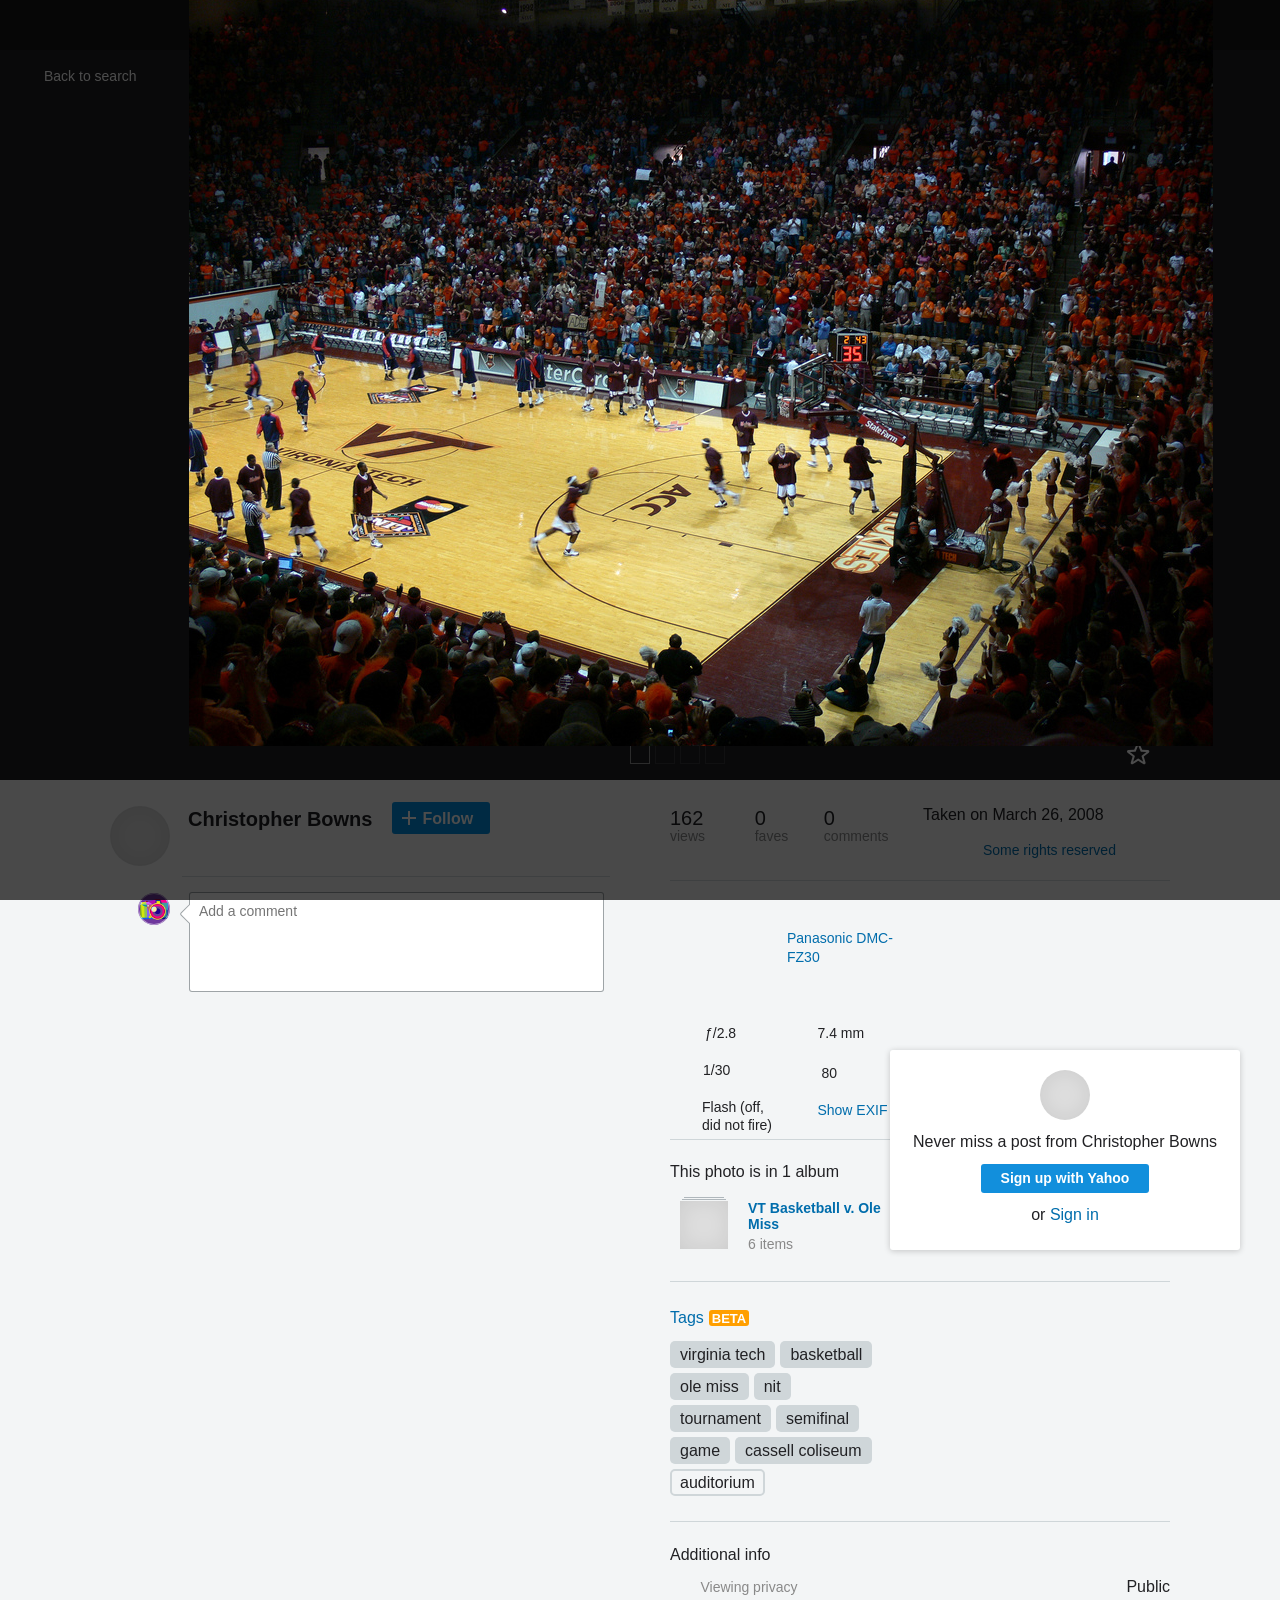
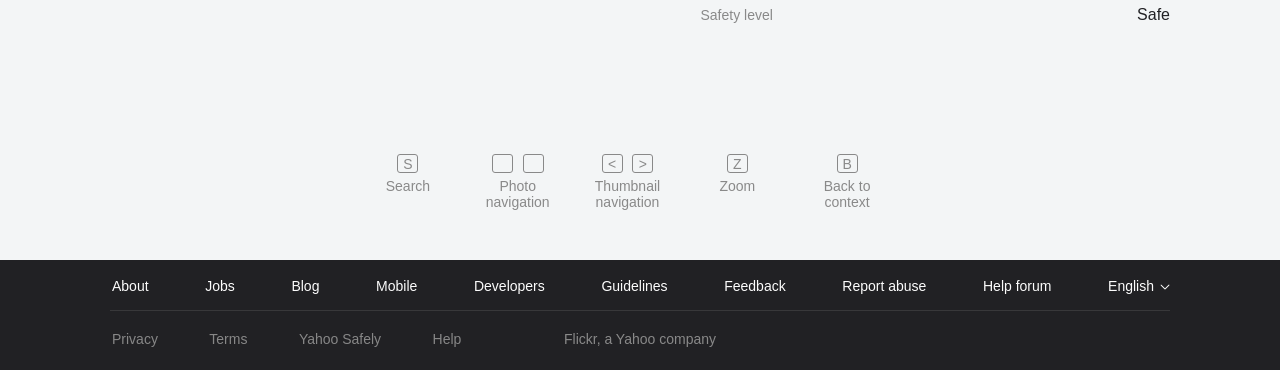
<file: HokieHoopsProject/images/cassellwarmupcover.html>
<!DOCTYPE html>
<!-- saved from url=(0415)https://www.flickr.com/photos/cipherswarm/2507702288/in/[base64] -->
<html xmlns:cc="http://creativecommons.org/ns#" lang="en-us" class="fluid html-photo-page-scrappy-view scrolling-layout yui3-js-enabled" id="yui_3_16_0_1_1478571726311_835"><head id="yui_3_16_0_1_1478571726311_293"><meta http-equiv="Content-Type" content="text/html; charset=UTF-8">
	<meta property="fb:app_id" content="137206539707334">
	<meta property="og:site_name" content="Flickr">
	
	<meta property="og:updated_time" content="2016-11-08T02:22:04.696Z">
	
	<meta name="robots" content="archive">
	<meta name="googlebot" content="archive">
	
	<script async="" src="./cassellwarmupcover_files/analytics.js.download"></script><script type="application/ld+json">
		[{
			"@context": "http://schema.org",
			"@type": "WebSite",
			"name": "Flickr",
			"url": "https://www.flickr.com",
			"potentialAction": {
				"@type": "SearchAction",
				"target": "https://www.flickr.com/search?text={search_term_string}&structured=yes",
				"query-input": "required name=search_term_string"
			}
		},
		{
			"@context": "http://schema.org",
			"@type": "Organization",
			"url": "http://www.flickr.com",
			"logo": "https://www.flickr.com/images/opensearch-flickr-logo.png"
		},
		{
			"@context": "http://schema.org",
			"@type": "Person",
			"name": "Flickr",
			"url": "https://www.flickr.com",
			"sameAs": [
				"https://www.facebook.com/flickr",
				"https://instagram.com/flickr",
				"https://flickr.tumblr.com",
				"https://twitter.com/flickr",
				"https://plus.google.com/+flickr",
				"https://www.pinterest.com/flickr"
			]
		}]
	</script>
	<meta property="al:ios:app_name" content="Flickr">
	<meta property="al:ios:app_store_id" content="328407587">	<meta property="twitter:app:name:iphone" content="Flickr">
	<meta property="twitter:app:id:iphone" content="328407587">
	<meta property="twitter:site" content="@flickr">
	<script type="text/javascript">
	!function(t){t.DARLA_CONFIG={events:{AGOF:{name:"AGOF",ps:"RS"}},positions:{RS:{id:"RS",dest:"tgtRS",hcpx:1,wcpx:1,h:1,w:1,supports:!1}}}}(window,document);
	</script>
	<script type="text/javascript">
	!function(e){e.beaconError=function(o,n,t){try{if(-1===String(e.location.host).indexOf(".flickr.com"))return}catch(i){}var r,a;if(a=new Image,r="/beacon_rb_jserror.gne?reqId=ad4f234d&initialView=photo-page-scrappy-view&error="+encodeURIComponent(o),n&&(r+="&url="+encodeURIComponent(n)),t)if(t instanceof Error){if(t.line&&(r+="&line="+encodeURIComponent(t.line)),t.message&&(r+="&message="+encodeURIComponent(t.message)),t.total&&(r+="&total="+encodeURIComponent(t.total)),t.apiMethod&&(r+="&apiMethod="+encodeURIComponent(t.apiMethod)),t.description&&(r+="&description="+encodeURIComponent(t.description)),t.sourceURL&&(r+="&sourceURL="+encodeURIComponent(t.sourceURL)),t.stack){var s=100;t.message&&t.message.indexOf("Not enough storage is available")>-1&&(s=250),r+="&stack="+encodeURIComponent(t.stack.slice(0,s))}t.panda&&(r+="&panda=1",t.timeout||t.clientTimeout?r+="&apiTimeout=1":t.fatal&&(r+="&apiOther=1"),t.resp&&(r+="&resp="+(t.resp.responseText||t.resp.statusText||"").slice(0,100)))}else for(var c in t)r+="&"+c+"="+encodeURIComponent(JSON.stringify(t[c]));a.src=r}}(window,document);
	</script>	
		<!--                 _
		           . -  ` : `   '.' ``  .            - '` ` .
		         ' ,gi$@$q  pggq   pggq .            ' pggq
		        + j@@@P*\7  @@@@   @@@@         _    : @@@@ !  ._  , .  _  - .
		     . .  @@@K      @@@@        ;  -` `_,_ ` . @@@@ ;/           ` _,,_ `
		     ; pgg@@@@gggq  @@@@   @@@@ .' ,iS@@@@@Si  @@@@  .6@@@P' !!!! j!!!!7 ;
		       @@@@@@@@@@@  @@@@   @@@@ ` j@@@P*"*+Y7  @@@@ .6@@@P   !!!!47*"*+;
		     `_   @@@@      @@@@   @@@@  .@@@7  .   `  @@@@.6@@@P  ` !!!!;  .    '
		       .  @@@@   '  @@@@   @@@@  :@@@!  !:     @@@@7@@@K  `; !!!!  '  ` '
		          @@@@   .  @@@@   @@@@  `%@@@.     .  @@@@`7@@@b  . !!!!  :
		       !  @@@@      @@@@   @@@@   \@@@$+,,+4b  @@@@ `7@@@b   !!!!
		          @@@@   :  @@@@   @@@@    `7%S@@hX!P' @@@@  `7@@@b  !!!!  .
		       :  """"      """"   """"  :.   `^"^`    """"   `""""" ''''
		        ` -  .   .       _._    `                 _._        _  . -
		                , ` ,glllllllllg,    `-: '    .~ . . . ~.  `
		                 ,jlllllllllllllllp,  .!'  .+. . . . . . .+. `.
		              ` jllllllllllllllllllll  `  +. . . . . . . . .+  .
		            .  jllllllllllllllllllllll   . . . . . . . . . . .
		              .l@@@@@@@lllllllllllllll. j. . . . . . . :::::::l `
		            ; ;@@@@@@@@@@@@@@@@@@@lllll :. . :::::::::::::::::: ;
		              :l@@@@@@@@@@@@@@@@@@@@@l; ::::::::::::::::::::::;
		            `  Y@@@@@@@@@@@@@@@@@@@@@P   :::::::::::::::::::::  '
		             -  Y@@@@@@@@@@@@@@@@@@@P  .  :::::::::::::::::::  .
		                 `*@@@@@@@@@@@@@@@*` `  `  `:::::::::::::::`
		                `.  `*%@@@@@@@%*`  .      `  `+:::::::::+`  '
		                    .    ```   _ '          - .   ```     -
		                       `  '                     `  '  `
		
			You're reading. We're hiring.
			https://flickr.com/jobs/
		-->
	<title>Untitled | Christopher Bowns | Flickr</title>
	
	
	<script type="text/javascript">
	!function(e,o){e.pageTiming={},e.registerFirstPhoto=function(){e.pageTiming.timeAboveTheFold||(e.pageTiming.timeAboveTheFold=(new Date).getTime()),e.registerFirstPhoto=function(){}};var i=o.documentElement;i.className=i.className.replace("no-js",""),e.paftTiming={},e.onerror=function(o,i,n,r,t){t||(t=new Error(o),t.stack=i,t.line=n),beaconError("window onerror",e.location.href,t)};try{var n=new Image;n.onerror=function(){beaconError("s.yimg possibly blocked",e.location.href)},n.src="https://s.yimg.com/uy/build/images/pxl.gif"}catch(r){}}(window,document);
	</script>
	
	
	
	
	
	
	
	
	
	
	
	
	
	
	
	
	
	
	
	
	
	
	
	
	
	
	
	
	
	
	
	
	
	
	
	
	
	
	
	
	
	
	<script type="application/ld+json">
		{
			"@context": "http://schema.org",
			"@type": "BreadcrumbList",
			"itemListElement": [
				{
					"@type": "ListItem",
					"position": 1,
					"item": {
						"@id": "https://www.flickr.com/photos/lordsutch",
						"name": "Chris Lawrence",
						"image": "https:////c4.staticflickr.com/4/3857/buddyicons/87345328@N00.jpg?1410150496#87345328@N00"
					}
				}, {
					"@type": "ListItem",
					"position": 2,
					"item": {
						"@id": "https://www.flickr.com/photos/lordsutch/6238485771",
						"name": "Burruss Hall from across the Drillfield",
						"image": "https:////c4.staticflickr.com/7/6120/6238485771_04ecb7da12_m.jpg"
					}
				}
			]
		}
	</script>
	
	<script type="text/javascript">
	
		(function(){
	
			var PADDING_HORIZONTAL = 40;
	
			window.getPhotoWellHeight = function () {
	
				var minHeight = 500,
				    winWidth = window.innerWidth,
				    winHeight = window.innerHeight - 50,
				    ratioNarrow = 1,
				    ratioRegular = 2.3,
				    ratioTransitional = 2.75,
				    idealSubphotoHeight = 120,
				    breakHeightNarrow = (winWidth / ratioNarrow) + idealSubphotoHeight,
				    breakHeightRegular = (winWidth / ratioRegular) + idealSubphotoHeight,
				    breakHeightTransitional = winWidth / ratioTransitional,
				    newPhotoWellHeight;
	
				if (winHeight > breakHeightNarrow) {
	
					newPhotoWellHeight = winWidth / ratioNarrow;
	
				} else if (winHeight > breakHeightRegular) {
	
					newPhotoWellHeight = winHeight - idealSubphotoHeight;
	
				} else if (winHeight > breakHeightTransitional) {
	
					newPhotoWellHeight = winHeight - idealSubphotoHeight + idealSubphotoHeight * (winHeight - breakHeightRegular) / (breakHeightTransitional - breakHeightRegular);
	
				} else {
	
					newPhotoWellHeight = winHeight;
	
				}
	
				return Math.max(minHeight, Math.round(newPhotoWellHeight));
	
			}
	
			function domReady () {
	
				try {
	
					if (document.getElementsByClassName("low-res-photo")[0]) {
	
						var photoWellView = document.getElementsByClassName("photo-well-scrappy-view")[0],
						    heightController = photoWellView.getElementsByClassName("height-controller")[0],
						    photoWellMediaView = document.getElementsByClassName("photo-well-media-scrappy-view")[0],
						    lowResImageElement = photoWellMediaView.getElementsByClassName("low-res-photo")[0],
						    photoWidth = 1024,
						    photoHeight = 612,
						    photoAspectRatio = photoWidth / photoHeight,
						    photoWellHeight = window.getPhotoWellHeight(),
						    photoWellMediaViewPadding = {
						        top: parseInt(getComputedStyle(photoWellMediaView)['paddingTop'].match(/[0-9]+/)[0], 10),
						        right: PADDING_HORIZONTAL,
						        bottom: parseInt(getComputedStyle(photoWellMediaView)['paddingBottom'].match(/[0-9]+/)[0], 10),
						        left: PADDING_HORIZONTAL
						    },
						    canvasSize = {
						        height: photoWellHeight - photoWellMediaViewPadding.top - photoWellMediaViewPadding.bottom,
						        width: window.innerWidth - photoWellMediaViewPadding.left - photoWellMediaViewPadding.right
						    };
	
						heightController.style.height = photoWellHeight + "px";
	
						if (photoWidth <= canvasSize.width && photoHeight <= canvasSize.height) {
							lowResImageElement.style.height = photoHeight + "px";
							lowResImageElement.style.width = photoWidth + "px";
						} else {
							if (photoAspectRatio < 1 || Math.round(canvasSize.width / photoAspectRatio) > canvasSize.height) {
								lowResImageElement.style.height = canvasSize.height + "px";
								lowResImageElement.style.width = Math.round(canvasSize.height * photoAspectRatio) + "px";
							} else {
								lowResImageElement.style.height = Math.round(canvasSize.width / photoAspectRatio) + "px";
								lowResImageElement.style.width = canvasSize.width + "px";
							}
						}
	
					}
	
				} catch (e) {
					if (window.sendRequest) {
						window.sendRequest('flickr.hermes.photoDimensionCorrectionError', 'There was a JS error when trying to correct a server rendered photo.');
					}
				}
	
			}
	
			if (document.readyState != 'loading'){
				domReady();
			} else {
				document.addEventListener('DOMContentLoaded', domReady);
			}
	
		}());
	
	</script>
	
	<meta http-equiv="x-dns-prefetch-control" content="on">
	<link rel="dns-prefetch" href="https://api.flickr.com/">
	
		<link rel="dns-prefetch" href="https://s.yimg.com/">
		<link rel="dns-prefetch" href="https://yui-s.yahooapis.com/">
	<link rel="dns-prefetch" href="https://c8.staticflickr.com/">
	<link rel="dns-prefetch" href="https://c7.staticflickr.com/">
	<link rel="dns-prefetch" href="https://c6.staticflickr.com/">
	<link rel="dns-prefetch" href="https://c5.staticflickr.com/">
	<link rel="dns-prefetch" href="https://c4.staticflickr.com/">
	<link rel="dns-prefetch" href="https://c3.staticflickr.com/">
	<link rel="dns-prefetch" href="https://c2.staticflickr.com/">
	<link rel="dns-prefetch" href="https://c1.staticflickr.com/">
	<link rel="dns-prefetch" href="https://farm9.staticflickr.com/">
	<link rel="dns-prefetch" href="https://farm8.staticflickr.com/">
	<link rel="dns-prefetch" href="https://farm7.staticflickr.com/">
	<link rel="dns-prefetch" href="https://farm6.staticflickr.com/">
	<link rel="dns-prefetch" href="https://farm5.staticflickr.com/">
	<link rel="dns-prefetch" href="https://farm4.staticflickr.com/">
	<link rel="dns-prefetch" href="https://farm3.staticflickr.com/">
	<link rel="dns-prefetch" href="https://farm2.staticflickr.com/">
	<link rel="dns-prefetch" href="https://farm1.staticflickr.com/">
	
	<script type="text/javascript">
	!function(e,r){var n={};e.onLinkElementError=function(e){try{var t=e.srcElement||e.target;if(!n[t.href]){var a=r.createElement("link");a.rel="stylesheet",a.type="text/css",a.media="screen",a.onerror=function(){beaconHealth&&beaconHealth("modules.css.failures")},a.href=t.href+"?retry=true",t.parentNode&&t.parentNode.appendChild(a),console.warn("Retrying CSS:",t.href),n[t.href]=!0}}catch(o){}}}(window,document);
	</script>
	
	
	
	
	
	<meta name="application-name" content="Burruss Hall from across the Drillfield | Virginia Tech | Chris Lawrence | Flickr">
	<meta name="msapplication-TileColor" content="#ffffff">
	<meta name="google" value="notranslate">
	
		<meta name="msapplication-TileImage" content="https://s.yimg.com/pw/images/favicon-msapplication-tileimage.png">
		<link rel="mask-icon" sizes="any" href="https://s.yimg.com/pw/images/icon_black_white.svg">
		<link rel="shortcut icon" type="image/ico" href="https://s.yimg.com/pw/favicon.ico">
		<link rel="apple-touch-icon-precomposed" href="https://s.yimg.com/pw/apple-touch-icon.png">
		<meta name="theme-color" content="black">
	
	<link rel="search" type="application/opensearchdescription+xml" href="https://www.flickr.com/opensearch.xml" title="Flickr">
	
	<style>
	
	
		body > .pageLoadingDialogWrapper {
			position: fixed;
			top: 0;
			left: 0;
			bottom: 0;
			right: 0;
			background-color: rgba(0,0,0,0.7);
			z-index: 9999;
		}
	
		body > .pageLoadingDialogWrapper > .pageLoadingDialog {
			width: 200px;
			height: 160px;
			top: 50%;
			left: 50%;
			position: fixed;
			background-color: #fff;
			border: 1px solid #212124;
			border-radius: 3px;
			padding: 10px;
			text-align: center;
		}
	
		body > .pageLoadingDialogWrapper > .pageLoadingDialog > h1 {
			font-size: 20px;
			margin: 0;
		}
	
		.html-mobile-photo-page-view body > .pageLoadingDialogWrapper > .pageLoadingDialog {
			top: 30%!important;
			left: 10%!important;
			width: 80%!important;
		}
	</style>
	<style>
	@font-face{font-family:Proxima Nova;font-weight:100;font-style:normal;src:url(https://s.yimg.com/uy/build/fonts/ProximaNova-Thin-webfont-v2.eot);src:url(https://s.yimg.com/uy/build/fonts/ProximaNova-Thin-webfont-v2.eot#iefix) format("embedded-opentype"),url(https://s.yimg.com/uy/build/fonts/ProximaNova-Thin-webfont-v2.woff) format("woff"),url(https://s.yimg.com/uy/build/fonts/ProximaNova-Thin-webfont-v2.ttf) format("truetype"),url(https://s.yimg.com/uy/build/fonts/ProximaNova-Thin-webfont-v2.svg#svgFontName) format("svg")}@font-face{font-family:Proxima Nova;font-weight:300;font-style:normal;src:url(https://s.yimg.com/uy/build/fonts/ProximaNova-Light-webfont-v2.eot);src:url(https://s.yimg.com/uy/build/fonts/ProximaNova-Light-webfont-v2.eot#iefix) format("embedded-opentype"),url(https://s.yimg.com/uy/build/fonts/ProximaNova-Light-webfont-v2.woff) format("woff"),url(https://s.yimg.com/uy/build/fonts/ProximaNova-Light-webfont-v2.ttf) format("truetype"),url(https://s.yimg.com/uy/build/fonts/ProximaNova-Light-webfont-v2.svg#svgFontName) format("svg")}@font-face{font-family:Proxima Nova;font-weight:400;font-style:normal;src:url(https://s.yimg.com/uy/build/fonts/ProximaNova-Reg-webfont-v2.eot);src:url(https://s.yimg.com/uy/build/fonts/ProximaNova-Reg-webfont-v2.eot#iefix) format("embedded-opentype"),url(https://s.yimg.com/uy/build/fonts/ProximaNova-Reg-webfont-v2.woff) format("woff"),url(https://s.yimg.com/uy/build/fonts/ProximaNova-Reg-webfont-v2.ttf) format("truetype"),url(https://s.yimg.com/uy/build/fonts/ProximaNova-Reg-webfont-v2.svg#svgFontName) format("svg")}@font-face{font-family:Proxima Nova;font-weight:600;font-style:normal;src:url(https://s.yimg.com/uy/build/fonts/ProximaNova-Sbold-webfont-v2.eot);src:url(https://s.yimg.com/uy/build/fonts/ProximaNova-Sbold-webfont-v2.eot#iefix) format("embedded-opentype"),url(https://s.yimg.com/uy/build/fonts/ProximaNova-Sbold-webfont-v2.woff) format("woff"),url(https://s.yimg.com/uy/build/fonts/ProximaNova-Sbold-webfont-v2.ttf) format("truetype"),url(https://s.yimg.com/uy/build/fonts/ProximaNova-Sbold-webfont-v2.svg#svgFontName) format("svg")}@font-face{font-family:Proxima Nova;font-weight:700;font-style:normal;src:url(https://s.yimg.com/uy/build/fonts/ProximaNova-Bold-webfont-v2.eot);src:url(https://s.yimg.com/uy/build/fonts/ProximaNova-Bold-webfont-v2.eot#iefix) format("embedded-opentype"),url(https://s.yimg.com/uy/build/fonts/ProximaNova-Bold-webfont-v2.woff) format("woff"),url(https://s.yimg.com/uy/build/fonts/ProximaNova-Bold-webfont-v2.ttf) format("truetype"),url(https://s.yimg.com/uy/build/fonts/ProximaNova-Bold-webfont-v2.svg#svgFontName) format("svg")}body{font-family:Proxima Nova,helvetica neue,helvetica,arial,sans-serif}article.light,body,body.light,div.light,footer.light,header.light,main.light,p.light,section.light{color:#212124;background-color:#f3f5f6}article.dark,body.dark,div.dark,footer.dark,header.dark,main.dark,p.dark,section.dark{color:#fff;background-color:#212124}.loader-bar{position:fixed;background-color:#128fdc;background:#128fdc;height:3px;width:100px;top:50px;left:0;z-index:1999;box-shadow:0 1px 3px rgba(0,0,0,.3);transition:width 1s ease-in-out}html.html-photo-page-lightbox-scrappy-view .loader-bar{top:0}svg.icon{display:inline-block;height:24px;width:24px;fill:currentColor}svg.icon.tiny{width:14px;height:14px}.deferred-view{display:none}[data-defer-src]{transition:opacity 333ms ease-in-out}[data-defer-src*="staticflickr.com"]{opacity:0}[data-defer-src=loaded]{opacity:1}.no-outline,a:hover,div:hover,label:hover,span:hover{outline-width:0}html.scrolling-layout{position:relative;min-height:100%;min-width:1060px}html.scrolling-layout #content{border-bottom:1px solid transparent}html.scrolling-layout #content .fluid-centered{min-width:800px;max-width:80%;margin-left:auto;margin-right:auto;padding-left:130px;padding-right:130px}html.scrolling-layout #content .centered-content{width:1060px;margin-left:auto;margin-right:auto}html.scrolling-layout #content .centered-content.full-bleed{width:auto;margin:0 7%}html.scrolling-layout #content .centered-content.inline{width:85%;display:inline-block}@media only screen and (max-width:700px){html.scrolling-layout{min-width:100%}html.scrolling-layout #content .fluid-centered{padding-left:0;padding-right:0;min-width:100%}html.scrolling-layout #content .centered-content{width:100%}}html.maximized-layout{height:100%}html.maximized-layout #content,html.maximized-layout body{height:100%;overflow:hidden}html.maximized-layout #content .fluid-centered,html.maximized-layout body .fluid-centered{min-width:800px;max-width:80%;margin-left:auto;margin-right:auto;padding-left:130px;padding-right:130px}.dark .light .fluid .butt.follow,.dark .light .fluid button.follow,.fluid .butt,.fluid .butt.join.blue,.fluid button,.fluid button.join.blue,.light .dark .light .fluid .butt.follow,.light .dark .light .fluid button.follow{background-color:#128fdc;color:#fff}.fluid .butt.alt,.fluid button.alt{background-color:#979ea2;color:#fff}.fluid .butt.danger,.fluid button.danger{background-color:#e2292b;color:#fff}.dark .fluid .butt.follow,.dark .fluid button.follow,.fluid .butt.follow.white,.fluid .butt.join,.fluid button.follow.white,.fluid button.join,.light .dark .fluid .butt.follow,.light .dark .fluid button.follow{background-color:#fff;color:#212124}.dark .fluid .butt.follow.is-following,.dark .fluid .butt.follow.unfollow,.dark .fluid button.follow.is-following,.dark .fluid button.follow.unfollow,.dark .light .fluid .butt.follow.is-following,.dark .light .fluid .butt.follow.unfollow,.dark .light .fluid button.follow.is-following,.dark .light .fluid button.follow.unfollow,.fluid .butt.follow.is-following,.fluid .butt.follow.is-following:active,.fluid .butt.follow.is-following:hover,.fluid .butt.follow.unfollow,.fluid .butt.follow.unfollow:active,.fluid .butt.follow.unfollow:hover,.fluid .butt.join.leave.group-joined-menu-button,.fluid .butt.join.leave.group-joined-menu-button:active,.fluid .butt.join.leave.group-joined-menu-button:hover,.fluid button.follow.is-following,.fluid button.follow.is-following:active,.fluid button.follow.is-following:hover,.fluid button.follow.unfollow,.fluid button.follow.unfollow:active,.fluid button.follow.unfollow:hover,.fluid button.join.leave.group-joined-menu-button,.fluid button.join.leave.group-joined-menu-button:active,.fluid button.join.leave.group-joined-menu-button:hover,.light .dark .fluid .butt.follow.is-following,.light .dark .fluid .butt.follow.is-following:active,.light .dark .fluid .butt.follow.is-following:hover,.light .dark .fluid .butt.follow.unfollow,.light .dark .fluid .butt.follow.unfollow:active,.light .dark .fluid .butt.follow.unfollow:hover,.light .dark .fluid button.follow.is-following,.light .dark .fluid button.follow.is-following:active,.light .dark .fluid button.follow.is-following:hover,.light .dark .fluid button.follow.unfollow,.light .dark .fluid button.follow.unfollow:active,.light .dark .fluid button.follow.unfollow:hover,.light .dark .light .fluid .butt.follow.is-following,.light .dark .light .fluid .butt.follow.unfollow,.light .dark .light .fluid button.follow.is-following,.light .dark .light .fluid button.follow.unfollow{background-color:transparent}.fluid .butt.follow.white.is-following,.fluid .butt.follow.white.unfollow,.fluid .butt.follow.white:active,.fluid .butt.follow.white:hover,.fluid .butt.hollow.marketing,.fluid .butt.hollow.marketing:active,.fluid .butt.hollow.marketing:focus,.fluid .butt.hollow.marketing:hover,.fluid .butt.join.has-joined,.fluid .butt.join.has-requested,.fluid .butt.join.leave,.fluid button.follow.white.is-following,.fluid button.follow.white.unfollow,.fluid button.follow.white:active,.fluid button.follow.white:hover,.fluid button.hollow.marketing,.fluid button.hollow.marketing:active,.fluid button.hollow.marketing:focus,.fluid button.hollow.marketing:hover,.fluid button.join.has-joined,.fluid button.join.has-requested,.fluid button.join.leave{color:#fff;background-color:transparent;box-shadow:inset 0 0 0 1px #fff}.fluid .butt.follow.white:hover,.fluid .butt.hollow.marketing:hover,.fluid .butt.join.has-joined:hover,.fluid .butt.join.has-requested:hover,.fluid .butt.join.leave:hover,.fluid button.follow.white:hover,.fluid button.hollow.marketing:hover,.fluid button.join.has-joined:hover,.fluid button.join.has-requested:hover,.fluid button.join.leave:hover{color:#fff;background-color:transparent}.fluid .butt.follow.white:active,.fluid .butt.hollow.marketing:active,.fluid .butt.join.has-joined:active,.fluid .butt.join.has-requested:active,.fluid .butt.join.leave:active,.fluid button.follow.white:active,.fluid button.hollow.marketing:active,.fluid button.join.has-joined:active,.fluid button.join.has-requested:active,.fluid button.join.leave:active{background-color:transparent}.fluid .butt.follow.white.is-following:focus,.fluid .butt.follow.white.unfollow:focus,.fluid .butt.follow.white:focus:active,.fluid .butt.follow.white:focus:hover,.fluid .butt.hollow.marketing:focus,.fluid .butt.join.has-joined:focus,.fluid .butt.join.has-requested:focus,.fluid .butt.join.leave:focus,.fluid button.follow.white.is-following:focus,.fluid button.follow.white.unfollow:focus,.fluid button.follow.white:focus:active,.fluid button.follow.white:focus:hover,.fluid button.hollow.marketing:focus,.fluid button.join.has-joined:focus,.fluid button.join.has-requested:focus,.fluid button.join.leave:focus{box-shadow:inset 0 0 0 2px #fff}.fluid .butt.follow.white.is-following:after,.fluid .butt.follow.white.is-following:before,.fluid .butt.follow.white.unfollow:after,.fluid .butt.follow.white.unfollow:before,.fluid .butt.follow.white:active:after,.fluid .butt.follow.white:active:before,.fluid .butt.follow.white:hover:after,.fluid .butt.follow.white:hover:before,.fluid .butt.hollow.marketing:active:after,.fluid .butt.hollow.marketing:active:before,.fluid .butt.hollow.marketing:after,.fluid .butt.hollow.marketing:before,.fluid .butt.hollow.marketing:focus:after,.fluid .butt.hollow.marketing:focus:before,.fluid .butt.hollow.marketing:hover:after,.fluid .butt.hollow.marketing:hover:before,.fluid .butt.join.has-joined:after,.fluid .butt.join.has-joined:before,.fluid .butt.join.has-requested:after,.fluid .butt.join.has-requested:before,.fluid .butt.join.leave:after,.fluid .butt.join.leave:before,.fluid button.follow.white.is-following:after,.fluid button.follow.white.is-following:before,.fluid button.follow.white.unfollow:after,.fluid button.follow.white.unfollow:before,.fluid button.follow.white:active:after,.fluid button.follow.white:active:before,.fluid button.follow.white:hover:after,.fluid button.follow.white:hover:before,.fluid button.hollow.marketing:active:after,.fluid button.hollow.marketing:active:before,.fluid button.hollow.marketing:after,.fluid button.hollow.marketing:before,.fluid button.hollow.marketing:focus:after,.fluid button.hollow.marketing:focus:before,.fluid button.hollow.marketing:hover:after,.fluid button.hollow.marketing:hover:before,.fluid button.join.has-joined:after,.fluid button.join.has-joined:before,.fluid button.join.has-requested:after,.fluid button.join.has-requested:before,.fluid button.join.leave:after,.fluid button.join.leave:before{background-color:#fff}.fluid .butt.join.blue.has-joined,.fluid .butt.join.blue.has-requested,.fluid .butt.join.blue.leave,.fluid button.join.blue.has-joined,.fluid button.join.blue.has-requested,.fluid button.join.blue.leave{color:#128fdc;box-shadow:inset 0 0 0 2px #128fdc}.fluid .butt.join.blue.has-joined:hover,.fluid .butt.join.blue.has-requested:hover,.fluid .butt.join.blue.leave:hover,.fluid button.join.blue.has-joined:hover,.fluid button.join.blue.has-requested:hover,.fluid button.join.blue.leave:hover{color:#128fdc;background-color:transparent}.fluid .butt.join.blue.has-joined:active,.fluid .butt.join.blue.has-requested:active,.fluid .butt.join.blue.leave:active,.fluid button.join.blue.has-joined:active,.fluid button.join.blue.has-requested:active,.fluid button.join.blue.leave:active{background-color:transparent}.fluid .butt.join.blue.has-joined:focus,.fluid .butt.join.blue.has-requested:focus,.fluid .butt.join.blue.leave:focus,.fluid button.join.blue.has-joined:focus,.fluid button.join.blue.has-requested:focus,.fluid button.join.blue.leave:focus{box-shadow:inset 0 0 0 3px #128fdc}.fluid .butt.join.blue.has-joined:after,.fluid .butt.join.blue.has-joined:before,.fluid .butt.join.blue.has-requested:after,.fluid .butt.join.blue.has-requested:before,.fluid .butt.join.blue.leave:after,.fluid .butt.join.blue.leave:before,.fluid button.join.blue.has-joined:after,.fluid button.join.blue.has-joined:before,.fluid button.join.blue.has-requested:after,.fluid button.join.blue.has-requested:before,.fluid button.join.blue.leave:after,.fluid button.join.blue.leave:before{background-color:#128fdc}.fluid .butt.tiny,.fluid button.tiny{height:25px;line-height:25px;min-width:60px;font-size:12px;padding:0 16px}.fluid .butt.mini,.fluid button.mini{height:29px;line-height:29px;min-width:80px;font-size:14px}.fluid .butt,.fluid .butt.small,.fluid button,.fluid button.small{height:32px;line-height:32px;min-width:80px}.fluid .butt.medium,.fluid button.medium{height:36px;line-height:36px;min-width:100px}.fluid .butt.large,.fluid button.large{height:40px;line-height:40px;min-width:120px}.fluid .butt.wide,.fluid button.wide{height:36px;line-height:36px;min-width:300px}.fluid .butt.medium-ass,.fluid button.medium-ass{height:50px;line-height:50px;min-width:200px;font-size:18px}.fluid .butt.big-ass,.fluid button.big-ass{height:75px;line-height:75px;min-width:600px;font-size:40px}.fluid .butt.follow:after,.fluid .butt.follow:before,.fluid .butt.join:after,.fluid .butt.join:before,.fluid button.follow:after,.fluid button.follow:before,.fluid button.join:after,.fluid button.join:before{content:'';position:absolute;transition:all .15s ease-in-out}.fluid .butt.follow:before,.fluid .butt.join:before,.fluid button.follow:before,.fluid button.join:before{width:14px;height:2px;top:15px;left:10px;-webkit-transform-origin:left center;transform-origin:left center}.fluid .butt.follow:after,.fluid .butt.join:after,.fluid button.follow:after,.fluid button.join:after{width:2px;height:14px;top:9px;left:16px}.fluid .mini.butt.follow,.fluid .mini.butt.join,.fluid button.mini.follow,.fluid button.mini.join{padding-left:30px;padding-right:11px}.fluid .mini.butt.follow:after,.fluid .mini.butt.join:after,.fluid button.mini.follow:after,.fluid button.mini.join:after{top:8px;left:15px;height:12px}.fluid .mini.butt.follow:before,.fluid .mini.butt.join:before,.fluid button.mini.follow:before,.fluid button.mini.join:before{top:13px;left:10px;width:12px}.fluid .butt.follow.is-following:before,.fluid .butt.follow.unfollow:before,.fluid .butt.join.has-joined.has-menu.is-open:before,.fluid .butt.join.has-joined.has-menu:before,.fluid .butt.join.has-joined.has-menu:hover:before,.fluid .butt.join.has-joined:before,.fluid button.follow.is-following:before,.fluid button.follow.unfollow:before,.fluid button.join.has-joined.has-menu.is-open:before,.fluid button.join.has-joined.has-menu:before,.fluid button.join.has-joined.has-menu:hover:before,.fluid button.join.has-joined:before{width:7px;-webkit-transform:rotate(45deg) translateY(-2px);transform:rotate(45deg) translateY(-2px)}.fluid .butt.follow.is-following:after,.fluid .butt.follow.unfollow:after,.fluid .butt.join.has-joined.has-menu.is-open:after,.fluid .butt.join.has-joined.has-menu:after,.fluid .butt.join.has-joined.has-menu:hover:after,.fluid .butt.join.has-joined:after,.fluid button.follow.is-following:after,.fluid button.follow.unfollow:after,.fluid button.join.has-joined.has-menu.is-open:after,.fluid button.join.has-joined.has-menu:after,.fluid button.join.has-joined.has-menu:hover:after,.fluid button.join.has-joined:after{height:12px;-webkit-transform:rotate(40deg) translate(2px,-1px);transform:rotate(40deg) translate(2px,-1px)}.fluid .mini.butt.follow.is-following:before,.fluid .mini.butt.follow.unfollow:before,.fluid .mini.butt.join.has-joined.has-menu.is-open:before,.fluid .mini.butt.join.has-joined.has-menu:hover:before,.fluid .mini.butt.join.has-joined:before,.fluid button.mini.follow.is-following:before,.fluid button.mini.follow.unfollow:before,.fluid button.mini.join.has-joined.has-menu.is-open:before,.fluid button.mini.join.has-joined.has-menu:hover:before,.fluid button.mini.join.has-joined:before{width:7px;-webkit-transform:rotate(45deg) translate(0);transform:rotate(45deg) translate(0)}.fluid .mini.butt.follow.is-following:after,.fluid .mini.butt.follow.unfollow:after,.fluid .mini.butt.join.has-joined.has-menu.is-open:after,.fluid .mini.butt.join.has-joined.has-menu:hover:after,.fluid .mini.butt.join.has-joined:after,.fluid button.mini.follow.is-following:after,.fluid button.mini.follow.unfollow:after,.fluid button.mini.join.has-joined.has-menu.is-open:after,.fluid button.mini.join.has-joined.has-menu:hover:after,.fluid button.mini.join.has-joined:after{height:10px;-webkit-transform:rotate(40deg) translate(2px,-1px);transform:rotate(40deg) translate(2px,-1px)}.fluid .butt.join.has-joined:hover:before,.fluid .butt.join.leave.group-joined-menu-button:before,.fluid .butt.join.leave:before,.fluid button.join.has-joined:hover:before,.fluid button.join.leave.group-joined-menu-button:before,.fluid button.join.leave:before{width:15px;-webkit-transform:rotate(45deg) translate(-2px,-6px);transform:rotate(45deg) translate(-2px,-6px)}.fluid .butt.join.has-joined:hover:after,.fluid .butt.join.leave.group-joined-menu-button:after,.fluid .butt.join.leave:after,.fluid button.join.has-joined:hover:after,.fluid button.join.leave.group-joined-menu-button:after,.fluid button.join.leave:after{height:15px;-webkit-transform:rotate(45deg) translateY(-1px);transform:rotate(45deg) translateY(-1px)}.fluid .mini.butt.join.has-joined:hover:before,.fluid .mini.butt.join.leave:before,.fluid button.mini.join.has-joined:hover:before,.fluid button.mini.join.leave:before{width:13px;-webkit-transform:rotate(45deg) translate(-2px,-4px);transform:rotate(45deg) translate(-2px,-4px)}.fluid .mini.butt.join.has-joined:hover:after,.fluid .mini.butt.join.leave:after,.fluid button.mini.join.has-joined:hover:after,.fluid button.mini.join.leave:after{height:13px;-webkit-transform:rotate(45deg) translate(0);transform:rotate(45deg) translate(0)}.fluid .butt,.fluid button{box-sizing:border-box;display:inline-block;padding:0 20px;vertical-align:top;font-family:Proxima Nova,helvetica neue,helvetica,arial,sans-serif;font-weight:600;font-size:16px;text-align:center;text-decoration:none;transition:all .15s ease-in-out;border-radius:3px;border:none;cursor:pointer}.fluid .butt:hover,.fluid button:hover{background-color:#1c9be9;text-decoration:none;color:#fff}.fluid .butt:active,.fluid button:active{background-color:#1781c2}.fluid .butt:focus,.fluid button:focus{box-shadow:inset 0 0 0 2px rgba(0,0,0,.4);outline:none}.fluid .butt.is-disabled,.fluid .butt:disabled,.fluid button.is-disabled,.fluid button:disabled{background:#ddd!important;color:#898989!important;cursor:default!important}.fluid .butt.is-disabled:after,.fluid .butt.is-disabled:before,.fluid .butt:disabled:after,.fluid .butt:disabled:before,.fluid button.is-disabled:after,.fluid button.is-disabled:before,.fluid button:disabled:after,.fluid button:disabled:before{background-color:#ddd!important}@media only screen and (max-width:700px){.fluid .butt.medium-ass,.fluid button.medium-ass{height:40px;line-height:40px;min-width:120px;font-size:16px}}.fluid .butt.unfluid,.fluid button.unfluid{color:#212124;background-color:transparent;height:auto;line-height:inherit;min-width:inherit;padding:0;vertical-align:baseline;font:400 8.27586px Proxima Nova,helvetica neue,helvetica,arial,sans-serif;transition:none;border-radius:0;box-shadow:none}.fluid .butt.hollow.marketing,.fluid .butt.hollow.marketing:active,.fluid .butt.hollow.marketing:focus,.fluid .butt.hollow.marketing:hover,.fluid button.hollow.marketing,.fluid button.hollow.marketing:active,.fluid button.hollow.marketing:focus,.fluid button.hollow.marketing:hover{box-shadow:inset 0 0 0 2px #fff}.fluid .butt.white,.fluid button.white{color:#000;background-color:#fff;transition:color .15s ease-in-out}.fluid .butt.white:hover,.fluid button.white:hover{color:rgba(0,0,0,.5);background-color:#fff;transition:color .15s ease-in-out}.fluid .butt.white:active,.fluid button.white:active{color:#000}.fluid .butt.alt:hover,.fluid button.alt:hover{background-color:#a4acb0}.fluid .butt.alt:active,.fluid button.alt:active{background-color:#868d91}.fluid .butt.danger:hover,.fluid button.danger:hover{background-color:#ef2b2d}.fluid .butt.danger:active,.fluid button.danger:active{background-color:#c82426}.fluid .butt.follow,.fluid button.follow{position:relative;padding-left:32px}.fluid .butt.follow.mini:after,.fluid .butt.follow.mini:before,.fluid .butt.follow:after,.fluid .butt.follow:before,.fluid button.follow.mini:after,.fluid button.follow.mini:before,.fluid button.follow:after,.fluid button.follow:before{background-color:#fff}.fluid .butt.follow.unfluid,.fluid button.follow.unfluid{position:static;padding-left:0}.fluid .butt.follow.unfluid.is-following.is-open,.fluid .butt.follow.unfluid.is-following:hover,.fluid button.follow.unfluid.is-following.is-open,.fluid button.follow.unfluid.is-following:hover{padding-right:29px}.dark .light .fluid .butt.follow.mini:after,.dark .light .fluid .butt.follow.mini:before,.dark .light .fluid .butt.follow:after,.dark .light .fluid .butt.follow:before,.dark .light .fluid button.follow.mini:after,.dark .light .fluid button.follow.mini:before,.dark .light .fluid button.follow:after,.dark .light .fluid button.follow:before,.light .dark .light .fluid .butt.follow.mini:after,.light .dark .light .fluid .butt.follow.mini:before,.light .dark .light .fluid .butt.follow:after,.light .dark .light .fluid .butt.follow:before,.light .dark .light .fluid button.follow.mini:after,.light .dark .light .fluid button.follow.mini:before,.light .dark .light .fluid button.follow:after,.light .dark .light .fluid button.follow:before{background-color:#fff}.dark .light .fluid .butt.follow:hover,.dark .light .fluid button.follow:hover,.light .dark .light .fluid .butt.follow:hover,.light .dark .light .fluid button.follow:hover{background-color:#1c9be9}.dark .light .fluid .butt.follow:active,.dark .light .fluid button.follow:active,.light .dark .light .fluid .butt.follow:active,.light .dark .light .fluid button.follow:active{background-color:#1781c2}.dark .fluid .butt.follow.mini:after,.dark .fluid .butt.follow.mini:before,.dark .fluid .butt.follow:after,.dark .fluid .butt.follow:before,.dark .fluid button.follow.mini:after,.dark .fluid button.follow.mini:before,.dark .fluid button.follow:after,.dark .fluid button.follow:before,.light .dark .fluid .butt.follow.mini:after,.light .dark .fluid .butt.follow.mini:before,.light .dark .fluid .butt.follow:after,.light .dark .fluid .butt.follow:before,.light .dark .fluid button.follow.mini:after,.light .dark .fluid button.follow.mini:before,.light .dark .fluid button.follow:after,.light .dark .fluid button.follow:before{background-color:#212124}.dark .fluid .butt.follow:active,.dark .fluid .butt.follow:hover,.dark .fluid button.follow:active,.dark .fluid button.follow:hover,.light .dark .fluid .butt.follow:active,.light .dark .fluid .butt.follow:hover,.light .dark .fluid button.follow:active,.light .dark .fluid button.follow:hover{background-color:#fff}.fluid .butt.follow.is-following,.fluid button.follow.is-following{color:#128fdc;box-shadow:inset 0 0 0 1px #128fdc;transition:padding-right .3s ease .1s}.fluid .butt.follow.is-following:focus,.fluid button.follow.is-following:focus{box-shadow:inset 0 0 0 2px #128fdc}.fluid .butt.follow.is-following.mini:after,.fluid .butt.follow.is-following.mini:before,.fluid .butt.follow.is-following:after,.fluid .butt.follow.is-following:before,.fluid button.follow.is-following.mini:after,.fluid button.follow.is-following.mini:before,.fluid button.follow.is-following:after,.fluid button.follow.is-following:before{background-color:#128fdc}.fluid .butt.follow.is-following.is-open,.fluid .butt.follow.is-following:hover,.fluid button.follow.is-following.is-open,.fluid button.follow.is-following:hover{padding-right:40px}.fluid .butt.follow.is-following.is-open>.drop-icon,.fluid .butt.follow.is-following:hover>.drop-icon,.fluid button.follow.is-following.is-open>.drop-icon,.fluid button.follow.is-following:hover>.drop-icon{opacity:1;transition:opacity .1s ease .2s;border-left:1px solid #128fdc}.fluid .butt.follow.is-following>.drop-icon,.fluid button.follow.is-following>.drop-icon{color:#128fdc;opacity:0;right:0;top:0;padding-left:0;width:30px;position:absolute;display:inline;transition:opacity .3s ease}.dark .light .fluid .butt.follow.is-following,.dark .light .fluid button.follow.is-following,.light .dark .light .fluid .butt.follow.is-following,.light .dark .light .fluid button.follow.is-following{color:#128fdc;box-shadow:inset 0 0 0 1px #128fdc}.dark .light .fluid .butt.follow.is-following:focus,.dark .light .fluid button.follow.is-following:focus,.light .dark .light .fluid .butt.follow.is-following:focus,.light .dark .light .fluid button.follow.is-following:focus{box-shadow:inset 0 0 0 2px #128fdc}.dark .light .fluid .butt.follow.is-following:after,.dark .light .fluid .butt.follow.is-following:before,.dark .light .fluid button.follow.is-following:after,.dark .light .fluid button.follow.is-following:before,.light .dark .light .fluid .butt.follow.is-following:after,.light .dark .light .fluid .butt.follow.is-following:before,.light .dark .light .fluid button.follow.is-following:after,.light .dark .light .fluid button.follow.is-following:before{background-color:#128fdc}.dark .light .fluid .butt.follow.is-following:active,.dark .light .fluid .butt.follow.is-following:hover,.dark .light .fluid button.follow.is-following:active,.dark .light .fluid button.follow.is-following:hover,.light .dark .light .fluid .butt.follow.is-following:active,.light .dark .light .fluid .butt.follow.is-following:hover,.light .dark .light .fluid button.follow.is-following:active,.light .dark .light .fluid button.follow.is-following:hover{background-color:transparent}.dark .fluid .butt.follow.is-following,.dark .fluid button.follow.is-following,.light .dark .fluid .butt.follow.is-following,.light .dark .fluid button.follow.is-following{color:#fff;box-shadow:inset 0 0 0 1px #fff}.dark .fluid .butt.follow.is-following:focus,.dark .fluid button.follow.is-following:focus,.light .dark .fluid .butt.follow.is-following:focus,.light .dark .fluid button.follow.is-following:focus{box-shadow:inset 0 0 0 2px #fff}.dark .fluid .butt.follow.is-following:after,.dark .fluid .butt.follow.is-following:before,.dark .fluid button.follow.is-following:after,.dark .fluid button.follow.is-following:before,.light .dark .fluid .butt.follow.is-following:after,.light .dark .fluid .butt.follow.is-following:before,.light .dark .fluid button.follow.is-following:after,.light .dark .fluid button.follow.is-following:before{background-color:#fff}.dark .fluid .butt.follow.is-following:active,.dark .fluid .butt.follow.is-following:hover,.dark .fluid button.follow.is-following:active,.dark .fluid button.follow.is-following:hover,.light .dark .fluid .butt.follow.is-following:active,.light .dark .fluid .butt.follow.is-following:hover,.light .dark .fluid button.follow.is-following:active,.light .dark .fluid button.follow.is-following:hover{background-color:transparent}.fluid .butt.follow.unfollow,.fluid button.follow.unfollow{color:#868d91;box-shadow:inset 0 0 0 1px #868d91;transition:padding-right .3s ease .1s}.fluid .butt.follow.unfollow:focus,.fluid button.follow.unfollow:focus{box-shadow:inset 0 0 0 2px #868d91}.fluid .butt.follow.unfollow.mini:after,.fluid .butt.follow.unfollow.mini:before,.fluid .butt.follow.unfollow:after,.fluid .butt.follow.unfollow:before,.fluid button.follow.unfollow.mini:after,.fluid button.follow.unfollow.mini:before,.fluid button.follow.unfollow:after,.fluid button.follow.unfollow:before{background-color:#868d91}.dark .light .fluid .butt.follow.unfollow,.dark .light .fluid button.follow.unfollow,.light .dark .light .fluid .butt.follow.unfollow,.light .dark .light .fluid button.follow.unfollow{color:#868d91;box-shadow:inset 0 0 0 1px #868d91}.dark .light .fluid .butt.follow.unfollow:focus,.dark .light .fluid button.follow.unfollow:focus,.light .dark .light .fluid .butt.follow.unfollow:focus,.light .dark .light .fluid button.follow.unfollow:focus{box-shadow:inset 0 0 0 2px #868d91}.dark .light .fluid .butt.follow.unfollow:after,.dark .light .fluid .butt.follow.unfollow:before,.dark .light .fluid button.follow.unfollow:after,.dark .light .fluid button.follow.unfollow:before,.light .dark .light .fluid .butt.follow.unfollow:after,.light .dark .light .fluid .butt.follow.unfollow:before,.light .dark .light .fluid button.follow.unfollow:after,.light .dark .light .fluid button.follow.unfollow:before{background-color:#868d91}.dark .light .fluid .butt.follow.unfollow:active,.dark .light .fluid .butt.follow.unfollow:hover,.dark .light .fluid button.follow.unfollow:active,.dark .light .fluid button.follow.unfollow:hover,.light .dark .light .fluid .butt.follow.unfollow:active,.light .dark .light .fluid .butt.follow.unfollow:hover,.light .dark .light .fluid button.follow.unfollow:active,.light .dark .light .fluid button.follow.unfollow:hover{background-color:transparent}.dark .fluid .butt.follow.unfollow,.dark .fluid button.follow.unfollow,.light .dark .fluid .butt.follow.unfollow,.light .dark .fluid button.follow.unfollow{color:#fff;box-shadow:inset 0 0 0 1px #fff}.dark .fluid .butt.follow.unfollow:focus,.dark .fluid button.follow.unfollow:focus,.light .dark .fluid .butt.follow.unfollow:focus,.light .dark .fluid button.follow.unfollow:focus{box-shadow:inset 0 0 0 2px #fff}.dark .fluid .butt.follow.unfollow:after,.dark .fluid .butt.follow.unfollow:before,.dark .fluid button.follow.unfollow:after,.dark .fluid button.follow.unfollow:before,.light .dark .fluid .butt.follow.unfollow:after,.light .dark .fluid .butt.follow.unfollow:before,.light .dark .fluid button.follow.unfollow:after,.light .dark .fluid button.follow.unfollow:before{background-color:#fff}.dark .fluid .butt.follow.unfollow:active,.dark .fluid .butt.follow.unfollow:hover,.dark .fluid button.follow.unfollow:active,.dark .fluid button.follow.unfollow:hover,.light .dark .fluid .butt.follow.unfollow:active,.light .dark .fluid .butt.follow.unfollow:hover,.light .dark .fluid button.follow.unfollow:active,.light .dark .fluid button.follow.unfollow:hover{background-color:transparent}.fluid .butt.follow.white.mini:after,.fluid .butt.follow.white.mini:before,.fluid .butt.follow.white:after,.fluid .butt.follow.white:before,.fluid button.follow.white.mini:after,.fluid button.follow.white.mini:before,.fluid button.follow.white:after,.fluid button.follow.white:before{background-color:#fff}.fluid .butt.follow.white:focus,.fluid button.follow.white:focus{box-shadow:inset 0 0 0 2px rgba(0,0,0,.4);outline:none}.fluid .butt.follow.white:after,.fluid .butt.follow.white:before,.fluid button.follow.white:after,.fluid button.follow.white:before{background-color:#212124}.fluid .butt.follow.white.is-following.is-open>.drop-icon,.fluid .butt.follow.white.is-following:hover>.drop-icon,.fluid .butt.follow.white.unfollow.is-open>.drop-icon,.fluid .butt.follow.white.unfollow:hover>.drop-icon,.fluid button.follow.white.is-following.is-open>.drop-icon,.fluid button.follow.white.is-following:hover>.drop-icon,.fluid button.follow.white.unfollow.is-open>.drop-icon,.fluid button.follow.white.unfollow:hover>.drop-icon{border-left:1px solid #fff}.fluid .butt.follow.white.is-following>.drop-icon,.fluid .butt.follow.white.unfollow>.drop-icon,.fluid button.follow.white.is-following>.drop-icon,.fluid button.follow.white.unfollow>.drop-icon{color:#fff}.fluid .butt.join,.fluid button.join{position:relative;padding-left:32px}.fluid .butt.join.mini:after,.fluid .butt.join.mini:before,.fluid .butt.join:after,.fluid .butt.join:before,.fluid button.join.mini:after,.fluid button.join.mini:before,.fluid button.join:after,.fluid button.join:before{background-color:#212124}.fluid .butt.join:active,.fluid .butt.join:hover,.fluid button.join:active,.fluid button.join:hover{color:#212124;background-color:#fff}.fluid .butt.join.unfluid,.fluid button.join.unfluid{position:static;padding-left:0}.fluid .butt.join.has-requested:before,.fluid button.join.has-requested:before{background:url(https://s.yimg.com/uy/build/images/sprites/icons-aa88efed.png) -131px -472px no-repeat;width:14px;height:14px;background-color:transparent;position:absolute;top:8px;left:8px}@media only screen and (-webkit-min-device-pixel-ratio:1.5),only screen and (min-resolution:1.5dppx),only screen and (min-resolution:144dpi){.fluid .butt.join.has-requested:before,.fluid button.join.has-requested:before{background-image:url(https://s.yimg.com/uy/build/images/sprites/icons@2x-4519c28b.png);background-size:535px 508px}}.fluid .butt.join.has-requested:after,.fluid button.join.has-requested:after{content:none}.fluid .butt.join.has-requested.mini:before,.fluid button.join.has-requested.mini:before{background:url(https://s.yimg.com/uy/build/images/sprites/icons-aa88efed.png) -116px -472px no-repeat;width:14px;height:14px;background-color:transparent;position:absolute;top:8px;left:8px}@media only screen and (-webkit-min-device-pixel-ratio:1.5),only screen and (min-resolution:1.5dppx),only screen and (min-resolution:144dpi){.fluid .butt.join.has-requested.mini:before,.fluid button.join.has-requested.mini:before{background-image:url(https://s.yimg.com/uy/build/images/sprites/icons@2x-4519c28b.png);background-size:535px 508px}}.fluid .butt.join.has-requested.mini:after,.fluid button.join.has-requested.mini:after{content:none}.fluid .butt.join.has-joined.has-menu.is-open,.fluid .butt.join.has-joined.has-menu:hover,.fluid button.join.has-joined.has-menu.is-open,.fluid button.join.has-joined.has-menu:hover{padding-right:40px}.fluid .butt.join.has-joined.has-menu.is-open>.drop-icon,.fluid .butt.join.has-joined.has-menu:hover>.drop-icon,.fluid button.join.has-joined.has-menu.is-open>.drop-icon,.fluid button.join.has-joined.has-menu:hover>.drop-icon{opacity:1;transition:opacity .1s ease .2s;border-left:1px solid #fff}.fluid .butt.join.has-joined.has-menu>.drop-icon,.fluid button.join.has-joined.has-menu>.drop-icon{color:#fff;opacity:0;right:0;top:0;padding-left:0;width:30px;position:absolute;display:inline;transition:opacity .3s ease}.fluid .butt.join.blue.mini:after,.fluid .butt.join.blue.mini:before,.fluid .butt.join.blue:after,.fluid .butt.join.blue:before,.fluid button.join.blue.mini:after,.fluid button.join.blue.mini:before,.fluid button.join.blue:after,.fluid button.join.blue:before{background-color:#fff}.fluid .butt.join.blue:hover,.fluid button.join.blue:hover{background-color:#1c9be9;text-decoration:none;color:#fff}.fluid .butt.join.blue:active,.fluid button.join.blue:active{background-color:#1781c2}.fluid .butt.join.blue:focus,.fluid button.join.blue:focus{box-shadow:inset 0 0 0 2px rgba(0,0,0,.4);outline:none}.fluid .butt.join.blue.has-requested:before,.fluid button.join.blue.has-requested:before{background:url(https://s.yimg.com/uy/build/images/sprites/icons-aa88efed.png) -116px -472px no-repeat;width:14px;height:14px;background-color:transparent;position:absolute;top:8px;left:8px}@media only screen and (-webkit-min-device-pixel-ratio:1.5),only screen and (min-resolution:1.5dppx),only screen and (min-resolution:144dpi){.fluid .butt.join.blue.has-requested:before,.fluid button.join.blue.has-requested:before{background-image:url(https://s.yimg.com/uy/build/images/sprites/icons@2x-4519c28b.png);background-size:535px 508px}}.fluid .butt.join.blue.has-requested:after,.fluid button.join.blue.has-requested:after{content:none}.fluid .butt.join.blue.has-requested.mini:before,.fluid button.join.blue.has-requested.mini:before{background:url(https://s.yimg.com/uy/build/images/sprites/icons-aa88efed.png) -116px -472px no-repeat;width:14px;height:14px;background-color:transparent;position:absolute;top:8px;left:8px}@media only screen and (-webkit-min-device-pixel-ratio:1.5),only screen and (min-resolution:1.5dppx),only screen and (min-resolution:144dpi){.fluid .butt.join.blue.has-requested.mini:before,.fluid button.join.blue.has-requested.mini:before{background-image:url(https://s.yimg.com/uy/build/images/sprites/icons@2x-4519c28b.png);background-size:535px 508px}}.fluid .butt.join.blue.has-requested.mini:after,.fluid button.join.blue.has-requested.mini:after{content:none}.fluid .butt.join.leave.group-joined-menu-button,.fluid button.join.leave.group-joined-menu-button{color:#868d91;box-shadow:inset 0 0 0 1px #868d91;display:block;margin:10px auto 0}.fluid .butt.join.leave.group-joined-menu-button.mini:after,.fluid .butt.join.leave.group-joined-menu-button.mini:before,.fluid .butt.join.leave.group-joined-menu-button:after,.fluid .butt.join.leave.group-joined-menu-button:before,.fluid button.join.leave.group-joined-menu-button.mini:after,.fluid button.join.leave.group-joined-menu-button.mini:before,.fluid button.join.leave.group-joined-menu-button:after,.fluid button.join.leave.group-joined-menu-button:before{background-color:#868d91}.fluid .butt.join.leave.group-joined-menu-button:hover,.fluid button.join.leave.group-joined-menu-button:hover{color:#868d91}.fluid .avatar{position:relative;background-color:#ddd;background-size:cover;box-shadow:inset 0 0 20px rgba(0,0,0,.08);margin:10px 30px 10px 0;cursor:pointer;display:inline-block;vertical-align:bottom;transition:box-shadow .15s ease-in-out}@media only screen and (max-width:700px){.fluid .avatar{cursor:auto}}.fluid .avatar.no-edit{cursor:auto}.fluid .avatar.person{border-radius:100%}.fluid .avatar.person:hover{box-shadow:inset 0 0 25px rgba(0,0,0,.2),inset 0 0 0 1px rgba(0,0,0,.2)}.fluid .avatar.person.no-edit:hover{box-shadow:none}.fluid .avatar sub,.fluid .avatar sup{display:block;top:66%;width:100%;height:16px;float:left;clear:left;position:relative;overflow:hidden;text-overflow:ellipsis;white-space:nowrap;margin:0;padding:10px 5px 0;box-sizing:border-box;text-shadow:1px 1px 1px #000}.fluid .avatar sup{font-size:14px;font-weight:600;color:#fff}.fluid .avatar sub{font-size:12px;font-weight:300;color:hsla(0,0%,100%,.7)}.fluid .avatar.group{border-radius:100%}.fluid .avatar.group:after{top:-2px;left:-2px;padding:2px}.fluid .avatar.group:after,.fluid .avatar.group:before{content:"";position:absolute;width:100%;height:100%;border-radius:100%;background:transparent;box-shadow:0 0 0 1px #afb7bc;transition:all .15s ease-in-out}.fluid .avatar.group:before{top:-5px;left:-5px;padding:5px}.fluid .avatar.group:hover{box-shadow:inset 0 0 25px rgba(0,0,0,.2)}.fluid .avatar.group:hover:after{box-shadow:0 0 0 1px #8c9296;top:-3px;left:-3px;padding:3px}.fluid .avatar.group:hover:before{box-shadow:0 0 0 1px #8c9296;top:-7px;left:-7px;padding:7px}.fluid .avatar.group.tiny:before{display:none}.fluid .avatar.album:after{right:2px;left:2px;top:-2px}.fluid .avatar.album:after,.fluid .avatar.album:before{content:"";position:absolute;height:1px;background:#afb7bc;transition:all .15s ease-in-out}.fluid .avatar.album:before{right:4px;left:4px;top:-4px}.fluid .avatar.album:hover{box-shadow:inset 0 0 25px rgba(0,0,0,.2)}.fluid .avatar.album:hover:after,.fluid .avatar.album:hover:before{background-color:#8c9296}.fluid .avatar.album:hover:after{top:-3px}.fluid .avatar.album:hover:before{top:-6px}.fluid .avatar.album.ginormous:before{right:15px;left:15px}.fluid .avatar.album.ginormous:after{right:10px;left:10px}.fluid .avatar.album.tiny:before{display:none}.fluid .avatar.gallery:after{content:"";position:absolute;width:100%;height:100%;top:-3px;left:-3px;padding:2px;border:1px solid #afb7bc;transition:all .15s ease-in-out}.fluid .avatar.gallery:hover{box-shadow:inset 0 0 25px rgba(0,0,0,.2)}.fluid .avatar.gallery:hover:after{border-color:#8c9296;top:-5px;left:-5px;padding:4px}.fluid .avatar.landscape.double-large{width:400px;height:200px}.fluid .avatar.ginormous{width:240px;height:240px}.fluid .avatar.huge{width:120px;height:120px}.fluid .avatar.large{width:100px;height:100px}.fluid .avatar.big{width:80px;height:80px}.fluid .avatar.medium{width:60px;height:60px}.fluid .avatar.small{width:48px;height:48px}.fluid .avatar.tiny{width:32px;height:32px}.fluid .avatar.microscopic{width:0;height:0}.fluid .pro-badge-inline{display:inline-block;position:relative;bottom:1px;box-sizing:border-box;width:32px;height:16px;line-height:16px;margin-left:5px;background:transparent;font-size:11px;border-radius:3px;border:1px solid currentColor;text-align:center;text-indent:1px}.fluid .pro-badge-inline:hover{text-decoration:none}.fluid .pro-badge-inline.dark{color:#fff;border-color:#fff;box-shadow:inset 0 0 20px 0 rgba(0,0,0,.2),0 0 7px 0 rgba(0,0,0,.25);text-shadow:0 0 2px rgba(0,0,0,.25)}.fluid h1,.fluid h2,.fluid h3,.fluid h4,.fluid h5,.fluid input[type=text],.fluid textarea{font-weight:300;margin-bottom:5px}.dark .light .fluid h1,.dark .light .fluid h2,.dark .light .fluid h3,.dark .light .fluid h4,.dark .light .fluid h5,.dark .light .fluid input[type=text],.dark .light .fluid textarea,.light .dark .light .fluid h1,.light .dark .light .fluid h2,.light .dark .light .fluid h3,.light .dark .light .fluid h4,.light .dark .light .fluid h5,.light .dark .light .fluid input[type=text],.light .dark .light .fluid textarea{color:#212124}.dark .fluid h1,.dark .fluid h2,.dark .fluid h3,.dark .fluid h4,.dark .fluid h5,.dark .fluid input[type=text],.dark .fluid textarea,.light .dark .fluid h1,.light .dark .fluid h2,.light .dark .fluid h3,.light .dark .fluid h4,.light .dark .fluid h5,.light .dark .fluid input[type=text],.light .dark .fluid textarea{color:#fff}.fluid h1 a,.fluid h2 a,.fluid h3 a,.fluid h4 a,.fluid h5 a,.fluid input[type=text] a,.fluid textarea a{color:inherit;transition:color .15s ease}.fluid h1 a,.fluid h1 a:active,.fluid h1 a:hover,.fluid h2 a,.fluid h2 a:active,.fluid h2 a:hover,.fluid h3 a,.fluid h3 a:active,.fluid h3 a:hover{text-decoration:none}.fluid h1{font-size:36px;line-height:44px}.fluid h2{font-size:30px;line-height:38px}.fluid h3{font-size:24px;line-height:30px}.fluid h4{font-size:20px;line-height:26px;font-weight:400}.fluid h5{font-size:18px;line-height:24px;font-weight:400}.fluid input[type=text],.fluid p,.fluid textarea{font-size:16px;line-height:24px;font-weight:400}.fluid a{cursor:pointer;text-decoration:none}.dark .light .fluid a,.dark .light .fluid a:hover,.fluid a,.fluid a:hover,.light .dark .light .fluid a,.light .dark .light .fluid a:hover{color:#006dac}.dark .fluid a,.dark .fluid a:hover,.light .dark .fluid a,.light .dark .fluid a:hover{color:#fff}.fluid a:hover{text-decoration:underline}.dark .fluid a.unfluid,.dark .fluid a.unfluid:hover,.dark .light .fluid a.unfluid,.dark .light .fluid a.unfluid:hover,.fluid a.unfluid,.fluid a.unfluid:hover,.light .dark .fluid a.unfluid,.light .dark .fluid a.unfluid:hover,.light .dark .light .fluid a.unfluid,.light .dark .light .fluid a.unfluid:hover{color:inherit}.fluid .secondary{font-size:14px}.fluid .tertiary{font-size:14px;color:#898989}.fluid .hyphenate{word-break:break-word;-webkit-hyphens:auto;-ms-hyphens:auto;hyphens:auto}.fluid input[type=text],.fluid textarea{font-family:Proxima Nova,helvetica neue,helvetica,arial,sans-serif}.fluid .label-new{display:inline-block;padding:2px 3px 1px;font-size:13px;font-weight:600;line-height:1em;text-transform:uppercase;color:#fff;background-color:#128fdc;border-radius:3px}.fluid .label-alpha,.fluid .label-beta{display:inline-block;padding:2px 3px 1px;font-size:13px;font-weight:600;line-height:1em;text-transform:uppercase;color:#fff;background-color:#ff9f00;border-radius:3px}.fluid .label-sticky{display:inline-block;padding:4px 7px 2px;font-size:14px;text-transform:uppercase;line-height:1;color:#cb8100;background:#fffe70;border:1px solid #cb8100;border-radius:3px}.opt-out-bug{position:fixed;height:32px;left:0;top:50px;width:100%;z-index:1998}.opt-out-bug button{background-color:rgba(255,0,132,.8);border-radius:0;width:100%}.global-nav-restyle .global-nav-shim{height:50px;width:100%}.global-nav-restyle .photo-page-scrappy-view .global-nav-content{border-bottom:none}.global-nav-restyle .mobile-nav-toggle{position:absolute;left:0;top:0;margin:0;height:50px;width:46px;padding:8px 15px;box-sizing:border-box;cursor:pointer;outline:none;display:none}.global-nav-restyle .mobile-nav-toggle span,.global-nav-restyle .mobile-nav-toggle span:after,.global-nav-restyle .mobile-nav-toggle span:before{cursor:pointer;border-radius:.5px;height:2px;width:16px;background:#fff;position:absolute;display:block;content:'';top:50%;transition:all .2s cubic-bezier(.22,.61,.36,1)}.global-nav-restyle .mobile-nav-toggle span:before{top:-6px}.global-nav-restyle .mobile-nav-toggle span:after{top:6px}.global-nav-restyle .mobile-nav{display:none;position:absolute;top:50px;left:0;right:0;height:0;padding:0 16px;background-color:rgba(21,21,23,.95);box-sizing:border-box;transition:height .2s cubic-bezier(.22,.61,.36,1),min-height .2s cubic-bezier(.22,.61,.36,1);overflow:hidden}.global-nav-restyle .mobile-nav .mobile-nav-column{width:50%;float:left}.global-nav-restyle .mobile-nav .mobile-nav-column .mobile-nav-menu-item{position:relative;min-height:18px;color:#fff;line-height:18px;padding:4px 0;display:block;margin:4px 0;cursor:pointer}.global-nav-restyle .mobile-nav .mobile-nav-column .mobile-nav-menu-item.mobile-nav-menu-title{position:relative;opacity:.7}.global-nav-restyle .mobile-nav .mobile-nav-column .mobile-nav-menu-item a{color:#fff;text-decoration:none;padding:0}.global-nav-restyle .mobile-nav .mobile-nav-column .mobile-nav-menu-item a span.label-beta{margin-left:7px}.global-nav-restyle .mobile-nav .mobile-nav-column .mobile-nav-menu-item:hover{opacity:.7}.global-nav-restyle .global-nav-content{-webkit-transform:translateZ(0);transform:translateZ(0);font-family:Arial,Helvetica,sans-serif;height:50px;position:fixed;top:0;left:0;right:0;z-index:2000;width:100%;text-align:left;background-color:rgba(21,21,23,.95);font-family:Proxima Nova,helvetica neue,helvetica,arial,sans-serif}.global-nav-restyle .global-nav-content .global-nav-container{position:relative}.global-nav-restyle .global-nav-content .avatar{margin:0}.global-nav-restyle .global-nav-content.user-is-keyboard-navigating .gn-submenu.display-submenu,.global-nav-restyle .global-nav-content.user-is-keyboard-navigating .gn-submenu.has-keyboard-focus,.global-nav-restyle .global-nav-content.user-is-keyboard-navigating .gn-title.has-keyboard-focus+.gn-submenu{display:block}.global-nav-restyle .global-nav-content .main-logo{float:left;margin:13px 35px 0 0;width:66px;display:block;fill:#fff;background:url(https://s.yimg.com/uy/build/images/sprites/general-79399b5f.png) 0 -61px no-repeat;width:72px;height:23px;transition:opacity .15s ease-in-out}@media only screen and (-webkit-min-device-pixel-ratio:1.5),only screen and (min-resolution:1.5dppx),only screen and (min-resolution:144dpi){.global-nav-restyle .global-nav-content .main-logo{background-image:url(https://s.yimg.com/uy/build/images/sprites/general@2x-aea22a17.png);background-size:142px 105px}}.global-nav-restyle .global-nav-content .main-logo:focus,.global-nav-restyle .global-nav-content .main-logo:hover{opacity:.7}.global-nav-restyle .global-nav-content .main-logo .icon-flickr{height:40px;margin-top:-8px;left:0;position:absolute;width:80px;margin-left:30px;display:none}.global-nav-restyle .global-nav-content .nav-menu{float:left;padding:0;margin:0 -1px;list-style:none}.global-nav-restyle .global-nav-content .nav-menu>li{float:left;margin-right:35px}.global-nav-restyle .global-nav-content .nav-menu>li:not(.gn-signup):hover>.gn-title,.global-nav-restyle .global-nav-content .nav-menu>li:not(.gn-signup) a.has-keyboard-focus.gn-title{opacity:.7;color:#fff;text-decoration:none}.global-nav-restyle .global-nav-content .nav-menu>li:not(.gn-signup):hover>.gn-submenu,.global-nav-restyle .global-nav-content .nav-menu>li:not(.gn-signup) a.has-keyboard-focus+.gn-submenu{display:block;opacity:1}html[lang=de-de] .global-nav-restyle .global-nav-content .nav-menu>li:not(.gn-signup)[data-context=you] .gn-submenu,html[lang=es-us] .global-nav-restyle .global-nav-content .nav-menu>li:not(.gn-signup)[data-context=you] .gn-submenu,html[lang=it-it] .global-nav-restyle .global-nav-content .nav-menu>li:not(.gn-signup)[data-context=you] .gn-submenu,html[lang=ko-kr] .global-nav-restyle .global-nav-content .nav-menu>li:not(.gn-signup)[data-context=you] .gn-submenu{margin-left:-10px}.global-nav-restyle .global-nav-content .nav-menu li:last-of-type{margin-right:0}.global-nav-restyle .global-nav-content .gn-tools{position:absolute;right:0;padding:0 130px 0 0;margin:0;list-style:none}.global-nav-restyle .global-nav-content .gn-tools li{float:left;margin-right:35px}.global-nav-restyle .global-nav-content .gn-tools li:hover .gn-title{opacity:.7;color:#fff;text-decoration:none}.global-nav-restyle .global-nav-content .gn-tools.with-upload-icon .gn-search-box{margin-right:12px}.global-nav-restyle .global-nav-content .gn-tools.with-upload-icon .gn-search-box.optimized-search-box-wide{flex-grow:20;margin-right:24px}.global-nav-restyle .global-nav-content .gn-tools.with-upload-icon .gn-upload{margin-right:12px}.global-nav-restyle .global-nav-content .gn-tools.with-upload-icon .gn-upload .gn-title{padding:10px 12px;position:relative;top:4px}.global-nav-restyle .global-nav-content .gn-tools.with-upload-icon.optimized-gn-tools-push-left{left:240px;display:flex}.global-nav-restyle .global-nav-content .gn-tools.with-notifs-icon li,.global-nav-restyle .global-nav-content .gn-tools.with-notifs-icon li.gn-search{margin:0}.global-nav-restyle .global-nav-content .gn-tools.with-notifs-icon>li:last-of-type{margin-right:0;margin-left:9px}.global-nav-restyle .global-nav-content .gn-tools.with-notifs-icon .gn-upload{margin:0}.global-nav-restyle .global-nav-content .gn-tools.with-notifs-icon .gn-upload .gn-title{position:static;width:50px;height:35px;padding:15px 0 0;text-align:center}.global-nav-restyle .global-nav-content .gn-tools .c-account-menu{margin-right:0;margin-top:8px}.global-nav-restyle .global-nav-content .gn-tools li.gn-search{margin-right:29px}.global-nav-restyle .global-nav-content .gn-tools li:last-of-type{margin-right:0}.global-nav-restyle .global-nav-content .gn-tools form{position:relative;margin-top:8px}.global-nav-restyle .global-nav-content .gn-tools .mobile-search-button,.global-nav-restyle .global-nav-content .gn-tools .mobile-search-close-button{display:none}.global-nav-restyle .global-nav-content .gn-title{display:block;text-decoration:none;font-size:16px;color:#fff;padding:15px 0;transition:opacity .15s ease-in-out}.global-nav-restyle .global-nav-content .gn-title.has-keyboard-focus,.global-nav-restyle .global-nav-content .gn-title:hover{opacity:.7}.global-nav-restyle .global-nav-content .gn-title.has-keyboard-focus+.gn-submenu,.global-nav-restyle .global-nav-content .gn-title:hover+.gn-submenu{display:block}.global-nav-restyle .global-nav-content .gn-submenu{position:absolute;top:30px;padding:10px 0;font:400 8.27586px Proxima Nova,helvetica neue,helvetica,arial,sans-serif;font-size:14px;list-style:none;line-height:26px;background-color:#fff;border-radius:0;box-shadow:0 0 4px 2px rgba(0,0,0,.25);border:1px solid #aaa;border-radius:3px;opacity:1;display:none;min-width:150px;padding:6px 0;font-size:15px;box-shadow:0 1px 4px rgba(0,0,0,.2)}.global-nav-restyle .global-nav-content .gn-submenu:focus,.global-nav-restyle .global-nav-content .gn-submenu:hover{display:block}.global-nav-restyle .global-nav-content .gn-submenu:after{content:'';display:block;height:0;width:0;position:absolute;top:-9px;border-width:0 9px 9px;border-style:solid;border-color:#fff transparent}.global-nav-restyle .global-nav-content .gn-submenu:before{content:'';display:block;height:0;width:0;position:absolute;top:-10px;border-width:0 10px 10px;border-style:solid;border-color:rgba(0,0,0,.25) transparent}.global-nav-restyle .global-nav-content .gn-submenu li{display:block}.global-nav-restyle .global-nav-content .gn-submenu a{color:#000;display:block;padding:0 15px;text-decoration:none}.global-nav-restyle .global-nav-content .gn-submenu a:focus,.global-nav-restyle .global-nav-content .gn-submenu a:hover{color:#1066d9;background:#f1f1f1}.global-nav-restyle .global-nav-content .gn-submenu .divider{border-top:1px solid rgba(0,0,0,.15);margin:3px 0}.global-nav-restyle .global-nav-content .gn-submenu a.has-keyboard-focus,.global-nav-restyle .global-nav-content .gn-submenu a:focus,.global-nav-restyle .global-nav-content .gn-submenu a:hover{color:#212124;text-decoration:none}.global-nav-restyle .global-nav-content .gn-submenu .label-beta{position:relative;left:7px;top:-1px}.global-nav-restyle .global-nav-content .gn-submenu:after{left:9px}.global-nav-restyle .global-nav-content .gn-submenu:before{left:8px;border-color:#aaa transparent}.global-nav-restyle .global-nav-content .gn-submenu.has-keyboard-focus,.global-nav-restyle .global-nav-content .gn-submenu.has-keyboard-focus>li{display:block}.global-nav-restyle .global-nav-content #gn-search-field{display:inline-block;-webkit-appearance:none;-moz-appearance:none;appearance:none;height:33px;width:183px;margin:0;padding:0 5px 0 32px;border:0 solid #ccc;color:#000;font-size:14px;line-height:20px;outline:0;border-radius:3px;background-color:hsla(0,0%,100%,.8);transition:background-color .15s ease-in-out}.global-nav-restyle .global-nav-content #gn-search-field:focus{box-shadow:inset 0 0 3px 1px rgba(0,112,255,.13);background-color:#fff}.global-nav-restyle .global-nav-content .search-icon,.global-nav-restyle .global-nav-content .search-icon-button{position:absolute;border:0;top:0;left:0;padding:0;text-align:left;text-indent:999em;cursor:pointer}.global-nav-restyle .global-nav-content .search-icon{display:none;margin:5px 0 7px 5px}.global-nav-restyle .global-nav-content .search-icon-button{background:url(https://s.yimg.com/uy/build/images/sprites/icons-aa88efed.png) -490px -419px no-repeat;width:18px;height:18px;margin:8px 0 7px 7px}@media only screen and (-webkit-min-device-pixel-ratio:1.5),only screen and (min-resolution:1.5dppx),only screen and (min-resolution:144dpi){.global-nav-restyle .global-nav-content .search-icon-button{background-image:url(https://s.yimg.com/uy/build/images/sprites/icons@2x-4519c28b.png);background-size:535px 508px}}.global-nav-restyle .global-nav-content .gn-signup .gn-title{color:#fff;padding:0 20px;margin:9px 0;line-height:32px;height:32px;min-width:100px}.global-nav-restyle .global-nav-content .gn-signup .gn-title.optimized-signup-light-font{font-weight:500}.global-nav-restyle .global-nav-content .gn-signin a:hover{opacity:.7;color:#fff;text-decoration:none}.global-nav-restyle .global-nav-content .upload-icon{background:url(https://s.yimg.com/uy/build/images/sprites/icons-aa88efed.png) -99px -429px no-repeat;width:30px;height:20px;text-indent:100%;white-space:nowrap;overflow:hidden;display:inline-block}@media only screen and (-webkit-min-device-pixel-ratio:1.5),only screen and (min-resolution:1.5dppx),only screen and (min-resolution:144dpi){.global-nav-restyle .global-nav-content .upload-icon{background-image:url(https://s.yimg.com/uy/build/images/sprites/icons@2x-4519c28b.png);background-size:535px 508px}}.global-nav-view.semi-transparent{position:absolute}.global-nav-view.semi-transparent .global-nav-content{padding:7px 0;background:rgba(0,0,0,.25);min-width:1060px}.global-nav-view.semi-transparent .global-nav-content .global-nav-container.fluid-centered{padding:0 0 0 20px!important;max-width:100%!important}.global-nav-view.semi-transparent .global-nav-content .global-nav-container.fluid-centered .gn-tools{padding:0 20px 0 0}.global-nav-view.semi-transparent .global-nav-content .global-nav-container.fluid-centered .gn-tools .gn-search-box{margin-right:42px}.global-nav-view.semi-transparent .global-nav-content .global-nav-container.fluid-centered .gn-tools .gn-search-box .search-form{background:#fff;opacity:.75;transition:opacity .25s linear}.global-nav-view.semi-transparent .global-nav-content .global-nav-container.fluid-centered .gn-tools .gn-search-box .search-form #search-field,.global-nav-view.semi-transparent .global-nav-content .global-nav-container.fluid-centered .gn-tools .gn-search-box .search-form #search-field::-webkit-input-placeholder{color:rgba(0,0,0,.5);transition:.25s ease-in-out}.global-nav-view.semi-transparent .global-nav-content .global-nav-container.fluid-centered .gn-tools .gn-search-box .search-form #search-field:focus,.global-nav-view.semi-transparent .global-nav-content .global-nav-container.fluid-centered .gn-tools .gn-search-box .search-form #search-field:focus::-webkit-input-placeholder{color:rgba(0,0,0,.8);transition:.25s ease-in-out}.global-nav-view.semi-transparent .global-nav-content .global-nav-container.fluid-centered .gn-tools .gn-search-box .focus .search-form{opacity:.9;transition:opacity .25s linear}.global-nav-view.semi-transparent .global-nav-content .global-nav-container.fluid-centered .gn-tools .gn-upload{display:none}.global-nav-view.semi-transparent .global-nav-content .global-nav-container.fluid-centered .gn-tools .gn-signup:hover a{opacity:1;color:rgba(0,0,0,.5);transition:color .15s ease-in-out}.global-nav-view.semi-transparent .global-nav-content .global-nav-container.fluid-centered .gn-tools .gn-signup a{color:#000;background-color:#fff;font-weight:600;transition:color .15s ease-in-out}@media only screen and (max-width:700px){.global-nav-view .global-nav-restyle .mobile-nav-toggle{display:block}.global-nav-view .global-nav-restyle .mobile-nav-toggle.optimized-mobile-nav-hidden{display:none}.global-nav-view .global-nav-restyle .mobile-nav{display:block}.global-nav-view .global-nav-restyle .flickr-logo-container{position:absolute;left:46px;top:0;height:50px}.global-nav-view .global-nav-restyle .flickr-logo-container.optimized-flickr-logo-push-left{left:16px}.global-nav-view .global-nav-restyle .flickr-logo-container .icon-flickr{display:inline;width:57px;margin-left:0}.global-nav-view .global-nav-restyle .global-nav-content.sohp-mobile-navable{min-width:0}.global-nav-view .global-nav-restyle .global-nav-content.sohp-mobile-navable .global-nav-container{box-sizing:border-box}.global-nav-view .global-nav-restyle .global-nav-content.sohp-mobile-navable .global-nav-container .main-logo{margin-right:12px;margin-left:0;background:none}.global-nav-view .global-nav-restyle .global-nav-content.sohp-mobile-navable .global-nav-container .main-logo .icon-flickr{display:inline;width:57px}.global-nav-view .global-nav-restyle .global-nav-content.sohp-mobile-navable .global-nav-container .nav-menu>li{display:none}.global-nav-view .global-nav-restyle .global-nav-content.sohp-mobile-navable .global-nav-container .gn-tools{padding:0}.global-nav-view .global-nav-restyle .global-nav-content.sohp-mobile-navable .global-nav-container .gn-tools.optimized-gn-tools-push-left{left:auto}.global-nav-view .global-nav-restyle .global-nav-content.sohp-mobile-navable .global-nav-container .gn-tools li.gn-upload{display:none}.global-nav-view .global-nav-restyle .global-nav-content.sohp-mobile-navable .global-nav-container .gn-tools li.gn-signin.optimized-login-set-width{min-width:35px}.global-nav-view .global-nav-restyle .global-nav-content.sohp-mobile-navable .global-nav-container .gn-tools li.gn-signin.optimized-login-set-width a{margin-left:-12px}.global-nav-view .global-nav-restyle .global-nav-content.sohp-mobile-navable .global-nav-container .gn-tools li{margin-right:12px}.global-nav-view .global-nav-restyle .global-nav-content.sohp-mobile-navable .global-nav-container .gn-tools .gn-search-box .search-icon{display:none}.global-nav-view .global-nav-restyle .global-nav-content.sohp-mobile-navable .global-nav-container .gn-tools .gn-search-box form{visibility:hidden;top:-100px;width:0}.global-nav-view .global-nav-restyle .global-nav-content.sohp-mobile-navable .global-nav-container .gn-tools .gn-search-box form #gn-search-field{color:#fff;background-color:#000;padding:0 5px 0 35px}.global-nav-view .global-nav-restyle .global-nav-content.sohp-mobile-navable .global-nav-container .gn-tools .search-icon{display:inline;margin:5px 0 7px 5px;width:22px;height:22px;fill:#999;background:none}.global-nav-view .global-nav-restyle .global-nav-content.sohp-mobile-navable .global-nav-container .gn-tools .search-icon-button{display:none;background:none}.global-nav-view .global-nav-restyle .global-nav-content.sohp-mobile-navable .global-nav-container .gn-tools .mobile-search-button{display:block;margin:13px 0 0;float:left;cursor:pointer;background:none;color:#fff;width:24px;height:24px}.global-nav-view .global-nav-restyle .global-nav-content.sohp-mobile-navable .global-nav-container .gn-tools .mobile-search-close-button{width:24px;height:24px;right:5px;fill:#fff;cursor:pointer;position:absolute;top:13px}.global-nav-view .global-nav-restyle.menu-open .mobile-nav-toggle span{background-color:transparent}.global-nav-view .global-nav-restyle.menu-open .mobile-nav-toggle span:after,.global-nav-view .global-nav-restyle.menu-open .mobile-nav-toggle span:before{top:0}.global-nav-view .global-nav-restyle.menu-open .mobile-nav-toggle span:before{-webkit-transform:rotate(45deg);transform:rotate(45deg)}.global-nav-view .global-nav-restyle.menu-open .mobile-nav-toggle span:after{-webkit-transform:rotate(-45deg);transform:rotate(-45deg)}.global-nav-view .global-nav-restyle.menu-open .mobile-nav{min-height:290px}.global-nav-view .global-nav-restyle.search-open{position:relative}.global-nav-view .global-nav-restyle.search-open .global-nav-content.sohp-mobile-navable .global-nav-container .gn-tools li{margin-right:35px}.global-nav-view .global-nav-restyle.search-open .global-nav-content.sohp-mobile-navable .global-nav-container .gn-tools .mobile-search-button,.global-nav-view .global-nav-restyle.search-open .global-nav-content.sohp-mobile-navable .global-nav-container .gn-tools li.gn-signin,.global-nav-view .global-nav-restyle.search-open .global-nav-content.sohp-mobile-navable .global-nav-container .gn-tools li.gn-signup{display:none}.global-nav-view .global-nav-restyle.search-open .global-nav-content.sohp-mobile-navable .global-nav-container .gn-tools .mobile-search-close-button{display:block}.global-nav-view .global-nav-restyle.search-open .global-nav-content.sohp-mobile-navable .global-nav-container .gn-tools .gn-search-box form{visibility:visible;top:0;width:auto}.global-nav-view .global-nav-restyle.search-open .global-nav-content.sohp-mobile-navable .global-nav-container .gn-tools .gn-search-box form #autosuggest-input,.global-nav-view .global-nav-restyle.search-open .global-nav-content.sohp-mobile-navable .global-nav-container .gn-tools .gn-search-box form #gn-search-field{width:317px;color:#fff;background-color:#000}.global-nav-view .global-nav-restyle.search-open .global-nav-content.sohp-mobile-navable .global-nav-container .gn-tools .gn-search-box form #autosuggest-input:focus,.global-nav-view .global-nav-restyle.search-open .global-nav-content.sohp-mobile-navable .global-nav-container .gn-tools .gn-search-box form #gn-search-field:focus{box-shadow:inset 0 0 3px 1px rgba(0,112,255,.13);background-color:#000}.global-nav-view .global-nav-restyle.search-open .global-nav-content.sohp-mobile-navable .global-nav-container .gn-tools .gn-search-box form .search-icon{margin-top:5px;margin-bottom:4px;margin-left:5px;display:block;fill:#fff}.global-nav-view.semi-transparent .search-open .global-nav-content.sohp-mobile-navable .global-nav-container .gn-tools .gn-search-box .focus .search-form{box-shadow:none}.global-nav-view.semi-transparent .search-open .global-nav-content.sohp-mobile-navable .global-nav-container .gn-tools .gn-search-box .focus .search-form .search-icon{fill:rgba(0,0,0,.8)}.global-nav-view.semi-transparent .search-open .global-nav-content.sohp-mobile-navable .global-nav-container .gn-tools .gn-search-box .focus .search-form #search-field{padding-left:0}.global-nav-view.semi-transparent .gn-signin a{border:2px solid #fff;padding:5px 10px;margin:8px}.global-nav-view.semi-transparent .gn-signup{display:none}}.search-autosuggest-field-view{position:relative;width:220px}.search-autosuggest-field-view .label-alpha{position:absolute;left:-55px;top:9px;transition:left .25s ease-in-out}.search-autosuggest-field-view.autosuggest-active .search-form{border-bottom-right-radius:0;border-bottom-left-radius:0}.search-autosuggest-field-view.focus .search-form{background-color:#fff}.search-autosuggest-field-view.focus .search-icon-button{opacity:.8}.search-autosuggest-field-view.expanded .search-form{width:360px;left:-140px}.search-autosuggest-field-view.expanded .label-alpha{left:-195px}.search-autosuggest-field-view.expanded.optimized-autosuggest-field-wide,.search-autosuggest-field-view.optimized-autosuggest-field-wide{width:100%}.search-autosuggest-field-view.expanded.optimized-autosuggest-field-wide .search-form.optimized-search-form-wide,.search-autosuggest-field-view.optimized-autosuggest-field-wide .search-form.optimized-search-form-wide{width:100%;left:0}.search-autosuggest-field-view #search-field{left:0;height:33px;margin:0;font-size:14px;line-height:20px;outline:0;border:0;background-color:transparent;box-sizing:border-box}.search-autosuggest-field-view #search-field::-webkit-input-placeholder{color:rgba(33,33,36,.5)}.search-autosuggest-field-view #search-field::-moz-placeholder{color:rgba(33,33,36,.5)}.search-autosuggest-field-view #search-field:-ms-input-placeholder{color:rgba(33,33,36,.5)}.search-autosuggest-field-view #search-field::placeholder{color:rgba(33,33,36,.5)}.search-autosuggest-field-view .search-form{-webkit-transform:translateZ(0);transform:translateZ(0);display:-webkit-box;display:-ms-flexbox;display:-moz-flex;display:flex;transition:background-color .25s ease-in-out,left .25s ease-in-out,width .25s ease-in-out,opacity .25s ease-in-out;position:absolute;left:0;width:220px;height:33px;margin:0;border-radius:2px;background-color:hsla(0,0%,100%,.8);box-sizing:border-box}.search-autosuggest-field-view .search-form .search-icon-button{position:inherit;background:url(https://s.yimg.com/uy/build/images/sprites/icons-aa88efed.png) -490px -343px no-repeat;width:18px;height:18px;transition:opacity .25s ease-in-out;opacity:.6;margin:8px 0 7px 11px}@media only screen and (-webkit-min-device-pixel-ratio:1.5),only screen and (min-resolution:1.5dppx),only screen and (min-resolution:144dpi){.search-autosuggest-field-view .search-form .search-icon-button{background-image:url(https://s.yimg.com/uy/build/images/sprites/icons@2x-4519c28b.png);background-size:535px 508px}}.search-autosuggest-field-view .search-form label{-ms-box-flex:0;-webkit-box-flex:0;-moz-flex:0 0 32px;-ms-flex:0 0 32px;flex:0 0 32px}.search-autosuggest-field-view #search-field{-ms-box-flex:1;-webkit-box-flex:1;-moz-flex:1 0 auto;-ms-flex:1 0 auto;flex:1 0 auto}.search-autosuggest-field-view .search-icon,.search-autosuggest-field-view .search-icon-button{-webkit-transform:translateZ(0);transform:translateZ(0);transition:left .25s ease-in-out;border:0;top:0;left:0;padding:0;text-align:left;text-indent:999em;cursor:pointer;outline:none}.search-autosuggest-field-view .search-icon{display:none;margin:5px 0 7px 5px;-ms-box-flex:0;-webkit-box-flex:0;-moz-flex:0 0 auto;-ms-flex:0 0 auto;flex:0 0 auto}.search-autosuggest-field-view .search-pillbox{-moz-flex:0 0 auto;-ms-flex:0 0 auto;flex:0 0 auto;transition:left .25s ease-in-out;margin:0 0 0 5px;padding:0;height:33px;line-height:33px;padding:3px 0;left:32px}.search-autosuggest-field-view .search-form .search-pillbox .search-pill,.search-autosuggest-field-view .search-pillbox{-webkit-transform:translateZ(0);transform:translateZ(0);-ms-box-flex:0;-webkit-box-flex:0;box-sizing:border-box;display:-webkit-box;display:-ms-flexbox;display:-moz-flex;display:flex}.search-autosuggest-field-view .search-form .search-pillbox .search-pill{-webkit-flex-align:center;-ms-flex-align:center;-moz-align-items:center;-ms-align-items:center;align-items:center;transition:padding-right .25s ease-in-out;-moz-flex:0 0 auto;-ms-flex:0 0 auto;flex:0 0 auto;float:none;list-style-type:none;height:27px;line-height:27px;font-size:14px;background-color:#128fdc;border-radius:3px;padding:0 5px;color:#fff;margin-right:3px;position:relative}.search-autosuggest-field-view .search-form .search-pillbox .search-pill:last-of-type{margin-right:5px}.search-autosuggest-field-view .search-form .search-pillbox .search-pill:hover{padding-right:19px}.search-autosuggest-field-view .search-form .search-pillbox .search-pill:hover .search-pill-remover{opacity:1}.search-autosuggest-field-view .search-pill-divider{-ms-box-flex:0;-webkit-box-flex:0;-moz-flex:0 0 auto;-ms-flex:0 0 auto;flex:0 0 auto;width:1px;background:#fff;border-top:1px solid #128fdc;border-bottom:1px solid #128fdc;margin:0 5px;height:20px}.search-autosuggest-field-view .search-pill-remover{position:absolute;top:10px;right:5px;background:url(https://s.yimg.com/uy/build/images/sprites/scrappy-10271d4f.png) -202px -78px no-repeat;width:9px;height:9px;transition:opacity .25s ease-in-out;cursor:pointer;-ms-box-flex:0;-webkit-box-flex:0;-moz-flex:0 0 auto;-ms-flex:0 0 auto;flex:0 0 auto;opacity:0}@media only screen and (-webkit-min-device-pixel-ratio:1.5),only screen and (min-resolution:1.5dppx),only screen and (min-resolution:144dpi){.search-autosuggest-field-view .search-pill-remover{background-image:url(https://s.yimg.com/uy/build/images/sprites/scrappy@2x-5ca495c2.png);background-size:214px 204px}}.search-autosuggest-field-view .search-autosuggest-items-list-view{position:absolute;right:0;top:33px;width:360px}@media only screen and (max-width:700px){.global-nav-restyle .global-nav-content.sohp-mobile-navable .search-autosuggest-field-view{display:none}.global-nav-restyle .global-nav-content.sohp-mobile-navable .search-autosuggest-field-view .search-icon{display:inline;margin:5px 0 7px 5px;width:22px;height:22px;fill:#999;background:none}.global-nav-restyle .global-nav-content.sohp-mobile-navable .search-autosuggest-field-view .search-icon-button{display:none;background:none}.global-nav-restyle .global-nav-content.sohp-mobile-navable .search-autosuggest-field-view .search-autosuggest-items-list-view{display:none}.global-nav-restyle.search-open .global-nav-content.sohp-mobile-navable .search-autosuggest-field-view{display:block}.global-nav-restyle.search-open .global-nav-content.sohp-mobile-navable .search-autosuggest-field-view.focus .search-form{background-color:#000;left:0;box-shadow:inset 0 0 3px 1px rgba(0,112,255,.13)}.global-nav-restyle.search-open .global-nav-content.sohp-mobile-navable .search-autosuggest-field-view .search-form{background-color:#000}.global-nav-restyle.search-open .global-nav-content.sohp-mobile-navable .search-autosuggest-field-view .search-form #search-field{position:static;padding:0 5px 0 35px;color:#fff}.global-nav-restyle.search-open .global-nav-content.sohp-mobile-navable .search-autosuggest-field-view .search-form .search-icon{margin-top:5px;margin-bottom:4px;margin-left:5px;display:block;fill:#fff}}.notifications-menu-view .gn-title.c-notifications-menu{padding:15px 0 0;width:50px;height:35px;cursor:pointer;text-align:center}.notifications-menu-view .gn-title.c-notifications-menu:hover{opacity:.7}.notifications-menu-view .gn-title.c-notifications-menu .c-notification-icon{display:inline-block;background:url(https://s.yimg.com/uy/build/images/sprites/icons-aa88efed.png) -490px 0 no-repeat;width:20px;height:22px;position:relative}@media only screen and (-webkit-min-device-pixel-ratio:1.5),only screen and (min-resolution:1.5dppx),only screen and (min-resolution:144dpi){.notifications-menu-view .gn-title.c-notifications-menu .c-notification-icon{background-image:url(https://s.yimg.com/uy/build/images/sprites/icons@2x-4519c28b.png);background-size:535px 508px}}.notifications-menu-view .gn-title.c-notifications-menu .c-notification-unseencount{position:absolute;top:-3px;right:-5px;display:block;border-radius:2px;border:1px solid #fff;padding:0 4px;font:normal 11px Arial,sans-serif;line-height:11px;background:#000;color:#fff}.notifications-menu-view .gn-title.c-notifications-menu .c-notification-unseencount.hidden{display:none}.styleguide-global-nav .notifications-menu-view .gn-title.c-notifications-menu .c-notification-unseencount,.styleguide-global-nav .notifications-menu-view .gn-title.c-notifications-menu .c-notification-unseencount:hover{box-sizing:border-box;height:16px;min-width:16px;text-align:center;line-height:17px;border-radius:8px;font-size:12px;font-family:inherit;border:none;right:-10px;top:-11px;background:#ff0085}body{background:#f3f5f6}body.dark-loader{background:rgba(21,21,23,.95)}body:after{position:fixed;background-color:#128fdc;height:2px;width:10%;top:50px;left:0;z-index:500;box-shadow:0 1px 3px rgba(0,0,0,.3);content:'';opacity:1;transition:opacity .25s;-webkit-animation:loadanimation 10s ease-in-out infinite;animation:loadanimation 10s ease-in-out infinite}body>#content>.view>div,body>#content>.view>iframe,body>#content>.view>section{opacity:0;transition:opacity .25s}body>#content>.view>div.global-nav-view,body>#content>.view>iframe.global-nav-view,body>#content>.view>section.global-nav-view{opacity:1}@-webkit-keyframes loadanimation{0%{width:3%}30%{width:30%}68%{width:60%}to{width:100%}}@keyframes loadanimation{0%{width:3%}30%{width:30%}68%{width:60%}to{width:100%}}.html-photo-page-scrappy-view body{background:#212124}.photo-well-scrappy-view .height-controller{display:-webkit-box;display:-ms-flexbox;display:-moz-flex;display:flex;position:relative;background:#212124;-webkit-touch-callout:none;-webkit-user-select:none;-moz-user-select:none;-ms-user-select:none;user-select:none}.photo-well-scrappy-view .height-controller>:not(.photo-notes-scrappy-view){pointer-events:auto}.has-global-nav .photo-well-scrappy-view .height-controller.is-real-fullscreen{top:0}.photo-well-scrappy-view .height-controller .entry-type{position:absolute;z-index:108;top:18px;left:20px;text-decoration:none;font-size:14px;color:#fff}.photo-well-scrappy-view .height-controller .entry-type:hover{text-decoration:underline}.photo-well-scrappy-view .height-controller .entry-type .icon{background:url(https://s.yimg.com/uy/build/images/sprites/icons-aa88efed.png) -345px -450px no-repeat;width:14px;height:12px;float:left;margin-right:10px;margin-top:2px}@media only screen and (-webkit-min-device-pixel-ratio:1.5),only screen and (min-resolution:1.5dppx),only screen and (min-resolution:144dpi){.photo-well-scrappy-view .height-controller .entry-type .icon{background-image:url(https://s.yimg.com/uy/build/images/sprites/icons@2x-4519c28b.png);background-size:535px 508px}}.photo-well-scrappy-view .height-controller.is-real-fullscreen{right:0}.photo-well-scrappy-view .height-controller.is-real-fullscreen>.photo-sidebar-actions-view{position:absolute;bottom:-5px;right:0;width:305px;display:-webkit-box;display:-ms-flexbox;display:-moz-flex;display:flex;z-index:102;opacity:.7;transition:opacity .75s ease}.photo-well-scrappy-view .height-controller.is-real-fullscreen>.photo-sidebar-actions-view.is-hidden{opacity:0}.photo-well-scrappy-view .height-controller.is-real-fullscreen>.photo-sidebar-actions-view.is-hidden:hover,.photo-well-scrappy-view .height-controller.is-real-fullscreen>.photo-sidebar-actions-view:hover{opacity:1}.photo-well-scrappy-view .height-controller.is-real-fullscreen>.photo-sidebar-toggle-view{transition:opacity .75s ease}.photo-well-scrappy-view .height-controller.is-real-fullscreen>.photo-sidebar-toggle-view.is-hidden{opacity:0}.photo-well-scrappy-view .height-controller.is-real-fullscreen>.photo-sidebar-toggle-view.is-hidden:hover{opacity:1}.photo-well-scrappy-view .height-controller>.photo-sidebar-actions-view{display:none}.photo-well-scrappy-view .height-controller .photo-well-media-scrappy-view{display:-webkit-box;display:-ms-flexbox;display:-moz-flex;display:flex;position:relative;margin:auto;padding:50px 40px 50px 0;-webkit-box-align:center;-ms-flex-align:center}.photo-well-scrappy-view .height-controller .photo-well-media-scrappy-view.zoomed .low-res-photo,.photo-well-scrappy-view .height-controller .photo-well-media-scrappy-view.zoomed .main-photo{opacity:0}.photo-well-scrappy-view .height-controller .photo-well-media-scrappy-view.has-interstitial{z-index:115}.photo-well-scrappy-view .height-controller .photo-well-media-scrappy-view>.restricted-interstitial{text-align:center;display:-webkit-box;display:-ms-flexbox;display:-moz-flex;display:flex;-webkit-box-align:center;-ms-flex-align:center;box-align:center;position:relative;z-index:115;margin:50px}.photo-well-scrappy-view .height-controller .photo-well-media-scrappy-view>.restricted-interstitial>.restricted-interstitial-message{-webkit-align-self:center;align-self:center;color:#fff;font:400 8.27586px Proxima Nova,helvetica neue,helvetica,arial,sans-serif}.photo-well-scrappy-view .height-controller .photo-well-media-scrappy-view>.restricted-interstitial>.restricted-interstitial-message h2{text-transform:uppercase;font-size:60px;margin:0 0 10px;line-height:1.2em}.photo-well-scrappy-view .height-controller .photo-well-media-scrappy-view>.restricted-interstitial>.restricted-interstitial-message p{font-size:20px;font-weight:300;margin:0 0 45px}.photo-well-scrappy-view .height-controller .photo-well-media-scrappy-view>.restricted-interstitial>.restricted-interstitial-message a{color:#0063dc}.photo-well-scrappy-view .height-controller .photo-well-media-scrappy-view>.restricted-interstitial .ui-button{color:#212124}.photo-well-scrappy-view .height-controller .photo-well-media-scrappy-view>.restricted-interstitial .ui-button>span{padding:0}.photo-well-scrappy-view .height-controller .photo-well-media-scrappy-view>.restricted-interstitial .ui-button:hover{color:#fff}.photo-well-scrappy-view .height-controller .photo-well-media-scrappy-view>.facade-of-protection-neue{position:absolute;display:block;top:50px;bottom:0;left:0;right:0;z-index:100}.photo-well-scrappy-view .height-controller .photo-well-media-scrappy-view>.facade-of-protection-neue .zoom-view{display:block;width:100%;height:100%;cursor:zoom-in;background:transparent}.photo-well-scrappy-view .height-controller .photo-well-media-scrappy-view>.facade-of-protection-neue.vr-active{cursor:move}.photo-well-scrappy-view .height-controller .photo-well-media-scrappy-view>img.is-hidden{display:none;display:block\9}.photo-well-scrappy-view .height-controller .photo-well-media-scrappy-view>img.is-video{opacity:.5}.photo-well-scrappy-view .height-controller.enable-zoom .photo-well-media-scrappy-view{padding:50px 0;z-index:102}.photo-well-scrappy-view .height-controller.enable-zoom .photo-well-media-scrappy-view.has-interstitial{z-index:115}.photo-well-scrappy-view .height-controller.enable-zoom>.navigate-target.navigate-next,.photo-well-scrappy-view .height-controller.enable-zoom>.navigate-target.navigate-prev{width:50%}.photo-well-scrappy-view .height-controller>.navigate-target{opacity:.7;-webkit-transform:translateZ(0);transform:translateZ(0);transition:opacity .75s ease;position:absolute;height:100%;display:-webkit-box;display:-ms-flexbox;display:-moz-flex;display:flex;-webkit-box-align:center;box-align:center;-ms-flex-align:center;-ms-flex-pack:justify;margin-top:20px;z-index:101;cursor:default}.photo-well-scrappy-view .height-controller>.navigate-target.navigate-prev{width:40%;min-width:200px;left:0}.photo-well-scrappy-view .height-controller>.navigate-target.navigate-prev>span{background:url(https://s.yimg.com/uy/build/images/sprites/icons-aa88efed.png) -410px -53px no-repeat;width:32px;height:52px;margin-left:10px;left:0}@media only screen and (-webkit-min-device-pixel-ratio:1.5),only screen and (min-resolution:1.5dppx),only screen and (min-resolution:144dpi){.photo-well-scrappy-view .height-controller>.navigate-target.navigate-prev>span{background-image:url(https://s.yimg.com/uy/build/images/sprites/icons@2x-4519c28b.png);background-size:535px 508px}}.photo-well-scrappy-view .height-controller>.navigate-target.navigate-next{width:60%;min-width:200px;right:0;-webkit-box-pack:end;-ms-flex-pack:end;-webkit-box-pack:flex-end;-ms-flex-pack:flex-end;-moz-justify-content:flex-end;-ms-justify-content:flex-end;justify-content:flex-end}.photo-well-scrappy-view .height-controller>.navigate-target.navigate-next>span{background:url(https://s.yimg.com/uy/build/images/sprites/icons-aa88efed.png) -410px 0 no-repeat;width:32px;height:52px;margin-right:10px;right:0}@media only screen and (-webkit-min-device-pixel-ratio:1.5),only screen and (min-resolution:1.5dppx),only screen and (min-resolution:144dpi){.photo-well-scrappy-view .height-controller>.navigate-target.navigate-next>span{background-image:url(https://s.yimg.com/uy/build/images/sprites/icons@2x-4519c28b.png);background-size:535px 508px}}.photo-well-scrappy-view .height-controller>.navigate-target.no-click{pointer-events:none;opacity:.3}.photo-well-scrappy-view .height-controller>.navigate-target>span{width:40px;height:50px;display:-webkit-box;display:-ms-flexbox;display:-moz-flex;display:flex;-webkit-align-self:center;align-self:center;display:block;position:absolute\9;top:50%\9;bottom:50%\9}.photo-well-scrappy-view .height-controller>.navigate-target.is-hidden{opacity:0;cursor:default}.photo-well-scrappy-view .height-controller>.navigate-target.is-hidden:hover,.photo-well-scrappy-view .height-controller>.navigate-target:hover{opacity:1;cursor:pointer}.photo-well-scrappy-view .height-controller>.feedback-widget{height:auto;position:absolute;left:10px;bottom:10px;z-index:2000}.photo-well-scrappy-view .height-controller .circle-icon,.photo-well-scrappy-view .height-controller .circle-icon img{border-radius:50%}.photo-well-scrappy-view .height-controller .circle-icon:after{display:block;position:absolute;top:0;right:0;bottom:0;left:0;z-index:1;border:1px solid #fff;border-radius:50%;content:'';pointer-events:none}.no-js .photo-well-scrappy-view .low-res-photo{display:none}.photo-well-scrappy-view .low-res-photo{display:none\9}.photo-well-scrappy-view .photo-sidebar-toggle-view.show{opacity:1}
	</style><link rel="stylesheet" href="./cassellwarmupcover_files/rollup-56a3fdfa.css" type="text/css" media="screen">


<script src="./cassellwarmupcover_files/combo"></script><script charset="utf-8" id="yui_3_16_0_1_1478571726311_2" src="./cassellwarmupcover_files/flickr-router-a25fbe6d.js.download" async=""></script><script charset="utf-8" id="yui_3_16_0_1_1478571726311_3" src="./cassellwarmupcover_files/combo(1)" async=""></script><script charset="utf-8" id="yui_3_16_0_1_1478571726311_4" src="./cassellwarmupcover_files/combo(2)" async=""></script><script charset="utf-8" id="yui_3_16_0_1_1478571726311_5" src="./cassellwarmupcover_files/combo(3)" async=""></script><script charset="utf-8" id="yui_3_16_0_1_1478571726311_6" src="./cassellwarmupcover_files/combo(4)" async=""></script><script charset="utf-8" id="yui_3_16_0_1_1478571726311_7" src="./cassellwarmupcover_files/combo(5)" async=""></script><script charset="utf-8" id="yui_3_16_0_1_1478571726311_8" src="./cassellwarmupcover_files/combo(6)" async=""></script><script charset="utf-8" id="yui_3_16_0_1_1478571726311_9" src="./cassellwarmupcover_files/combo(7)" async=""></script><script charset="utf-8" id="yui_3_16_0_1_1478571726311_10" src="./cassellwarmupcover_files/combo(8)" async=""></script><script charset="utf-8" id="yui_3_16_0_1_1478571726311_11" src="./cassellwarmupcover_files/combo(9)" async=""></script><script charset="utf-8" id="yui_3_16_0_1_1478571726311_12" src="./cassellwarmupcover_files/combo(10)" async=""></script><script charset="utf-8" id="yui_3_16_0_1_1478571726311_13" src="./cassellwarmupcover_files/combo(11)" async=""></script><script charset="utf-8" id="yui_3_16_0_1_1478571726311_14" src="./cassellwarmupcover_files/combo(12)" async=""></script><script charset="utf-8" id="yui_3_16_0_1_1478571726311_15" src="./cassellwarmupcover_files/combo(13)" async=""></script><script charset="utf-8" id="yui_3_16_0_1_1478571726311_16" src="./cassellwarmupcover_files/combo(14)" async=""></script><script charset="utf-8" id="yui_3_16_0_1_1478571726311_17" src="./cassellwarmupcover_files/combo(15)" async=""></script><script charset="utf-8" id="yui_3_16_0_1_1478571726311_18" src="./cassellwarmupcover_files/combo(16)" async=""></script><script charset="utf-8" id="yui_3_16_0_1_1478571726311_19" src="./cassellwarmupcover_files/combo(17)" async=""></script><script charset="utf-8" id="yui_3_16_0_1_1478571726311_20" src="./cassellwarmupcover_files/combo(18)" async=""></script><script charset="utf-8" id="yui_3_16_0_1_1478571726311_21" src="./cassellwarmupcover_files/combo(19)" async=""></script><script charset="utf-8" id="yui_3_16_0_1_1478571726311_22" src="./cassellwarmupcover_files/combo(20)" async=""></script><script charset="utf-8" id="yui_3_16_0_1_1478571726311_23" src="./cassellwarmupcover_files/combo(21)" async=""></script><script charset="utf-8" id="yui_3_16_0_1_1478571726311_24" src="./cassellwarmupcover_files/combo(22)" async=""></script><script charset="utf-8" id="yui_3_16_0_1_1478571726311_25" src="./cassellwarmupcover_files/combo(23)" async=""></script><script charset="utf-8" id="yui_3_16_0_1_1478571726311_148" src="./cassellwarmupcover_files/combo(24)" async=""></script><script charset="utf-8" id="yui_3_16_0_1_1478571726311_261" src="./cassellwarmupcover_files/combo(25)" async=""></script><script charset="utf-8" id="yui_3_16_0_1_1478571726311_262" src="./cassellwarmupcover_files/combo(26)" async=""></script><script charset="utf-8" id="yui_3_16_0_1_1478571726311_263" src="./cassellwarmupcover_files/combo(27)" async=""></script><script charset="utf-8" id="yui_3_16_0_1_1478571726311_523" src="./cassellwarmupcover_files/combo(28)" async=""></script><script charset="utf-8" id="yui_3_16_0_1_1478571726311_593" src="./cassellwarmupcover_files/combo(29)" async=""></script><script charset="utf-8" id="yui_3_16_0_1_1478571726311_1049" src="./cassellwarmupcover_files/ad"></script><script charset="utf-8" id="yui_3_16_0_1_1478571726311_1060" src="./cassellwarmupcover_files/combo(30)" async=""></script><script charset="utf-8" id="yui_3_16_0_1_1478571726311_1201" src="./cassellwarmupcover_files/combo(31)" async=""></script><script charset="utf-8" id="yui_3_16_0_1_1478571726311_1342" src="./cassellwarmupcover_files/combo(32)" async=""></script><script charset="utf-8" id="yui_3_16_0_1_1478571726311_1367" src="./cassellwarmupcover_files/combo(33)" async=""></script><script charset="utf-8" id="yui_3_16_0_1_1478571726311_1813" src="./cassellwarmupcover_files/flickr-js-sdk-37c3e1da.js.download" async=""></script><script charset="utf-8" id="yui_3_16_0_1_1478571726311_1814" src="./cassellwarmupcover_files/combo(34)" async=""></script><script charset="utf-8" id="yui_3_16_0_1_1478571726311_1815" src="./cassellwarmupcover_files/combo(35)" async=""></script><script charset="utf-8" id="yui_3_16_0_1_1478571726311_1816" src="./cassellwarmupcover_files/combo(36)" async=""></script><script charset="utf-8" id="yui_3_16_0_1_1478571726311_3420" src="./cassellwarmupcover_files/combo(37)" async=""></script><script charset="utf-8" id="yui_3_16_0_1_1478571726311_7517" src="./cassellwarmupcover_files/combo(38)" async=""></script>









































<script type="application/ld+json">
	{
		"@context": "http://schema.org",
		"@type": "BreadcrumbList",
		"itemListElement": [
			{
				"@type": "ListItem",
				"position": 1,
				"item": {
					"@id": "https://www.flickr.com/photos/lordsutch",
					"name": "Chris Lawrence",
					"image": "https:////c4.staticflickr.com/4/3857/buddyicons/87345328@N00.jpg?1410150496#87345328@N00"
				}
			}, {
				"@type": "ListItem",
				"position": 2,
				"item": {
					"@id": "https://www.flickr.com/photos/lordsutch/6238485771",
					"name": "Burruss Hall from across the Drillfield",
					"image": "https:////c4.staticflickr.com/7/6120/6238485771_04ecb7da12_m.jpg"
				}
			}
		]
	}
</script>





































<script type="application/ld+json">
	{
		"@context": "http://schema.org",
		"@type": "BreadcrumbList",
		"itemListElement": [
			{
				"@type": "ListItem",
				"position": 1,
				"item": {
					"@id": "https://www.flickr.com/photos/robharrisws",
					"name": "Rob Harris",
					"image": "https:////c2.staticflickr.com/4/3042/buddyicons/32536627@N07.jpg?1229515430#32536627@N07"
				}
			}, {
				"@type": "ListItem",
				"position": 2,
				"item": {
					"@id": "https://www.flickr.com/photos/robharrisws/4363740433",
					"name": "Cassell Colliseum Blacksburg Virginia",
					"image": "https:////c2.staticflickr.com/5/4048/4363740433_1c2253f555_m.jpg"
				}
			}
		]
	}
</script><meta name="description" content="" data-dynamic="true">

<meta name="robots" content="noarchive" data-dynamic="true">
<meta name="googlebot" content="noarchive" data-dynamic="true">
<meta name="title" content="Untitled" data-dynamic="true">

<meta name="keywords" content="game, basketball, tournament, olemiss, nit, semifinal, virginiatech, cassellcoliseum" data-dynamic="true">

<meta property="og:title" content="Untitled" data-dynamic="true">

<meta property="og:description" content="Explore cbowns&#39; photos on Flickr. cbowns has uploaded 1581 photos to Flickr." data-dynamic="true">

<meta property="og:type" content="flickr_photos:photo" data-dynamic="true">

<meta property="og:url" content="https://www.flickr.com/photos/cipherswarm/2507702288/" data-dynamic="true">

<meta property="og:image" content="https://c2.staticflickr.com/4/3005/2507702288_e9d971a961_b.jpg" data-dynamic="true">

<meta property="og:image:width" content="1024" data-dynamic="true">

<meta property="og:image:height" content="768" data-dynamic="true">

<meta property="flickr_photos:by" content="https://www.flickr.com/people/cipherswarm/" data-dynamic="true">

<meta property="flickr_photos:camera" content="https://www.flickr.com/cameras/panasonic/dmc-fz30/" data-dynamic="true">

<meta property="flickr_photos:sets" content="https://www.flickr.com/photos/cipherswarm/sets/72157605169236663" data-dynamic="true">

<meta property="twitter:card" content="photo" data-dynamic="true">

<meta property="twitter:description" content="Explore cbowns&#39; 1581 photos on Flickr!" data-dynamic="true">

<meta property="twitter:app:url:iphone" content="flickr://flickr.com/photos/cipherswarm/2507702288/" data-dynamic="true">

<meta property="twitter:creator" content="@cbowns" data-dynamic="true">

<meta property="al:ios:url" content="flickr://flickr.com/photos/cipherswarm/2507702288" data-dynamic="true">

<link id="canonicalurl" rel="canonical" href="https://www.flickr.com/photos/cipherswarm/2507702288" data-dynamic-added-by="bb44774707b5780000000000000000000000000000000" data-dynamic="true">
<link rel="alternative" type="application/json+oembed" href="https://www.flickr.com/services/oembed?url=https://www.flickr.com/photos/cipherswarm/2507702288&amp;format=json" data-dynamic-added-by="bb44774707b5780000000000000000000000000000000" data-dynamic="true">
<link rel="alternative" type="text/xml+oembed" href="https://www.flickr.com/services/oembed?url=https://www.flickr.com/photos/cipherswarm/2507702288&amp;format=xml" data-dynamic-added-by="bb44774707b5780000000000000000000000000000000" data-dynamic="true">
<link rel="alternative" media="only screen and (max-width: 640px)" href="https://m.flickr.com/photos/cipherswarm/2507702288/" data-dynamic-added-by="bb44774707b5780000000000000000000000000000000" data-dynamic="true">
<script type="application/ld+json">
	{
		"@context": "http://schema.org",
		"@type": "BreadcrumbList",
		"itemListElement": [
			{
				"@type": "ListItem",
				"position": 1,
				"item": {
					"@id": "https://www.flickr.com/photos/cipherswarm",
					"name": "Christopher Bowns",
					"image": "https:////c2.staticflickr.com/4/3738/buddyicons/15417585@N00.jpg?1397944406#15417585@N00"
				}
			}, {
				"@type": "ListItem",
				"position": 2,
				"item": {
					"@id": "https://www.flickr.com/photos/cipherswarm/2507702288",
					"name": "Untitled",
					"image": "https:////c1.staticflickr.com/4/3005/2507702288_e9d971a961_m.jpg"
				}
			}
		]
	}
</script></head>
<body class="no-outline" id="yui_3_16_0_1_1478571726311_834">
	<svg width="0" height="0" style="position:absolute"><symbol viewBox="0 0 24 24" id="icon-16_9"><path d="M22 18H2a1 1 0 0 1-1-1V7a1 1 0 0 1 1-1h20a1 1 0 0 1 1 1v10a1 1 0 0 1-1 1z"></path></symbol><symbol viewBox="0 0 24 24" id="icon-1_1"><path d="M19 20H5a1 1 0 0 1-1-1V5a1 1 0 0 1 1-1h14a1 1 0 0 1 1 1v14a1 1 0 0 1-1 1z"></path></symbol><symbol viewBox="0 0 24 24" id="icon-3_2"><path d="M21 19H3a1 1 0 0 1-1-1V6a1 1 0 0 1 1-1h18a1 1 0 0 1 1 1v12a1 1 0 0 1-1 1z"></path></symbol><symbol viewBox="0 0 24 24" id="icon-4_3"><path d="M21 20H3a1 1 0 0 1-1-1V5a1 1 0 0 1 1-1h18a1 1 0 0 1 1 1v14a1 1 0 0 1-1 1z"></path></symbol><symbol viewBox="0 0 24 24" id="icon-CC"><path d="M12 22C6.486 22 2 17.514 2 12S6.486 2 12 2s10 4.486 10 10-4.486 10-10 10zm0-18c-4.41 0-8 3.59-8 8s3.59 8 8 8 8-3.59 8-8-3.59-8-8-8z"></path><path d="M17.014 10.924c-.347-.47-.912-.722-1.494-.722-1.042 0-1.746.8-1.746 1.816 0 1.034.712 1.78 1.773 1.78.556 0 1.112-.268 1.468-.694v2.042c-.565.174-.973.305-1.503.305a3.65 3.65 0 0 1-2.46-.963c-.72-.652-1.05-1.503-1.05-2.476 0-.894.34-1.754.964-2.397a3.55 3.55 0 0 1 2.493-1.06c.547 0 1.05.122 1.554.33v2.04zM11.014 10.924c-.347-.47-.912-.722-1.494-.722-1.042 0-1.746.8-1.746 1.816 0 1.034.712 1.78 1.773 1.78.556 0 1.112-.268 1.468-.694v2.042c-.565.174-.973.305-1.503.305a3.65 3.65 0 0 1-2.46-.963c-.72-.652-1.05-1.503-1.05-2.476 0-.894.34-1.754.964-2.397a3.55 3.55 0 0 1 2.493-1.06c.547 0 1.05.122 1.554.33v2.04z"></path></symbol><symbol viewBox="0 0 24 24" id="icon-ISO"><path d="M22 5H2a2 2 0 0 0-2 2v10a2 2 0 0 0 2 2h20a2 2 0 0 0 2-2V7a2 2 0 0 0-2-2zM5.17 15.86H4.004V8.136H5.17v7.722zm5.71-.56c-.476.466-1.067.7-1.775.7-.67 0-1.223-.2-1.66-.6-.43-.397-.7-.956-.806-1.676l1.18-.26c.052.453.146.767.28.94.24.333.59.5 1.05.5.362 0 .664-.122.904-.365.24-.244.36-.552.36-.925 0-.15-.02-.287-.063-.412a1.038 1.038 0 0 0-.193-.345 1.587 1.587 0 0 0-.343-.295c-.14-.09-.307-.18-.5-.262l-.745-.31c-1.058-.445-1.587-1.098-1.587-1.958 0-.58.222-1.065.665-1.454.443-.393.995-.59 1.656-.59.89 0 1.585.432 2.086 1.295l-.945.56c-.177-.307-.345-.507-.505-.6-.167-.107-.382-.16-.645-.16-.323 0-.592.092-.805.275a.854.854 0 0 0-.32.68c0 .378.28.68.84.91l.77.317c.627.253 1.085.563 1.375.928s.435.813.435 1.343c0 .712-.236 1.3-.71 1.763zm8.614-.466c-.797.777-1.76 1.165-2.886 1.165-.997 0-1.893-.346-2.686-1.036-.873-.763-1.31-1.764-1.31-3 0-1.088.398-2.022 1.195-2.802a3.934 3.934 0 0 1 2.86-1.17c1.1 0 2.045.393 2.832 1.18.79.787 1.184 1.733 1.184 2.836 0 1.11-.397 2.053-1.19 2.826z"></path><path d="M16.653 9.087c-.803 0-1.482.28-2.036.84-.553.552-.83 1.235-.83 2.05 0 .85.287 1.552.86 2.103.57.55 1.228.824 1.976.824.81 0 1.493-.28 2.05-.84.558-.565.836-1.255.836-2.068 0-.823-.276-1.512-.826-2.07-.548-.56-1.224-.84-2.03-.84z"></path></symbol><symbol viewBox="0 0 24 24" id="icon-WB"><path d="M22 5H2a2 2 0 0 0-2 2v10a2 2 0 0 0 2 2h20a2 2 0 0 0 2-2V7a2 2 0 0 0-2-2zM10.472 16.52L8.45 10.845l-2.11 5.682L2.998 8h1.29l2.047 5.355 2.14-5.744 2.048 5.745L12.7 8h1.288l-3.516 8.52zm8.59-1.213a2.18 2.18 0 0 1-.898.555c-.363.1-.818.15-1.365.15h-1.833V8h1.204c.537 0 .964.042 1.283.125.322.083.594.223.815.42.225.204.403.46.534.763.135.308.202.62.202.934 0 .574-.22 1.06-.66 1.458.426.145.762.4 1.008.763.25.36.374.778.374 1.256a2.13 2.13 0 0 1-.664 1.587z"></path><path d="M17.545 11.143c.21-.2.313-.493.313-.88 0-.377-.107-.663-.322-.86-.215-.194-.526-.292-.934-.292h-.425v2.33h.38c.448 0 .778-.1.988-.297zM16.79 12.453h-.612v2.423h.747c.547 0 .948-.107 1.204-.322.27-.23.404-.526.404-.882 0-.346-.13-.636-.39-.872-.252-.23-.704-.347-1.354-.347z"></path></symbol><symbol viewBox="0 0 24 24" id="icon-add"><path d="M20.5 11H13V3.5a.5.5 0 0 0-.5-.5h-1a.5.5 0 0 0-.5.5V11H3.5a.5.5 0 0 0-.5.5v1a.5.5 0 0 0 .5.5H11v7.5a.5.5 0 0 0 .5.5h1a.5.5 0 0 0 .5-.5V13h7.5a.5.5 0 0 0 .5-.5v-1a.5.5 0 0 0-.5-.5z"></path></symbol><symbol viewBox="0 0 24 24" id="icon-album"><path d="M21 6H3a1 1 0 0 0-1 1v12a1 1 0 0 0 1 1h18a1 1 0 0 0 1-1V7a1 1 0 0 0-1-1zM5 5h14V3.5a.5.5 0 0 0-.5-.5h-13a.5.5 0 0 0-.5.5V5z"></path></symbol><symbol viewBox="0 0 24 24" id="icon-album_add"><path d="M5 5h14V3.5a.5.5 0 0 0-.5-.5h-13a.5.5 0 0 0-.5.5V5zM21 6H3a1 1 0 0 0-1 1v12a1 1 0 0 0 1 1h18a1 1 0 0 0 1-1V7a1 1 0 0 0-1-1zm-5 7.5a.5.5 0 0 1-.5.5H13v2.5a.5.5 0 0 1-.5.5h-1a.5.5 0 0 1-.5-.5V14H8.5a.5.5 0 0 1-.5-.5v-1a.5.5 0 0 1 .5-.5H11V9.5a.5.5 0 0 1 .5-.5h1a.5.5 0 0 1 .5.5V12h2.5a.5.5 0 0 1 .5.5v1z"></path></symbol><symbol viewBox="0 0 24 24" id="icon-aperture"><path d="M16.74 11.566l4.365-2.52a.504.504 0 0 0 .224-.61A10.028 10.028 0 0 0 16.74 3.2a.504.504 0 0 0-.748.438v7.492a.5.5 0 0 0 .75.434zM9.99 16.33v5.047c0 .244.175.46.416.498A10.11 10.11 0 0 0 11.99 22c1.923 0 3.713-.55 5.236-1.49a.504.504 0 0 0 0-.87l-6.485-3.743a.5.5 0 0 0-.75.433zM13.99 7.67V2.623a.502.502 0 0 0-.414-.498A10.09 10.09 0 0 0 11.99 2c-1.92 0-3.71.55-5.234 1.49a.504.504 0 0 0 0 .87l6.485 3.743a.5.5 0 0 0 .75-.433zM7.24 12.434l-4.363 2.52a.504.504 0 0 0-.224.61A10.028 10.028 0 0 0 7.24 20.8a.504.504 0 0 0 .75-.438v-7.492a.5.5 0 0 0-.75-.434zM14.742 15.896l4.37 2.522c.212.122.486.08.64-.11.33-.407.63-.844.9-1.31a9.91 9.91 0 0 0 1.326-5.28c-.012-.386-.42-.628-.752-.435l-6.484 3.746a.5.5 0 0 0 0 .866zM9.24 8.104L4.87 5.582a.5.5 0 0 0-.64.11c-.33.407-.63.843-.9 1.31a9.91 9.91 0 0 0-1.325 5.28c.012.386.42.628.752.435L9.24 8.97a.5.5 0 0 0 0-.866z"></path></symbol><symbol viewBox="0 0 24 24" id="icon-aspect"><path d="M1 8v11a1 1 0 0 0 1 1h11V8H1zM14 8h5v12h-5z"></path><path d="M22 4H2a1 1 0 0 0-1 1v2h18.5a.5.5 0 0 1 .5.5V20h2a1 1 0 0 0 1-1V5a1 1 0 0 0-1-1z"></path></symbol><symbol viewBox="0 0 24 24" id="icon-attribution"><path d="M12 22C6.486 22 2 17.514 2 12S6.486 2 12 2s10 4.486 10 10-4.486 10-10 10zm0-18c-4.41 0-8 3.59-8 8s3.59 8 8 8 8-3.59 8-8-3.59-8-8-8z"></path><path d="M15 14H9v-4a1 1 0 0 1 1-1h4a1 1 0 0 1 1 1v4zM10.5 14h3v4h-3zM12.25 8.354h-.5c-.69 0-1.25-.56-1.25-1.25v-.5c0-.69.56-1.25 1.25-1.25h.5c.69 0 1.25.56 1.25 1.25v.5c0 .69-.56 1.25-1.25 1.25z"></path></symbol><symbol viewBox="0 0 24 24" id="icon-avatar"><path d="M12 2C6.486 2 2 6.486 2 12s4.486 10 10 10 10-4.486 10-10S17.514 2 12 2zm0 19a8.96 8.96 0 0 1-6.103-2.398c.433-2.532.326-2.844 4.69-4.05a.483.483 0 0 0 .35-.527l-.064-.475a.79.79 0 0 0-.273-.475c-.47-.414-.78-1.12-1.12-2.118-.43-.144-.832-1.003-.832-1.5 0-.288.158-.412.315-.438a4.086 4.086 0 0 1 .05-1.897.94.94 0 0 1-.27-.02.162.162 0 0 1-.112-.122.166.166 0 0 1 .058-.155c.15-.122.28-.305.42-.498.157-.218.32-.443.524-.604.574-.45 1.175-.697 1.692-.697.365 0 .674.127.883.36.13-.05.35-.114.63-.114.436 0 .86.148 1.263.44.835.603 1.126 1.74.846 3.295.118.01.365.076.365.47 0 .418-.385 1.32-.79 1.482-.33.976-.653 1.712-1.133 2.126a.772.772 0 0 0-.275.47l-.063.47c-.032.236.118.462.35.526 4.368 1.208 4.255 1.52 4.69 4.06A8.954 8.954 0 0 1 12 21z"></path></symbol><symbol viewBox="0 0 24 24" id="icon-avatar_hollow"><path d="M12 2C6.486 2 2 6.486 2 12s4.486 10 10 10 10-4.486 10-10S17.514 2 12 2zm5.98 15.297c-.76-.7-2.063-1.1-4.578-1.795a.482.482 0 0 1-.35-.525l.064-.466a.767.767 0 0 1 .273-.467c.477-.412.798-1.144 1.127-2.117.403-.162.787-1.06.787-1.476 0-.39-.246-.457-.363-.466.28-1.548-.01-2.68-.84-3.28-.402-.29-.824-.438-1.257-.438-.28 0-.5.064-.63.113-.208-.233-.515-.36-.878-.36-.515 0-1.113.248-1.684.695-.203.16-.365.385-.52.6-.14.194-.27.376-.42.497a.163.163 0 0 0-.054.155.16.16 0 0 0 .11.12.93.93 0 0 0 .27.02c-.106.38-.22 1.05-.05 1.888-.156.026-.313.15-.313.435 0 .496.4 1.35.83 1.494.337.994.646 1.695 1.112 2.108a.783.783 0 0 1 .272.472l.063.472a.482.482 0 0 1-.35.525c-2.516.697-3.818 1.098-4.577 1.798A7.955 7.955 0 0 1 4 12c0-4.41 3.59-8 8-8s8 3.59 8 8a7.957 7.957 0 0 1-2.02 5.297z"></path></symbol><symbol viewBox="0 0 24 24" id="icon-back"><path d="M20.5 11H6.414l5.44-5.44a.5.5 0 0 0 0-.706l-.708-.707a.5.5 0 0 0-.707 0l-7.147 7.146a1 1 0 0 0 0 1.414l7.146 7.146a.5.5 0 0 0 .706 0l.707-.707a.5.5 0 0 0 0-.707L6.413 13H20.5a.5.5 0 0 0 .5-.5v-1a.5.5 0 0 0-.5-.5z"></path></symbol><symbol viewBox="0 0 24 24" id="icon-blur"><path d="M18.06 11.504h.007l-5.2-9.004h-.02c-.174-.293-.48-.5-.847-.5s-.673.207-.847.5h-.02l-5.2 9.005h.01A6.948 6.948 0 0 0 5 15a7 7 0 0 0 14 0 6.964 6.964 0 0 0-.94-3.496z"></path></symbol><symbol viewBox="0 0 24 24" id="icon-brightness"><circle cx="12" cy="12" r="5"></circle><path d="M22.5 13h-3a.5.5 0 0 1-.5-.5v-1a.5.5 0 0 1 .5-.5h3a.5.5 0 0 1 .5.5v1a.5.5 0 0 1-.5.5zM4.5 13h-3a.5.5 0 0 1-.5-.5v-1a.5.5 0 0 1 .5-.5h3a.5.5 0 0 1 .5.5v1a.5.5 0 0 1-.5.5zM17.304 7.403l-.707-.707a.5.5 0 0 1 0-.707l2.12-2.122a.5.5 0 0 1 .708 0l.707.707a.5.5 0 0 1 0 .707l-2.12 2.12a.5.5 0 0 1-.708 0zM4.575 20.132l-.707-.707a.5.5 0 0 1 0-.707l2.12-2.12a.5.5 0 0 1 .708 0l.707.706a.5.5 0 0 1 0 .707l-2.12 2.122a.5.5 0 0 1-.708 0zM5.99 7.403l-2.122-2.12a.5.5 0 0 1 0-.708l.707-.707a.5.5 0 0 1 .707 0l2.12 2.12a.5.5 0 0 1 0 .708l-.706.707a.5.5 0 0 1-.707 0zM18.718 20.132l-2.12-2.12a.5.5 0 0 1 0-.708l.706-.707a.5.5 0 0 1 .707 0l2.122 2.12a.5.5 0 0 1 0 .708l-.707.707a.5.5 0 0 1-.707 0zM12.5 5h-1a.5.5 0 0 1-.5-.5v-3a.5.5 0 0 1 .5-.5h1a.5.5 0 0 1 .5.5v3a.5.5 0 0 1-.5.5zM12.5 23h-1a.5.5 0 0 1-.5-.5v-3a.5.5 0 0 1 .5-.5h1a.5.5 0 0 1 .5.5v3a.5.5 0 0 1-.5.5z"></path></symbol><symbol viewBox="0 0 24 24" id="icon-camera"><circle cx="12" cy="12" r="3"></circle><path d="M21 4h-2.172a2 2 0 0 1-1.414-.586l-.828-.828A2 2 0 0 0 15.172 2H8.828a2 2 0 0 0-1.414.586l-.828.828A2 2 0 0 1 5.172 4H3a2 2 0 0 0-2 2v12a2 2 0 0 0 2 2h18a2 2 0 0 0 2-2V6a2 2 0 0 0-2-2zm-9 14c-3.31 0-6-2.69-6-6s2.69-6 6-6 6 2.69 6 6-2.69 6-6 6z"></path></symbol><symbol viewBox="0 0 24 24" id="icon-camera_toggle"><path d="M21 4h-2.172a2 2 0 0 1-1.414-.586l-.828-.828A2 2 0 0 0 15.172 2H8.828a2 2 0 0 0-1.414.586l-.828.828A2 2 0 0 1 5.172 4H3a2 2 0 0 0-2 2v12a2 2 0 0 0 2 2h18a2 2 0 0 0 2-2V6a2 2 0 0 0-2-2zm-5.144 12.597A5.95 5.95 0 0 1 12 18a5.973 5.973 0 0 1-4.615-2.165C6.49 14.765 6.06 13.392 6.017 12H4.604a.25.25 0 0 1-.177-.427l2.396-2.396a.25.25 0 0 1 .354 0l2.396 2.396a.25.25 0 0 1-.177.427H8c0 1.07.416 2.073 1.17 2.828 1.402 1.4 3.767 1.504 5.31.308.206-.16.492-.164.678.02l.714.715c.202.203.202.544-.016.727zm3.717-4.17l-2.396 2.396a.25.25 0 0 1-.354 0l-2.396-2.396a.25.25 0 0 1 .177-.427H16a3.974 3.974 0 0 0-1.17-2.828c-1.402-1.4-3.766-1.504-5.31-.308-.206.16-.492.164-.678-.02l-.714-.715c-.202-.203-.202-.544.016-.727A5.95 5.95 0 0 1 12 6c1.785 0 3.45.774 4.615 2.165.894 1.07 1.324 2.443 1.367 3.835h1.414a.25.25 0 0 1 .177.427z"></path></symbol><symbol viewBox="0 0 24 24" id="icon-cart"><path d="M21.753 4H5.166l-.178-1.152A1 1 0 0 0 4 2H.5a.5.5 0 0 0-.5.5v1a.5.5 0 0 0 .5.5h2.642l1.87 12.152A1 1 0 0 0 6 17h14.5a.5.5 0 0 0 .5-.5v-1a.5.5 0 0 0-.5-.5H6.858l-.308-2h13.647a1 1 0 0 0 .976-.783l1.556-7A1 1 0 0 0 21.752 4z"></path><circle cx="8" cy="20" r="2"></circle><circle cx="18" cy="20" r="2"></circle></symbol><symbol viewBox="0 0 24 24" id="icon-check"><path d="M6.698 19.744l-3.628-6.35a.75.75 0 0 1 .28-1.022l1.302-.744a.75.75 0 0 1 1.023.28l2.57 4.5L18.374 4.593a.75.75 0 0 1 1.058-.08l1.14.975a.75.75 0 0 1 .08 1.058L9.14 19.976a1.5 1.5 0 0 1-2.442-.232z"></path></symbol><symbol viewBox="0 0 24 24" id="icon-check_circle"><path d="M12 2C6.486 2 2 6.486 2 12s4.486 10 10 10 10-4.486 10-10S17.514 2 12 2zm4.64 7.83l-4.855 5.826a1 1 0 0 1-1.475.067l-2.84-2.84a.5.5 0 0 1 0-.707l1.06-1.06a.5.5 0 0 1 .707 0l1.68 1.68L14.72 8.23a.5.5 0 0 1 .704-.064l1.152.96a.5.5 0 0 1 .064.704z"></path></symbol><symbol viewBox="0 0 24 24" id="icon-check_circle_hollow"><path d="M12 2C6.486 2 2 6.486 2 12s4.486 10 10 10 10-4.486 10-10S17.514 2 12 2zm0 18c-4.41 0-8-3.59-8-8s3.59-8 8-8 8 3.59 8 8-3.59 8-8 8z"></path><path d="M10.31 15.723l-2.84-2.84a.5.5 0 0 1 0-.707l1.06-1.06a.5.5 0 0 1 .707 0l1.68 1.68L14.72 8.23a.5.5 0 0 1 .704-.064l1.152.96a.5.5 0 0 1 .064.704l-4.855 5.826a1 1 0 0 1-1.475.067z"></path></symbol><symbol viewBox="0 0 24 24" id="icon-close"><path d="M13.414 12l5.44-5.44a.5.5 0 0 0 0-.706l-.707-.707a.5.5 0 0 0-.707 0L12 10.587l-5.44-5.44a.5.5 0 0 0-.707 0l-.707.707a.5.5 0 0 0 0 .707l5.44 5.44-5.44 5.44a.5.5 0 0 0 0 .706l.707.707a.5.5 0 0 0 .707 0l5.44-5.44 5.44 5.44a.5.5 0 0 0 .707 0l.707-.707a.5.5 0 0 0 0-.707L13.414 12z"></path></symbol><symbol viewBox="0 0 24 24" id="icon-close_small"><path d="M13.414 12l3.44-3.44a.5.5 0 0 0 0-.706l-.707-.707a.5.5 0 0 0-.707 0L12 10.587l-3.44-3.44a.5.5 0 0 0-.707 0l-.707.706a.5.5 0 0 0 0 .707l3.44 3.44-3.44 3.44a.5.5 0 0 0 0 .706l.707.707a.5.5 0 0 0 .707 0l3.44-3.44 3.44 3.44a.5.5 0 0 0 .707 0l.707-.707a.5.5 0 0 0 0-.707L13.414 12z"></path></symbol><symbol viewBox="0 0 24 24" id="icon-collapse"><path d="M9.5 14H5.207a.5.5 0 0 0-.354.854l1.44 1.44-4.163 4.16a.5.5 0 0 0 0 .708l.707.707a.5.5 0 0 0 .707 0l4.162-4.163 1.44 1.44a.5.5 0 0 0 .854-.354V14.5a.5.5 0 0 0-.5-.5zM21.86 2.846l-.706-.707a.5.5 0 0 0-.707 0l-4.154 4.153-1.44-1.44a.5.5 0 0 0-.853.354V9.5a.5.5 0 0 0 .5.5h4.293a.5.5 0 0 0 .354-.854l-1.44-1.44 4.155-4.153a.5.5 0 0 0 0-.707z"></path></symbol><symbol viewBox="0 0 24 24" id="icon-comment"><path d="M12 3C6.477 3 2 6.806 2 11.5c0 2.754 1.548 5.195 3.937 6.748.03.248.063.496.063.752 0 1.284-.407 2.47-1.095 3.446-.168.237.02.554.31.545a6.96 6.96 0 0 0 5.573-3.06c.398.042.8.07 1.212.07 5.523 0 10-3.806 10-8.5S17.523 3 12 3z"></path></symbol><symbol viewBox="0 0 24 24" id="icon-comment_hollow"><path d="M4.485 21.976a1 1 0 0 1-.748-1.663 5.006 5.006 0 0 0 1.247-2.91C3.08 15.713 2 13.407 2 11c0-4.963 4.486-9 10-9s10 4.037 10 9-4.486 9-10 9c-.82 0-1.634-.09-2.43-.27a7.95 7.95 0 0 1-5.085 2.246zM12 4c-4.41 0-8 3.14-8 7 0 1.955.955 3.837 2.62 5.166.238.19.376.477.376.78a7.1 7.1 0 0 1-.433 2.472A6.028 6.028 0 0 0 8.5 17.954a1.006 1.006 0 0 1 1.023-.3c.805.23 1.64.346 2.477.346 4.41 0 8-3.14 8-7s-3.59-7-8-7z"></path></symbol><symbol viewBox="0 0 24 24" id="icon-contrast"><path d="M12 2C6.486 2 2 6.486 2 12s4.486 10 10 10 10-4.486 10-10S17.514 2 12 2zm0 18V4c4.41 0 8 3.59 8 8s-3.59 8-8 8z"></path></symbol><symbol viewBox="0 0 24 24" id="icon-copy"><path d="M16 22H4a1 1 0 0 1-1-1V7a1 1 0 0 1 1-1h12a1 1 0 0 1 1 1v14a1 1 0 0 1-1 1z"></path><path d="M8 3v1h11v14h1a1 1 0 0 0 1-1V3a1 1 0 0 0-1-1H9a1 1 0 0 0-1 1z"></path></symbol><symbol viewBox="0 0 24 24" id="icon-copyright"><path d="M12 22C6.486 22 2 17.514 2 12S6.486 2 12 2s10 4.486 10 10-4.486 10-10 10zm0-18c-4.41 0-8 3.59-8 8s3.59 8 8 8 8-3.59 8-8-3.59-8-8-8z"></path><path d="M12 17a5.01 5.01 0 0 1-4.887-6.075c.407-1.94 2.005-3.49 3.955-3.84 1.495-.27 2.954.116 4.076 1.027.223.18.22.524.02.726l-.724.72c-.18.18-.458.177-.663.025a3.01 3.01 0 0 0-2.435-.514c-1.15.24-2.072 1.197-2.288 2.352A3.005 3.005 0 0 0 12 15c.666 0 1.298-.215 1.817-.612.19-.145.463-.108.63.06l.715.714c.203.203.204.547-.02.728A4.963 4.963 0 0 1 12 17z"></path></symbol><symbol viewBox="0 0 24 24" id="icon-copyright_zero"><path d="M12 2C6.486 2 2 6.486 2 12s4.486 10 10 10 10-4.486 10-10S17.514 2 12 2zm0 18c-4.41 0-8-3.59-8-8s3.59-8 8-8 8 3.59 8 8-3.59 8-8 8z"></path><path d="M12.017 6C9.02 6 8.012 9.57 8.012 12.023c0 2.436 1.038 5.992 4.005 5.992 2.968 0 4.006-3.556 4.006-5.992C16.023 9.57 15.013 6 12.017 6zm0 1.937c.387 0 .696.18.944.466l-2.643 5.29a9.603 9.603 0 0 1-.168-1.7c-.002-1.15.324-4.056 1.867-4.056zm0 8.14c-.397 0-.712-.197-.963-.506l2.66-5.32c.13.664.174 1.32.174 1.743 0 1.134-.314 4.085-1.87 4.085z"></path></symbol><symbol viewBox="0 0 24 24" id="icon-crop"><path d="M21.5 17H7V2.5a.5.5 0 0 0-.5-.5h-1a.5.5 0 0 0-.5.5V5H2.5a.5.5 0 0 0-.5.5v1a.5.5 0 0 0 .5.5H5v11a1 1 0 0 0 1 1h11v2.5a.5.5 0 0 0 .5.5h1a.5.5 0 0 0 .5-.5V19h2.5a.5.5 0 0 0 .5-.5v-1a.5.5 0 0 0-.5-.5z"></path><path d="M17 16h2V6a1 1 0 0 0-1-1H8v2h9v9z"></path></symbol><symbol viewBox="0 0 24 24" id="icon-date"><path d="M20 4h-3V2.5a.5.5 0 0 0-.5-.5h-1a.5.5 0 0 0-.5.5V4H9V2.5a.5.5 0 0 0-.5-.5h-1a.5.5 0 0 0-.5.5V4H4a1 1 0 0 0-1 1v14a1 1 0 0 0 1 1h16a1 1 0 0 0 1-1V5a1 1 0 0 0-1-1zM5 18v-8h14v8H5z"></path></symbol><symbol viewBox="0 0 24 24" id="icon-discussion"><path d="M9 6c-4.418 0-8 3.044-8 6.8 0 2.203 1.238 4.156 3.15 5.4.024.197.05.395.05.6a4.755 4.755 0 0 1-.876 2.756c-.134.19.015.444.248.437a5.57 5.57 0 0 0 4.46-2.448c.317.033.64.055.968.055 4.418 0 8-3.044 8-6.8S13.418 6 9 6zM23 7.1C23 4.283 20.314 2 17 2c-2.353 0-4.385 1.155-5.368 2.83 3.96 1 6.868 4.192 6.868 7.97 0 .062-.01.122-.01.183a4.18 4.18 0 0 0 2.58 1.012c.176.005.287-.185.187-.327A3.576 3.576 0 0 1 20.6 11.6c0-.154.02-.302.038-.45C22.07 10.216 23 8.75 23 7.1z"></path></symbol><symbol viewBox="0 0 24 24" id="icon-download"><path d="M11.47 16.802a.75.75 0 0 0 1.06 0l6.247-6.522a.75.75 0 0 0-.53-1.28H14V3a1 1 0 0 0-1-1h-2a1 1 0 0 0-1 1v6H5.746a.75.75 0 0 0-.53 1.28l6.254 6.522zM20.5 20h-17a.5.5 0 0 0-.5.5v1a.5.5 0 0 0 .5.5h17a.5.5 0 0 0 .5-.5v-1a.5.5 0 0 0-.5-.5z"></path></symbol><symbol viewBox="0 0 24 24" id="icon-download_hollow"><path d="M20.5 22h-17a.5.5 0 0 1-.5-.5v-1a.5.5 0 0 1 .5-.5h17a.5.5 0 0 1 .5.5v1a.5.5 0 0 1-.5.5zM12 18a.997.997 0 0 1-.707-.293l-7-7A1 1 0 0 1 5 9h4V3a1 1 0 0 1 1-1h4a1 1 0 0 1 1 1v6h4a1 1 0 0 1 .707 1.707l-7 7A.997.997 0 0 1 12 18zm-4.586-7L12 15.586 16.586 11H14a1 1 0 0 1-1-1V4h-2v6a1 1 0 0 1-1 1H7.414z"></path></symbol><symbol viewBox="0 0 24 24" id="icon-dropdown_arrow"><path d="M11.293 14.293l-3.44-3.44A.5.5 0 0 1 8.208 10h7.586a.5.5 0 0 1 .354.854l-3.44 3.44c-.39.39-1.024.39-1.414 0z"></path></symbol><symbol viewBox="0 0 24 24" id="icon-edit"><path d="M19 9l1.414-1.414a2 2 0 0 0 0-2.828l-1.172-1.172a2 2 0 0 0-2.828 0L15 5l4 4zM17.57 10.43l-4-4L3.44 16.56A1.5 1.5 0 0 0 3 17.62v2.88a.5.5 0 0 0 .5.5h2.88c.397 0 .778-.158 1.06-.44l10.13-10.13z"></path></symbol><symbol viewBox="0 0 24 24" id="icon-enhance"><path d="M20.586 22.707L11.88 14 14 11.88l8.707 8.706a1 1 0 0 1 0 1.414l-.707.707a1 1 0 0 1-1.414 0zM10.88 13L7.292 9.414a1 1 0 0 1 0-1.414L8 7.293a1 1 0 0 1 1.414 0L13 10.88 10.88 13zM3.5 1c0 1.657-1.12 3-2.5 3 1.38 0 2.5 1.343 2.5 3 0-1.657 1.12-3 2.5-3-1.38 0-2.5-1.343-2.5-3zM17 4c0 1.38-.895 2.5-2 2.5 1.105 0 2 1.12 2 2.5 0-1.38.895-2.5 2-2.5-1.105 0-2-1.12-2-2.5zM4.5 10c0 1.105-.672 2-1.5 2 .828 0 1.5.895 1.5 2 0-1.105.672-2 1.5-2-.828 0-1.5-.895-1.5-2z"></path></symbol><symbol viewBox="0 0 24 24" id="icon-expand"><path d="M20.5 3h-4.293a.5.5 0 0 0-.354.854l1.44 1.44-3.163 3.16a.5.5 0 0 0 0 .708l.707.707a.5.5 0 0 0 .707 0l3.162-3.163 1.44 1.44A.5.5 0 0 0 21 7.792V3.5a.5.5 0 0 0-.5-.5zM9.154 14.14a.5.5 0 0 0-.707 0l-3.154 3.153-1.44-1.44a.5.5 0 0 0-.853.354V20.5a.5.5 0 0 0 .5.5h4.293a.5.5 0 0 0 .354-.854l-1.44-1.44 3.155-3.153a.5.5 0 0 0 0-.707l-.708-.707z"></path></symbol><symbol viewBox="0 0 24 24" id="icon-explore"><path d="M12 2C6.486 2 2 6.486 2 12s4.486 10 10 10 10-4.486 10-10S17.514 2 12 2zm5.665 4.67L14.3 13.405c-.195.387-.508.7-.895.894l-6.733 3.366c-.215.107-.443-.12-.335-.335l3.366-6.734c.194-.387.507-.7.894-.894l6.733-3.366c.214-.108.442.12.335.335z"></path><circle cx="12" cy="12" r="1"></circle></symbol><symbol viewBox="0 0 24 24" id="icon-explore_hollow"><path d="M12 2C6.486 2 2 6.486 2 12s4.486 10 10 10 10-4.486 10-10S17.514 2 12 2zm0 18c-4.41 0-8-3.59-8-8s3.59-8 8-8 8 3.59 8 8-3.59 8-8 8z"></path><path d="M16.38 7.292l-5.636 2.392a2.002 2.002 0 0 0-1.06 1.06L7.292 16.38a.25.25 0 0 0 .328.328l5.636-2.392a2.002 2.002 0 0 0 1.06-1.06l2.392-5.636a.25.25 0 0 0-.328-.328zM12 13a1 1 0 1 1 0-2 1 1 0 0 1 0 2z"></path></symbol><symbol viewBox="0 0 24 24" id="icon-exposure"><path d="M20 3H4a1 1 0 0 0-1 1v16a1 1 0 0 0 1 1h16a1 1 0 0 0 1-1V4a1 1 0 0 0-1-1zM5 5h14L5 19V5zm7 11.5v-1a.5.5 0 0 1 .5-.5h5a.5.5 0 0 1 .5.5v1a.5.5 0 0 1-.5.5h-5a.5.5 0 0 1-.5-.5z"></path><path d="M11.5 8H10V6.5a.5.5 0 0 0-.5-.5h-1a.5.5 0 0 0-.5.5V8H6.5a.5.5 0 0 0-.5.5v1a.5.5 0 0 0 .5.5H8v1.5a.5.5 0 0 0 .5.5h1a.5.5 0 0 0 .5-.5V10h1.5a.5.5 0 0 0 .5-.5v-1a.5.5 0 0 0-.5-.5z"></path></symbol><symbol viewBox="0 0 24 24" id="icon-facebook"><path d="M20.012 3.107H4.094a.988.988 0 0 0-.988.988v15.918a.99.99 0 0 0 .988.987h8.57v-6.93h-2.332v-2.7h2.332V9.38c0-2.312 1.41-3.57 3.473-3.57.988 0 1.836.073 2.084.105V8.33h-1.43c-1.12 0-1.337.534-1.337 1.316v1.724h2.674l-.348 2.7h-2.327V21h4.56a.987.987 0 0 0 .987-.988V4.094a.987.987 0 0 0-.988-.987z"></path></symbol><symbol viewBox="0 0 24 24" id="icon-fave"><path d="M22.86 9.015a1 1 0 0 0-.91-.692l-6.31-.27-2.765-6.36a1 1 0 0 0-.917-.6h-.005a1 1 0 0 0-.916.61l-2.685 6.35-6.385.27a1 1 0 0 0-.57 1.79l5.474 4.234-2.014 6.37a1.002 1.002 0 0 0 1.502 1.138l5.64-3.7 5.557 3.697c.168.11.36.167.554.167h.02a1 1 0 0 0 .88-1.474l-1.888-6.2 5.404-4.237a1 1 0 0 0 .335-1.095z"></path></symbol><symbol viewBox="0 0 24 24" id="icon-fave_hollow"><path d="M6.23 22.36c-.478 0-.93-.23-1.215-.618a1.48 1.48 0 0 1-.217-1.335l1.834-5.8-5.05-3.906a1.484 1.484 0 0 1-.51-1.64 1.485 1.485 0 0 1 1.366-1.044l5.784-.243 2.552-6.035a1.5 1.5 0 0 1 2.757-.015l2.63 6.05 5.716.243c.634.026 1.17.435 1.364 1.04a1.486 1.486 0 0 1-.503 1.64l-4.987 3.912 1.77 5.813c.14.46.06.944-.226 1.328-.46.62-1.392.79-2.04.36l-5.063-3.368-5.14 3.372a1.49 1.49 0 0 1-.82.25zM3.89 9.958l4.52 3.496a1 1 0 0 1 .34 1.093L7.13 19.67l4.517-2.963a.997.997 0 0 1 1.102.003l4.452 2.96-1.564-5.135a1 1 0 0 1 .34-1.078l4.46-3.5-4.986-.212a1.002 1.002 0 0 1-.875-.6L12.162 3.59 9.817 9.136a1 1 0 0 1-.88.61l-5.047.21z"></path></symbol><symbol viewBox="0 0 24 24" id="icon-filter"><path d="M12 2C6.486 2 2 6.486 2 12s4.486 10 10 10 10-4.486 10-10S17.514 2 12 2zm-.547 17.972a7.962 7.962 0 0 1-1.797-.324l9.993-9.992c.175.574.28 1.177.323 1.797l-8.52 8.52zm-7.425-7.425l8.52-8.52c.62.042 1.223.148 1.797.324l-9.993 9.993a7.923 7.923 0 0 1-.324-1.796zm11.807-7.565c.45.246.872.534 1.263.858L5.84 17.1a8.08 8.08 0 0 1-.858-1.265L15.835 4.982zm2.324 1.92c.324.39.61.814.858 1.263L8.165 19.018a8.02 8.02 0 0 1-1.263-.858L18.16 6.9zm-7.903-2.705l-6.06 6.06a8.02 8.02 0 0 1 6.06-6.06zm3.486 15.606l6.06-6.06a8.02 8.02 0 0 1-6.06 6.06z"></path></symbol><symbol viewBox="0 0 24 24" id="icon-flag"><path d="M19.782 10.084L7.555 2.16A1 1 0 0 0 6 2.995V21.5a.5.5 0 0 0 .5.5h1a.5.5 0 0 0 .5-.5V11h11.505a.5.5 0 0 0 .277-.916z"></path></symbol><symbol viewBox="0 0 24 24" id="icon-flash_auto"><path d="M12.744 10l3.122-8.117c.237-.616-.55-1.107-1-.625L4.153 12.738A.75.75 0 0 0 4.7 14h6.505l-3.122 8.117c-.237.616.55 1.107 1 .625l10.714-11.48A.75.75 0 0 0 19.25 10h-6.506zM22 22h2l-3-8h-2l-3 8h2l.375-1h3.25L22 22zm-2.875-3L20 16.667 20.875 19h-1.75z"></path></symbol><symbol viewBox="0 0 24 24" id="icon-flash_off"><path d="M17.725 13.482l2.072-2.22A.75.75 0 0 0 19.25 10h-5.007l3.482 3.482zM15.866 1.883c.237-.616-.55-1.107-1-.625l-4.52 4.845 2.814 2.815 2.706-7.035zM20.354 18.94L5.06 3.645a.5.5 0 0 0-.706 0l-.707.707a.5.5 0 0 0 0 .707l3.968 3.968-3.462 3.71A.75.75 0 0 0 4.7 14h6.505l-3.122 8.117c-.237.616.55 1.107 1 .625l5.91-6.334 3.947 3.946a.5.5 0 0 0 .707 0l.707-.707a.502.502 0 0 0 0-.708z"></path></symbol><symbol viewBox="0 0 24 24" id="icon-flash_on"><path d="M12.77 10l3.12-8.117c.238-.616-.548-1.107-.998-.625L4.178 12.738A.75.75 0 0 0 4.726 14h6.505l-3.12 8.117c-.238.616.548 1.107.998.625l10.715-11.48a.75.75 0 0 0-.55-1.262H12.77z"></path></symbol><symbol id="icon-flickr-free" viewBox="0 0 108.01 33.32"><defs><style>.cbcls-1{fill:#1a1a1a}</style></defs><title>flickr-free-ic</title><path id="cbflickr-free-ic" class="cbcls-1" d="M4.6 15.8H.01v-5.42h4.73V9c0-6.67 3.17-9 9.43-9a21.84 21.84 0 0 1 4 .43l-.48 5.34a7.2 7.2 0 0 0-2.48-.34c-2 0-2.78 1.38-2.78 3.58v1.38h5.58v5.41h-5.58v17H4.6v-17zM21.12.51h7.83V32.8h-7.83V.51zm19.49 6.21h-7.82V1h7.82v5.72zm-7.82 3.66h7.82V32.8h-7.82V10.38zm29.11 6.41a8.67 8.67 0 0 0-4.74-1.25 5.79 5.79 0 0 0-6 6.2c0 3.57 3 5.89 6.43 5.89a10.81 10.81 0 0 0 4.87-1.07l.17 5.77a21.35 21.35 0 0 1-6.39 1c-7.47 0-13.17-4.31-13.17-11.71s5.7-11.76 13.18-11.76a14.19 14.19 0 0 1 6.22 1.25zm4-16.27h7.82V19.8h.09l6.52-9.43h8.56l-7.88 10.3 8.53 12.13h-9.47l-6.26-11.1h-.09v11.1H65.9V.51zm41.72 16a9 9 0 0 0-2.65-.26c-3.66 0-5.71 2.64-5.71 7v9.49h-7.84V10.29h7.14v4.14h.08c1.35-2.85 3.32-4.66 6.71-4.66a16.22 16.22 0 0 1 2.66.23z"></path></symbol><symbol id="icon-flickr-pro" viewBox="0 0 182.3 41.4"><style>.ccst0{fill:#1a1a1a}.ccst1{display:none}</style><path id="ccflickr-free-ic" class="ccst0" d="M4.6 15.8H0v-5.4h4.7V9c0-6.7 3.2-9 9.4-9 1.3 0 2.7.2 4 .4l-.5 5.3c-.8-.3-1.6-.4-2.5-.3-2 0-2.8 1.4-2.8 3.6v1.4H18v5.4h-5.6v17H4.6v-17zM21.1.5h7.8v32.3h-7.8V.5zm19.5 6.2h-7.8V1h7.8v5.7zm-7.8 3.7h7.8v22.4h-7.8V10.4zm29.1 6.4c-1.4-.9-3.1-1.3-4.7-1.2-3.2-.1-5.9 2.4-6 5.6v.6c0 3.6 3 5.9 6.4 5.9 1.7 0 3.4-.3 4.9-1.1l.2 5.8c-2.1.7-4.2 1-6.4 1-7.5 0-13.2-4.3-13.2-11.7 0-7.4 5.7-11.8 13.2-11.8 2.1-.1 4.3.4 6.2 1.3l-.6 5.6zm4-16.3h7.8v19.3h.1l6.5-9.4h8.6L81 20.7l8.5 12.1H80l-6.3-11.1h-.1v11.1h-7.8L65.9.5zm41.7 16c-.9-.2-1.8-.3-2.7-.3-3.7 0-5.7 2.6-5.7 7v9.5h-7.8V10.3h7.1v4.1h.1c1.4-2.8 3.3-4.7 6.7-4.7.9 0 1.8.1 2.7.3l-.4 6.5z"></path><g id="ccMnWmz8.tif" class="ccst1"><image width="183" height="43" id="ccLayer_1_1_" transform="translate(-.092 -1)" overflow="visible"></image></g><path d="M126.3 33.3c-3.4 0-6.1-1.3-8.1-4v12.1h-3.7V10h3.7v3.4c.9-1.2 2-2.2 3.5-2.9 1.4-.7 3-1.1 4.6-1.1 3.2 0 5.7 1.1 7.7 3.2 2 2.2 2.9 5 2.9 8.7 0 3.6-1 6.5-2.9 8.7-1.9 2.2-4.5 3.3-7.7 3.3zm-.9-3.1c2.3 0 4.2-.8 5.6-2.5s2.1-3.8 2.1-6.3c0-2.6-.7-4.7-2.1-6.3s-3.2-2.5-5.6-2.5c-1.4 0-2.8.4-4.1 1.1-1.3.7-2.3 1.6-3 2.6v10.3c.7 1 1.7 1.9 3 2.6 1.3.6 2.7 1 4.1 1zM147.3 32.8h-3.7V10h3.7v3.7c2.2-2.8 4.9-4.1 8-4.1v3.6c-.5-.1-1-.1-1.5-.1-1.1 0-2.3.4-3.7 1.1s-2.3 1.6-2.8 2.5v16.1zM179.1 29.9c-2.2 2.3-5 3.4-8.6 3.4s-6.4-1.1-8.6-3.4c-2.2-2.3-3.2-5.1-3.2-8.5 0-3.4 1.1-6.2 3.2-8.5 2.2-2.3 5-3.4 8.6-3.4s6.4 1.1 8.6 3.4c2.2 2.3 3.2 5.1 3.2 8.5 0 3.4-1.1 6.2-3.2 8.5zm-14.4-2.3c1.4 1.7 3.4 2.6 5.8 2.6s4.4-.9 5.8-2.6 2.1-3.8 2.1-6.2-.7-4.5-2.1-6.2-3.3-2.5-5.8-2.5c-2.4 0-4.4.9-5.8 2.6-1.4 1.7-2.2 3.8-2.2 6.2 0 2.3.7 4.4 2.2 6.1z"></path></symbol><symbol id="icon-flickr-pro-adobe" viewBox="0 0 219 43"><style>.cdst0{fill:#1a1a1a}</style><path id="cdflickr-free-ic" class="cdst0" d="M4.8 15.8H.2v-5.4h4.7V9c0-6.7 3.2-9 9.4-9 1.3 0 2.7.2 4 .4l-.5 5.3c-.8-.3-1.6-.4-2.5-.3-2 0-2.8 1.4-2.8 3.6v1.4h5.7v5.4h-5.6v17H4.8v-17zM21.4.5h7.8v32.3h-7.8V.5zm19.4 6.2H33V1h7.8v5.7zM33 10.4h7.8v22.4H33V10.4zm29.2 6.4c-1.4-.9-3.1-1.3-4.7-1.2-3.2-.1-5.9 2.4-6 5.6v.6c0 3.6 3 5.9 6.4 5.9 1.7 0 3.4-.3 4.9-1.1l.2 5.8c-2.1.7-4.2 1-6.4 1-7.5 0-13.2-4.3-13.2-11.7S49.1 9.9 56.6 9.9c2.1-.1 4.3.4 6.2 1.3l-.6 5.6zm4-16.3H74v19.3h.1l6.5-9.4h8.6l-7.9 10.3 8.5 12.1h-9.5L74 21.7h-.1v11.1H66L66.2.5zm41.6 16c-.9-.2-1.8-.3-2.7-.3-3.7 0-5.7 2.6-5.7 7v9.5h-7.8V10.3h7.1v4.1h.1c1.4-2.8 3.3-4.7 6.7-4.7.9 0 1.8.1 2.7.3l-.4 6.5z"></path><path d="M126.6 33.3c-3.4 0-6.1-1.3-8.1-4v12.1h-3.7V10h3.7v3.4c.9-1.2 2-2.2 3.5-2.9 1.4-.7 3-1.1 4.6-1.1 3.2 0 5.7 1.1 7.7 3.2 2 2.2 2.9 5 2.9 8.7 0 3.6-1 6.5-2.9 8.7s-4.5 3.3-7.7 3.3zm-.9-3.1c2.3 0 4.2-.8 5.6-2.5s2.1-3.8 2.1-6.3c0-2.6-.7-4.7-2.1-6.3s-3.2-2.5-5.6-2.5c-1.4 0-2.8.4-4.1 1.1-1.3.7-2.3 1.6-3 2.6v10.3c.7 1 1.7 1.9 3 2.6 1.2.6 2.6 1 4.1 1zM147.6 32.8h-3.7V10h3.7v3.7c2.2-2.8 4.9-4.1 8-4.1v3.6c-.5-.1-1-.1-1.5-.1-1.1 0-2.3.4-3.7 1.1s-2.3 1.6-2.8 2.5v16.1zM179.4 29.9c-2.2 2.3-5 3.4-8.6 3.4s-6.4-1.1-8.6-3.4c-2.2-2.3-3.2-5.1-3.2-8.5s1.1-6.2 3.2-8.5c2.2-2.3 5-3.4 8.6-3.4s6.4 1.1 8.6 3.4c2.2 2.3 3.2 5.1 3.2 8.5s-1.2 6.2-3.2 8.5zm-14.5-2.3c1.4 1.7 3.4 2.6 5.8 2.6s4.4-.9 5.8-2.6 2.1-3.8 2.1-6.2-.7-4.5-2.1-6.2-3.3-2.5-5.8-2.5c-2.4 0-4.4.9-5.8 2.6-1.4 1.7-2.2 3.8-2.2 6.2.1 2.3.7 4.4 2.2 6.1z"></path><g><path d="M218.5 22.4h-8.7v9.2h-2.6v-9.2h-8.7v-2.3h8.7v-9h2.6v9h8.7v2.3z"></path></g></symbol><symbol viewBox="0 0 72 50" id="icon-flickr_logo"><path d="M3.008 23.64H0V20h3.095v-.977c0-4.484 2.112-6.046 6.276-6.046 1.13 0 1.998.174 2.663.29l-.32 3.587c-.433-.145-.866-.234-1.65-.234-1.33 0-1.848.926-1.848 2.403V20h3.77v3.64h-3.77v11.38H3.008V23.64zM14 13.32h5.21v21.7H14v-21.7zM21.808 13.668h5.205v3.82h-5.205zM21.808 19.984h5.205v15.034h-5.205zM41.136 24.256c-.956-.577-1.908-.836-3.15-.836-2.26 0-3.994 1.563-3.994 4.165 0 2.398 2.024 3.96 4.28 3.96 1.187 0 2.372-.258 3.24-.72l.117 3.875c-1.302.433-2.864.666-4.255.666-4.974 0-8.763-2.894-8.763-7.87 0-5.006 3.79-7.897 8.763-7.897 1.563 0 2.952.262 4.138.84l-.377 3.816zM43.798 13.32h5.206v12.962h.057l4.34-6.334h5.698l-5.234 6.916 5.668 8.155h-6.306l-4.166-7.465h-.057v7.464h-5.206v-21.7zM71.745 24.113c-.578-.175-1.154-.175-1.763-.175-2.43 0-3.792 1.767-3.792 4.718v6.363h-5.203V19.947h4.743v2.777h.056c.898-1.91 2.2-3.125 4.457-3.125.607 0 1.245.085 1.763.174l-.26 4.34z"></path></symbol><symbol viewBox="0 0 24 24" id="icon-flip_horizontal"><path d="M3.5 8H17v1.922c0 .47.568.704.9.373l2.942-2.943a.526.526 0 0 0 0-.745L17.9 3.664a.527.527 0 0 0-.9.372V6H3.5a.5.5 0 0 0-.5.5v1a.5.5 0 0 0 .5.5zM20.5 16H7v-1.922a.527.527 0 0 0-.9-.373L3.155 16.65a.528.528 0 0 0 0 .746L6.1 20.34c.332.334.9.098.9-.37V18h13.5a.5.5 0 0 0 .5-.5v-1a.5.5 0 0 0-.5-.5z"></path></symbol><symbol viewBox="0 0 24 24" id="icon-flip_vertical"><path d="M7.393 4.158a.526.526 0 0 0-.745 0L3.705 7.1a.527.527 0 0 0 .373.9H6v13.5a.5.5 0 0 0 .5.5h1a.5.5 0 0 0 .5-.5V8h1.963c.47 0 .704-.567.372-.9L7.393 4.16zM19.922 18H18V4.5a.5.5 0 0 0-.5-.5h-1a.5.5 0 0 0-.5.5V18h-1.963a.526.526 0 0 0-.372.9l2.942 2.942c.206.206.54.206.745 0l2.942-2.943a.526.526 0 0 0-.372-.9z"></path></symbol><symbol viewBox="0 0 24 24" id="icon-focal_length"><path d="M18.757 20.214l-2.19-1.405C18.094 17.11 19 14.623 19 12c0-2.623-.905-5.112-2.434-6.81l2.19-1.404a.5.5 0 0 0 .172-.686l-.515-.857a.5.5 0 0 0-.686-.17L3.39 11.154a1 1 0 0 0 0 1.69l14.34 9.084a.5.5 0 0 0 .685-.172l.515-.857a.502.502 0 0 0-.173-.686zM17 12c0 2.27-.802 4.39-2.144 5.713l-1.688-1.082C14.264 15.9 15 14.153 15 12s-.736-3.9-1.832-4.63l1.688-1.083C16.198 7.61 17 9.73 17 12zm-5-3c.25 0 1 1.064 1 3s-.75 3-1 3-1-1.064-1-3 .75-3 1-3zm-2.723.864C9.103 10.507 9 11.224 9 12s.103 1.493.277 2.136L5.944 12l3.333-2.136z"></path></symbol><symbol viewBox="0 0 24 24" id="icon-google"><path d="M13.32 14.285c.234.17.477.337.727.495 1.36.862 1.795 1.916 1.685 2.89-.134 1.172-1.26 2.097-3.186 2.214-2.058.125-4.828-.69-4.315-3.396.274-1.442 2.187-2.186 3.77-2.24.437-.014.883.022 1.32.037zM17.974 3.02l-1.386.897H15.01A4.052 4.052 0 0 1 16.468 5.8c.3.796.34 1.677.037 2.49-.287.764-.87 1.424-1.726 1.925-.487.285-.733.646-.76.992-.08 1.01 1.156 1.746 1.87 2.28 1.563 1.17 2.173 3.09 1.14 4.943-.99 1.77-3.34 2.56-5.84 2.57-3.103-.015-5.06-1.436-5.164-3.372-.134-2.5 2.434-3.692 4.752-3.963a9.256 9.256 0 0 1 1.775-.025c-.82-.54-1.128-1.64-.71-2.377.11-.192.04-.126-.166-.094-1.897.286-3.85-.953-4.308-2.824a4.202 4.202 0 0 1 .273-2.72c.785-1.686 2.532-2.623 4.47-2.623 2.017 0 3.883.002 5.86.017zm-3.488 4.114c.247 1.498-.134 2.918-1.488 3.293-1.386.383-2.92-.695-3.412-2.625-.54-2.117.02-3.46 1.325-3.867 1.546-.482 3.198.913 3.575 3.2z" fill-rule="evenodd" clip-rule="evenodd"></path></symbol><symbol viewBox="0 0 72 50" id="icon-government_work"><path d="M36 4.2c-11.5 0-20.8 9.3-20.8 20.8S24.5 45.8 36 45.8 56.8 36.5 56.8 25 47.5 4.2 36 4.2z"></path></symbol><symbol viewBox="0 0 24 24" id="icon-group"><circle cx="10" cy="14" r="8"></circle><path d="M17 2c-1.987 0-3.688 1.168-4.494 2.846a9.52 9.52 0 0 1 6.648 6.648C20.832 10.688 22 8.987 22 7a5 5 0 0 0-5-5z"></path></symbol><symbol viewBox="0 0 24 24" id="icon-group_add"><path d="M17 2c-1.987 0-3.688 1.168-4.494 2.846a9.52 9.52 0 0 1 6.648 6.648C20.832 10.688 22 8.987 22 7a5 5 0 0 0-5-5zM10 6a8 8 0 1 0 0 16 8 8 0 0 0 0-16zm4 8.5a.5.5 0 0 1-.5.5H11v2.5a.5.5 0 0 1-.5.5h-1a.5.5 0 0 1-.5-.5V15H6.5a.5.5 0 0 1-.5-.5v-1a.5.5 0 0 1 .5-.5H9v-2.5a.5.5 0 0 1 .5-.5h1a.5.5 0 0 1 .5.5V13h2.5a.5.5 0 0 1 .5.5v1z"></path></symbol><symbol viewBox="0 0 24 24" id="icon-group_hollow"><path d="M22 8c0-3.31-2.69-6-6-6a5.983 5.983 0 0 0-5.644 4.018C10.236 6.013 10.12 6 10 6c-4.41 0-8 3.59-8 8s3.59 8 8 8 8-3.59 8-8c0-.12-.013-.237-.018-.356A5.982 5.982 0 0 0 22 8zM10 20c-3.31 0-6-2.69-6-6s2.69-6 6-6 6 2.69 6 6-2.69 6-6 6zm7.64-8.374a8.036 8.036 0 0 0-5.266-5.266A3.98 3.98 0 0 1 16 4c2.206 0 4 1.794 4 4a3.98 3.98 0 0 1-2.36 3.626z"></path></symbol><symbol viewBox="0 0 24 24" id="icon-hamburger"><path d="M19.5 13h-15a.5.5 0 0 1-.5-.5v-1a.5.5 0 0 1 .5-.5h15a.5.5 0 0 1 .5.5v1a.5.5 0 0 1-.5.5zM19.5 7h-15a.5.5 0 0 1-.5-.5v-1a.5.5 0 0 1 .5-.5h15a.5.5 0 0 1 .5.5v1a.5.5 0 0 1-.5.5zM19.5 19h-15a.5.5 0 0 1-.5-.5v-1a.5.5 0 0 1 .5-.5h15a.5.5 0 0 1 .5.5v1a.5.5 0 0 1-.5.5z"></path></symbol><symbol viewBox="0 0 24 24" id="icon-help"><path d="M12 2C6.486 2 2 6.486 2 12s4.486 10 10 10 10-4.486 10-10S17.514 2 12 2zm1 14.5a.5.5 0 0 1-.5.5h-1a.5.5 0 0 1-.5-.5v-1a.5.5 0 0 1 .5-.5h1a.5.5 0 0 1 .5.5v1zm0-3.67v.67a.5.5 0 0 1-.5.5h-1a.5.5 0 0 1-.5-.5V12a1 1 0 0 1 1-1 1 1 0 0 0 0-2c-.434 0-.805.278-.943.666a.493.493 0 0 1-.465.334H9.556a.504.504 0 0 1-.496-.597 3.007 3.007 0 0 1 3.5-2.352 3.01 3.01 0 0 1 2.38 2.336A3.008 3.008 0 0 1 13 12.83z"></path></symbol><symbol viewBox="0 0 24 24" id="icon-help_hollow"><path d="M12 2C6.486 2 2 6.486 2 12s4.486 10 10 10 10-4.486 10-10S17.514 2 12 2zm0 18c-4.41 0-8-3.59-8-8s3.59-8 8-8 8 3.59 8 8-3.59 8-8 8z"></path><path d="M12.5 17h-1a.5.5 0 0 1-.5-.5v-1a.5.5 0 0 1 .5-.5h1a.5.5 0 0 1 .5.5v1a.5.5 0 0 1-.5.5zM12.5 14h-1a.5.5 0 0 1-.5-.5V12a1 1 0 0 1 1-1 1 1 0 0 0 0-2c-.434 0-.805.278-.943.666a.493.493 0 0 1-.465.334H9.556a.504.504 0 0 1-.496-.597 3.007 3.007 0 0 1 3.5-2.352 3.01 3.01 0 0 1 2.38 2.336A3.006 3.006 0 0 1 13 12.83v.67a.5.5 0 0 1-.5.5z"></path></symbol><symbol viewBox="0 0 24 24" id="icon-hide"><path d="M22.832 12.762c.438-.49.495-1.205.165-1.773C20.697 7.03 16.634 4 12 4c-1.686 0-3.295.405-4.773 1.106L5.414 3.293a.5.5 0 0 0-.707 0L3.293 4.707a.5.5 0 0 0 0 .707L4.628 6.75a15.353 15.353 0 0 0-3.614 4.22 1.53 1.53 0 0 0 .176 1.8C5.325 17.313 8.215 20 12 20c1.483 0 2.966-.556 4.426-1.453l2.16 2.16a.5.5 0 0 0 .707 0l1.414-1.414a.5.5 0 0 0 0-.707l-1.844-1.844c1.365-1.173 2.695-2.558 3.97-3.98zM12 16a4 4 0 0 1-3.683-5.562l5.245 5.245A3.984 3.984 0 0 1 12 16zm-1.562-7.683a4 4 0 0 1 5.245 5.245l-5.245-5.245z"></path></symbol><symbol viewBox="0 0 24 24" id="icon-info"><path d="M12 2C6.486 2 2 6.486 2 12s4.486 10 10 10 10-4.486 10-10S17.514 2 12 2zm1 14.5a.5.5 0 0 1-.5.5h-1a.5.5 0 0 1-.5-.5v-5a.5.5 0 0 1 .5-.5h1a.5.5 0 0 1 .5.5v5zm0-8a.5.5 0 0 1-.5.5h-1a.5.5 0 0 1-.5-.5v-1a.5.5 0 0 1 .5-.5h1a.5.5 0 0 1 .5.5v1z"></path></symbol><symbol viewBox="0 0 24 24" id="icon-info_hollow"><path d="M12 2C6.486 2 2 6.486 2 12s4.486 10 10 10 10-4.486 10-10S17.514 2 12 2zm0 18c-4.41 0-8-3.59-8-8s3.59-8 8-8 8 3.59 8 8-3.59 8-8 8z"></path><path d="M12.5 17h-1a.5.5 0 0 1-.5-.5v-5a.5.5 0 0 1 .5-.5h1a.5.5 0 0 1 .5.5v5a.5.5 0 0 1-.5.5zM12.5 9h-1a.5.5 0 0 1-.5-.5v-1a.5.5 0 0 1 .5-.5h1a.5.5 0 0 1 .5.5v1a.5.5 0 0 1-.5.5z"></path></symbol><symbol viewBox="0 0 24 24" id="icon-invite"><path d="M23.97 19.826c-.663-3.708-1.425-4.057-7.2-5.673a.616.616 0 0 1-.44-.67l.08-.597c.035-.277.207-.48.345-.6.604-.527 1.01-1.464 1.426-2.71.51-.206.996-1.354.996-1.888 0-.5-.312-.585-.46-.597.352-1.98-.014-3.43-1.064-4.198-.507-.37-1.04-.56-1.588-.56-.354 0-.632.082-.795.146-.265-.297-.653-.458-1.113-.458-.65 0-1.408.316-2.13.89-.258.203-.462.49-.66.768-.176.246-.34.48-.528.635a.206.206 0 0 0-.07.198c.014.075.068.135.14.156.013.004.18.04.34.026a5.256 5.256 0 0 0-.063 2.415c-.198.033-.396.19-.396.557 0 .635.507 1.73 1.05 1.912.426 1.272.817 2.17 1.407 2.698.137.122.307.326.344.605l.08.604c.04.3-.15.59-.44.672-5.774 1.616-6.536 1.964-7.2 5.672a.957.957 0 0 0 .212.788c.21.254.525.4.866.4h15.786c.34 0 .657-.146.866-.4a.966.966 0 0 0 .21-.79zM7.5 11H5V8.5a.5.5 0 0 0-.5-.5h-1a.5.5 0 0 0-.5.5V11H.5a.5.5 0 0 0-.5.5v1a.5.5 0 0 0 .5.5H3v2.5a.5.5 0 0 0 .5.5h1a.5.5 0 0 0 .5-.5V13h2.5a.5.5 0 0 0 .5-.5v-1a.5.5 0 0 0-.5-.5z"></path></symbol><symbol viewBox="0 0 24 24" id="icon-keyboard"><path d="M22 5a1 1 0 0 1 1 1v12a1 1 0 0 1-1 1H2a1 1 0 0 1-1-1V6a1 1 0 0 1 1-1h20m0-1H2C.897 4 0 4.897 0 6v12c0 1.103.897 2 2 2h20c1.103 0 2-.897 2-2V6c0-1.103-.897-2-2-2z"></path><path d="M7 15h10v2H7zM5 8h2v2H5zM8 8h2v2H8zM11 8h2v2h-2zM14 8h2v2h-2zM17 8h2v2h-2zM5 11h2v2H5zM8 11h2v2H8zM11 11h2v2h-2zM14 11h2v2h-2zM17 11h2v2h-2z"></path></symbol><symbol viewBox="0 0 24 24" id="icon-lens"><path d="M12 2C6.477 2 2 6.477 2 12s4.477 10 10 10 10-4.477 10-10S17.523 2 12 2zm0 18a8 8 0 1 1 0-16 8 8 0 0 1 0 16z"></path><path d="M12 6a6 6 0 1 0 0 12 6 6 0 0 0 0-12z"></path></symbol><symbol viewBox="0 0 24 24" id="icon-level"><path d="M3.5 22h-1a.5.5 0 0 1-.5-.5v-11a.5.5 0 0 1 .5-.5h1a.5.5 0 0 1 .5.5v11a.5.5 0 0 1-.5.5zM6.5 22h-1a.5.5 0 0 1-.5-.5v-15a.5.5 0 0 1 .5-.5h1a.5.5 0 0 1 .5.5v15a.5.5 0 0 1-.5.5zM12.5 22h-1a.5.5 0 0 1-.5-.5v-9a.5.5 0 0 1 .5-.5h1a.5.5 0 0 1 .5.5v9a.5.5 0 0 1-.5.5zM15.5 22h-1a.5.5 0 0 1-.5-.5v-5a.5.5 0 0 1 .5-.5h1a.5.5 0 0 1 .5.5v5a.5.5 0 0 1-.5.5zM18.5 22h-1a.5.5 0 0 1-.5-.5v-13a.5.5 0 0 1 .5-.5h1a.5.5 0 0 1 .5.5v13a.5.5 0 0 1-.5.5zM21.5 22h-1a.5.5 0 0 1-.5-.5v-9a.5.5 0 0 1 .5-.5h1a.5.5 0 0 1 .5.5v9a.5.5 0 0 1-.5.5zM9.5 22h-1a.5.5 0 0 1-.5-.5v-19a.5.5 0 0 1 .5-.5h1a.5.5 0 0 1 .5.5v19a.5.5 0 0 1-.5.5z"></path></symbol><symbol viewBox="0 0 24 24" id="icon-link"><path d="M13.12 14.588l-.708-.707a.5.5 0 0 1 0-.706l.76-.76c.377-.378.585-.88.585-1.414s-.208-1.036-.585-1.414L9.414 5.828a2.005 2.005 0 0 0-2.828 0l-.758.758c-.377.378-.585.88-.585 1.414s.208 1.036.585 1.414l1.525 1.525a.5.5 0 0 1 0 .706l-.707.707a.5.5 0 0 1-.707 0L4.525 10.94c-.657-.657-1.134-1.496-1.25-2.418a3.988 3.988 0 0 1 1.14-3.35l.757-.758a4 4 0 0 1 5.656 0l3.645 3.646c.657.657 1.134 1.496 1.25 2.418a3.988 3.988 0 0 1-1.14 3.35l-.76.76a.5.5 0 0 1-.706 0z"></path><path d="M15.723 20.967c-.922-.115-1.762-.592-2.42-1.25l-3.646-3.645a4 4 0 0 1 0-5.657l.76-.76a.5.5 0 0 1 .707 0l.707.707a.5.5 0 0 1 0 .707l-.76.76a2 2 0 0 0 0 2.828l3.758 3.756c.778.778 2.05.778 2.83 0l.756-.756a2 2 0 0 0 0-2.83l-1.768-1.768a.5.5 0 0 1 0-.707l.707-.707a.5.5 0 0 1 .707 0l1.657 1.657c.657.657 1.135 1.498 1.25 2.42a3.99 3.99 0 0 1-1.14 3.348l-.756.758a3.985 3.985 0 0 1-3.347 1.14z"></path></symbol><symbol viewBox="0 0 24 24" id="icon-location"><path d="M12 2a8 8 0 0 0-6.174 13.088l5.402 6.548h.017c.183.218.448.364.755.364s.572-.146.755-.364h.017l5.4-6.546s.002 0 .002-.002A8 8 0 0 0 12 2zm0 10a2 2 0 1 1 0-4 2 2 0 0 1 0 4z"></path></symbol><symbol viewBox="0 0 24 24" id="icon-mail"><path d="M21.3 4H2.7l9.3 6.764z"></path><path d="M12.588 12.81c-.175.127-.38.19-.588.19s-.413-.063-.588-.19L1 5.236V19a1 1 0 0 0 1 1h20a1 1 0 0 0 1-1V5.237L12.588 12.81z"></path></symbol><symbol viewBox="0 0 24 24" id="icon-megaphone"><path d="M18.864 3.493a.994.994 0 0 0-1.206-.094L1.608 13.612a1 1 0 0 0-.433 1.086l.636 2.542a1 1 0 0 0 .97.758H7v1c0 1.654 1.346 3 3 3h4c1.654 0 3-1.346 3-3v-1h4.31a.99.99 0 0 0 .94-.643A12.96 12.96 0 0 0 23 13c0-3.753-1.592-7.134-4.136-9.507zM15 19a1 1 0 0 1-1 1h-4a1 1 0 0 1-1-1v-1h6v1z"></path></symbol><symbol viewBox="0 0 24 24" id="icon-more_horizontal"><circle cx="12" cy="12" r="2"></circle><circle cx="6" cy="12" r="2"></circle><circle cx="18" cy="12" r="2"></circle></symbol><symbol viewBox="0 0 24 24" id="icon-more_vertical"><circle cx="12" cy="12" r="2"></circle><circle cx="12" cy="6" r="2"></circle><circle cx="12" cy="18" r="2"></circle></symbol><symbol viewBox="0 0 24 24" id="icon-nav_left"><path d="M16.72 23.78l1.06-1.06a.75.75 0 0 0 0-1.06L8.12 12l9.66-9.66a.75.75 0 0 0 0-1.06L16.72.22a.75.75 0 0 0-1.06 0L4.94 10.94a1.5 1.5 0 0 0 0 2.12l10.72 10.72a.75.75 0 0 0 1.06 0z"></path></symbol><symbol viewBox="0 0 24 24" id="icon-nav_right"><path d="M7.28 23.78l-1.06-1.06a.75.75 0 0 1 0-1.06L15.88 12 6.22 2.34a.75.75 0 0 1 0-1.06L7.28.22a.75.75 0 0 1 1.06 0l10.72 10.72a1.5 1.5 0 0 1 0 2.12L8.34 23.78a.75.75 0 0 1-1.06 0z"></path></symbol><symbol viewBox="0 0 24 24" id="icon-nav_small_left"><path d="M15.146 18.854l.707-.707a.5.5 0 0 0 0-.707L10.413 12l5.44-5.44a.5.5 0 0 0 0-.706l-.707-.707a.5.5 0 0 0-.707 0l-6.147 6.146a1 1 0 0 0 0 1.414l6.146 6.146a.5.5 0 0 0 .706 0z"></path></symbol><symbol viewBox="0 0 24 24" id="icon-nav_small_right"><path d="M8.853 18.854l-.707-.707a.5.5 0 0 1 0-.707l5.44-5.44-5.44-5.44a.5.5 0 0 1 0-.706l.707-.707a.5.5 0 0 1 .707 0l6.146 6.146a1 1 0 0 1 0 1.414L9.56 18.853a.5.5 0 0 1-.707 0z"></path></symbol><symbol viewBox="0 0 24 24" id="icon-no_deriv"><path d="M12 22C6.486 22 2 17.514 2 12S6.486 2 12 2s10 4.486 10 10-4.486 10-10 10zm0-18c-4.41 0-8 3.59-8 8s3.59 8 8 8 8-3.59 8-8-3.59-8-8-8z"></path><path d="M15.5 11h-7a.5.5 0 0 1-.5-.5v-1a.5.5 0 0 1 .5-.5h7a.5.5 0 0 1 .5.5v1a.5.5 0 0 1-.5.5zM15.5 15h-7a.5.5 0 0 1-.5-.5v-1a.5.5 0 0 1 .5-.5h7a.5.5 0 0 1 .5.5v1a.5.5 0 0 1-.5.5z"></path></symbol><symbol viewBox="0 0 24 24" id="icon-no_pub_domain"><path d="M12 2C6.486 2 2 6.486 2 12s4.486 10 10 10 10-4.486 10-10S17.514 2 12 2zM4 12c0-1.846.634-3.542 1.688-4.898l2.144 2.144a4.855 4.855 0 0 0-.72 1.678A5.01 5.01 0 0 0 12 17a4.95 4.95 0 0 0 2.745-.84l2.152 2.152A7.948 7.948 0 0 1 12 20c-4.41 0-8-3.59-8-8zm9.288 2.702c-.398.19-.833.298-1.288.298a3.005 3.005 0 0 1-2.946-3.578c.047-.25.132-.487.24-.713l3.994 3.992zm5.024 2.196l-7.604-7.604c.202-.097.412-.177.635-.224a3.01 3.01 0 0 1 2.435.514c.205.152.482.156.663-.024l.723-.72c.203-.204.204-.546-.02-.727-1.12-.91-2.58-1.296-4.075-1.028a4.86 4.86 0 0 0-1.823.747L7.102 5.688A7.953 7.953 0 0 1 12 4c4.41 0 8 3.59 8 8a7.953 7.953 0 0 1-1.688 4.898z"></path></symbol><symbol viewBox="0 0 24 24" id="icon-non_comm"><path d="M12 2C6.486 2 2 6.486 2 12s4.486 10 10 10 10-4.486 10-10S17.514 2 12 2zm0 2c4.41 0 8 3.59 8 8 0 1.087-.22 2.123-.614 3.07l-7.848-4.486c-.103-.142-.207-.32-.207-.44 0-.48.494-.674 1.023-.674.566 0 1.106.24 1.54.59l.89-1.744c-.65-.42-1.432-.625-2.19-.697V6.163h-1.117v1.454c-1.047.07-1.84.76-2.214 1.665L5.615 7.2C7.077 5.26 9.39 4 12 4zm0 16c-4.41 0-8-3.59-8-8 0-1.087.22-2.123.614-3.07l8.025 4.587a.766.766 0 0 1 .157.425c0 .59-.625.878-1.13.878-.77 0-1.623-.493-2.176-1.01l-.986 1.815c.397.373.914.6 1.42.794.504.19 1.02.3 1.55.3v1.43h1.118v-1.503c1.146-.282 1.972-.89 2.33-1.825l3.46 1.978C16.923 18.74 14.61 20 12 20z"></path></symbol><symbol viewBox="0 0 24 24" id="icon-notification"><path d="M12 23a2 2 0 0 0 2-2h-4a2 2 0 0 0 2 2zM20.78 17.72l-.963-.962a6 6 0 0 1-1.757-4.243V9a6 6 0 0 0-12 0v3.515c0 1.59-.632 3.117-1.757 4.243l-.964.962A.75.75 0 0 0 3.87 19h16.38a.75.75 0 0 0 .53-1.28z"></path></symbol><symbol viewBox="0 0 24 24" id="icon-pause"><path d="M9 18H7a1 1 0 0 1-1-1V7a1 1 0 0 1 1-1h2a1 1 0 0 1 1 1v10a1 1 0 0 1-1 1zM17 18h-2a1 1 0 0 1-1-1V7a1 1 0 0 1 1-1h2a1 1 0 0 1 1 1v10a1 1 0 0 1-1 1z"></path></symbol><symbol viewBox="0 0 24 24" id="icon-people"><path d="M18.65 15.01a.57.57 0 0 1-.39-.618l.1-.767a.758.758 0 0 1 .67-.654l2.747-.3c-.38-.38-.77-2.276-.77-4.16 0-1.99-.748-3.427-1.95-3.744-.826-.218-1.303-.09-1.562.063a.54.54 0 0 1-.542 0c-.26-.154-.736-.28-1.563-.064-1.2.316-1.948 1.755-1.948 3.743 0 1.884-.39 3.78-.77 4.16l2.745.3a.76.76 0 0 1 .67.655l.104.777a.572.572 0 0 1-.392.62c-.14.043-.26.083-.392.125.786.813 1.12 1.892 1.406 3.595l.143.825c.09.497.016.996-.177 1.45h6.375c.514 0 .91-.418.827-.88-.61-3.362-.68-3.648-5.33-5.127z"></path><path d="M15.76 19.826c-.672-3.716-.22-4.065-6.076-5.685a.617.617 0 0 1-.447-.672l.08-.598c.037-.278.21-.48.35-.6.614-.53 1.026-1.468 1.447-2.716.517-.208 1.01-1.358 1.01-1.893 0-.5-.317-.585-.467-.597.357-1.986-.014-3.438-1.08-4.21-.514-.37-1.056-.56-1.61-.56-.36 0-.642.082-.807.146-.267-.298-.66-.46-1.127-.46-.66 0-1.428.316-2.16.89-.262.206-.47.493-.67.77-.178.248-.346.48-.536.637a.207.207 0 0 0-.07.2c.015.073.07.133.143.154.013.005.184.043.345.027a5.22 5.22 0 0 0-.065 2.42c-.2.034-.402.192-.402.56 0 .636.513 1.732 1.063 1.916.434 1.275.83 2.175 1.43 2.704.138.122.31.327.348.606l.08.606a.618.618 0 0 1-.446.672C.235 15.762.69 16.112.015 19.827a.95.95 0 0 0 .215.79c.212.254.532.4.878.4h13.558c.346 0 .666-.146.878-.4a.952.952 0 0 0 .217-.79z"></path></symbol><symbol viewBox="0 0 24 24" id="icon-person"><path d="M21.19 19.826c-.673-3.708-1.445-4.057-7.29-5.673a.615.615 0 0 1-.445-.67l.08-.597c.037-.277.21-.48.35-.6.612-.527 1.023-1.464 1.443-2.71.515-.206 1.007-1.354 1.007-1.888 0-.5-.315-.585-.465-.597.356-1.98-.014-3.43-1.077-4.198-.513-.37-1.054-.56-1.608-.56-.358 0-.64.082-.804.146-.266-.297-.66-.458-1.124-.458-.66 0-1.425.316-2.156.89-.26.202-.468.49-.667.767-.178.246-.346.48-.535.635a.204.204 0 0 0 .072.353c.013.004.183.04.344.026a5.21 5.21 0 0 0-.064 2.416c-.2.033-.4.19-.4.557 0 .635.51 1.73 1.06 1.912.432 1.272.828 2.17 1.425 2.698.138.122.31.326.348.605l.08.605c.04.3-.15.59-.446.672C4.473 15.77 3.7 16.12 3.03 19.827a.95.95 0 0 0 .213.788c.212.254.53.4.877.4h15.978c.346 0 .665-.146.877-.4a.952.952 0 0 0 .214-.79z"></path></symbol><symbol viewBox="0 0 24 24" id="icon-photo"><path d="M1 4v16a1 1 0 0 0 1 1h20a1 1 0 0 0 1-1V4a1 1 0 0 0-1-1H2a1 1 0 0 0-1 1zm5 2a2 2 0 1 1 0 4 2 2 0 0 1 0-4zm15 13H3v-2l5.426-4.522c.34-.284.538-.502.906-.256.58.388 1.775 1.183 2.347 1.565.36.242.55.03.89-.243l3.824-3.06a1 1 0 0 1 1.225-.018L21 13v6z"></path></symbol><symbol viewBox="0 0 24 24" id="icon-photo_hollow"><path d="M22 3H2a1 1 0 0 0-1 1v16a1 1 0 0 0 1 1h20a1 1 0 0 0 1-1V4a1 1 0 0 0-1-1zm-1 11l-3.69-2.768a.498.498 0 0 0-.612.01l-4.412 3.53a.502.502 0 0 1-.59.026l-2.385-1.59a.5.5 0 0 0-.596.032L3 18V5h18v9z"></path><circle cx="7" cy="9" r="2"></circle></symbol><symbol viewBox="0 0 24 24" id="icon-pinterest"><path d="M11.997 2a10.003 10.003 0 0 0-4.015 19.165c-.028-.7-.005-1.537.174-2.297l1.287-5.45s-.32-.64-.32-1.584c0-1.482.86-2.59 1.93-2.59.91 0 1.348.684 1.348 1.503 0 .915-.582 2.283-.882 3.55-.25 1.06.532 1.927 1.58 1.927 1.894 0 3.17-2.434 3.17-5.318 0-2.192-1.476-3.833-4.16-3.833-3.035 0-4.926 2.263-4.926 4.79 0 .87.257 1.486.66 1.962.184.22.21.307.143.558-.048.184-.158.627-.204.803-.066.253-.27.344-.5.25-1.398-.57-2.05-2.1-2.05-3.822 0-2.842 2.398-6.25 7.15-6.25 3.82 0 6.333 2.765 6.333 5.73 0 3.925-2.182 6.857-5.397 6.857-1.08 0-2.096-.583-2.444-1.246 0 0-.58 2.305-.704 2.75-.212.77-.627 1.542-1.007 2.143.9.266 1.85.41 2.836.41C17.52 22.007 22 17.527 22 12.003 22 6.48 17.52 2 11.997 2z"></path></symbol><symbol viewBox="0 0 24 24" id="icon-play"><path d="M16.78 12.525l-6.522 6.254a.75.75 0 0 1-1.28-.53V5.75a.75.75 0 0 1 1.28-.53l6.522 6.245a.75.75 0 0 1 0 1.06z"></path></symbol><symbol viewBox="0 0 24 24" id="icon-private"><path d="M18 10h-1V7c0-2.757-2.243-5-5-5S7 4.243 7 7v3H6a2 2 0 0 0-2 2v8a2 2 0 0 0 2 2h12a2 2 0 0 0 2-2v-8a2 2 0 0 0-2-2zM9 7c0-1.654 1.346-3 3-3s3 1.346 3 3v3H9V7z"></path></symbol><symbol viewBox="0 0 24 24" id="icon-public"><path d="M18 10H9V7c0-2.757-2.02-5-4.5-5S0 4.243 0 7v.5a.5.5 0 0 0 .5.5h1a.5.5 0 0 0 .5-.5V7c0-1.654 1.122-3 2.5-3S7 5.346 7 7v3H6a2 2 0 0 0-2 2v8a2 2 0 0 0 2 2h12a2 2 0 0 0 2-2v-8a2 2 0 0 0-2-2z"></path></symbol><symbol viewBox="0 0 24 24" id="icon-publish"><path d="M11.556 18.522c.396-1.083-.204-2.02-.562-3-.326-.893.31-2.548-.125-3.23-.34-.53-1.506-1.414-1.855-1.937-.39-.584-.346-1.827-.458-2.52-.09-.55-.188-1.793-.647-2.106-1.112-.76-2.535.415-3.276-.477A9.954 9.954 0 0 0 2 12c0 5.19 3.955 9.456 9.016 9.95-.113-.96.11-2.253.54-3.428z"></path><path d="M12 2c-1.31 0-2.56.26-3.708.718.726.173 1.61.5 2.076.533 2.424.17 3.562-.582 4.688.043.687.382-.86 1.473-.98 2.25-.082.542 1.25 1.98 1.73 2.125.687.21.798-2.89 1.583-2.52 1.374.645 2.603 2.332 2.336 2.767-.537.872-1.92 1.003-2.962 2.378-.408.54-.02 2.083-.54 2.537-.373.327-.365-1.308-.752-1.62-.346-.28-1.48-.833-2.333-.458-.51.223-1.557.703-1.46 1.25.584 3.27 2.626 1.083 3.397 2.146.675.93 1.96 1.48 1.69 2.5-.206.775-1.654 1.763-2.274 2.27-.608.5-1.515 1.105-2.062 1.668-.345.356-.602.94-.8 1.397.123.003.245.017.37.017 5.523 0 10-4.477 10-10S17.523 2 12 2z"></path></symbol><symbol viewBox="0 0 24 24" id="icon-reply"><path d="M1.456 11.458l8.43-8.43a.65.65 0 0 1 1.11.46v4.43c6.176 0 11.247 4.667 11.913 10.665.023.22-.232.353-.407.22a13.934 13.934 0 0 0-8.506-2.884h-3v4.43c0 .58-.7.87-1.11.46l-8.43-8.43a.652.652 0 0 1 0-.922z"></path></symbol><symbol viewBox="0 0 24 24" id="icon-rotate"><path d="M12.008 3.98V1.505a.504.504 0 0 0-.86-.356L7.673 4.622a.504.504 0 0 0 0 .713l3.474 3.474c.318.318.86.093.86-.356V5.98a6.007 6.007 0 0 1 5.992 6 6.007 6.007 0 0 1-5.525 5.98.502.502 0 0 0-.475.495v1.002c0 .285.24.525.524.506 4.168-.27 7.476-3.75 7.476-7.984 0-4.41-3.584-7.996-7.992-8z"></path></symbol><symbol viewBox="0 0 24 24" id="icon-search"><path d="M21.707 18.88l-4.823-4.824A7.945 7.945 0 0 0 18 10c0-4.41-3.59-8-8-8s-8 3.59-8 8 3.59 8 8 8c1.48 0 2.865-.412 4.056-1.116l4.823 4.823a1 1 0 0 0 1.413 0l1.414-1.414a1 1 0 0 0 0-1.414zM4 10c0-3.31 2.69-6 6-6s6 2.69 6 6-2.69 6-6 6-6-2.69-6-6z"></path></symbol><symbol viewBox="0 0 24 24" id="icon-semi-private"><path d="M18 10H9V7c0-1.654 1.346-3 3-3s3 1.346 3 3v.5a.5.5 0 0 0 .5.5h1a.5.5 0 0 0 .5-.5V7c0-2.757-2.243-5-5-5S7 4.243 7 7v3H6a2 2 0 0 0-2 2v8a2 2 0 0 0 2 2h12a2 2 0 0 0 2-2v-8a2 2 0 0 0-2-2z"></path></symbol><symbol viewBox="0 0 24 24" id="icon-settings"><path d="M21.585 10.793l-1.7-.85a.488.488 0 0 1-.247-.296 7.99 7.99 0 0 0-.573-1.386.484.484 0 0 1-.034-.382l.602-1.802a.748.748 0 0 0-.18-.767l-.76-.76a.75.75 0 0 0-.768-.18l-1.802.6a.487.487 0 0 1-.383-.034 7.808 7.808 0 0 0-1.387-.574.488.488 0 0 1-.296-.247l-.85-1.7a.748.748 0 0 0-.67-.415h-1.073a.75.75 0 0 0-.67.415l-.85 1.7a.488.488 0 0 1-.297.247 7.88 7.88 0 0 0-1.386.573.483.483 0 0 1-.382.034l-1.802-.602a.75.75 0 0 0-.768.18l-.758.76c-.2.2-.27.498-.182.768l.6 1.802a.487.487 0 0 1-.033.383 7.88 7.88 0 0 0-.573 1.387.492.492 0 0 1-.247.296l-1.7.85a.75.75 0 0 0-.415.67v1.074c0 .284.16.544.415.67l1.7.85c.12.06.208.17.247.297.15.483.34.946.573 1.386.063.12.077.256.034.383l-.602 1.802c-.09.27-.02.567.18.767l.76.76c.2.2.498.27.768.18l1.802-.6a.487.487 0 0 1 .383.033c.44.233.904.425 1.387.573.128.04.236.127.296.247l.85 1.7a.75.75 0 0 0 .67.415h1.074a.75.75 0 0 0 .67-.415l.85-1.7a.488.488 0 0 1 .297-.247 7.99 7.99 0 0 0 1.386-.573.484.484 0 0 1 .383-.034l1.802.602c.27.09.567.02.767-.18l.76-.76c.2-.2.27-.498.18-.767l-.6-1.802a.487.487 0 0 1 .033-.383 7.88 7.88 0 0 0 .573-1.386.488.488 0 0 1 .247-.296l1.7-.85a.75.75 0 0 0 .415-.672v-1.073a.748.748 0 0 0-.415-.67zM12 16c-2.206 0-4-1.794-4-4s1.794-4 4-4 4 1.794 4 4-1.794 4-4 4z"></path></symbol><symbol viewBox="0 0 24 24" id="icon-share"><path d="M23.54 11.54l-9.43-9.43a.65.65 0 0 0-1.11.46V8C6.825 8 1.754 12.667 1.088 18.665c-.024.22.23.353.406.22A13.93 13.93 0 0 1 10 16h3v5.43c0 .58.7.87 1.11.46l9.43-9.43a.652.652 0 0 0 0-.92z"></path></symbol><symbol viewBox="0 0 24 24" id="icon-share_hollow"><path d="M13 22a1 1 0 0 1-1-1v-4.99a12.453 12.453 0 0 0-9.198 4.61 1 1 0 0 1-1.775-.675C1.3 13.755 5.947 8.817 12 8.103V3a1 1 0 0 1 1.707-.707l9 9a1 1 0 0 1 0 1.414l-9 9A1 1 0 0 1 13 22zm-.5-8h.5a1 1 0 0 1 1 1v3.586L20.586 12 14 5.414v3.61a1 1 0 0 1-.957 1c-4.434.19-8.104 3.054-9.463 7.045A14.433 14.433 0 0 1 12.5 14z"></path></symbol><symbol viewBox="0 0 24 24" id="icon-sharealike"><path d="M12 2C6.486 2 2 6.486 2 12s4.486 10 10 10 10-4.486 10-10S17.514 2 12 2zm0 18c-4.41 0-8-3.59-8-8s3.59-8 8-8 8 3.59 8 8-3.59 8-8 8z"></path><path d="M12 7c-2.757 0-5 2.243-5 5h-.896a.25.25 0 0 0-.177.427l1.896 1.896a.25.25 0 0 0 .354 0l1.896-1.896A.25.25 0 0 0 9.896 12H9c0-1.654 1.346-3 3-3a3.005 3.005 0 0 1 2.946 3.578c-.217 1.155-1.14 2.11-2.288 2.353a3.01 3.01 0 0 1-2.435-.513c-.205-.152-.482-.156-.663.024l-.722.722c-.203.203-.204.545.02.726 1.12.91 2.58 1.296 4.075 1.028 1.95-.35 3.55-1.902 3.955-3.84A5.01 5.01 0 0 0 12 7z"></path></symbol><symbol viewBox="0 0 24 24" id="icon-sharpen"><path d="M19.53 20H4.465a.5.5 0 0 1-.452-.713l7.534-16.01a.5.5 0 0 1 .905 0l7.535 16.01a.5.5 0 0 1-.454.713z"></path></symbol><symbol viewBox="0 0 24 24" id="icon-shutter_speed"><path d="M12 3C6.486 3 2 7.486 2 13s4.486 10 10 10 10-4.486 10-10S17.514 3 12 3zm0 18c-4.41 0-8-3.59-8-8s3.59-8 8-8 8 3.59 8 8-3.59 8-8 8zM10.5 2h3a.5.5 0 0 0 .5-.5v-1a.5.5 0 0 0-.5-.5h-3a.5.5 0 0 0-.5.5v1a.5.5 0 0 0 .5.5z"></path><path d="M16.147 8.146a.5.5 0 0 0-.707 0l-2.928 2.928A2.017 2.017 0 0 0 12 11a2 2 0 1 0 2 2c0-.178-.03-.347-.074-.512l2.928-2.928a.5.5 0 0 0 0-.707l-.707-.707z"></path></symbol><symbol viewBox="0 0 24 24" id="icon-sliders"><path d="M21.5 16h-2.684c-.413-1.163-1.512-2-2.816-2s-2.403.837-2.816 2H2.5a.5.5 0 0 0-.5.5v1a.5.5 0 0 0 .5.5h10.684c.413 1.163 1.512 2 2.816 2s2.403-.837 2.816-2H21.5a.5.5 0 0 0 .5-.5v-1a.5.5 0 0 0-.5-.5zM21.5 6H10.816C10.403 4.837 9.304 4 8 4s-2.403.837-2.816 2H2.5a.5.5 0 0 0-.5.5v1a.5.5 0 0 0 .5.5h2.684C5.597 9.163 6.696 10 8 10s2.403-.837 2.816-2H21.5a.5.5 0 0 0 .5-.5v-1a.5.5 0 0 0-.5-.5z"></path></symbol><symbol viewBox="0 0 24 24" id="icon-straighten"><path d="M1.4 14.98l-.39 2.863a1 1 0 0 0 .88 1.13l18.078 2.045a1 1 0 0 0 1.103-.858l.71-5.18M2.5 12.98h-1a.5.5 0 0 1-.5-.5v-1a.5.5 0 0 1 .5-.5h1a.5.5 0 0 1 .5.5v1a.5.5 0 0 1-.5.5zM6.5 12.98h-1a.5.5 0 0 1-.5-.5v-1a.5.5 0 0 1 .5-.5h1a.5.5 0 0 1 .5.5v1a.5.5 0 0 1-.5.5zM10.5 12.98h-1a.5.5 0 0 1-.5-.5v-1a.5.5 0 0 1 .5-.5h1a.5.5 0 0 1 .5.5v1a.5.5 0 0 1-.5.5zM14.5 12.98h-1a.5.5 0 0 1-.5-.5v-1a.5.5 0 0 1 .5-.5h1a.5.5 0 0 1 .5.5v1a.5.5 0 0 1-.5.5zM18.5 12.98h-1a.5.5 0 0 1-.5-.5v-1a.5.5 0 0 1 .5-.5h1a.5.5 0 0 1 .5.5v1a.5.5 0 0 1-.5.5zM22.5 12.98h-1a.5.5 0 0 1-.5-.5v-1a.5.5 0 0 1 .5-.5h1a.5.5 0 0 1 .5.5v1a.5.5 0 0 1-.5.5zM22.6 8.98l.39-2.865a1 1 0 0 0-.88-1.13L4.035 2.94a1.002 1.002 0 0 0-1.103.86l-.71 5.18"></path></symbol><symbol viewBox="0 0 24 24" id="icon-sync"><path d="M11.52 18.984C7.885 18.737 5 15.698 5 12c0-1.457.47-2.85 1.282-4.01l1.864 1.864A.5.5 0 0 0 9 9.5v-5a.5.5 0 0 0-.5-.5h-5a.5.5 0 0 0-.354.854L4.843 6.55A9.017 9.017 0 0 0 3 12c0 4.788 3.758 8.714 8.478 8.985A.504.504 0 0 0 12 20.48v-1.002a.5.5 0 0 0-.48-.494zM19.155 17.45A8.952 8.952 0 0 0 21 12c0-4.788-3.758-8.714-8.478-8.985A.504.504 0 0 0 12 3.52v1.002a.5.5 0 0 0 .48.494C16.115 5.263 19 8.302 19 12c0 1.463-.46 2.853-1.278 4.017l-1.872-1.872a.498.498 0 0 0-.85.352v5.006c0 .274.223.497.497.497h5.006a.498.498 0 0 0 .352-.85l-1.7-1.7z"></path></symbol><symbol viewBox="0 0 24 24" id="icon-tag"><path d="M21.715 12.715l-8.422-8.422A1 1 0 0 0 12.586 4H5a1 1 0 0 0-1 1v7.586c0 .265.105.52.293.707l8.422 8.422a1 1 0 0 0 1.414 0l7.585-7.586a1 1 0 0 0 0-1.415zM9 10a1 1 0 1 1 0-2 1 1 0 0 1 0 2z"></path></symbol><symbol viewBox="0 0 24 24" id="icon-thumbnail_justified"><path d="M7 11H2a1 1 0 0 1-1-1V5a1 1 0 0 1 1-1h5a1 1 0 0 1 1 1v5a1 1 0 0 1-1 1zM22 11H11a1 1 0 0 1-1-1V5a1 1 0 0 1 1-1h11a1 1 0 0 1 1 1v5a1 1 0 0 1-1 1zM13 20H2a1 1 0 0 1-1-1v-5a1 1 0 0 1 1-1h11a1 1 0 0 1 1 1v5a1 1 0 0 1-1 1zM22 20h-5a1 1 0 0 1-1-1v-5a1 1 0 0 1 1-1h5a1 1 0 0 1 1 1v5a1 1 0 0 1-1 1z"></path></symbol><symbol viewBox="0 0 24 24" id="icon-thumbnail_large"><path d="M19 20H5a1 1 0 0 1-1-1V5a1 1 0 0 1 1-1h14a1 1 0 0 1 1 1v14a1 1 0 0 1-1 1z"></path></symbol><symbol viewBox="0 0 24 24" id="icon-thumbnail_medium"><path d="M10 11H5a1 1 0 0 1-1-1V5a1 1 0 0 1 1-1h5a1 1 0 0 1 1 1v5a1 1 0 0 1-1 1zM19 11h-5a1 1 0 0 1-1-1V5a1 1 0 0 1 1-1h5a1 1 0 0 1 1 1v5a1 1 0 0 1-1 1zM19 20h-5a1 1 0 0 1-1-1v-5a1 1 0 0 1 1-1h5a1 1 0 0 1 1 1v5a1 1 0 0 1-1 1zM10 20H5a1 1 0 0 1-1-1v-5a1 1 0 0 1 1-1h5a1 1 0 0 1 1 1v5a1 1 0 0 1-1 1z"></path></symbol><symbol viewBox="0 0 24 24" id="icon-thumbnail_small"><path d="M7 8H5a1 1 0 0 1-1-1V5a1 1 0 0 1 1-1h2a1 1 0 0 1 1 1v2a1 1 0 0 1-1 1zM13 8h-2a1 1 0 0 1-1-1V5a1 1 0 0 1 1-1h2a1 1 0 0 1 1 1v2a1 1 0 0 1-1 1zM19 8h-2a1 1 0 0 1-1-1V5a1 1 0 0 1 1-1h2a1 1 0 0 1 1 1v2a1 1 0 0 1-1 1zM7 14H5a1 1 0 0 1-1-1v-2a1 1 0 0 1 1-1h2a1 1 0 0 1 1 1v2a1 1 0 0 1-1 1zM13 14h-2a1 1 0 0 1-1-1v-2a1 1 0 0 1 1-1h2a1 1 0 0 1 1 1v2a1 1 0 0 1-1 1zM19 14h-2a1 1 0 0 1-1-1v-2a1 1 0 0 1 1-1h2a1 1 0 0 1 1 1v2a1 1 0 0 1-1 1zM7 20H5a1 1 0 0 1-1-1v-2a1 1 0 0 1 1-1h2a1 1 0 0 1 1 1v2a1 1 0 0 1-1 1zM13 20h-2a1 1 0 0 1-1-1v-2a1 1 0 0 1 1-1h2a1 1 0 0 1 1 1v2a1 1 0 0 1-1 1zM19 20h-2a1 1 0 0 1-1-1v-2a1 1 0 0 1 1-1h2a1 1 0 0 1 1 1v2a1 1 0 0 1-1 1z"></path></symbol><symbol viewBox="0 0 24 24" id="icon-trash"><path d="M17 22H7a2 2 0 0 1-2-2V7h14v13a2 2 0 0 1-2 2zM15 4V3a1 1 0 0 0-1-1h-4a1 1 0 0 0-1 1v1H4.5a.5.5 0 0 0-.5.5v1a.5.5 0 0 0 .5.5h15a.5.5 0 0 0 .5-.5v-1a.5.5 0 0 0-.5-.5H15z"></path></symbol><symbol viewBox="0 0 24 24" id="icon-tumblr"><path d="M16.134 17.378c-.335.16-.975.3-1.452.31-1.44.04-1.72-1.01-1.733-1.774V10.31h3.614V7.586h-3.602V3h-2.637c-.043 0-.12.038-.13.135-.153 1.404-.81 3.867-3.54 4.85v2.326h1.82v5.883c0 2.013 1.486 4.874 5.407 4.807 1.323-.023 2.792-.577 3.117-1.054l-.866-2.568z"></path></symbol><symbol viewBox="0 0 24 24" id="icon-twitter"><path d="M22.982 6.028a8.55 8.55 0 0 1-2.462.675 4.302 4.302 0 0 0 1.885-2.372 8.583 8.583 0 0 1-2.722 1.04 4.287 4.287 0 0 0-7.305 3.91A12.165 12.165 0 0 1 3.54 4.804c-.368.633-.58 1.37-.58 2.155 0 1.487.758 2.8 1.908 3.568a4.268 4.268 0 0 1-1.942-.536v.054a4.29 4.29 0 0 0 3.44 4.204 4.29 4.29 0 0 1-1.937.073A4.29 4.29 0 0 0 8.433 17.3a8.6 8.6 0 0 1-5.324 1.835c-.346 0-.687-.02-1.023-.06A12.124 12.124 0 0 0 8.657 21c7.886 0 12.2-6.533 12.2-12.198 0-.186-.005-.37-.014-.555a8.713 8.713 0 0 0 2.14-2.22"></path></symbol><symbol viewBox="0 0 24 24" id="icon-undo"><path d="M17.657 6.343c-3-3-7.805-3.106-10.943-.335l-1.86-1.86A.5.5 0 0 0 4 4.5v5a.5.5 0 0 0 .5.5h5a.5.5 0 0 0 .353-.854L8.146 7.44c2.354-1.987 5.877-1.9 8.097.317a6.01 6.01 0 0 1 .323 8.136.5.5 0 0 0 .013.686l.707.707c.2.202.54.2.73-.013 2.753-3.138 2.634-7.937-.36-10.93z"></path></symbol><symbol viewBox="0 0 24 24" id="icon-upload"><path d="M20.87 12.1c.08-.354.13-.72.13-1.1a5 5 0 0 0-5-5c-.55 0-1.07.11-1.566.275A6.483 6.483 0 0 0 9.5 4a6.497 6.497 0 0 0-6.496 6.42A4.996 4.996 0 0 0 5 20h6v-4H8.207a.5.5 0 0 1-.354-.854l3.793-3.793a.5.5 0 0 1 .707 0l3.793 3.793a.5.5 0 0 1-.353.854H13v4h7a3.998 3.998 0 0 0 .87-7.9z"></path></symbol><symbol viewBox="0 0 24 24" id="icon-video"><path d="M21.293 5.707L17 10V6a2 2 0 0 0-2-2H3a2 2 0 0 0-2 2v12a2 2 0 0 0 2 2h12a2 2 0 0 0 2-2v-4l4.293 4.293c.63.63 1.707.184 1.707-.707V6.414c0-.89-1.077-1.337-1.707-.707z"></path></symbol><symbol viewBox="0 0 24 24" id="icon-view"><path d="M22.997 10.99C20.697 7.03 16.634 4 12 4 7.37 4 3.31 7.023 1.01 10.98a1.52 1.52 0 0 0 .178 1.787C5.324 17.312 8.214 20 12 20c3.74 0 7.48-3.497 10.832-7.237.438-.49.495-1.206.165-1.774zM12 15a3 3 0 1 1 0-6 3 3 0 0 1 0 6z"></path></symbol><symbol viewBox="0 0 24 24" id="icon-vignette"><path d="M20 3H4a1 1 0 0 0-1 1v16a1 1 0 0 0 1 1h16a1 1 0 0 0 1-1V4a1 1 0 0 0-1-1zm-8 14a5 5 0 1 1 0-10 5 5 0 0 1 0 10z"></path></symbol><symbol viewBox="0 0 26 22" id="icon-vr_hollow"><title>3d pan white</title><g transform="translate(1)" stroke="#FFF" fill="none" fill-rule="evenodd"><path d="M20 5a9.985 9.985 0 0 0-8-4 9.985 9.985 0 0 0-8 4h16zM20 17a9.985 9.985 0 0 1-8 4 9.985 9.985 0 0 1-8-4h16zM0 8.234c0-.55.44-1.116.97-1.257L11.004 5.04c.55-.022 1.443-.03 1.997 0l10.06 1.946c.52.14.94.7.94 1.248v5.51c0 .55-.43 1.113-.958 1.254L13 16.958c-.553.023-1.44.033-1.998.002L.97 15.002c-.536-.145-.97-.71-.97-1.26V8.235z" stroke-width="2"></path><circle fill="#FFF" cx="18" cy="10" r="1"></circle><g transform="translate(3 10)" stroke-width="2" stroke-linecap="square"><path d="M.5 5.5l5-5M5.5.5l5 5M8.5 2.5l2-2M10.5.5l5 5"></path></g></g></symbol><symbol viewBox="0 0 24 24" id="icon-yahoo"><path d="M12.6 9.032c.45-.78 1.098-1.858 1.49-2.527.505-.86.92-1.515 1.134-1.836.167-.253.284-.43.417-.638 0 0-.002 0-.003.002l.004-.002c-.033.01-.076.02-.116.03-.116.028-.234.05-.355.068l-.156.02a4.01 4.01 0 0 1-.327.02c-.032 0-.06.003-.094.003-.366 0-.724-.05-1.05-.14-.923 1.66-4.053 6.742-4.213 7.038-.16-.294-3.29-5.373-4.214-7.036l-.002.002h.002l-.142.036a4.122 4.122 0 0 1-.53.086l-.055.003c-.102.01-.208.015-.325.015-.06 0-.114-.004-.17-.006a3.32 3.32 0 0 1-.264-.02c-.04-.004-.082-.007-.122-.013a4.383 4.383 0 0 1-.392-.08c-.032-.01-.066-.016-.098-.025.133.21.25.385.416.637.213.32.63.975 1.134 1.834.392.67 1.04 1.75 1.49 2.527.45.78.922 1.6 1.372 2.39.565.995.903 1.593 1.01 1.783v.605c0 .814-.015 1.69-.045 2.48-.03.786-.066 2.962-.102 3.736.326-.092.674-.14 1.034-.14s.713.048 1.04.14c-.038-.773-.07-2.946-.103-3.73-.03-.79-.046-1.668-.046-2.482v-.608c.33-.587.67-1.184 1.01-1.782.45-.79.922-1.612 1.372-2.39zM20.587 4.946v-.003l-.002-.004a.83.83 0 0 0-.05-.14c-.004-.013-.007-.026-.013-.038a.787.787 0 0 0-.078-.127c-.007-.01-.012-.022-.02-.032V4.6a.903.903 0 0 0-.296-.242 1.28 1.28 0 0 0-.32-.11c-.014-.003-.024-.01-.04-.013-.014-.003-.03-.005-.045-.01h-.002a1.28 1.28 0 0 0-.427 0 .858.858 0 0 0-.49.255l-.008.007c-.017.018-.03.04-.046.06-.025.033-.05.06-.07.094v.002h-.002a1.1 1.1 0 0 0-.14.405l-.01.06-.018.168-.418 4.95c-.282 3.45-.638 5.644-.702 6.265.123-.018.252-.016.39.005.14.022.263.06.374.115.13-.61.47-2.806 1.268-6.175l1.155-4.953c.007-.023.012-.058.02-.108a1.07 1.07 0 0 0-.01-.428zM18.24 18.427a.93.93 0 0 0-.3-.244 1.39 1.39 0 0 0-.833-.132.945.945 0 0 0-.356.14.908.908 0 0 0-.26.278 1.12 1.12 0 0 0-.142.406c-.025.156-.022.3.01.43a.87.87 0 0 0 .162.342c.077.098.176.18.296.24.12.062.257.104.408.128.08.013.16.02.235.02.065 0 .13-.004.192-.015a.89.89 0 0 0 .357-.138.9.9 0 0 0 .26-.277c.07-.113.116-.25.14-.404.025-.155.023-.3-.008-.428a.91.91 0 0 0-.163-.345z"></path></symbol></svg>
	<div id="content">
		<div class="view photo-page-scrappy-view has-global-nav flickr-view-root-view" id="yui_3_16_0_1_1478571726311_22000"><div class="view global-nav-view" id="yui_3_16_0_1_1478571726311_22017"><div class="global-nav-restyle" id="yui_3_16_0_1_1478571726311_23071">
<div class="global-nav-shim"></div>
<div class="global-nav-content styleguide-global-nav fluid sohp-mobile-navable" id="yui_3_16_0_1_1478571726311_23070">
	<div class="global-nav-container fluid-centered" role="navigation" aria-label="Main" id="yui_3_16_0_1_1478571726311_23069">
		<div class="mobile-nav-toggle"><span></span></div>

		<div class="flickr-logo-container">
			<a href="https://www.flickr.com/" class="main-logo" data-track="gnLogoClick" title="Flickr logo. If you click it, you&#39;ll go home" role="heading" aria-level="1" aria-label="Flickr logo. If you click it, you&#39;ll go home" data-rapid_p="1">
				<svg class="icon-flickr"><use xlink:href="#icon-flickr_logo"></use></svg>
			</a>
		</div>

		<ul class="nav-menu" role="menubar">



				<li role="menuitem" data-context="explore" aria-label="Explore">
					<a data-track="gnExploreMainClick" class="gn-title explore" href="https://www.flickr.com/explore" aria-haspopup="true" aria-expanded="false" data-rapid_p="2">Explore</a>
					<ul class="gn-submenu" role="menu" aria-label="submenu">
						<li role="menuitem" aria-label="Recent Photos">
							<a data-track="gnExploreRecentPhotosClick" href="https://www.flickr.com/explore" data-rapid_p="3">Recent Photos</a></li>
						<li role="menuitem" aria-label="Trending New">
							<a data-track="gnExploreTagsClick" href="https://www.flickr.com/photos/tags" data-rapid_p="4">Trending<span class="label-beta">New</span></a></li>
							<li role="menuitem" aria-label="Flickr VR">
								<a data-track="gnExploreVRLandingClick" href="https://www.flickr.com/vr" data-rapid_p="5">Flickr VR</a></li>
						<li role="menuitem" aria-label="The Commons">
							<a data-track="gnExploreTheCommonsClick" href="https://www.flickr.com/commons" data-rapid_p="6">The Commons</a>
						</li>
						<li role="menuitem" aria-label="Galleries">
							<a data-track="gnExploreGalleriesClick" href="https://www.flickr.com/galleries" data-rapid_p="7">Galleries</a>
						</li>
						<li role="menuitem" aria-label="World Map">
							<a data-track="gnExploreWorldMapClick" href="https://www.flickr.com/map" data-rapid_p="8">World Map</a>
						</li>
						<li role="menuitem" aria-label="Camera Finder">
							<a data-track="gnExploreCameraFinderClick" href="https://www.flickr.com/cameras" data-rapid_p="9">Camera Finder</a>
						</li>
							<li role="menuitem" aria-label="The Weekly Flickr">
								<a data-track="gnExploreWeeklyFlickrClick" href="https://www.flickr.com/photos/flickr/albums/72157639868074114/" data-rapid_p="10">The Weekly Flickr</a>
							</li>
						<li role="menuitem" aria-label="Flickr Blog">
							<a data-track="gnExploreFlickrBlogClick" href="https://blog.flickr.net/" data-rapid_p="11">Flickr Blog</a>
						</li>
					</ul>
				</li>

				<li role="menuitem" class="gn-create" aria-label="Create">
					<a data-track="gnCreateMainClick" class="gn-title" href="https://www.flickr.com/create" data-rapid_p="12">Create</a>
				</li>


		</ul>

		<ul class="gn-tools with-upload-icon" role="menubar" id="yui_3_16_0_1_1478571726311_23068">
				<li class="gn-search-box" role="menuitem" id="yui_3_16_0_1_1478571726311_23067">
					<svg class="icon icon-search mobile-search-button">
						<use xlink:href="#icon-search"></use>
					</svg>

							<div class="view search-autosuggest-field-view" id="yui_3_16_0_1_1478571726311_22125"><form method="get" action="https://www.flickr.com/search/" role="search" class="search-form">

		<label data-track="gnSearchSearchIcon" aria-label="Search">
			<svg class="search-icon" style="width: 22px; height: 22px;" data-track="gnSearchSearchIcon" aria-label="Search"><use xlink:href="#icon-search"></use></svg>
			<input type="submit" data-track="gnSearchSearchIcon" class="search-icon-button" tabindex="-1" aria-label="Search" role="button" data-rapid_p="13">
		</label>
		<ul class="search-pillbox">
		</ul>
		<input type="text" id="search-field" class="autosuggest-selectable-item" placeholder="Photos, people, or groups" name="text" value="" autocomplete="off" aria-label="Search" role="textbox" data-rapid_p="14">

</form>

<div class="view search-autosuggest-items-list-view" id="yui_3_16_0_1_1478571726311_22321"><ul class="autosuggest-items-list" role="menu">
</ul></div></div>

					<svg class="mobile-search-close-button"><use xlink:href="#icon-close"></use></svg>
				</li>

				<li class="gn-upload" role="menuitem">
					<a data-track="gnUploadIconMain" class="gn-title" href="https://www.flickr.com/upload" aria-label="Upload" data-rapid_p="15">
						<i class="upload-icon" title="Upload" aria-hidden="true">Upload</i>
					</a>
				</li>



				<li class="gn-signin" role="menuitem" aria-label="Sign In">
					<a data-track="gnSignin" class="gn-title" href="https://www.flickr.com/signin" data-rapid_p="16">Sign In</a>
				</li>
				<li class="gn-signup" role="menuitem" aria-label="Sign Up">
					<a data-track="gnSignupClick" class="gn-title butt" href="https://www.flickr.com/signup" data-rapid_p="17">Sign Up</a>
				</li>
		</ul>

		<div class="mobile-nav">

				<div class="mobile-nav-column">
					<div class="mobile-nav-menu-item"><a data-track="gnExploreMainClick" class="explore" href="https://www.flickr.com/explore" aria-haspopup="true" data-rapid_p="18">Explore</a></div>
					<div class="mobile-nav-menu-item"><a data-track="gnExploreRecentPhotosClick" href="https://www.flickr.com/explore" data-rapid_p="19">Recent Photos</a></div>
					<div class="mobile-nav-menu-item"><a data-track="gnExploreTagsClick" href="https://www.flickr.com/photos/tags" data-rapid_p="20">Trending<span class="label-beta">New</span></a></div>
					<div class="mobile-nav-menu-item"><a data-track="gnExploreTheCommonsClick" href="https://www.flickr.com/commons" data-rapid_p="21">The Commons</a></div>
					<div class="mobile-nav-menu-item"><a data-track="gnExploreGalleriesClick" href="https://www.flickr.com/galleries" data-rapid_p="22">Galleries</a></div>
					<div class="mobile-nav-menu-item"><a data-track="gnExploreWeeklyFlickrClick" href="https://www.flickr.com/photos/flickr/albums/72157639868074114/" data-rapid_p="23">The Weekly Flickr</a></div>
					<div class="mobile-nav-menu-item"><a data-track="gnExploreFlickrBlogClick" href="https://blog.flickr.net/" data-rapid_p="24">Flickr Blog</a></div>
				</div>
		</div>
	</div>
</div>


<div class="view person-menu-view" id="yui_3_16_0_1_1478571726311_22128"></div>
<div class="view group-menu-view" id="yui_3_16_0_1_1478571726311_22129"></div>

</div></div>
<div class="view photo-well-scrappy-view" id="yui_3_16_0_1_1478571726311_22015"><div class="height-controller enable-zoom" style="height: 529px;">

	<a class="navigate-target navigate-prev no-click" href="https://www.flickr.com/photos/cipherswarm/2507702288/in/[base64]#" title="" data-track="prevPhotoButtonClick" data-action="ad" style="height: 459px;"><span class="hide-text">←</span></a>

	<div class="view photo-well-media-scrappy-view zoomed" id="yui_3_16_0_1_1478571726311_22111"><span class="facade-of-protection-neue" style="width:572px;height:429px;">
			<div class="view zoom-view" id="yui_3_16_0_1_1478571726311_22315"></div>
			<div class="view vr-overlay-view" id="yui_3_16_0_1_1478571726311_22316"></div>
		</span>

		<img width="572" height="429" src="./cassellwarmupcover_files/2507702288_e9d971a961_n.jpg" class="low-res-photo" alt="Untitled | by cbowns" hidden="hidden" style="display: none;">
		<img width="572" height="429" src="./cassellwarmupcover_files/2507702288_e9d971a961_b.jpg" class="main-photo" onload="registerFirstPhoto(this)" alt="Untitled | by cbowns">
		<noscript>
			&lt;img width="572" height="429" src="//c1.staticflickr.com/4/3005/2507702288_e9d971a961_b.jpg" class="main-photo" alt="Untitled | by cbowns"&gt;
		</noscript></div>
	<div class="view photo-notes-scrappy-view" id="yui_3_16_0_1_1478571726311_22112" style="width: 572px; height: 429px; left: 416px; top: 50px;"></div>

	<a class="navigate-target navigate-next" href="https://www.flickr.com/photos/techsports/5479540500/in/[base64]/" title="IMG_9532 | by techsports" data-track="nextPhotoButtonClick" data-action="ad" style="height: 459px;"><span class="hide-text">→</span></a>

		<div class="view photo-sidebar-toggle-view show" id="yui_3_16_0_1_1478571726311_22115"><a href="https://www.flickr.com/photos/cipherswarm/2507702288/in/[base64]/lightbox/" class="toggle" data-track="lightboxOpenClick" data-rapid_p="27">
	<span class="toggle-icon hide-text ">⤢</span>
</a></div>
		<div class="view attribution-view is-real-fullscreen photo-attribution is-always-hidden is-hidden" id="yui_3_16_0_1_1478571726311_22116"><div class="avatar person medium" data-person-nsid="15417585@N00" style="background-image: url(//c2.staticflickr.com/4/3738/buddyicons/15417585@N00_l.jpg?1397944406#15417585@N00);" tabindex="0"></div>


<div class="attribution-info">

	<a href="https://www.flickr.com/photos/cipherswarm/" class="owner-name truncate" title="Go to Christopher Bowns&#39;s photostream" data-track="attributionNameClick" data-rapid_p="28">Christopher Bowns</a>
	<a href="https://www.flickr.com/photos/cipherswarm/" class="owner-name-with-by truncate" title="Go to Christopher Bowns&#39;s photostream" data-track="attributionNameClick" data-rapid_p="29">By: Christopher Bowns</a>

	<div class="view follow-view is-real-fullscreen photo-attribution" id="yui_3_16_0_1_1478571726311_22371"><span class="relationship">
						<button class="unfluid follow ui-button ui-button-icon" data-rapid_p="30"><span>Follow</span></button>
			<div class="view dialog-tooltip ui-dialog ui-dialog-tooltip ui-util-hidden ui-util-removed" id="yui_3_16_0_1_1478571726311_23339" data-action="halt"><div class="ui-dialog-wrapper">
	<span class="ui-dialog-arrow"></span>
	<div class="ui-dialog-body">
	<div class="js-content" id="yui_3_16_0_1_1478571726311_23355"><ul>
	<li class="following-friend">
			<label>
				<input type="checkbox" id="friend-checkbox" data-rapid_p="31">
			Friend
		</label>
	</li>
	<li class="following-family">
			<label>
				<input type="checkbox" id="family-checkbox" data-rapid_p="32">
			Family
		</label>
	</li>
	<li class="divider"></li>
	<li class="following-unfollow">
			<a href="https://www.flickr.com/photos/cipherswarm/2507702288/in/[base64]#" data-rapid_p="33"><i class="ui-icon-tiny-unfollow"></i> Unfollow</a>
	</li>
</ul></div>
	</div>
</div></div></span></div>


</div></div>
		
		<div class="view photo-engagement-view" id="yui_3_16_0_1_1478571726311_22113"><div class="view fave-view" id="yui_3_16_0_1_1478571726311_22354"><div class="button">
	<span class="fave-star  ">
		<svg class="icon icon-fave"><use xlink:href="#icon-fave"></use></svg>
		<svg class="icon icon-fave_hollow"><use xlink:href="#icon-fave_hollow"></use></svg>
	</span>
	<span class="fave-count" unselectable="on"></span>

	<div class="button-overlay">
		    <a href="https://www.flickr.com/photos/cipherswarm/2507702288/in/[base64]#" title="Fave this photo" data-action="fave" data-rapid_p="84"></a>
	</div>
</div></div>

<div class="view fluid-share-photo-view" id="yui_3_16_0_1_1478571726311_22356"><div class="fluid-share-button " title="Share Photo" tabindex="0">

	<span title="Share Photo" class="fluid-share-icon share-photo-icon"></span>

 </div></div>

<div class="download ">
		<a href="https://www.flickr.com/photos/cipherswarm/2507702288/sizes/l/" title="Download this photo" data-rapid_p="85">
			<i class="ui-icon-download"></i>
		</a>


</div></div>

		<a class="entry-type do-not-evict" href="https://www.flickr.com/search/?text=cassell%20coliseum&amp;license=2%2C3%2C4%2C5%2C6%2C9"><div class="icon"></div> Back to search</a>

	<div class="view context-slider-scrappy-view" id="yui_3_16_0_1_1478571726311_22114" style=""><div class="context-slider small-slider " style="transition: opacity 300ms ease-out;">

		<div class="wrapper is-ready clear-float small-photos">

			<div class="slider">


						<a class="context-thumb emptyImage currentImage " href="https://www.flickr.com/photos/cipherswarm/2507702288/in/[base64]/" data-track="contextSliderNextPhotoClick" style="background-image: url(//c1.staticflickr.com/4/3005/2507702288_e9d971a961_m.jpg); left: 0px" data-photo-id="2507702288" title="" tabindex="-1" data-rapid_p="88">
								<span class="play-slideshow">▶</span>
								<span class="countdown-slideshow"></span>
						</a>


					<a class="context-thumb emptyImage  " href="https://www.flickr.com/photos/techsports/5479540500/in/[base64]/" data-track="contextSliderNextPhotoClick" style="background-image: url(//c5.staticflickr.com/6/5297/5479540500_15d85b749d_m.jpg); left: 25px" data-photo-id="5479540500" title="IMG_9532" tabindex="-1" data-rapid_p="89">
					</a>
					<a class="context-thumb emptyImage  " href="https://www.flickr.com/photos/techsports/5478945849/in/[base64]/" data-track="contextSliderNextPhotoClick" style="background-image: url(//c2.staticflickr.com/6/5180/5478945849_dd619352a0_m.jpg); left: 50px" data-photo-id="5478945849" title="IMG_9543" tabindex="-1" data-rapid_p="90">
					</a>
					<a class="context-thumb emptyImage  " href="https://www.flickr.com/photos/techsports/5479530342/in/[base64]/" data-track="contextSliderNextPhotoClick" style="background-image: url(//c7.staticflickr.com/6/5052/5479530342_997975eb9d_m.jpg); left: 75px" data-photo-id="5479530342" title="IMG_9499" tabindex="-1" data-rapid_p="91">
					</a>

			<a class="context-thumb emptyImage  " href="https://www.flickr.com/photos/techsports/5478935409/in/[base64]/" data-track="contextSliderNextPhotoClick" style="background-image: url(//c2.staticflickr.com/6/5219/5478935409_468a7b8552_m.jpg); left: 100px" data-photo-id="5478935409" title="IMG_9516" tabindex="-1">
</a><a class="context-thumb emptyImage  " href="https://www.flickr.com/photos/techsports/5478949637/in/[base64]/" data-track="contextSliderNextPhotoClick" style="background-image: url(//c6.staticflickr.com/6/5138/5478949637_552728f669_m.jpg); left: 125px" data-photo-id="5478949637" title="IMG_9562" tabindex="-1">
</a><a class="context-thumb emptyImage  " href="https://www.flickr.com/photos/techsports/5478952403/in/[base64]/" data-track="contextSliderNextPhotoClick" style="background-image: url(//c4.staticflickr.com/6/5259/5478952403_20f2919b32_m.jpg); left: 150px" data-photo-id="5478952403" title="IMG_9575" tabindex="-1">
</a><a class="context-thumb emptyImage  " href="https://www.flickr.com/photos/techsports/5479540768/in/[base64]/" data-track="contextSliderNextPhotoClick" style="background-image: url(//c1.staticflickr.com/6/5255/5479540768_ac42a0be7e_m.jpg); left: 175px" data-photo-id="5479540768" title="IMG_9533" tabindex="-1">
</a><a class="context-thumb emptyImage  " href="https://www.flickr.com/photos/techsports/5479527032/in/[base64]/" data-track="contextSliderNextPhotoClick" style="background-image: url(//c1.staticflickr.com/6/5054/5479527032_97fd433fe6_m.jpg); left: 200px" data-photo-id="5479527032" title="IMG_9487" tabindex="-1">
</a><a class="context-thumb emptyImage  " href="https://www.flickr.com/photos/techsports/5479536468/in/[base64]/" data-track="contextSliderNextPhotoClick" style="background-image: url(//c5.staticflickr.com/6/5259/5479536468_8df81dec8d_m.jpg); left: 225px" data-photo-id="5479536468" title="IMG_9517" tabindex="-1">
</a><a class="context-thumb emptyImage  " href="https://www.flickr.com/photos/techsports/5479532020/in/[base64]/" data-track="contextSliderNextPhotoClick" style="background-image: url(//c5.staticflickr.com/6/5018/5479532020_821a348535_m.jpg); left: 250px" data-photo-id="5479532020" title="IMG_9504" tabindex="-1">
</a><a class="context-thumb emptyImage  " href="https://www.flickr.com/photos/techsports/5479551906/in/[base64]/" data-track="contextSliderNextPhotoClick" style="background-image: url(//c3.staticflickr.com/6/5291/5479551906_29cc3f13ba_m.jpg); left: 275px" data-photo-id="5479551906" title="IMG_9572" tabindex="-1">
</a><a class="context-thumb emptyImage  " href="https://www.flickr.com/photos/techsports/5478952143/in/[base64]/" data-track="contextSliderNextPhotoClick" style="background-image: url(//c8.staticflickr.com/6/5099/5478952143_d18c41fb35_m.jpg); left: 300px" data-photo-id="5478952143" title="IMG_9574" tabindex="-1">
</a><a class="context-thumb emptyImage  " href="https://www.flickr.com/photos/techsports/5479551576/in/[base64]/" data-track="contextSliderNextPhotoClick" style="background-image: url(//c1.staticflickr.com/6/5135/5479551576_4dc02d5041_m.jpg); left: 325px" data-photo-id="5479551576" title="IMG_9571" tabindex="-1">
</a><a class="context-thumb emptyImage  " href="https://www.flickr.com/photos/techsports/5478925125/in/[base64]/" data-track="contextSliderNextPhotoClick" style="background-image: url(//c6.staticflickr.com/6/5177/5478925125_812f38cbce_m.jpg); left: 350px" data-photo-id="5478925125" title="IMG_9483" tabindex="-1">
</a><a class="context-thumb emptyImage  " href="https://www.flickr.com/photos/techsports/5479537230/in/[base64]/" data-track="contextSliderNextPhotoClick" style="background-image: url(//c7.staticflickr.com/6/5300/5479537230_5a6b9b4193_m.jpg); left: 375px" data-photo-id="5479537230" title="IMG_9519" tabindex="-1">
</a><a class="context-thumb emptyImage  " href="https://www.flickr.com/photos/va-md-vetmed/14051309738/in/[base64]/" data-track="contextSliderNextPhotoClick" style="background-image: url(//c3.staticflickr.com/6/5154/14051309738_66d6fec0e9_m.jpg); left: 400px" data-photo-id="14051309738" title="2014 Graduate School Commencement" tabindex="-1">
</a><a class="context-thumb emptyImage  " href="https://www.flickr.com/photos/techsports/5478956295/in/[base64]/" data-track="contextSliderNextPhotoClick" style="background-image: url(//c8.staticflickr.com/6/5259/5478956295_2c63c015be_m.jpg); left: 425px" data-photo-id="5478956295" title="IMG_9590" tabindex="-1">
</a><a class="context-thumb emptyImage  " href="https://www.flickr.com/photos/techsports/5478943753/in/[base64]/" data-track="contextSliderNextPhotoClick" style="background-image: url(//c2.staticflickr.com/6/5211/5478943753_754145b9f3_m.jpg); left: 450px" data-photo-id="5478943753" title="IMG_9541" tabindex="-1">
</a></div>

		</div>

	</div>

		<div class="context-slider big-slider " style="">

			<span class="nav nav-l" hidden="hidden" style="display: none;">
				<span class="hide-text">←</span>
			</span>

			<div class="wrapper clear-float">

				<div class="slider">

					

							<a class="context-thumb emptyImage currentImage " href="https://www.flickr.com/photos/cipherswarm/2507702288/in/[base64]/" data-track="contextSliderNextPhotoClick" style="background-image: url(//c1.staticflickr.com/4/3005/2507702288_e9d971a961_m.jpg); left: 0px" data-photo-id="2507702288" title="" tabindex="-1" data-rapid_p="92">
									<span class="play-slideshow">▶</span>
									<span class="countdown-slideshow"></span>
							</a>

					<a class="context-thumb emptyImage  " href="https://www.flickr.com/photos/techsports/5479540500/in/[base64]/" data-track="contextSliderNextPhotoClick" style="background-image: url(//c5.staticflickr.com/6/5297/5479540500_15d85b749d_m.jpg); left: 65px" data-photo-id="5479540500" title="IMG_9532" tabindex="-1" data-rapid_p="93">
</a>
<a class="context-thumb emptyImage  " href="https://www.flickr.com/photos/techsports/5478945849/in/[base64]/" data-track="contextSliderNextPhotoClick" style="background-image: url(//c2.staticflickr.com/6/5180/5478945849_dd619352a0_m.jpg); left: 130px" data-photo-id="5478945849" title="IMG_9543" tabindex="-1" data-rapid_p="94">
</a>
<a class="context-thumb emptyImage  " href="https://www.flickr.com/photos/techsports/5479530342/in/[base64]/" data-track="contextSliderNextPhotoClick" style="background-image: url(//c7.staticflickr.com/6/5052/5479530342_997975eb9d_m.jpg); left: 195px" data-photo-id="5479530342" title="IMG_9499" tabindex="-1" data-rapid_p="95">
</a>


				<a class="context-thumb emptyImage  " href="https://www.flickr.com/photos/techsports/5478935409/in/[base64]/" data-track="contextSliderNextPhotoClick" style="background-image: url(//c2.staticflickr.com/6/5219/5478935409_468a7b8552_m.jpg); left: 260px" data-photo-id="5478935409" title="IMG_9516" tabindex="-1">
</a><a class="context-thumb emptyImage  " href="https://www.flickr.com/photos/techsports/5478949637/in/[base64]/" data-track="contextSliderNextPhotoClick" style="background-image: url(//c6.staticflickr.com/6/5138/5478949637_552728f669_m.jpg); left: 325px" data-photo-id="5478949637" title="IMG_9562" tabindex="-1">
</a><a class="context-thumb emptyImage  " href="https://www.flickr.com/photos/techsports/5478952403/in/[base64]/" data-track="contextSliderNextPhotoClick" style="background-image: url(//c4.staticflickr.com/6/5259/5478952403_20f2919b32_m.jpg); left: 390px" data-photo-id="5478952403" title="IMG_9575" tabindex="-1">
</a><a class="context-thumb emptyImage  " href="https://www.flickr.com/photos/techsports/5479540768/in/[base64]/" data-track="contextSliderNextPhotoClick" style="background-image: url(//c1.staticflickr.com/6/5255/5479540768_ac42a0be7e_m.jpg); left: 455px" data-photo-id="5479540768" title="IMG_9533" tabindex="-1">
</a><a class="context-thumb emptyImage  " href="https://www.flickr.com/photos/techsports/5479527032/in/[base64]/" data-track="contextSliderNextPhotoClick" style="background-image: url(//c1.staticflickr.com/6/5054/5479527032_97fd433fe6_m.jpg); left: 520px" data-photo-id="5479527032" title="IMG_9487" tabindex="-1">
</a><a class="context-thumb emptyImage  " href="https://www.flickr.com/photos/techsports/5479536468/in/[base64]/" data-track="contextSliderNextPhotoClick" style="background-image: url(//c5.staticflickr.com/6/5259/5479536468_8df81dec8d_m.jpg); left: 585px" data-photo-id="5479536468" title="IMG_9517" tabindex="-1">
</a><a class="context-thumb emptyImage  " href="https://www.flickr.com/photos/techsports/5479532020/in/[base64]/" data-track="contextSliderNextPhotoClick" style="background-image: url(//c5.staticflickr.com/6/5018/5479532020_821a348535_m.jpg); left: 650px" data-photo-id="5479532020" title="IMG_9504" tabindex="-1">
</a><a class="context-thumb emptyImage  " href="https://www.flickr.com/photos/techsports/5479551906/in/[base64]/" data-track="contextSliderNextPhotoClick" style="background-image: url(//c3.staticflickr.com/6/5291/5479551906_29cc3f13ba_m.jpg); left: 715px" data-photo-id="5479551906" title="IMG_9572" tabindex="-1">
</a><a class="context-thumb emptyImage  " href="https://www.flickr.com/photos/techsports/5478952143/in/[base64]/" data-track="contextSliderNextPhotoClick" style="background-image: url(//c8.staticflickr.com/6/5099/5478952143_d18c41fb35_m.jpg); left: 780px" data-photo-id="5478952143" title="IMG_9574" tabindex="-1">
</a><a class="context-thumb emptyImage  " href="https://www.flickr.com/photos/techsports/5479551576/in/[base64]/" data-track="contextSliderNextPhotoClick" style="background-image: url(//c1.staticflickr.com/6/5135/5479551576_4dc02d5041_m.jpg); left: 845px" data-photo-id="5479551576" title="IMG_9571" tabindex="-1">
</a><a class="context-thumb emptyImage  " href="https://www.flickr.com/photos/techsports/5478925125/in/[base64]/" data-track="contextSliderNextPhotoClick" style="background-image: url(//c6.staticflickr.com/6/5177/5478925125_812f38cbce_m.jpg); left: 910px" data-photo-id="5478925125" title="IMG_9483" tabindex="-1">
</a><a class="context-thumb emptyImage  " href="https://www.flickr.com/photos/techsports/5479537230/in/[base64]/" data-track="contextSliderNextPhotoClick" style="background-image: url(//c7.staticflickr.com/6/5300/5479537230_5a6b9b4193_m.jpg); left: 975px" data-photo-id="5479537230" title="IMG_9519" tabindex="-1">
</a><a class="context-thumb emptyImage  " href="https://www.flickr.com/photos/va-md-vetmed/14051309738/in/[base64]/" data-track="contextSliderNextPhotoClick" style="background-image: url(//c3.staticflickr.com/6/5154/14051309738_66d6fec0e9_m.jpg); left: 1040px" data-photo-id="14051309738" title="2014 Graduate School Commencement" tabindex="-1">
</a><a class="context-thumb emptyImage  " href="https://www.flickr.com/photos/techsports/5478956295/in/[base64]/" data-track="contextSliderNextPhotoClick" style="background-image: url(//c8.staticflickr.com/6/5259/5478956295_2c63c015be_m.jpg); left: 1105px" data-photo-id="5478956295" title="IMG_9590" tabindex="-1">
</a><a class="context-thumb emptyImage  " href="https://www.flickr.com/photos/techsports/5478943753/in/[base64]/" data-track="contextSliderNextPhotoClick" style="background-image: url(//c2.staticflickr.com/6/5211/5478943753_754145b9f3_m.jpg); left: 1170px" data-photo-id="5478943753" title="IMG_9541" tabindex="-1">
</a></div>

			</div>

			<span class="nav nav-r">
				<span class="hide-text">→</span>
			</span>

		</div></div>

</div></div>
<div class="view sub-photo-view" id="yui_3_16_0_1_1478571726311_22018"><div class="sub-photo-container centered-content">
    <div class="view sub-photo-left-view" id="yui_3_16_0_1_1478571726311_22104"><div class="view attribution-view clear-float photo-attribution" id="yui_3_16_0_1_1478571726311_22339"><div class="avatar person medium" data-person-nsid="15417585@N00" style="background-image: url(//c2.staticflickr.com/4/3738/buddyicons/15417585@N00_l.jpg?1397944406#15417585@N00);" tabindex="0"></div>


<div class="attribution-info">

	<a href="https://www.flickr.com/photos/cipherswarm/" class="owner-name truncate" title="Go to Christopher Bowns&#39;s photostream" data-track="attributionNameClick" data-rapid_p="35">Christopher Bowns</a>
	<a href="https://www.flickr.com/photos/cipherswarm/" class="owner-name-with-by truncate" title="Go to Christopher Bowns&#39;s photostream" data-track="attributionNameClick" data-rapid_p="36">By: Christopher Bowns</a>

	<div class="view follow-view clear-float photo-attribution" id="yui_3_16_0_1_1478571726311_22664"><span class="relationship">
						<button class="unfluid follow ui-button ui-button-icon" data-rapid_p="37"><span>Follow</span></button>
			<div class="view dialog-tooltip ui-dialog ui-dialog-tooltip ui-util-hidden ui-util-removed" id="yui_3_16_0_1_1478571726311_23205" data-action="halt"><div class="ui-dialog-wrapper">
	<span class="ui-dialog-arrow"></span>
	<div class="ui-dialog-body">
	<div class="js-content" id="yui_3_16_0_1_1478571726311_23221"><ul>
	<li class="following-friend">
			<label>
				<input type="checkbox" id="friend-checkbox" data-rapid_p="38">
			Friend
		</label>
	</li>
	<li class="following-family">
			<label>
				<input type="checkbox" id="family-checkbox" data-rapid_p="39">
			Family
		</label>
	</li>
	<li class="divider"></li>
	<li class="following-unfollow">
			<a href="https://www.flickr.com/photos/cipherswarm/2507702288/in/[base64]#" data-rapid_p="40"><i class="ui-icon-tiny-unfollow"></i> Unfollow</a>
	</li>
</ul></div>
	</div>
</div></div></span></div>


</div></div>
<div class="view sub-photo-title-desc-view" id="yui_3_16_0_1_1478571726311_22338" style="margin-top: 0px;"></div>
<div class="view sub-photo-fave-view" id="yui_3_16_0_1_1478571726311_22341" style="display: none;"></div>
<div class="view sub-photo-comments-view" id="yui_3_16_0_1_1478571726311_22340"><a name="comments" data-rapid_p="41"></a>
	<div class="comments-holder order-chronological photosInComments">

		
		

			<div class="comments-form">
						<div class="comment-icon circle-icon">
							<img src="./cassellwarmupcover_files/buddyicon04_m.png" width="32" height="32">
						</div>
						<div class="comment-form-field">
							<textarea class="new-comment-text" name="comment" placeholder="Add a comment" data-notutorial="Add a comment" data-tutorial="press Enter to post and Shift+Enter for newline" data-action="comment"></textarea>
							<div class="comment-arrow"></div>
							<textarea class="false-comment-content" tabindex="-1"></textarea>
						</div>
			
			
			</div>

			<button class="ui-button ui-button-cta comment" data-action="comment" data-rapid_p="42">Comment</button>

	</div></div></div>
    <div class="view sub-photo-right-view" id="yui_3_16_0_1_1478571726311_22105"><div class="sub-photo-right-row1" tabindex="0">
    <div class="view sub-photo-right-stats-view" id="yui_3_16_0_1_1478571726311_22305"><div class="view-count">
			<span class="view-count-label">
				162</span>
	<span class="stats-label">views</span>
</div>

<div class="fave-count">
			<span class="fave-count-label">
				0
			</span>
	<span class="stats-label">faves</span>
</div>

<div class="comment-count">
			<span class="comment-count-label">
			0</span>
	<span class="stats-label">comments</span>
</div></div>
    <div class="view sub-photo-date-view" id="yui_3_16_0_1_1478571726311_22306"><!-- Date take on -->
<div class="date-taken clear-float ">
		<span class="date-taken-label" title="Uploaded on May 19, 2008">
				Taken on March 26, 2008
		</span>

</div></div>
    <div class="view photo-license-view" id="yui_3_16_0_1_1478571726311_22307"><div class="photo-license-info">
		<a href="https://creativecommons.org/licenses/by-sa/2.0/" class="photo-license-url" rel="license cc:license" target="_newtab" data-rapid_p="43">
				<i class="ui-icon-tiny-5cc"></i>
                    <span>Some rights reserved</span>
		</a>
 </div></div>
    <div style="clear: both;"></div>
</div>

<div class="view photo-charm-exif-scrappy-view" id="yui_3_16_0_1_1478571726311_22304"><div class="ui-menu c-charm-list exif-charm-list">
	<ul>
		<div class="exif-column-1">
			<!-- camera -->
				<!-- camera only -->
				<li class="c-charm-item-camera divided-bottom">
					<div class="exif-row">
						<div class="exif-item">
							<span class="ui-illustration-camera" title="Panasonic DMC-FZ30" style="background-image:url(https://s.yimg.com/uy/build/images/scrappy-camera-icons/CanonPowerShotSD100.png)"></span>
						</div>

						<div class="exif-item c-charm-item-lens full-width">
							<div class="exif-camera-name">
									<a href="https://www.flickr.com/cameras/panasonic/dmc-fz30/" data-rapid_p="64">
										Panasonic DMC-FZ30
									</a>
							</div>
							<div class="exif-row" tabindex="0">
								<div class="exif-item full-width">
									<div class="lens-string"></div>
								</div>
							</div>
					   </div>
					</div>
				</li>

				<!-- exifs -->

					<li class="c-charm-item-aperture two-up" tabindex="0">
							<i title="Aperture" class="ui-icon-tiny-aperture"></i>
						<span>ƒ/2.8</span>
					</li>

					<li class="c-charm-item-focal-length two-up" tabindex="0">
							<i title="Focal length" class="ui-icon-tiny-focal-length"></i>
						<span>7.4 mm</span>
					</li>

					<li class="c-charm-item-exposure-time two-up" tabindex="0">
							<i title="Exposure time" class="ui-icon-tiny-exposure-time"></i>
						<span>1/30</span>
					</li>

					<li class="c-charm-item-iso two-up" tabindex="0">
							<i title="ISO" class="ui-icon-tiny-iso"></i>
						<span>80</span>
					</li>


					<li class="c-charm-item-flash two-up" tabindex="0">



								<i title="Flash (off, did not fire)" class="ui-icon-tiny-flash-off"></i>


						<span>Flash (off, did not fire)</span>

					</li>



							<li class="extended-exif two-up">
									<i title="Show EXIF" class="ui-icon-tiny-exif"></i>
									<a href="https://www.flickr.com/photos/cipherswarm/2507702288/in/[base64]#" class="show-extended-exif" data-rapid_p="65">Show EXIF </a>
							</li>
									<li class="extended-exif-item" style="display: none;">
									<span class="exif-name">JFIFVersion - </span>
									<span class="exif-value">1.01</span>
								</li>
									<li class="extended-exif-item" style="display: none;">
									<span class="exif-name">X-Resolution - </span>
									<span class="exif-value">72 dpi</span>
								</li>
									<li class="extended-exif-item" style="display: none;">
									<span class="exif-name">Y-Resolution - </span>
									<span class="exif-value">72 dpi</span>
								</li>
									<li class="extended-exif-item" style="display: none;">
									<span class="exif-name">Coded Character Set - </span>
									<span class="exif-value">UTF8</span>
								</li>
									<li class="extended-exif-item" style="display: none;">
									<span class="exif-name">Application Record Version - </span>
									<span class="exif-value">2</span>
								</li>
									<li class="extended-exif-item" style="display: none;">
									<span class="exif-name">Keywords - </span>
									<span class="exif-value">crop</span>
								</li>
									<li class="extended-exif-item" style="display: none;">
									<span class="exif-name">Viewing Cond Illuminant - </span>
									<span class="exif-value">19.6445 20.3718 16.8089</span>
								</li>
									<li class="extended-exif-item" style="display: none;">
									<span class="exif-name">Viewing Cond Surround - </span>
									<span class="exif-value">3.92889 4.07439 3.36179</span>
								</li>
									<li class="extended-exif-item" style="display: none;">
									<span class="exif-name">Viewing Conditions Illuminant Type - </span>
									<span class="exif-value">D50</span>
								</li>
									<li class="extended-exif-item" style="display: none;">
									<span class="exif-name">Measurement Observer - </span>
									<span class="exif-value">CIE 1931</span>
								</li>
									<li class="extended-exif-item" style="display: none;">
									<span class="exif-name">Measurement Backing - </span>
									<span class="exif-value">0 0 0</span>
								</li>
									<li class="extended-exif-item" style="display: none;">
									<span class="exif-name">Measurement Geometry - </span>
									<span class="exif-value">Unknown (0)</span>
								</li>
									<li class="extended-exif-item" style="display: none;">
									<span class="exif-name">Measurement Flare - </span>
									<span class="exif-value">0.999%</span>
								</li>
									<li class="extended-exif-item" style="display: none;">
									<span class="exif-name">Measurement Illuminant - </span>
									<span class="exif-value">D65</span>
								</li>
									<li class="extended-exif-item" style="display: none;">
									<span class="exif-name">Make - </span>
									<span class="exif-value">Panasonic</span>
								</li>
									<li class="extended-exif-item" style="display: none;">
									<span class="exif-name">Orientation - </span>
									<span class="exif-value">Horizontal (normal)</span>
								</li>
									<li class="extended-exif-item" style="display: none;">
									<span class="exif-name">Software - </span>
									<span class="exif-value">Ver.1.0</span>
								</li>
									<li class="extended-exif-item" style="display: none;">
									<span class="exif-name">Date and Time (Modified) - </span>
									<span class="exif-value">2008:03:26 18:50:34</span>
								</li>
									<li class="extended-exif-item" style="display: none;">
									<span class="exif-name">ISO Speed - </span>
									<span class="exif-value">80</span>
								</li>
									<li class="extended-exif-item" style="display: none;">
									<span class="exif-name">Exif Version - </span>
									<span class="exif-value">0220</span>
								</li>
									<li class="extended-exif-item" style="display: none;">
									<span class="exif-name">Date and Time (Original) - </span>
									<span class="exif-value">2008:03:26 18:50:34</span>
								</li>
									<li class="extended-exif-item" style="display: none;">
									<span class="exif-name">Date and Time (Digitized) - </span>
									<span class="exif-value">2008:03:26 18:50:34</span>
								</li>
									<li class="extended-exif-item" style="display: none;">
									<span class="exif-name">Compressed Bits Per Pixel - </span>
									<span class="exif-value">4</span>
								</li>
									<li class="extended-exif-item" style="display: none;">
									<span class="exif-name">Exposure Bias - </span>
									<span class="exif-value">0 EV</span>
								</li>
									<li class="extended-exif-item" style="display: none;">
									<span class="exif-name">Max Aperture Value - </span>
									<span class="exif-value">2.8</span>
								</li>
									<li class="extended-exif-item" style="display: none;">
									<span class="exif-name">Metering Mode - </span>
									<span class="exif-value">Multi-segment</span>
								</li>
									<li class="extended-exif-item" style="display: none;">
									<span class="exif-name">Light Source - </span>
									<span class="exif-value">Unknown</span>
								</li>
									<li class="extended-exif-item" style="display: none;">
									<span class="exif-name">Flashpix Version - </span>
									<span class="exif-value">0100</span>
								</li>
									<li class="extended-exif-item" style="display: none;">
									<span class="exif-name">Color Space - </span>
									<span class="exif-value">sRGB</span>
								</li>
									<li class="extended-exif-item" style="display: none;">
									<span class="exif-name">Sensing Method - </span>
									<span class="exif-value">One-chip color area</span>
								</li>
									<li class="extended-exif-item" style="display: none;">
									<span class="exif-name">Custom Rendered - </span>
									<span class="exif-value">Custom</span>
								</li>
									<li class="extended-exif-item" style="display: none;">
									<span class="exif-name">Exposure Mode - </span>
									<span class="exif-value">Auto</span>
								</li>
									<li class="extended-exif-item" style="display: none;">
									<span class="exif-name">White Balance - </span>
									<span class="exif-value">Auto</span>
								</li>
									<li class="extended-exif-item" style="display: none;">
									<span class="exif-name">Digital Zoom Ratio - </span>
									<span class="exif-value">0</span>
								</li>
									<li class="extended-exif-item" style="display: none;">
									<span class="exif-name">Focal Length (35mm format) - </span>
									<span class="exif-value">35 mm</span>
								</li>
									<li class="extended-exif-item" style="display: none;">
									<span class="exif-name">Scene Capture Type - </span>
									<span class="exif-value">Standard</span>
								</li>
									<li class="extended-exif-item" style="display: none;">
									<span class="exif-name">Gain Control - </span>
									<span class="exif-value">None</span>
								</li>
									<li class="extended-exif-item" style="display: none;">
									<span class="exif-name">Contrast - </span>
									<span class="exif-value">Normal</span>
								</li>
									<li class="extended-exif-item" style="display: none;">
									<span class="exif-name">Saturation - </span>
									<span class="exif-value">Normal</span>
								</li>
									<li class="extended-exif-item" style="display: none;">
									<span class="exif-name">Sharpness - </span>
									<span class="exif-value">Normal</span>
								</li>
									<li class="extended-exif-item" style="display: none;">
									<span class="exif-name">Camera ID - </span>
									<span class="exif-value">217</span>
								</li>
									<li class="extended-exif-item" style="display: none;">
									<span class="exif-name">Camera Type - </span>
									<span class="exif-value">Point and Shoot</span>
								</li>

					<!-- Extended Exif -->


		</div>


	<div class="exif-column-2">
		<!-- Location Data -->
	</div>
	<div style="clear: both;"></div>
	</ul>

</div></div>
<div class="view sub-photo-contexts-view" id="yui_3_16_0_1_1478571726311_22309"><div class="view sub-photo-groups-view" id="yui_3_16_0_1_1478571726311_22645"></div>
<div class="view sub-photo-albums-view" id="yui_3_16_0_1_1478571726311_22646"><div class="sub-photo-context sub-photo-context-albums">
		<h5 class="total" tabindex="0">
				This photo is in 1 album
		</h5>
		<ul class="context-list">
				<li data-context-id="72157605169236663">
							<a href="https://www.flickr.com/photos/cipherswarm/albums/72157605169236663" class="thumbnail" style="background-image: url(&quot;//c4.staticflickr.com/3/2215/2506883435_096cca56f0_s.jpg&quot;);" data-rapid_p="86"></a>
						<span class="title"><a href="https://www.flickr.com/photos/cipherswarm/albums/72157605169236663" data-rapid_p="87">VT Basketball v. Ole Miss</a></span>
					<span class="counts">
							6 items
					</span>
				</li>		</ul>
	</div></div>
<div class="view sub-photo-galleries-view" id="yui_3_16_0_1_1478571726311_22647"></div></div>
<div class="view sub-photo-tags-view" id="yui_3_16_0_1_1478571726311_22308"><div class="view sub-photo-tags-tag-view " id="yui_3_16_0_1_1478571726311_22639"><a class="tag-section-header" href="https://www.flickr.com/photos/tags/" data-rapid_p="66">Tags</a>

	<span class="label-beta">
			Beta
	</span>
	<span class="autotags-helper">
		<i class="autotags-helper-icon"></i>
	</span>

<ul class="tags-list">
		<li data-author="15417585@N00" data-tag-id="60434-2507702288-220718" class="tag " data-track="tagClick">
			<a class="remove-tag" href="https://www.flickr.com/photos/cipherswarm/2507702288/in/[base64]#" data-rapid_p="67">
				<i class="delete-tag" title="Delete"></i>
			</a>
			<a href="https://www.flickr.com/photos/tags/virginiatech" title="virginia tech" data-rapid_p="68">virginia tech</a>
		</li>
		<li data-author="15417585@N00" data-tag-id="60434-2507702288-965" class="tag " data-track="tagClick">
			<a class="remove-tag" href="https://www.flickr.com/photos/cipherswarm/2507702288/in/[base64]#" data-rapid_p="69">
				<i class="delete-tag" title="Delete"></i>
			</a>
			<a href="https://www.flickr.com/photos/tags/basketball" title="basketball" data-rapid_p="70">basketball</a>
		</li>
		<li data-author="15417585@N00" data-tag-id="60434-2507702288-73129" class="tag " data-track="tagClick">
			<a class="remove-tag" href="https://www.flickr.com/photos/cipherswarm/2507702288/in/[base64]#" data-rapid_p="71">
				<i class="delete-tag" title="Delete"></i>
			</a>
			<a href="https://www.flickr.com/photos/tags/olemiss" title="ole miss" data-rapid_p="72">ole miss</a>
		</li>
		<li data-author="15417585@N00" data-tag-id="60434-2507702288-85075" class="tag " data-track="tagClick">
			<a class="remove-tag" href="https://www.flickr.com/photos/cipherswarm/2507702288/in/[base64]#" data-rapid_p="73">
				<i class="delete-tag" title="Delete"></i>
			</a>
			<a href="https://www.flickr.com/photos/tags/nit" title="nit" data-rapid_p="74">nit</a>
		</li>
		<li data-author="15417585@N00" data-tag-id="60434-2507702288-12390" class="tag " data-track="tagClick">
			<a class="remove-tag" href="https://www.flickr.com/photos/cipherswarm/2507702288/in/[base64]#" data-rapid_p="75">
				<i class="delete-tag" title="Delete"></i>
			</a>
			<a href="https://www.flickr.com/photos/tags/tournament" title="tournament" data-rapid_p="76">tournament</a>
		</li>
		<li data-author="15417585@N00" data-tag-id="60434-2507702288-175167" class="tag " data-track="tagClick">
			<a class="remove-tag" href="https://www.flickr.com/photos/cipherswarm/2507702288/in/[base64]#" data-rapid_p="77">
				<i class="delete-tag" title="Delete"></i>
			</a>
			<a href="https://www.flickr.com/photos/tags/semifinal" title="semifinal" data-rapid_p="78">semifinal</a>
		</li>
		<li data-author="15417585@N00" data-tag-id="60434-2507702288-483" class="tag " data-track="tagClick">
			<a class="remove-tag" href="https://www.flickr.com/photos/cipherswarm/2507702288/in/[base64]#" data-rapid_p="79">
				<i class="delete-tag" title="Delete"></i>
			</a>
			<a href="https://www.flickr.com/photos/tags/game" title="game" data-rapid_p="80">game</a>
		</li>
		<li data-author="15417585@N00" data-tag-id="60434-2507702288-3257629" class="tag " data-track="tagClick">
			<a class="remove-tag" href="https://www.flickr.com/photos/cipherswarm/2507702288/in/[base64]#" data-rapid_p="81">
				<i class="delete-tag" title="Delete"></i>
			</a>
			<a href="https://www.flickr.com/photos/tags/cassellcoliseum" title="cassell coliseum" data-rapid_p="82">cassell coliseum</a>
		</li>
				<li class="autotag " data-autotag-content="auditorium" data-autotag-id="auditorium" data-track="autotagClick">
					<a href="https://www.flickr.com/photos/tags/auditorium" title="auditorium" data-rapid_p="83">auditorium</a>
				</li>

	<div style="clear:both;"></div>
</ul>

<div style="clear:both;"></div>

<div class="machine-tags-section">
	<ul class="machine-tags-list">
	</ul>

	<div style="clear:both;"></div>
</div></div>
<div class="view sub-photo-tags-people-view " id="yui_3_16_0_1_1478571726311_22640"></div>

<div style="clear: both;"></div></div>
<div class="view sub-photo-additional-info-view" id="yui_3_16_0_1_1478571726311_22310"><div class="additional-info">

	<h3>Additional info</h3>

	<!-- Privacy -->
	<li class="c-charm-item-privacy">
		<i class="ui-icon-tiny-privacypublic">
			<span class="charm-ui-error" title="There was an error while updating the privacy. Please try again."></span>
		</i>
		<span class="privacy-label">
				Viewing privacy
		</span>
		<span class="privacy-value">
				Public
		</span>
	</li>

	<!-- Commenting Permissions -->

	<!-- Add Meta Permissions -->

	<!-- Permissions -->

		<li class="c-charm-item-safetylevel">
			<i class="ui-icon-tiny-safety-0">
				<span class="charm-ui-error" title="There was an error while updating the safety level. Please try again."></span>
			</i>
			<span class="safety-label">
						Safety level
			</span>
				<span class="safety-value">
						Safe
				</span>
		</li>

	<!-- Flag Photo -->

	<!-- Feedback -->
</div></div></div>
    <div style="clear: both;"></div>
    <div class="view sub-photo-keyboard-shortcuts-view" id="yui_3_16_0_1_1478571726311_22106"><div class="sub-photo-keyboard-shortcuts" tabindex="1" aria-label="Keyboard shortcuts">

		<!--Search Shortcut -->
		<div class="key-container" tabindex="1">
			<span class="search-key key">S</span>
			<span class="search-key-label key-label">Search</span>
		</div>

		<!--Photo Navigation Shortcut -->
		<div class="key-container" tabindex="1">
			<span class="photo-navigation-key-left key"><i class="photo-navigation-key-icon-left" aria-label="Left arrow"></i></span>
			<span class="photo-navigation-key-right key"><i class="photo-navigation-key-icon-right" aria-label="Right arrow"></i></span>
			<span class="photo-navigation-key-label key-label">Photo navigation</span>
		</div>

		<!--Thumbnail Navigation Shortcut -->
		<div class="key-container" tabindex="1">
			<span class="thumbnail-navigation-key-left key"> &lt; </span>
			<span class="thumbnail-navigation-key-right key"> &gt; </span>
			<span class="thumbnail-navigation-key-label key-label">Thumbnail navigation</span>
		</div>

		<!--Zoom Shortcut -->
			<div class="key-container" tabindex="1">
				<span class="search-key key">Z</span>
				<span class="search-key-label key-label">Zoom</span>
			</div>

		<!--Back to Context Shortcut -->
		<div class="key-container" tabindex="1">
			<span class="back-to-context-key key">B</span>
			<span class="back-to-context-key-label key-label">Back to context</span>
		</div>

	</div></div>
</div></div>
<div class="view signup-footer-view" id="yui_3_16_0_1_1478571726311_22019"><div class="signup-footer mini-footer ">
		<div class="close-x"></div>
			<div class="avatar person" style="background-image: url(//c2.staticflickr.com/4/3738/buddyicons/15417585@N00.jpg?1397944406#15417585@N00)"></div>
	<p class="truncate">Never miss a post from Christopher Bowns</p>
	<a href="https://www.flickr.com/signup" class="mini butt" data-track="miniSignupFooterSignupClick" data-rapid_p="44">Sign up with Yahoo</a>
	<p class="signin">or <a href="https://www.flickr.com/signin" data-track="miniSignupFooterSigninClick" data-rapid_p="45">Sign in</a></p><p>
</p></div></div>
<div class="view footer-full-view" id="yui_3_16_0_1_1478571726311_22020"><footer class="foot">
	<div class="foot-container" role="contentinfo">
		<div class="foot-top-row">
			<ul class="foot-nav-ul">


				<li class="foot-li"><a href="https://www.flickr.com/about" data-track="footer-about" data-rapid_p="46">About</a></li>
				<li class="foot-li"><a href="https://www.flickr.com/jobs" data-track="footer-jobs" data-rapid_p="47">Jobs</a></li>
				<li class="foot-li"><a href="https://blog.flickr.net/en" data-track="footer-blog" data-rapid_p="48">Blog</a></li>
				<li class="foot-li"><a href="https://mobile.yahoo.com/flickr" data-track="footer-mobile" data-rapid_p="49">Mobile</a></li>
				<li class="foot-li"><a href="https://www.flickr.com/services/developer" data-track="footer-developers" data-rapid_p="50">Developers</a></li>
				<li class="foot-li"><a href="https://www.flickr.com/help/guidelines" data-track="footer-guidelines" data-rapid_p="51">Guidelines</a></li>
				<li class="foot-li"><a href="https://yahoo.uservoice.com/forums/211185-us-flickr" data-track="footer-feedback" data-rapid_p="52">Feedback</a></li>
				<li class="foot-li"><a href="https://www.flickr.com/abuse" data-track="footer-abuse" data-rapid_p="53">Report abuse</a></li>
				<li class="foot-li"><a href="https://www.flickr.com/help/forum" data-track="footer-forum" data-rapid_p="54">Help forum</a></li>
				<li class="foot-li lang-switcher" id="yui_3_16_0_1_1478571726311_23271">
					<a href="https://www.flickr.com/change_language.gne?lang=en-US&amp;csrf=" data-track="footer-language" data-rapid_p="55">English</a>
					<span class="arrow"></span>
				</li>
			</ul>
		</div>
		<div class="foot-bottom-row">
			<div class="foot-yahoo">
				<ul class="foot-nav-ul">
					<li class="foot-li"><a href="https://info.yahoo.com/privacy/us/yahoo/flickr/details.html" data-track="footer-privacy" data-rapid_p="56">Privacy</a></li>
					<li class="foot-li"><a href="https://www.flickr.com/help/terms" data-track="footer-terms" data-rapid_p="57">Terms</a></li>
					<li class="foot-li"><a href="https://safely.yahoo.com/" data-track="footer-safely" data-rapid_p="58">Yahoo Safely</a></li>
					<li class="foot-li"><a href="https://help.yahoo.com/kb/index?page=product&amp;locale=en_US&amp;y=PROD_FLICKR_DESK&amp;actp=productlink" data-track="footer-help" data-rapid_p="59">Help</a></li>
				</ul>
			</div>

			<div class="foot-company">
				Flickr, <a href="https://info.yahoo.com/" data-rapid_p="60">a Yahoo company</a>
			</div>

			<div class="foot-social">
				<ul class="foot-nav-ul">
					<li><a target="_blank" href="http://flickr.tumblr.com/" aria-label="Tumblr" data-track="footer-tumblr" data-rapid_p="61">
						<svg class="ft-icon ft-tumblr"><use xlink:href="#icon-tumblr"></use></svg>
					</a></li>
					<li><a target="_blank" href="https://www.facebook.com/flickr" aria-label="Facebook" data-track="footer-facebook" data-rapid_p="62">
						<svg class="ft-icon ft-facebook"><use xlink:href="#icon-facebook"></use></svg>
					</a></li>
					<li><a target="_blank" href="https://twitter.com/flickr" aria-label="Twitter" data-track="footer-twitter" data-rapid_p="63">
						<svg class="ft-icon ft-twitter"><use xlink:href="#icon-twitter"></use></svg>
					</a></li>
				</ul>
			</div>
		</div>
	</div>


<span id="tgt"><div id="tgtRS"></div></span>
<script type="text/javascript">
!function(t,e){var r="en-US";"de-DE"===r&&setTimeout(function(){var t=e.createElement("script");t.setAttribute("defer","true"),t.setAttribute("async","true"),t.setAttribute("src","https://fc.yahoo.com/sdarla/php/client.php?f=2022219890&l=RS&npv=1&ref=https%3A//flickr.com&rtype=boot"),e.getElementsByTagName("head")[0].appendChild(t)},100)}(window,document);
</script>
<script type="text/javascript">
	(function(i,s,o,g,r,a,m){i['GoogleAnalyticsObject']=r;i[r]=i[r]||function(){
	(i[r].q=i[r].q||[]).push(arguments)},i[r].l=1*new Date();a=s.createElement(o),
	m=s.getElementsByTagName(o)[0];a.async=1;a.src=g;m.parentNode.insertBefore(a,m)
	})(window,document,'script','https://www.google-analytics.com/analytics.js','ga');

	ga('create', 'UA-70389125-2', 'auto');
	ga('send', 'pageview');
</script></footer></div></div></div>
	

	<script>
(function (root) {
// -- Data --
root.YUI_config = {"version":"3.16.0","base":"https:\u002F\u002Fs.yimg.com\u002Fyui:3.16.0\u002F","comboBase":"https:\u002F\u002Fs.yimg.com\u002Fzz\u002Fcombo?","comboSep":"&","root":"yui:3.16.0\u002F","filter":"min","logLevel":"error","combine":true,"patches":[function patchOptionalRequires(Y, loader) {
    var getRequires = loader.getRequires,
        addModule = loader.addModule;
    // patching `addModule` method to support polyfills
    loader.addModule = function (mod) {
        var configFn = mod && mod.configFn;
        if (mod && mod.test) {
            mod.configFn = function (mod) {
                if (!mod.test(Y)) {
                    // if a test fails, the module should be dropped from the registry
                    return false;
                }
                if (configFn) {
                    // falling back to the original configFn if the test passed
                    return configFn.apply(this, arguments);
                }
            };
        }
        return addModule.apply(this, arguments);
    };
    // patching `getRequires` to support optional requires
    loader.getRequires = function (mod) {
        var i, len, m,
            r = getRequires.apply(this, arguments);
        // expanding requirements with optional requires
        if (mod.optionalRequires && !mod.optionalRequiresExpanded) {
            mod.optionalRequiresExpanded = [];
            len = mod.optionalRequires.length;
            for (i = 0; i < len; i += 1) {
                m = this.getModule(mod.optionalRequires[i]);
                if (m) {
                    mod.optionalRequiresExpanded = mod.optionalRequiresExpanded.concat(this.getRequires(m), [m.name]);
                }
            }
        }
        return mod.optionalRequiresExpanded && mod.optionalRequiresExpanded.length ?
                [].concat(mod.optionalRequiresExpanded, r) : r;
    };
},function patchTemplatesRequires(Y, loader) {
    var getRequires = loader.getRequires;
    loader.getRequires = function (mod) {
        var i, len, m,
            r = getRequires.apply(this, arguments);
        // expanding requirements with templates required
        if (mod.templates && !mod.templatesExpanded) {
            len = mod.templates.length;
            mod.templatesExpanded = [];
            for (i = 0; i < len; i += 1) {
                m = this.getModule(mod.group + '-template-' + mod.templates[i]);
                if (m) {
                    mod.templatesExpanded = mod.templatesExpanded.concat(this.getRequires(m), [m.name]);
                } else {
                    throw new Error('Invalid template [' + mod.templates[i] + '], module [' +
                            mod.group + '-template-' + mod.templates[i] + '] is not registered.');
                }
            }
        }
        return mod.templatesExpanded && mod.templatesExpanded.length ?
                [].concat(mod.templatesExpanded, r) : r;
    };
},function patchLangBundlesRequires(Y, loader) {
    var getRequires = loader.getRequires;
    loader.getRequires = function (mod) {
        var i, j, m, name, mods, loadDefaultBundle,
            locales = Y.config.lang || [],
            r = getRequires.apply(this, arguments);
        // expanding requirements with optional requires
        if (mod.langBundles && !mod.langBundlesExpanded) {
            mod.langBundlesExpanded = [];
            locales = typeof locales === 'string' ? [locales] : locales.concat();
            for (i = 0; i < mod.langBundles.length; i += 1) {
                mods = [];
                loadDefaultBundle = false;
                name = mod.group + '-lang-' + mod.langBundles[i];
                for (j = 0; j < locales.length; j += 1) {
                    m = this.getModule(name + '_' + locales[j].toLowerCase());
                    if (m) {
                        mods.push(m);
                    } else {
                        // if one of the requested locales is missing,
                        // the default lang should be fetched
                        loadDefaultBundle = true;
                    }
                }
                if (!mods.length || loadDefaultBundle) {
                    // falling back to the default lang bundle when needed
                    m = this.getModule(name);
                    if (m) {
                        mods.push(m);
                    }
                }
                // adding requirements for each lang bundle
                // (duplications are not a problem since they will be deduped)
                for (j = 0; j < mods.length; j += 1) {
                    mod.langBundlesExpanded = mod.langBundlesExpanded.concat(this.getRequires(mods[j]), [mods[j].name]);
                }
            }
        }
        return mod.langBundlesExpanded && mod.langBundlesExpanded.length ?
                [].concat(mod.langBundlesExpanded, r) : r;
    };
}],"maxURLLength":1999,"loadOptional":true,"lang":"en-US","flickr":{"url":{"protocol":"https","host":"www.flickr.com","path":""},"farm":{"host":"staticflickr.com","flickr-cdns":[1,2,3,4,5,6,7,8]},"api":{"version_urls":true,"site_key_fetch_interval":3600,"site_key_retry_interval":60,"write_api_method_regex":"(?:add|create|delete|edit|update|join|leave|approve|reject|suggestLocation|rotate|reorder|orderSets|mute|post|record|subscribe|remove|\\.set|submit|unmute|move|sort|hide|block|unblock|insert|promote|login|cancel|applyCoupon|flickr\\.site\\.getKey|flickr\\.cameraroll\\.getPhotosMeta|flickr\\.photos\\.getPhotos|flickr\\.download\\.archives\\.create)[a-zA-Z]*$","max_concurrent_photos_api_can_handle":250,"max_concurrent_photo_date_sets":100,"max_concurrent_photo_deletions":50,"max_tags_in_photo":75,"max_people_in_photo":50,"max_concurrent_api_calls":6,"client_default_timeout":30000,"client_retry_timeout":60000,"server_default_timeout":10000,"server_retry_timeout":10000,"hostname_client_http":"http:\u002F\u002Fapi.flickr.com","hostname_client_https":"https:\u002F\u002Fapi.flickr.com","hostname_client_upload":"https:\u002F\u002Fup.flickr.com\u002Fservices\u002Fupload","hostname_client_replace":"https:\u002F\u002Fup.flickr.com\u002Fservices\u002Freplace","site_key":"26993f772640aa5f03ee75ed03afc1ec","site_key_fetched":1478567567},"apiv2":{"host":"api.flickr.com","basePath":"\u002Fv2"},"csrf":{"cookie_name":"csrf","ttlSeconds":28800,"fetch_interval":14400,"retry_interval":60},"cookies":{"domain":".flickr.com"},"facebook":{"client_id":"137206539707334"},"blogger":{"client_id":"110105599151.apps.googleusercontent.com"},"ads":{"darlaId":25664825},"better_cache_size":1000,"comment_image_max_width":405,"bundle":{"name":"hermes"},"log_level":{"server":20,"browser":false},"error":{"show_debugging_info":false},"homerun":{"yc":["www.yahoo.com","my.yahoo.com","fr.yahoo.com","uk.yahoo.com","de.yahoo.com","it.yahoo.com","es.yahoo.com","ie.yahoo.com","za.yahoo.com","ro.yahoo.com","se.yahoo.com","gr.yahoo.com","be.yahoo.com","fr-be.yahoo.com","ca.yahoo.com","qc.yahoo.com","br.yahoo.com","mx.yahoo.com","ar.yahoo.com","cl.yahoo.com","co.yahoo.com","pe.yahoo.com","ve.yahoo.com","espanol.yahoo.com","id.yahoo.com","in.yahoo.com","ph.yahoo.com","sg.yahoo.com","malaysia.yahoo.com","vn.yahoo.com","au.yahoo.com","nz.yahoo.com","maktoob.yahoo.com","en-maktoob.yahoo.com","hk.yahoo.com","tw.yahoo.com"]},"flipper":{"buckets":true,"reboot_photo_page_optin_type":"","moneyball_kill_switch":true,"moneyball":false,"moneyball-ads-type-b":false,"global-nav-enabled":false,"enable-photopage-autotags-beta-label":false,"enable-license-search":true,"show_photo_ads":false,"enable_cookie_migration":false,"get-context-photos-in-photo-page-route":false,"rename-set-to-album":true,"rebootify-groups-list":false,"rebootify-group-home":false,"rebootify-group-pool":false,"rebootify-group-discussion":false,"rebootify-group-discussions-list":false,"rebootify-group-members":false,"notifications":false,"enable-scrappy-photo-page":true,"enable-scrappy-notes":false,"enable-scrappy-notes-deleting":false,"enable-scrappy-notes-editing":false,"enable-scrappy-notes-adding":false,"enable-ad-security-malware-removal-header":false,"enable-groups-optout":true,"embedr":false,"enable-photopage-slideshow":false,"products-security-pin":false,"marketplace-releases":false,"marketplace-storefront":false,"notifications-menu":false,"interesting-map":false,"wallart-promo":false,"wallart-pro-special":false,"rebootify-stats":true,"enable-shared-entity-view":false,"browser-upgrade-interstitial":true,"enable-zoom-proxy":false,"zoom-proxy-prefix":"","turn-off-aviary":false,"enable-hover-account-menu":false,"enable-groups-discussion-optout":true,"embedrVTwo":false,"enable-search-optout":true,"auto-apply-coupon":false,"creative-commons-wallart":true,"enable-max-editing-limit":true,"enable-payouts":true,"disable-payouts-licensing-check":false,"enable-free-shipping":false,"global-nav-restyle":true,"native-sharing":false,"enable-album-download":true,"enable-just-your-album-download":true,"search-tiles":false,"search-exclude-people":false,"evict-models-on-navigate":true,"model-eviction-debugging":false,"enable-nextgen-videoplayer":false,"enable-html5-videoplayer":false,"enable-non-destructive-edits":true,"enable-better-photo-page-seo":false,"enable-bots-server-rendering":false,"enable-forced-server-render":false,"disable-client-app":false,"enable-server-render-for-unsupported-browsers":false,"enable-viewer-nsid-check":true,"enable-new-pro":true,"enable-pro-badge":true,"enable-flickr-embeds-on-tumblr":false,"enable-new-empty-state-pages":false,"upload-in-cameraroll":false,"uploader-debugging":false,"enable-sohp-view-counting":false,"enable-people-groups":false,"enable_secure_redirect":false,"enable-slender-advanced-search":false,"enable-full-share-entity-page-rendering-for-bots":false,"enable-embedr-in-share":false,"enable-embedr-in-albums":false,"enable-non-blocking-css":true,"enable-shared-entity-download":true,"enable-new-mobile-photo-page":true,"geotag-on-photo-page":false,"enable-album-pagination":true,"enable-new-autosuggest":false,"enable-search-pills":false,"enable-global-nav-upload-icon":false,"enable-empty-search-text-transfer":false,"enable-cedexis-beacon":true,"enable-exposure-search":false,"enable-embedr-video":false,"rebootify-tags":true,"rebootify-places":false,"enable-signed-out-cta-test":true,"enable-signed-out-download-cta-test":false,"enable-darla-beacon":true,"enable-sign-up-interstitial-test":false,"enable-sign-up-rail-test":false,"enable-mini-sign-up-footer":false,"enable-large-sign-up-footer":false,"mini-signup-footer-avatar":false,"mini-signup-footer-cancellable":false,"enable-cr-preview":false,"enable-tag-page-link-on-photo-page":false,"enable-share-restyle":false,"remove-by-attribution":false,"enable-vr":false,"enable-vr-headset":false,"enable-vr-landing":false,"enable-static-tags-data":true,"enable-sohp-restyle-management":false,"enable-sohp-restyle-community":false,"enable-healthjs-beaconing":true,"enable-beaconing-coldstart":false,"enable-local-flickvr-dev":false,"enable-reboot-group-invite-modal":true,"enable-tumblr-embed-share":false,"enable-signed-out-commenting":true,"enable-resource-performance-timing":true,"disable-magic-bcp":false,"enable-hosted-fields":true,"enable-v2-tags":false,"enable-kill-scrappy-dialogjs":false,"enable-v2-public-searches":false,"enable-change-album-sorting":false,"enable-public-guestpass":false,"disable-uploadr-ads":false,"enable-pro-2016-redesign":false,"buy-button-in-photolist":false,"enable-sets-list-loading-fix":false,"enable-mocking-pro":"0","enable-pro-only-desktop-uploadr":false,"enable-adobe-discount":false,"enable-lighthouse-and-rapid-performance-beaconing":true,"enable-rapid-only-performance-beaconing":false,"enable-xhr-lib-for-client-xhrs":true,"enable-non-blocking-on-non-required-views":false,"enable-always-bind-mouse-events-zoom-view":true,"enable-new-report-only-csp":false,"enable-html5-video-2016":false,"enable-embed-private-photo-warning":false,"enable-pride-day-flair":false,"enable-french-day":false,"enable-fluid-modal-for-aviary":false,"enable-analytics":true,"enable-force-new-feed-ads-everyone":false,"enable-single-desktop-layout-feed":false,"enable-feed-groups-project-navbar-link":false,"enable-feed-card-caret":false,"enable-feed-correct-layout":false,"enable-adobe-mast-sopp-ad":true,"sohp-no-scroll-variation":"default"},"moneyball":{"endpoint":"https:\u002F\u002Fy-flickr.yahoo.com\u002Fad?rmx=1&count=8&r=1","threshold":{"seo":{"initial":1,"subsequent":5},"facebook":{"initial":5,"subsequent":5},"default":{"initial":3,"subsequent":5}},"number_of_ad_calls":1,"prefetch_threshold":2,"dwell_threshold":0},"urls":{"assetRoot":"https:\u002F\u002Fs.yimg.com\u002Fuy\u002Fbuild"},"cameraroll":{"initial_photos_to_fetch":5000,"initial_photos_to_fetch_with_sizes":500,"poll_for_changes":true,"seconds_to_poll_for_changes":10,"api_version":2,"use_ycs_ct_urls":true,"suppress_logging":false},"model_eviction":{"entry_refetch_exemptions":{"cameraroll":true,"photo_page":true,"account":true,"create":true,"marketplace":true},"exit_refetch_exemptions":{},"transition_refetch_exemptions":{"albums":{"album":true}}},"agof":{"spaceids":{"sohp-view":2023290708,"default":2022219890,"\u002Fabout":2023290711,"\u002Fdo\u002Fmore":2023604174,"\u002Fgroups_guidelines.gne":2023604172,"\u002Fhelp\u002Fprinting":2023604176,"\u002Fhelp\u002Fpayments":2023604176,"\u002Fhelp\u002Flimits":2023604176,"\u002Faccount\u002Forder":2023604176,"\u002Fcameras":2023604176,"\u002Fgift":2023604176,"\u002Ftour":2023604172,"\u002Fhelp\u002Ffaq":2023604172,"\u002Fhelp\u002Fgeneral":2023604172,"\u002Fupgrade":2023604176}},"maps":{"tile_providers":{"nokia_here":{"appId":"jFUN9E0JFN_TXnDyO88h","appCode":"XoOs1zgg22N_l6qNMEKs-A"},"mapbox":{"username":"ericsoco","mapId":"i3636pba"}}},"healthjs":{"postEndpoint":"https:\u002F\u002Fheartbeat.flickr.com\u002Fbeacon","flushDelay":1000,"maxPerCall":5},"notifications":{"polling_delay":60000,"polling_failure_timeout":300000,"loading_count_refetch_delay":60000},"transport":{"default_timeout":60000},"client_metrics_samples":{"default":1,"books_view":1,"books_cover_view":1,"books_spread_view":1,"books_back_view":1,"books_order_view":1,"books_order_shipping_view":1,"books_order_payment_view":1,"books_order_complete_view":1,"search_photos_page_view":1,"search_photos_unified_page_view":1,"photo_page_view":{"signedIn":1,"signedOut":0.1},"photo_page_scrappy_view":{"signedIn":1,"signedOut":0.1},"photostream_page_view":1,"favorites_page_view":1,"albums_list_page_view":1,"album_page_view":1,"cameraroll_page_view":1,"api_timings":1,"mobile_photo_page_view":{"signedIn":1,"signedOut":0.1},"tags_page_view":1,"explore_page_view":1,"feed_page_view":1},"performance_samples":{"default":0,"books_view":1,"books_cover_view":1,"books_spread_view":1,"books_back_view":1,"books_order_view":1,"books_order_shipping_view":1,"books_order_payment_view":1,"books_order_complete_view":1,"embedr_view":1,"search_photos_page_view":1,"search_photos_unified_page_view":1,"photo_page_view":{"signedIn":0.5,"signedOut":0.5},"photo_page_scrappy_view":{"signedIn":0.5,"signedOut":0.5},"photostream_page_view":1,"favorites_page_view":1,"albums_list_page_view":1,"album_page_view":1,"cameraroll_page_view":1,"mobile_photo_page_view":{"signedIn":0.5,"signedOut":0.5},"tags_page_view":1,"explore_page_view":1,"feed_page_view":1},"paft_metrics_samples":{"search_photos_page_view":0.5,"photostream_page_view":0.5,"favorites_page_view":0.5,"albums_list_page_view":0.5,"album_page_view":0.5,"tags_page_view":0.5,"explore_page_view":0.5,"feed_page_view":1}},"groups":{"browserify":{"name":"browserify","base":"https:\u002F\u002Fs.yimg.com\u002Fuy\u002Fbuild\u002F","combine":false},"hermes":{"base":"https:\u002F\u002Fs.yimg.com\u002Fuy\u002Fbuild\u002Fhermes-1.1.1281\u002F","root":"uy\u002Fbuild\u002Fhermes-1.1.1281\u002F","combine":true,"filter":"min","comboBase":"https:\u002F\u002Fs.yimg.com\u002Fzz\u002Fcombo?","comboSep":"&","maxURLLength":1999}},"modules":{"flickr-router":{"group":"browserify","langBundles":["misc"],"requires":["fletrics","oop","page-title-helper","moment","flickr-route","localizable","url","mobile-redirect"],"path":"javascripts\u002Fflickr-router-a25fbe6d.js"},"flickr-js-sdk":{"group":"browserify","path":"javascripts\u002Fflickr-js-sdk-37c3e1da.js"},"feed-layouts":{"group":"browserify","path":"javascripts\u002Ffeed-layouts-87950518.js"}},"seed":["yui","loader-hermes"],"extendedCore":["loader-hermes"]};
root.app || (root.app = {});
root.app.yui = {"use":function () { return this._bootstrap('use', [].slice.call(arguments)); },"require":function () { this._bootstrap('require', [].slice.call(arguments)); },"ready":function (callback) { this.use(function () { callback(); }); },"_bootstrap":function bootstrap(method, args) { var self = this, d = document, head = d.getElementsByTagName('head')[0], ie = /MSIE/.test(navigator.userAgent), callback = [], config = typeof YUI_config != "undefined" ? YUI_config : {}; function flush() { var l = callback.length, i; if (!self.YUI && typeof YUI == "undefined") { throw new Error("YUI was not injected correctly!"); } self.YUI = self.YUI || YUI; for (i = 0; i < l; i++) { callback.shift()(); } } function decrementRequestPending() { self._pending--; if (self._pending <= 0) { setTimeout(flush, 0); } else { load(); } } function createScriptNode(src) { var node = d.createElement('script'); if (node.async) { node.async = false; } if (ie) { node.onreadystatechange = function () { if (/loaded|complete/.test(this.readyState)) { this.onreadystatechange = null; decrementRequestPending(); } }; } else { node.onload = node.onerror = decrementRequestPending; } node.setAttribute('src', src); return node; } function load() { if (!config.seed) { throw new Error('YUI_config.seed array is required.'); } var seed = config.seed, l = seed.length, i, node; if (!self._injected) { self._injected = true; self._pending = seed.length; } for (i = 0; i < l; i++) { node = createScriptNode(seed.shift()); head.appendChild(node); if (node.async !== false) { break; } } } callback.push(function () { var i; if (!self._Y) { self.YUI.Env.core.push.apply(self.YUI.Env.core, config.extendedCore || []); self._Y = self.YUI(); self.use = self._Y.use; if (config.patches && config.patches.length) { for (i = 0; i < config.patches.length; i += 1) { config.patches[i](self._Y, self._Y.Env._loader); } } } self._Y[method].apply(self._Y, args); }); self.YUI = self.YUI || (typeof YUI != "undefined" ? YUI : null); if (!self.YUI && !self._injected) { load(); } else if (self._pending <= 0) { setTimeout(flush, 0); } return this; }};
root.YUI_config || (root.YUI_config = {});
root.YUI_config.seed = ["https:\u002F\u002Fs.yimg.com\u002Fzz\u002Fcombo?yui:3.16.0\u002Fyui\u002Fyui-min.js&uy\u002Fbuild\u002Fhermes-1.1.1281\u002Floader-hermes\u002Floader-hermes-min.js"];
root.YUI_config.flickr || (root.YUI_config.flickr = {});
root.YUI_config.flickr.api || (root.YUI_config.flickr.api = {});
root.YUI_config.flickr.api.site_key = "26993f772640aa5f03ee75ed03afc1ec";
root.YUI_config.flickr.api.site_key_fetched = 1478571167;
root.YUI_config.flickr.api.site_key_expiresAt = 1478574767;
root.YUI_config.modules || (root.YUI_config.modules = {});
root.YUI_config.modules.IntlPolyfill = {"fullpath":"https:\u002F\u002Fs.yimg.com\u002Fzz\u002Fcombo?yui:platform\u002Fintl\u002F0.1.4\u002FIntl.min.js&yui:platform\u002Fintl\u002F0.1.4\u002Flocale-data\u002Fjsonp\u002Fen-US.js","condition":{"name":"IntlPolyfill","trigger":"intl-messageformat","test":function (Y) {
					return !Y.config.global.Intl;
				},"when":"before"}};
root.YUI_config.flickr.request || (root.YUI_config.flickr.request = {});
root.YUI_config.flickr.request.hasSessionCookie = false;
root.YUI_config.flickr.routes = {"patterns":{"nsid_or_path_alias":"^([0-9]+@N[0-9]+)|([0-9a-zA-Z-_]+)$","from_nsid_or_path_alias":"^([0-9]+@N[0-9]+)|([0-9a-zA-Z-_]+)$","group_id":"^([0-9]+@N[0-9]+)|([0-9a-zA-Z-_]+)$","photo_id":"^[0-9]+$","book_id":"^[0-9]+$","order_id":"^[0-9]+$","set_id":"^[0-9]+$","share_code":"^[0-9a-zA-Z]+$","comment_id":"^comment[0-9]+$","category_name":"^[a-zA-Z-_]+$","slideshow_start_id":"^[0-9]+$","page_number":"^[0-9]+$","context":"^[^\u002F]+$","tag_list":"^(?!\\?)([^\u002F]+)$","location":"^(?!\\?)([^\u002F]+)$","faves_path":"^(faves|favorites|favourites)$","albums_path":"^(sets|albums)$","year":"^[0-9]{4}$","month":"^[0-9]{2}$","day":"^[0-9]{2}$","checkout_step":"^.*$","topic_id":"^[0-9]+$","reply_id":"^[0-9]+$","wallart_id":"^[0-9]+$","creations_subpage":"^(|books|wallart|wallarts)$","atos_type":"^(|services|create|pro)$","date_string":"^[0-9]{4}-[0-9]{2}-[0-9]{2}$","domain":"^([a-zA-Z0-9-_]+\\.){1,}[a-zA-Z0-9-_]{2,}$","sort":"^(views|faves|favs|favorites|favourites|comments|interestingness)$","timeframe":"^(today|yesterday|lastweek|thisweek|twoweeksago|threeweeksago|theweekbeforethat|theweekbeforetheweekbeforethat|week|alltime|total)$","subscriptionplan":"^(pro-3month|pro-1year|pro-2year|pro-monthly|pro-annual)$","error_key":"^[A-Za-z0-9_]+$","lightbox":"lightbox","vr":"vr"},"routes":[{"path":"\u002F","module":"home-route"},{"path":["\u002Fgroups\u002F:group_id\u002Fpool\u002Fadd\u002F?","\u002Fphotos\u002Fcontacts\u002F?","\u002Fphotos\u002Ffriends\u002F?","\u002Fphotos\u002Fme\u002F?","\u002Fphotos\u002Forganise\u002F?","\u002Fphotos\u002Forganize\u002F?","\u002Fphotos\u002Forganizr\u002F?","\u002Fphotos\u002Frecommendations\u002F?","\u002Fphotos\u002Fsearch\u002F?","\u002Fplaces\u002Finfo\u002F?","\u002Fphotos\u002Fupload\u002F?"],"module":"classic-route"},{"path":["\u002Fphotos\u002F:nsid_or_path_alias\u002Fstats\u002F?","\u002Fphotos\u002F:nsid_or_path_alias\u002Fstats\u002F:date_string\u002F?"],"module":"stats-route"},{"path":["\u002Fphotos\u002F:nsid_or_path_alias\u002Fstats\u002Fallphotos\u002F?","\u002Fphotos\u002F:nsid_or_path_alias\u002Fstats\u002Fallphotos\u002Fpage:page_number\u002F?","\u002Fphotos\u002F:nsid_or_path_alias\u002Fstats\u002Fallphotos\u002F:sort\u002F?","\u002Fphotos\u002F:nsid_or_path_alias\u002Fstats\u002Fallphotos\u002F:sort\u002Fpage:page_number\u002F?","\u002Fphotos\u002F:nsid_or_path_alias\u002Fstats\u002F:date_string\u002Fallphotos\u002F?","\u002Fphotos\u002F:nsid_or_path_alias\u002Fstats\u002F:date_string\u002Fallphotos\u002Fpage:page_number\u002F?","\u002Fphotos\u002F:nsid_or_path_alias\u002Fstats\u002F:date_string\u002Fallphotos\u002F:sort\u002F?","\u002Fphotos\u002F:nsid_or_path_alias\u002Fstats\u002F:date_string\u002Fallphotos\u002F:sort\u002Fpage:page_number\u002F?","\u002Fphotos\u002F:nsid_or_path_alias\u002Fstats\u002Fallphotos\u002F:date_string\u002F?","\u002Fphotos\u002F:nsid_or_path_alias\u002Fstats\u002Fallphotos\u002F:date_string\u002Fpage:page_number\u002F?","\u002Fphotos\u002F:nsid_or_path_alias\u002Fstats\u002Fallphotos\u002F:date_string\u002F:sort\u002F?","\u002Fphotos\u002F:nsid_or_path_alias\u002Fstats\u002Fallphotos\u002F:date_string\u002F:sort\u002Fpage:page_number\u002F?","\u002Fphotos\u002F:nsid_or_path_alias\u002Fstats\u002F:timeframe\u002Fallphotos\u002F?","\u002Fphotos\u002F:nsid_or_path_alias\u002Fstats\u002F:timeframe\u002Fallphotos\u002Fpage:page_number\u002F?","\u002Fphotos\u002F:nsid_or_path_alias\u002Fstats\u002F:timeframe\u002Fallphotos\u002F:sort\u002F?","\u002Fphotos\u002F:nsid_or_path_alias\u002Fstats\u002F:timeframe\u002Fallphotos\u002F:sort\u002Fpage:page_number\u002F?","\u002Fphotos\u002F:nsid_or_path_alias\u002Fstats\u002Fallphotos\u002F:timeframe\u002F?","\u002Fphotos\u002F:nsid_or_path_alias\u002Fstats\u002Fallphotos\u002F:timeframe\u002Fpage:page_number\u002F?","\u002Fphotos\u002F:nsid_or_path_alias\u002Fstats\u002Fallphotos\u002F:timeframe\u002F:sort\u002F?","\u002Fphotos\u002F:nsid_or_path_alias\u002Fstats\u002Fallphotos\u002F:timeframe\u002F:sort\u002Fpage:page_number\u002F?"],"module":"stats-allphotos-route"},{"path":["\u002Fphotos\u002F:nsid_or_path_alias\u002F:photo_id\u002Fstats\u002F?","\u002Fphotos\u002F:nsid_or_path_alias\u002F:photo_id\u002Fstats\u002F:date_string\u002F?"],"module":"photo-route"},{"path":["\u002Fphotos\u002Ftags\u002F?$"],"module":"tags-route"},{"path":["\u002Fphotos\u002Ftags\u002F:tag_list\u002Fpage:page_number\u002F?","\u002Fphotos\u002Ftags\u002F:tag_list\u002F?$","\u002Ftags\u002F:tag_list\u002F?$"],"module":"tag-route"},{"path":["\u002Fphotos\u002Ftags-day\u002F?$"],"module":"tags-day-route"},{"path":["\u002Fphotos\u002Ftags-week\u002F?$"],"module":"tags-week-route"},{"path":["\u002Fphotos\u002F:nsid_or_path_alias\u002F:photo_id\u002F?","\u002Fphotos\u002F:nsid_or_path_alias\u002F:photo_id\u002F:comment_id\u002F?","\u002Fphotos\u002F:nsid_or_path_alias\u002F:photo_id\u002F:lightbox\u002F?","\u002Fphotos\u002F:nsid_or_path_alias\u002F:photo_id\u002Fin\u002F:context\u002F?","\u002Fphotos\u002F:nsid_or_path_alias\u002F:photo_id\u002Fin\u002F:context\u002F:lightbox\u002F?","\u002Fphotos\u002F:nsid_or_path_alias\u002F:photo_id\u002F:vr\u002F?","\u002Fphotos\u002F:nsid_or_path_alias\u002F:photo_id\u002Fin\u002F:context\u002F:vr\u002F?"],"module":"photo-route","has_mdot":true},{"path":"\u002Fcreate\u002Fbooks\u002F:book_id\u002F?","module":"books-route"},{"path":["\u002Fcreate\u002Fbooks\u002F:book_id\u002Fcover\u002F?","\u002Fcreate\u002Fbooks\u002F:book_id\u002F0\u002F?"],"module":"books-cover-route"},{"path":"\u002Fcreate\u002Fbooks\u002F:book_id\u002Fback\u002F?","module":"books-back-route"},{"path":"\u002Fcreate\u002Fbooks\u002F:book_id\u002F:page_number\u002F?","module":"books-page-route"},{"path":"\u002Fcreate\u002Forder\u002F:order_id\u002F?","module":"products-order-route"},{"path":"\u002Fcreate\u002Forder\u002F:order_id\u002Fshipping\u002F?","module":"products-order-shipping-route"},{"path":"\u002Fcreate\u002Forder\u002F:order_id\u002Fpayment\u002F?","module":"products-order-payment-route"},{"path":"\u002Fcreate\u002Forder\u002F:order_id\u002Fcomplete\u002F?","module":"products-order-complete-route"},{"path":"\u002Fcreate\u002Fwallart\u002F:wallart_id\u002Fpreview\u002F?","module":"wallart-preview-route"},{"path":"\u002Fcreate\u002Fwallart\u002F:wallart_id\u002Fedit\u002F?","module":"wallart-edit-route"},{"path":"\u002Fcreate\u002F:photo_id\u002F?","module":"wallart-create-route"},{"path":"\u002Fphotos\u002F:nsid_or_path_alias\u002Fcreations\u002F?","module":"creations-route"},{"path":"\u002Fphotos\u002F:nsid_or_path_alias\u002Fcreations\u002F:creations_subpage\u002F?","module":"creations-route"},{"path":["\u002Fsearch\u002F?"],"module":"search-photos-route","has_mdot":true},{"path":["\u002Fphotos\u002F:nsid_or_path_alias\u002Ftags\u002F:tag_list\u002F?","\u002Fphotos\u002F:nsid_or_path_alias\u002Ftags\u002F:tag_list\u002Fpage:page_number\u002F?","\u002Fphotos\u002F:nsid_or_path_alias\u002Ftags\u002F:tag_list\u002Fshow\u002F?","\u002Fphotos\u002F:nsid_or_path_alias\u002Ftags\u002F:tag_list\u002Fshow\u002Fwith\u002F:slideshow_start_id\u002F?","\u002Fsearch\u002Fshow\u002F?","\u002Fsearch\u002Fshow\u002Fwith\u002F:slideshow_start_id\u002F?"],"module":"search-photos-route"},{"path":["\u002Fgeo\u002F?","\u002Fgeo\u002F:location\u002F?","\u002Fphotos\u002Ftags\u002F:tag_list\u002Fgeo\u002F?","\u002Fexplore\u002Finteresting\u002Fgeo\u002F?","\u002Fphotos\u002F:nsid_or_path_alias\u002Fgeo\u002F?","\u002Fphotos\u002F:nsid_or_path_alias\u002Fsets\u002F:set_id\u002Fgeo\u002F?","\u002Fphotos\u002F:nsid_or_path_alias\u002Ftags\u002F:tag_list\u002Fgeo\u002F?","\u002Fgroups\u002F:group_id\u002Fpool\u002Fgeo\u002F?","\u002Fgroups\u002F:group_id\u002Fpool\u002F:nsid_or_path_alias\u002Fgeo\u002F?","\u002Fgroups\u002F:group_id\u002Fpool\u002Ftags\u002F:tag_list\u002Fgeo\u002F?"],"module":"search-photos-geo-route"},{"path":["\u002Fsearch\u002Fgroups\u002Fshow\u002F?","\u002Fsearch\u002Fgroups\u002Fshow\u002Fwith\u002F:slideshow_start_id\u002F?"],"module":"search-photos-groups-route"},{"path":["\u002Fsearch\u002Fcommons\u002F?","\u002Fsearch\u002Fcommons\u002Fshow\u002F?","\u002Fsearch\u002Fcommons\u002Fshow\u002Fwith\u002F:slideshow_start_id\u002F?","\u002Fsearch\u002Fshow\u002Fcommons\u002F?","\u002Fsearch\u002Fshow\u002Fcommons\u002Fwith\u002F:slideshow_start_id\u002F?"],"module":"search-photos-commons-route"},{"path":["\u002Fsearch\u002Fadvanced\u002F?"],"module":"advanced-search-route"},{"path":["\u002Fsearch\u002Fgroups\u002F?"],"module":"search-groups-route"},{"path":["\u002Fsearch\u002Fpeople\u002F?"],"module":"search-people-route"},{"path":"\u002Fgood\u002F?","module":"good-route"},{"path":"\u002Fevil\u002F?","module":"evil-route"},{"path":["\u002Fcameraroll\u002F?","\u002F%F0%9F%8E%A9%F0%9F%94%AE\u002F?"],"module":"cameraroll-route"},{"path":["\u002Fcameraroll\u002Fcomingsoon\u002F?"],"module":"cameraroll-comingsoon-route"},{"path":["\u002Fphotos\u002F:nsid_or_path_alias\u002F?","\u002Fphotos\u002F:nsid_or_path_alias\u002F:lightbox\u002F?","\u002Fphotos\u002F:nsid_or_path_alias\u002Fpage:page_number\u002F?","\u002Fphotos\u002F:nsid_or_path_alias\u002Fpage:page_number\u002F:lightbox\u002F?","\u002Fphotos\u002F:nsid_or_path_alias\u002Fwith\u002F:photo_id\u002F?","\u002Fphotos\u002F:nsid_or_path_alias\u002Fwith\u002F:photo_id\u002F:lightbox\u002F?"],"module":"photostream-route","has_mdot":true},{"path":["\u002Fphotos\u002F:nsid_or_path_alias\u002F:albums_path\u002F?","\u002Fphotos\u002F:nsid_or_path_alias\u002F:albums_path\u002Fwith\u002F:set_id\u002F?","\u002Fphotos\u002F:nsid_or_path_alias\u002F:albums_path\u002Fpage:page_number\u002F?"],"module":"albums-list-route"},{"path":["\u002Fphotos\u002F:nsid_or_path_alias\u002F:albums_path\u002F:set_id\u002F?","\u002Fphotos\u002F:nsid_or_path_alias\u002F:albums_path\u002F:set_id\u002Fwith\u002F:photo_id\u002F?","\u002Fphotos\u002F:nsid_or_path_alias\u002F:albums_path\u002F:set_id\u002Fpage:page_number\u002F?","\u002Fphotos\u002F:nsid_or_path_alias\u002F:albums_path\u002F:set_id\u002Fdetail\u002F?","\u002Fphotos\u002F:nsid_or_path_alias\u002F:albums_path\u002F:set_id\u002Fdetail\u002Fpage:page_number\u002F?","\u002Fphotos\u002F:nsid_or_path_alias\u002F:albums_path\u002F:set_id\u002Fshow\u002F?","\u002Fphotos\u002F:nsid_or_path_alias\u002F:albums_path\u002F:set_id\u002Fshow\u002Fwith\u002F:photo_id\u002F?","\u002Fphotos\u002F:nsid_or_path_alias\u002F:albums_path\u002F:set_id\u002Fshare\u002F?"],"module":"album-route","has_mdot":true},{"path":["\u002Fphotos\u002F:nsid_or_path_alias\u002F:faves_path\u002F?","\u002Fphotos\u002F:nsid_or_path_alias\u002F:faves_path\u002F:lightbox\u002F?","\u002Fphotos\u002F:nsid_or_path_alias\u002F:faves_path\u002Fwith\u002F:photo_id\u002F?","\u002Fphotos\u002F:nsid_or_path_alias\u002F:faves_path\u002Fwith\u002F:photo_id\u002F:lightbox\u002F?","\u002Fphotos\u002F:nsid_or_path_alias\u002F:faves_path\u002Fpage:page_number\u002F?","\u002Fphotos\u002F:nsid_or_path_alias\u002F:faves_path\u002Fpage:page_number\u002F:lightbox\u002F?","\u002Fphotos\u002F:nsid_or_path_alias\u002F:faves_path\u002Ffrom\u002F:from_nsid_or_path_alias\u002F?","\u002Fphotos\u002F:nsid_or_path_alias\u002F:faves_path\u002Ffrom\u002F:from_nsid_or_path_alias\u002F:lightbox\u002F?","\u002Fphotos\u002F:nsid_or_path_alias\u002F:faves_path\u002Ffrom\u002F:from_nsid_or_path_alias\u002Fwith\u002F:photo_id\u002F?","\u002Fphotos\u002F:nsid_or_path_alias\u002F:faves_path\u002Ffrom\u002F:from_nsid_or_path_alias\u002Fwith\u002F:photo_id\u002F:lightbox\u002F?","\u002Fphotos\u002F:nsid_or_path_alias\u002F:faves_path\u002Ffrom\u002F:from_nsid_or_path_alias\u002Fpage:page_number\u002F?","\u002Fphotos\u002F:nsid_or_path_alias\u002F:faves_path\u002Ffrom\u002F:from_nsid_or_path_alias\u002Fpage:page_number\u002F:lightbox\u002F?","\u002Fphotos\u002F:nsid_or_path_alias\u002F:faves_path\u002Fshow\u002F?","\u002Fphotos\u002F:nsid_or_path_alias\u002F:faves_path\u002Fshow\u002Fwith\u002F:photo_id\u002F?"],"module":"favorites-route"},{"path":["\u002Fphotos\u002F:nsid_or_path_alias\u002Fshares\u002F:share_code\u002F?"],"module":"shared-entity-route"},{"path":["\u002Fgroups\u002F?","\u002Fgroups\u002Fsummary\u002F?"],"module":"groups-list-route"},{"path":["\u002Fgroups\u002F:group_id\u002F?","\u002Fgroups\u002F:group_id\u002Fabout\u002F?","\u002Fgroups\u002F:group_id\u002Frules\u002F?"],"module":"group-home-route"},{"path":["\u002Fgroups\u002F:group_id\u002Fpool\u002F?","\u002Fgroups\u002F:group_id\u002Fpool\u002F:lightbox\u002F?","\u002Fgroups\u002F:group_id\u002Fpool\u002Fwith\u002F:photo_id\u002F?","\u002Fgroups\u002F:group_id\u002Fpool\u002Fwith\u002F:photo_id\u002F:lightbox\u002F?","\u002Fgroups\u002F:group_id\u002Fpool\u002Fpage:page_number\u002F?","\u002Fgroups\u002F:group_id\u002Fpool\u002Fpage:page_number\u002F:lightbox\u002F?","\u002Fgroups\u002F:group_id\u002Fpool\u002Fpage:page_number\u002Fwith\u002F:photo_id\u002F?","\u002Fgroups\u002F:group_id\u002Fpool\u002Fpage:page_number\u002Fwith\u002F:photo_id\u002F:lightbox\u002F?","\u002Fgroups\u002F:group_id\u002Fpool\u002F:nsid_or_path_alias\u002F?","\u002Fgroups\u002F:group_id\u002Fpool\u002F:nsid_or_path_alias\u002F:lightbox\u002F?","\u002Fgroups\u002F:group_id\u002Fpool\u002F:nsid_or_path_alias\u002Fwith\u002F:photo_id\u002F?","\u002Fgroups\u002F:group_id\u002Fpool\u002F:nsid_or_path_alias\u002Fwith\u002F:photo_id\u002F:lightbox\u002F?","\u002Fgroups\u002F:group_id\u002Fpool\u002F:nsid_or_path_alias\u002Fpage:page_number\u002F?","\u002Fgroups\u002F:group_id\u002Fpool\u002F:nsid_or_path_alias\u002Fpage:page_number\u002F:lightbox\u002F?","\u002Fgroups\u002F:group_id\u002Fpool\u002F:nsid_or_path_alias\u002Fpage:page_number\u002Fwith\u002F:photo_id\u002F?","\u002Fgroups\u002F:group_id\u002Fpool\u002F:nsid_or_path_alias\u002Fpage:page_number\u002Fwith\u002F:photo_id\u002F:lightbox\u002F?"],"module":"group-pool-route"},{"path":["\u002Fgroups\u002F:group_id\u002Fdiscuss\u002F?","\u002Fgroups\u002F:group_id\u002Fdiscuss\u002Fpage:page_number\u002F?"],"module":"group-discussions-list-route"},{"path":["\u002Fgroups\u002F:group_id\u002Fdiscuss\u002F:topic_id\u002F?","\u002Fgroups\u002F:group_id\u002Fdiscuss\u002F:topic_id\u002Fpage:page_number\u002F?","\u002Fgroups\u002F:group_id\u002Fdiscuss\u002F:topic_id\u002F:reply_id\u002F?"],"module":"group-discussion-route"},{"path":["\u002Fgroups\u002F:group_id\u002Fmembers\u002F?"],"module":"group-members-route"},{"path":["\u002Fpeople\u002F:nsid_or_path_alias\u002Fgroups\u002F?"],"module":"person-groups-route"},{"path":["\u002Fphotos\u002F?","\u002Fexplore\u002F?","\u002Fexplore\u002F:year\u002F:month\u002F:day\u002F?","\u002Fexplore\u002F:year\u002F:month\u002F:day\u002Fwith\u002F:photo_id\u002F?","\u002Fexplore\u002F:year\u002F:month\u002F:day\u002Fwith\u002F:photo_id\u002F:lightbox\u002F?","\u002Fexplore\u002F:year\u002F:month\u002F:day\u002F:lightbox\u002F?","\u002Fexplore\u002Fwith\u002F:photo_id\u002F?","\u002Fexplore\u002Fwith\u002F:photo_id\u002F:lightbox\u002F?","\u002Fexplore\u002F:lightbox\u002F?"],"module":"explore-route"},{"path":["\u002Fbrowser\u002Fupgrade\u002F?"],"module":"browser-upgrade-interstitial-route"},{"path":["\u002Faccount\u002Fupgrade\u002Fadfree\u002F?"],"module":"products-adfree-route"},{"path":["\u002Faccount\u002Fupgrade\u002Fpro\u002Fadobe-discount\u002F?"],"module":"products-flickrpro-adobe-discount-route"},{"path":["\u002Faccount\u002Fupgrade\u002Fpro\u002Fuploadr-discount\u002F?"],"module":"products-flickrpro-uploadr-discount-route"},{"path":["\u002Faccount\u002Fupgrade\u002Fpro\u002F?","\u002Faccount\u002Fupgrade\u002Fpro\u002F:subscriptionplan\u002F?"],"module":"products-flickrpro-route"},{"path":["\u002Fmarketplace\u002F?","\u002Fmarketplace\u002Fjoin\u002F?","\u002Fmarketplace\u002Fguidelines\u002F?","\u002Fmarketplace\u002Freleases\u002F?","\u002Fmarketplace\u002F:nsid_or_path_alias\u002Fstorefront\u002F?","\u002Fatos\u002Fcontributor\u002F?","\u002Fcreate\u002Fcuratedcollection\u002F?","\u002Fcreate\u002F:category_name\u002F?"],"module":"products-marketplace-eol-route"},{"path":["\u002Faccount\u002Fwallet\u002F?","\u002Faccount\u002Forder\u002Fhistory\u002F?"],"module":"products-account-wallet-route"},{"path":["\u002Faccount\u002Fpayouts\u002F?"],"module":"products-account-payouts-route"},{"path":["\u002Faccount\u002Forder\u002F:order_id\u002F?","\u002Faccount\u002Forder\u002F:order_id\u002F:checkout_step\u002F?"],"module":"products-account-order-route"},{"path":["\u002Fatos\u002F:atos_type\u002F?"],"module":"atos-route"},{"path":["\u002Fcreate\u002F?"],"module":"products-landing-route"},{"path":["\u002Fvr\u002F?","\u002Fvirtualreality\u002F?"],"module":"vr-landing-route"},{"path":"\u002Fintltest1\u002F?","module":"intl-test1-route"},{"path":"\u002Fintltest2\u002F?","module":"intl-test2-route"},{"path":["\u002Fchrome\u002F?"],"module":"chrome-route"},{"path":["\u002Fhelp\u002Fguidelines\u002F?"],"module":"community-guidelines-route"}]};
root.YUI_config.flickr.request.id = "ad4f234d";
root.YUI_config.flickr.request.UA = {"isBot":false,"isSharingBot":false,"isUnsupportedBrowser":false,"isMobileBrowser":false,"isMobileOrTablet":false,"isFacebook":false,"isReallyUnsupportedBrowser":false,"os":"windows","isWebview":false,"isGooglePageSpeedMobile":false,"isGooglePageSpeedDesktop":false};
root.YUI_config.flickr.host = {"hostname":"pprd1-node577-lh1.manhattan.bf1.yahoo.com","instance hostname":"flickr.v1.production.manhattan.bf1.yahoo.com"};
root.pageGenStart = 1478571724558;
root.auth = {"signedIn":false};
root.reqId = "ad4f234d";
root.YUI_config.lang = "en-US";
root.pageGenEnd = 1478571724696;
}(this));
</script>

	<script type="text/javascript">
	!function(e){function t(){for(var e=!1,t=0;t<n.length;t++){try{e=n[t]()}catch(c){continue}break}return e}var n=[function(){return new XMLHttpRequest},function(){return new ActiveXObject("Msxml2.XMLHTTP")},function(){return new ActiveXObject("Msxml3.XMLHTTP")},function(){return new ActiveXObject("Microsoft.XMLHTTP")}];e.sendRequest=function(e,n){try{var c="https://www.flickr.com/beacon_flanal_reboot_event.gne",r="event="+escape(e)+"&title="+escape(n),o=t();if(!o)return;o.open("GET",c+"?"+r,!0),o.withCredentials=!0,o.setRequestHeader("Content-type","application/x-www-form-urlencoded"),o.send()}catch(i){}}}(window,document);
	</script>
		<noscript>
		</noscript>
	
	<script class="modelExport" type="text/javascript">
	
		var comboRetry = 0,	
		    initOk = false,	
		    clientAppVerifier,	
		    clientAppTimeLimit = 5 * 1000; 
	
		
		var displayError = function(){
			var dialogWrapper = document.createElement('div');
			dialogWrapper.classList.add('pageLoadingDialogWrapper');
		
			var dialog = document.createElement('div');
			dialog.classList.add('pageLoadingDialog');
		
			dialog.innerHTML = '<h1>Oops!</h1><br/>An issue occurred while loading.<br/><br/>Please refresh the page.';
		
			dialogWrapper.appendChild(dialog);
			(document.body || document.getElementsByTagName('body')[0]).appendChild(dialogWrapper);
			dialog.onclick = function(){
				document.location.reload();
			};
		}
		
		function beaconHealth(metric) {
			if (window.Health && window.YUI_config && window.YUI_config.flickr) {
				try {
					var health = window.Health(window.YUI_config.flickr.healthjs);
		
					health.beacon({
						name: metric || 'crashes.client',
						type: 'TYPE_NUMBER',
						aggregation: 'AGG_SUM',
						value: 1
					});
				} catch (e) {
					// beacon problem, just let it go
				}
			}
		}
		var initFcn = function(Y) {
		
			Y.ClientApp.init({
				initialView: {
					name: 'photo-page-scrappy-view',
					params: {"photoId":"6238485771","nsid":"87345328@N00","photostreamId":"87345328@N00","context":{"params":{"id":"87345328@N00"},"modelName":"photostream-models"},"backToURL":"\/photos\/lordsutch\/with\/6238485771\/","hideBackToLink":false,"entryTypeIntlKey":"BACK_TO_PHOTOSTREAM","fullscreen":false,"numberOfPositionsToPreFetch":6,"numberOfPositionsToRefetchAt":12,"isVR":false,"isOwner":false,"UA":{"isBot":false,"isSharingBot":false,"isUnsupportedBrowser":false,"isMobileBrowser":false,"isMobileOrTablet":false,"isFacebook":false,"isReallyUnsupportedBrowser":false,"os":"windows","isWebview":false,"isGooglePageSpeedMobile":false,"isGooglePageSpeedDesktop":false},"isMobile":false,"logViewTimings":true},
					spaceId: 792600543
				},
				modelExport: {"photo-models":[{"_flickrModelRegistry":"photo-models","title":"Burruss Hall from across the Drillfield","description":"Virginia Tech","license":5,"sizes":{"sq":{"displayUrl":"\/\/farm7.staticflickr.com\/6120\/6238485771_04ecb7da12_s.jpg","width":75,"height":75,"url":"\/\/c4.staticflickr.com\/7\/6120\/6238485771_04ecb7da12_s.jpg","key":"sq"},"q":{"displayUrl":"\/\/farm7.staticflickr.com\/6120\/6238485771_04ecb7da12_q.jpg","width":150,"height":150,"url":"\/\/c4.staticflickr.com\/7\/6120\/6238485771_04ecb7da12_q.jpg","key":"q"},"t":{"displayUrl":"\/\/farm7.staticflickr.com\/6120\/6238485771_04ecb7da12_t.jpg","width":100,"height":60,"url":"\/\/c4.staticflickr.com\/7\/6120\/6238485771_04ecb7da12_t.jpg","key":"t"},"s":{"displayUrl":"\/\/farm7.staticflickr.com\/6120\/6238485771_04ecb7da12_m.jpg","width":240,"height":143,"url":"\/\/c4.staticflickr.com\/7\/6120\/6238485771_04ecb7da12_m.jpg","key":"s"},"n":{"displayUrl":"\/\/farm7.staticflickr.com\/6120\/6238485771_04ecb7da12_n.jpg","width":320,"height":191,"url":"\/\/c4.staticflickr.com\/7\/6120\/6238485771_04ecb7da12_n.jpg","key":"n"},"m":{"displayUrl":"\/\/farm7.staticflickr.com\/6120\/6238485771_04ecb7da12.jpg","width":500,"height":299,"url":"\/\/c4.staticflickr.com\/7\/6120\/6238485771_04ecb7da12.jpg","key":"m"},"z":{"displayUrl":"\/\/farm7.staticflickr.com\/6120\/6238485771_04ecb7da12_z.jpg","width":640,"height":383,"url":"\/\/c4.staticflickr.com\/7\/6120\/6238485771_04ecb7da12_z.jpg","key":"z"},"l":{"displayUrl":"\/\/farm7.staticflickr.com\/6120\/6238485771_04ecb7da12_b.jpg","width":1024,"height":612,"url":"\/\/c4.staticflickr.com\/7\/6120\/6238485771_04ecb7da12_b.jpg","key":"l"},"o":{"displayUrl":"\/\/farm7.staticflickr.com\/6120\/6238485771_c54f7ef770_o.jpg","width":3264,"height":1952,"url":"\/\/c4.staticflickr.com\/7\/6120\/6238485771_c54f7ef770_o.jpg","key":"o"}},"canComment":false,"canPublicComment":true,"rotation":0,"owner":{"_flickrModelRegistry":"person-models","pathAlias":"lordsutch","username":"lordsutch","realname":"Chris Lawrence","buddyicon":{"retina":"\/\/c4.staticflickr.com\/4\/3857\/buddyicons\/87345328@N00_r.jpg?1410150496#87345328@N00","large":"\/\/c4.staticflickr.com\/4\/3857\/buddyicons\/87345328@N00_l.jpg?1410150496#87345328@N00","medium":"\/\/c4.staticflickr.com\/4\/3857\/buddyicons\/87345328@N00_m.jpg?1410150496#87345328@N00","small":"\/\/c4.staticflickr.com\/4\/3857\/buddyicons\/87345328@N00_s.jpg?1410150496#87345328@N00","default":"\/\/c4.staticflickr.com\/4\/3857\/buddyicons\/87345328@N00.jpg?1410150496#87345328@N00"},"isPro":true,"isAdFree":false,"dateCreated":"1111259285","location":"Blacksburg, VA, USA","id":"87345328@N00"},"engagement":{"_flickrModelRegistry":"photo-engagement-models","ownerNsid":"87345328@N00","faveCount":1,"canShare":true,"canDownload":true,"viewCount":831,"id":"6238485771"},"isHD":false,"secret":"04ecb7da12","canAddMeta":false,"oWidth":3264,"oHeight":1952,"safetyLevel":0,"id":"6238485771"}],"person-relationship-models":[{"_flickrModelRegistry":"person-relationship-models","pathAlias":"lordsutch","id":"87345328@N00"}],"photo-engagement-models":[{"$ref":"$[\"photo-models\"][0][\"engagement\"]"}],"photo-stats-models":[{"_flickrModelRegistry":"photo-stats-models","dateTaken":"2011-10-12 17:43:26","datePosted":"1318455926","id":"6238485771"}],"photo-privacy-models":[{"_flickrModelRegistry":"photo-privacy-models","isPublic":true,"id":"6238485771"}],"photo-notes-models":[{"_flickrModelRegistry":"photo-notes-models","notes":{"_data":[],"fetchedStart":false,"fetchedEnd":false,"totalItems":1.7976931348623157e+308},"id":"6238485771"}],"note-models":[],"photo-geo-models":[{"_flickrModelRegistry":"photo-geo-models","hasGeo":true,"latitude":37.226979,"longitude":-80.42138,"accuracy":13,"isPublic":true,"id":"6238485771"}],"photo-location-models":[{"_flickrModelRegistry":"photo-location-models","geo":{"$ref":"$[\"photo-geo-models\"][0]"},"levels":{"locality":{"name":"Blacksburg","woeId":"2365044"},"county":{"name":"Montgomery","woeId":"12590387"},"region":{"name":"Virginia","woeId":"2347605"},"country":{"name":"United States","woeId":"23424977"}},"text":"Blacksburg, Virginia, United States","staticMaps":{"zoom3":{"zoom":"3","src":"https:\/\/image.maps.api.here.com\/mia\/1.6\/mapview\/?nodot=1&f=0&nocrop=1&nocp=1&w=245&h=100&ml=eng&c=37.226979%2C-80.421380&z=3&app_id=jFUN9E0JFN_TXnDyO88h&token=XoOs1zgg22N_l6qNMEKs-A","retinaSrc":"https:\/\/image.maps.api.here.com\/mia\/1.6\/mapview\/?nodot=1&f=0&nocrop=1&nocp=1&w=490&h=200&ml=eng&c=37.226979%2C-80.421380&z=4&app_id=jFUN9E0JFN_TXnDyO88h&token=XoOs1zgg22N_l6qNMEKs-A&ppi=250","width":245,"height":100},"zoom6":{"zoom":"6","src":"https:\/\/image.maps.api.here.com\/mia\/1.6\/mapview\/?nodot=1&f=0&nocrop=1&nocp=1&w=245&h=100&ml=eng&c=37.226979%2C-80.421380&z=6&app_id=jFUN9E0JFN_TXnDyO88h&token=XoOs1zgg22N_l6qNMEKs-A","retinaSrc":"https:\/\/image.maps.api.here.com\/mia\/1.6\/mapview\/?nodot=1&f=0&nocrop=1&nocp=1&w=490&h=200&ml=eng&c=37.226979%2C-80.421380&z=7&app_id=jFUN9E0JFN_TXnDyO88h&token=XoOs1zgg22N_l6qNMEKs-A&ppi=250","width":245,"height":100},"zoom14":{"zoom":"14","src":"https:\/\/image.maps.api.here.com\/mia\/1.6\/mapview\/?nodot=1&f=0&nocrop=1&nocp=1&w=245&h=100&ml=eng&c=37.226979%2C-80.421380&z=14&app_id=jFUN9E0JFN_TXnDyO88h&token=XoOs1zgg22N_l6qNMEKs-A","retinaSrc":"https:\/\/image.maps.api.here.com\/mia\/1.6\/mapview\/?nodot=1&f=0&nocrop=1&nocp=1&w=490&h=200&ml=eng&c=37.226979%2C-80.421380&z=15&app_id=jFUN9E0JFN_TXnDyO88h&token=XoOs1zgg22N_l6qNMEKs-A&ppi=250","width":245,"height":100}},"id":"6238485771"}],"photo-head-meta-models":[{"_flickrModelRegistry":"photo-head-meta-models","og:title":"Burruss Hall from across the Drillfield","noindexfollow":0,"keywords":"day, cloudy, virginiatech, drillfield, burrusshall","title":"Burruss Hall from across the Drillfield","og:description":"Virginia Tech","og:type":"flickr_photos:photo","og:url":"https:\/\/www.flickr.com\/photos\/lordsutch\/6238485771\/","og:image":"https:\/\/c1.staticflickr.com\/7\/6120\/6238485771_04ecb7da12_b.jpg","og:image:width":"1024","og:image:height":"612","flickr_photos:by":"https:\/\/www.flickr.com\/people\/lordsutch\/","flickr_photos:camera":"https:\/\/www.flickr.com\/cameras\/htc\/evo4g\/","flickr_photos:groups":["https:\/\/www.flickr.com\/groups\/projectweather\/"],"twitter:card":"photo","twitter:description":"Virginia Tech","twitter:app:url:iphone":"flickr:\/\/flickr.com\/photos\/lordsutch\/6238485771\/","twitter:creator":"@lordsutch","id":"6238485771"}],"group-models":[],"photo-contexts-models":[],"favorite-models":[],"gallery-models":[],"group-pool-models":[],"set-models":[],"photostream-models":[],"person-models":[{"$ref":"$[\"photo-models\"][0][\"owner\"]"}]},
				auth: auth,
				reqId: reqId,
				params: {"bucket":31,"normalizedProtocol":"https","buckets":{"photo_page":"scrappy_beta_signed_out","https_all":"ssl_redirect_enabled","search_page":"unified_page_plus","photostream_page":"reboot","albums_page":"reboot","favorites_page":"reboot","groups_page":"reboot_groups_members","explore_page":"reboot","celeb_search":"celeb_search","advanced_search_page":"unified_page_redesign","unified_groups_search_page":"unified_page_redesign","unified_people_search_page":"unified_page_redesign","android_ads":"no_ad","zoom":"zoom","enable_wallart":"no_wallart_group","enable_subscription_discounts":"enabled","enable_personalized_group_recommendations":"disabled","rebuild_photo_count_star_photo_search_shard":"disabled","enable_aggregation":"no_agg_group","camera_roll":"show_cameraroll_with_download_magic_youmenu_onboarding_and_warning","embedr_v2":"embedr_v1","lh_edge_pod":"normal","native_sharing":"native_sharing","autosync_notifications":"autosync_pn_off","new_stats":"new_stats","public_domain":"public_domain_enabled","feed_reskin":"reskin","autotags_mdbm":"current","windows_uploader":"show_banner","photo_page_autotags":"show_autotags","shared_entity_views":"enabled","magic_view_cache_side":"side_a","magic_view_date_taken_sort":"date_taken","new_autosuggest":"enabled","mobile_photo_page":"new_page","curation_tools":"default","join_licensing_marketplace_photos":"remove_single_quotes_and_join","gn_upload_icon":"enabled","embedr_v3":"embedr-v3","rebootify-tags":"rebootv2","rebootify-places":"classic","refetch_on_navigate":"disabled","share_modal_restyle":"enabled","signup_download_modal_test":"enabled","csp_violations_test":"enforcement","enable_album_sort_on_reboot":"disabled","flickvr":"enabled","follow_spam":"disabled","tumblr_embed_share":"enabled","mini_signup_footer":"enabled_avatar_cancellable","camera_roll_preview":"no-cr-preview","photoscore_rank_in_search":"enable_photoscore_rank","buy_button_tests":"licenseButton","photo_list_buy_button_tests":"buy","reboot_xhr_lib_tests":"new","reboot_view_loading_tests":"blocking","rebootify_feed":"classic","reboot_notes":"notes","css_rollups":"rollups","html5_video":"video","activitybot":"signups","signed_out_home_page":"optimized","signed_out_home_page_view_counting":"enabled","signed_out_home_page_no_scroll":"control"},"slice":89,"referrer":"default","flipper":{"buckets":true,"reboot_photo_page_optin_type":"forced_in","moneyball_kill_switch":true,"moneyball":true,"global-nav-enabled":true,"enable-photopage-autotags-beta-label":true,"enable-license-search":true,"rename-set-to-album":true,"rebootify-groups-list":true,"rebootify-group-home":true,"rebootify-group-pool":true,"rebootify-group-discussion":true,"rebootify-group-discussions-list":true,"rebootify-group-members":true,"enable-scrappy-photo-page":true,"enable-scrappy-notes":true,"enable-scrappy-notes-deleting":true,"enable-scrappy-notes-editing":true,"enable-scrappy-notes-adding":true,"enable-ad-security-malware-removal-header":true,"enable-groups-optout":true,"rebootify-stats":1,"enable-shared-entity-view":true,"browser-upgrade-interstitial":true,"zoom-proxy-prefix":"","enable-hover-account-menu":true,"enable-groups-discussion-optout":true,"enable-search-optout":true,"creative-commons-wallart":true,"enable-max-editing-limit":true,"enable-payouts":true,"global-nav-restyle":true,"native-sharing":true,"enable-album-download":true,"enable-just-your-album-download":true,"search-tiles":true,"search-exclude-people":true,"enable-non-destructive-edits":true,"enable-viewer-nsid-check":true,"enable-new-pro":true,"enable-pro-badge":1,"enable-new-empty-state-pages":1,"upload-in-cameraroll":1,"enable-sohp-view-counting":true,"enable-people-groups":true,"enable_secure_redirect":true,"enable-slender-advanced-search":true,"enable-full-share-entity-page-rendering-for-bots":true,"enable-embedr-in-share":true,"enable-embedr-in-albums":true,"enable-non-blocking-css":true,"enable-shared-entity-download":true,"enable-new-mobile-photo-page":1,"enable-album-pagination":true,"enable-new-autosuggest":true,"enable-search-pills":true,"enable-global-nav-upload-icon":true,"enable-empty-search-text-transfer":true,"enable-cedexis-beacon":true,"enable-embedr-video":true,"rebootify-tags":true,"enable-signed-out-cta-test":true,"enable-signed-out-download-cta-test":true,"enable-darla-beacon":true,"enable-mini-sign-up-footer":true,"mini-signup-footer-avatar":true,"mini-signup-footer-cancellable":true,"enable-tag-page-link-on-photo-page":true,"enable-share-restyle":true,"enable-vr":true,"enable-vr-landing":true,"enable-static-tags-data":true,"enable-healthjs-beaconing":true,"enable-reboot-group-invite-modal":true,"enable-tumblr-embed-share":true,"enable-signed-out-commenting":true,"enable-resource-performance-timing":true,"enable-hosted-fields":true,"enable-v2-tags":true,"enable-v2-public-searches":true,"disable-uploadr-ads":true,"enable-pro-2016-redesign":true,"buy-button-in-photolist":true,"enable-mocking-pro":"0","enable-pro-only-desktop-uploadr":true,"enable-adobe-discount":true,"enable-lighthouse-and-rapid-performance-beaconing":true,"enable-xhr-lib-for-client-xhrs":true,"enable-always-bind-mouse-events-zoom-view":true,"enable-html5-video-2016":true,"enable-analytics":true,"enable-adobe-mast-sopp-ad":true,"sohp-no-scroll-variation":"default"},"lang":"en-US"},
				routeTiming: 136,
				routeConfig: {"module":"photo-route","public":true,"has_mdot":true,"path":"\/photos\/:nsid_or_path_alias\/:photo_id\/?"}
			})
		
			.then(function() {
				clearTimeout(clientAppVerifier);
			})
		
			.then(function() {
				initOk = true;
				if (window.pageTiming) {
					window.pageTiming.jsDone = new Date().getTime();
				}
			}, function (ex) {
		
				try {
					var isUnsupportedBrowser = !!document.getElementById('banner-unsupported-browser-bc');
		
					if (isUnsupportedBrowser) {
						sendRequest('flickr.hermes.clientapp.unsupportedbrowserinitfail', 'client app init fail on unsupported browser');
						beaconError('Client app failure on unsupported browser: ' + (ex && ex.message ? ex.message : ex), window.location.href, ex);
		
						beaconHealth();
					} else {
						sendRequest('flickr.hermes.clientapp.initfail', 'client app init fail');
						beaconError('Client app failure: ' + (ex && ex.message ? ex.message : ex), window.location.href, ex);
		
						beaconHealth();
		
					}
				} catch (e) {
					sendRequest('flickr.hermes.clientapp.initfail', 'client app init fail');
					beaconError('Client app failure: ' + (ex && ex.message ? ex.message : ex), window.location.href, ex);
		
					beaconHealth();
		
				}
		
			});
		};
	
		var useSuccess = function (Y, status) {
		
			if (status && !status.success) {
		
				if (comboRetry === 0) {
					comboRetry++;
		
					if (typeof console !== 'undefined' && console.warn) {
						console.warn('There was an error loading client modules, retrying: ' + status.msg);
					}
		
					if (sendRequest) {
						sendRequest('flickr.hermes.clientapp.moduleretry', 'client app module loading fail, retrying');
					}
		
					Y.use('client-app', 'photo-page-scrappy-view', 'photo-models', 'person-relationship-models', 'photo-engagement-models', 'photo-stats-models', 'photo-privacy-models', 'photo-notes-models', 'note-models', 'photo-geo-models', 'photo-location-models', 'photo-head-meta-models', 'group-models', 'photo-contexts-models', 'favorite-models', 'gallery-models', 'group-pool-models', 'set-models', 'photostream-models', 'person-models',  useSuccess);
		
				} else {
		
					if (typeof console !== 'undefined' && console.error) {
						console.error('There was an error loading client modules: ' + status.msg);
					}
		
					if (sendRequest) {
						sendRequest('flickr.hermes.clientapp.modulefail', 'client app module loading fail');
					}
					if (beaconHealth) {
						beaconHealth('modules.loading.failures');
					}
					beaconError('There was an error loading client modules: ' + JSON.stringify(typeof status === 'object' ? status : {}));
		
					displayError();
		
				}
			} else {
				initFcn(Y);
			}
		};
	
			
			function dynamicallyLoadCSS(path) {
				var linkElement = document.createElement("link");
				linkElement.setAttribute("type", "text/css");
				linkElement.setAttribute("rel", "stylesheet");
				linkElement.setAttribute("href", path);
				linkElement.setAttribute("data-origin", "dynamically-added");
				linkElement.onerror = onLinkElementError;
				// let the thread continue
				setTimeout(function () {
					document.getElementsByTagName('head')[0].appendChild(linkElement);
				}, 1);
			}
			
			
			function loadCSS() {
			}
			loadCSS();
	
	
			clientAppVerifier = setTimeout(function() {
				if (!initOk) {
					var ultImg = document.createElement('img');
					ultImg.src = 'https://geo.yahoo.com/b?s=792600543';
					ultImg.height = 1;
					ultImg.width = 1;
					ultImg.style.position = 'absolute';
					document.getElementsByTagName('body')[0].appendChild(ultImg);
	
					if (beaconHealth) {
						beaconHealth('clientapp.timeout');
					}
				}
			}, clientAppTimeLimit);
	
			app.yui.use('client-app', 'photo-page-scrappy-view', 'photo-models', 'person-relationship-models', 'photo-engagement-models', 'photo-stats-models', 'photo-privacy-models', 'photo-notes-models', 'note-models', 'photo-geo-models', 'photo-location-models', 'photo-head-meta-models', 'group-models', 'photo-contexts-models', 'favorite-models', 'gallery-models', 'group-pool-models', 'set-models', 'photostream-models', 'person-models',  useSuccess);
	
	</script>
	
	<noscript>
		&lt;img src="https://geo.yahoo.com/b?s=792600543" height="1" width="1" style="position: absolute;" /&gt;
		&lt;img src="https://y3.analytics.yahoo.com/p.pl?js=no&amp;a=10001109650879&amp;b=photo-page-scrappy-view&amp;.ys=792600543" height="1" width="1" style="position: absolute;" /&gt;
	</noscript>
	

		<script>(function(a,b,c,d,e){function f(){var a=b.createElement("script");a.async=!0;a.src="//radar.cedexis.com/1/18573/radar.js";b.body.appendChild(a)}/\bMSIE 6/i.test(a.navigator.userAgent)||(a[c]?a[c](e,f,!1):a[d]&&a[d]("on"+e,f))})(window,document,"addEventListener","attachEvent","load");</script>

	<script src="./cassellwarmupcover_files/rapidworker-1.2.js.download"></script>



<!-- rendered with love by pprd1-node577-lh1.manhattan.bf1.yahoo.com -->
<div id="yui3-css-stamp" style="position: absolute !important; visibility: hidden !important"></div><script async="" src="./cassellwarmupcover_files/radar.js.download"></script><div class="loader-bar" style="width: 1280px; display: none;"></div><div class="pika-single is-hidden is-bound"></div><div class="pika-single is-hidden is-bound"></div><div class="pika-single is-hidden is-bound"></div><div class="pika-single is-hidden is-bound"></div><div class="pika-single is-hidden is-bound"></div><div class="pika-single is-hidden is-bound"></div><div class="zoom-modal" id="yui_3_16_0_1_1478571726311_23714">
	<div class="zoom-photo-container" style="transform: translate3d(89px, -122px, 0px); width: 1024px; height: 768px;">
		<img src="./cassellwarmupcover_files/2507702288_e9d971a961_b.jpg" class="zoom-small">
		<img src="./cassellwarmupcover_files/2507702288_e9d971a961_b.jpg" class="zoom-large">
		<span class="facade-of-protection-zoom"></span>
	</div>
</div></body></html>
</file>
<file: HokieHoopsProject/css/main.css>
/* Stylesheet by quackit.com */
/* Modified by github.com/tengrrl */

/* Change the background color  */
/* for the entire page here.    */

div.page {
  background: orange; /* For browsers that do not support gradients */
  background: -webkit-linear-gradient(left, #000000, black, black, black, #000000); /* Safari 5.1 to 6.0 */
  background: -o-linear-gradient(left, #000000, black, black, black, #000000); /* For Opera 11.6 to 12.0 */
  background: -moz-linear-gradient(left, #000000, black, black, black, #000000); /* For Firefox 3.6 to 15 */
  background: linear-gradient(to right, #000000, black, black, black, #000000); /* Standard syntax */  /* background-color: gray; */
  width: 100%;
}

/* Change the border color for */
/* the centered content here.  */
div.ex1 {
    width: 851px;
    margin: auto;
    float: center;
    border: 6px solid #FF571A;
    background-color: #300000;
}

  body {
    margin:0;
    padding:0;
    font-family: Sans-serif;
    line-height: 1.5em;
  }

  /* Change the background image  */
  /* here. Your image should be   */
  /* 851px wide and 315px high.   */
  header {
    background-image: url(../images/newcoverhokiehoops.jpg);;
    width: 851px;
    height: 315px;
    background-repeat: no-repeat;
    background-size: cover;
  }

  header h1 {
    margin: 0;
    padding-top: 15px;
  }

  main {
    padding-bottom: 10010px;
    margin-bottom: -10000px;
    float: left;
    width: 100%;
  }

  /* Change the background color   */
  /* of the menu bar column below. */
  nav {
    padding-left: 0px;
    background: #300000;
    overflow: hidden;
  }

  /* Change the background     */
  /* color of the footer below */
  footer {
    clear: left;
    width: 100%;
    background: #FFCCFF;
    padding: 4px 0;
  }

  #wrapper {
    overflow: hidden;
  }

  .innertube {
    margin: 15px; /* Padding for content */
    margin-top: 0;
  }

  p {
    color: #FF6600;
  }

  h1 {
    color: white;
  }

  ul {
    color: #FFFFFF;
  }

  /* Additions to support the external */
  /* iframe files */

.site-header {
    margin: 0;
    font-size: 44px;
    padding-top: 10px;
    font-family: sans-serif;
    color: white;
  }

.site-footer{
    text-align: left;
    font-size: small;
    padding: 0px 7px;
    font-style: italic;
  }

.site-menu {
text-align: left;
margin: 0px 0 0 ;
padding: 10px 0;
overflow: hidden;
}

.site-menu ul{
  list-style: none;
  margin: 0 2px;
  padding: 0;
}

.site-menu li {
   display: inline-block;
   padding: 0px 10px;
}

.site-menu a {
  font-weight: normal;
  padding: 0px 5px;
  font-size: 18px;
  color: FF6600;
  text-decoration: none;
}

/* Change the highlight     */
/* color of the menu below */
.site-menu a:hover {
  color: darkorange;
  text-decoration: none;
}
</file>
